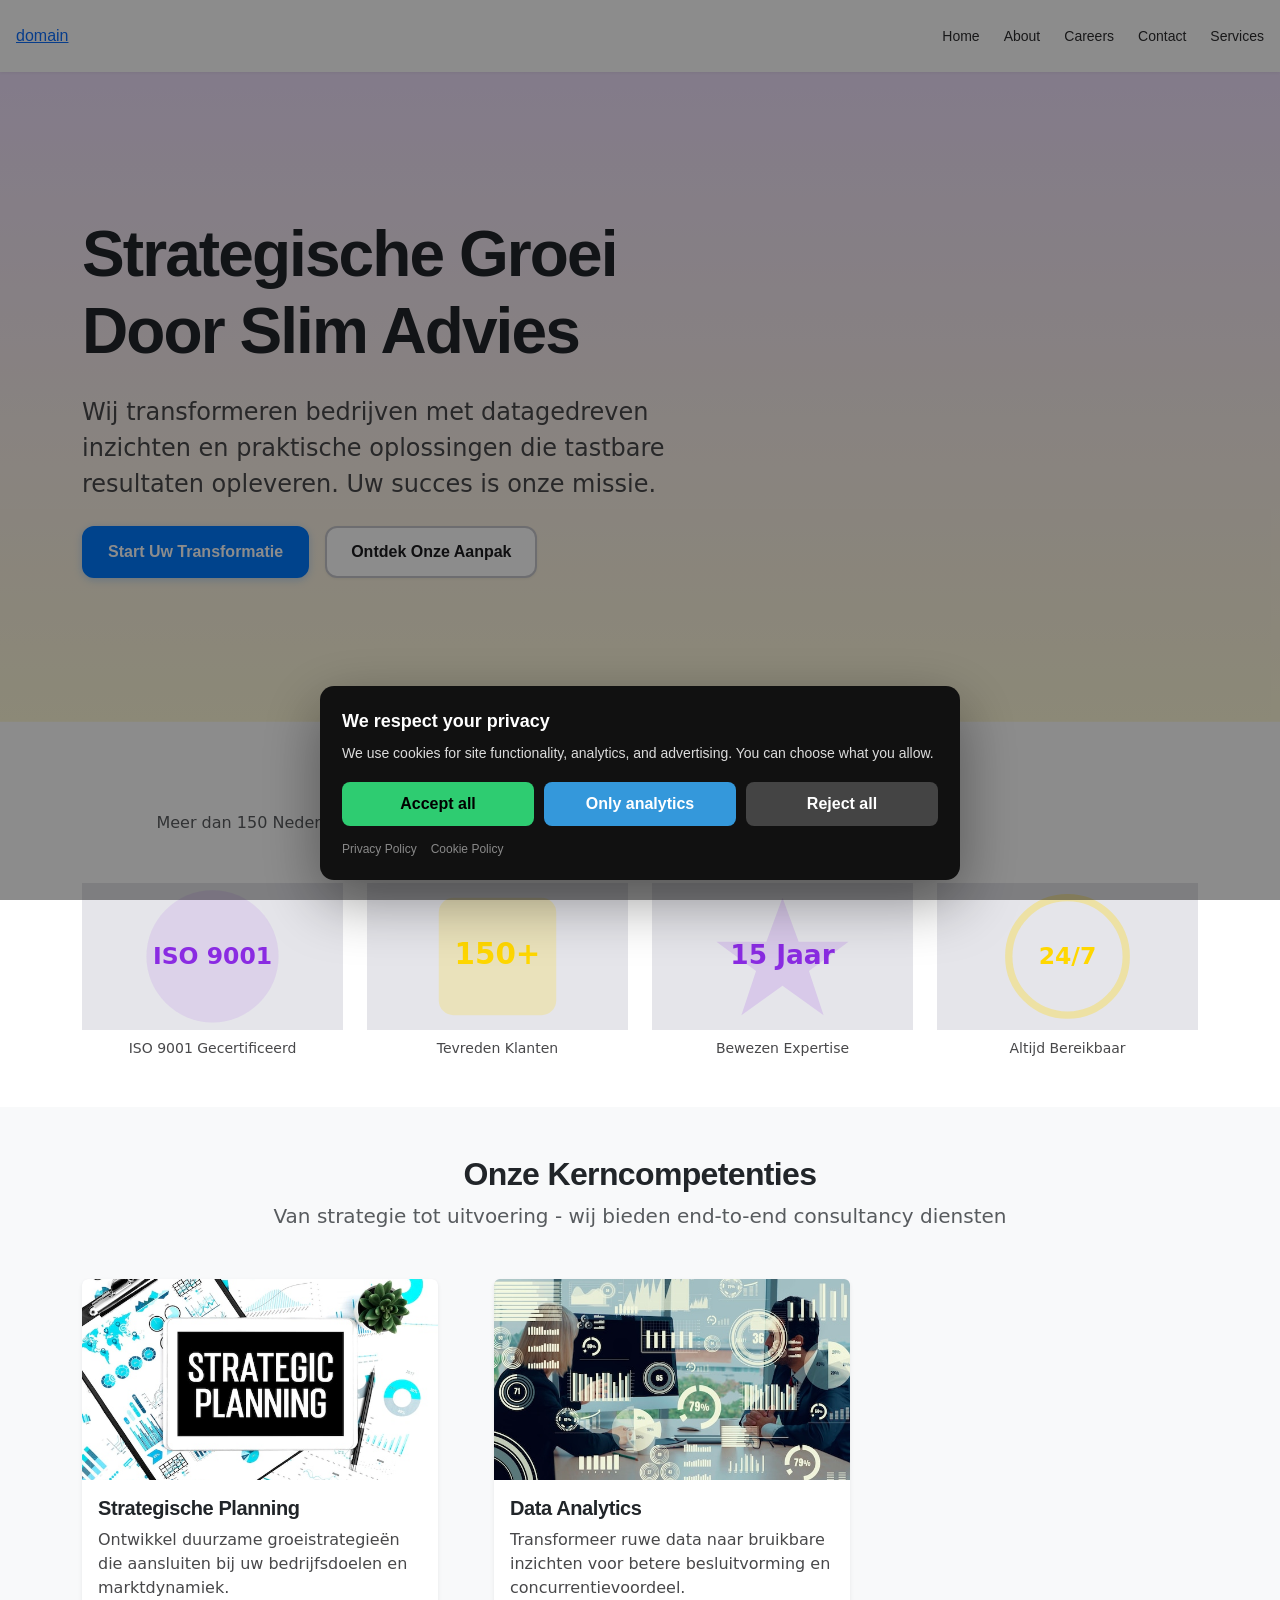
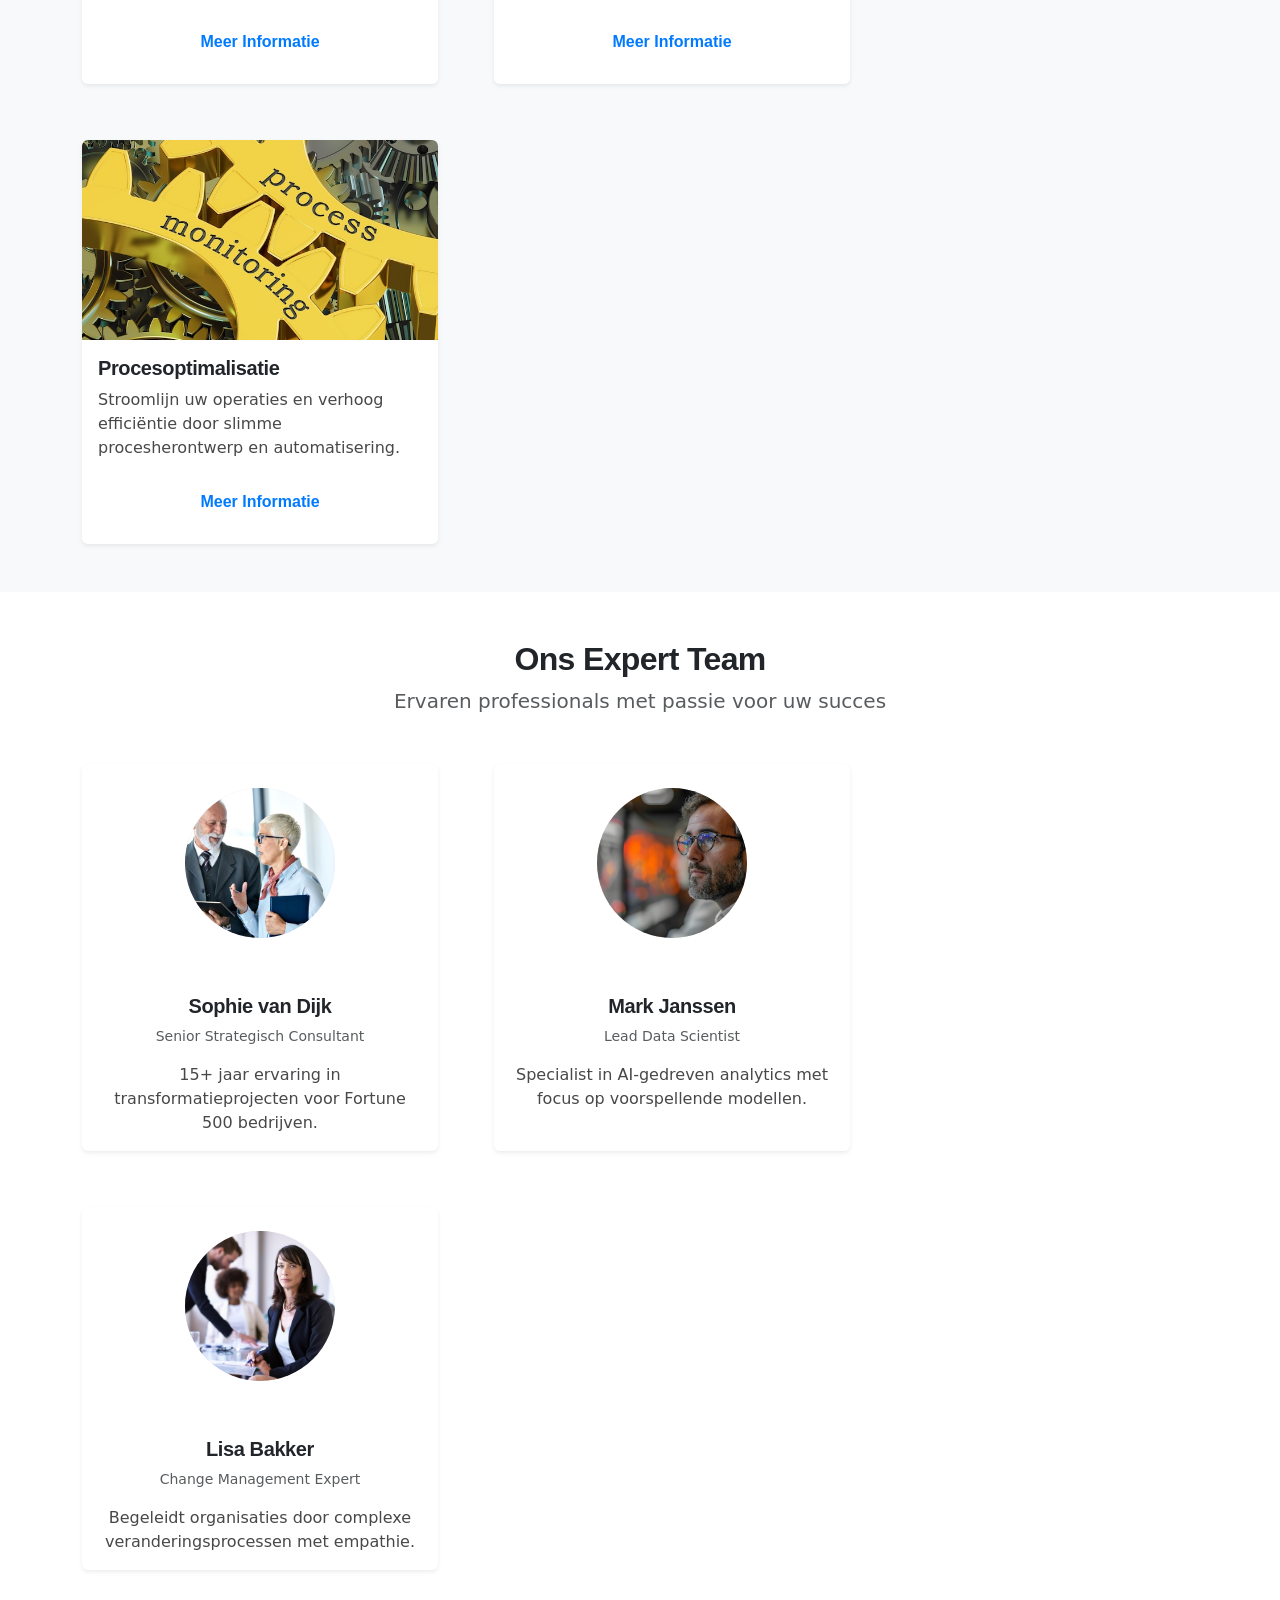
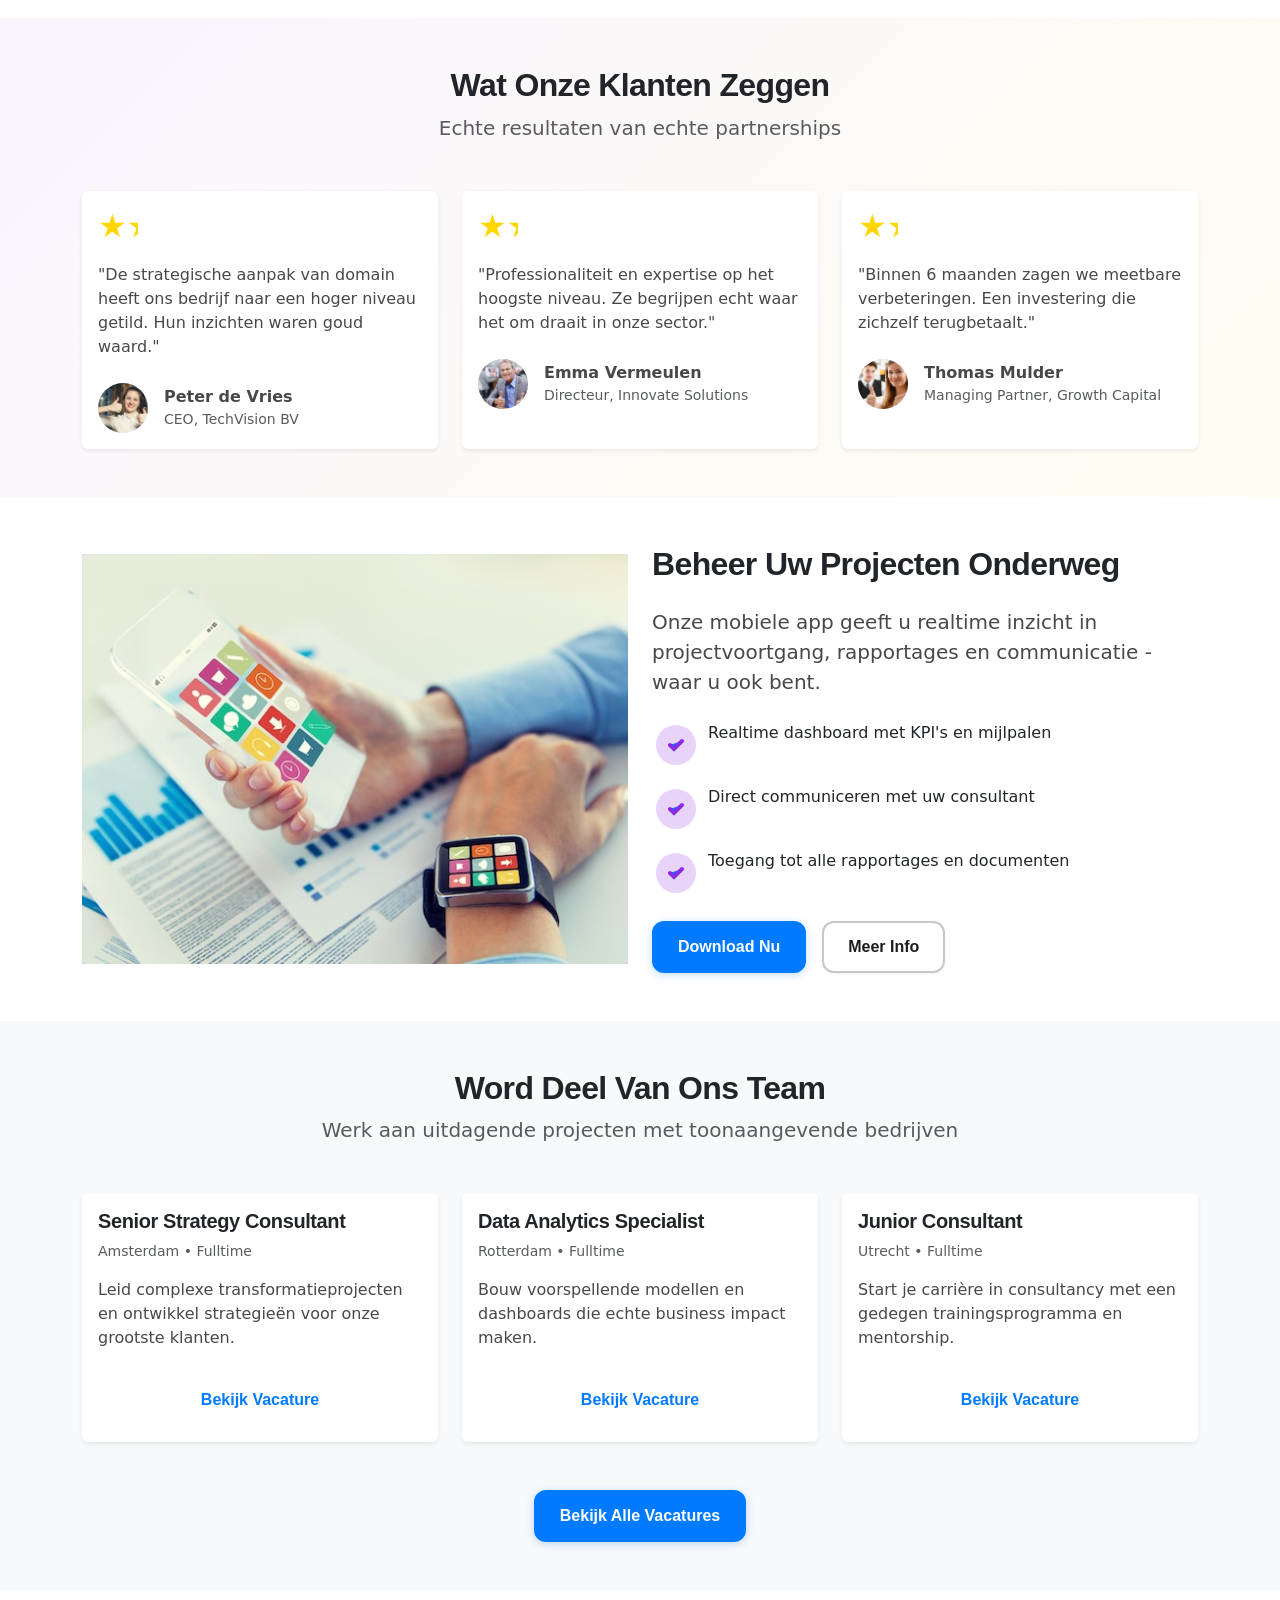
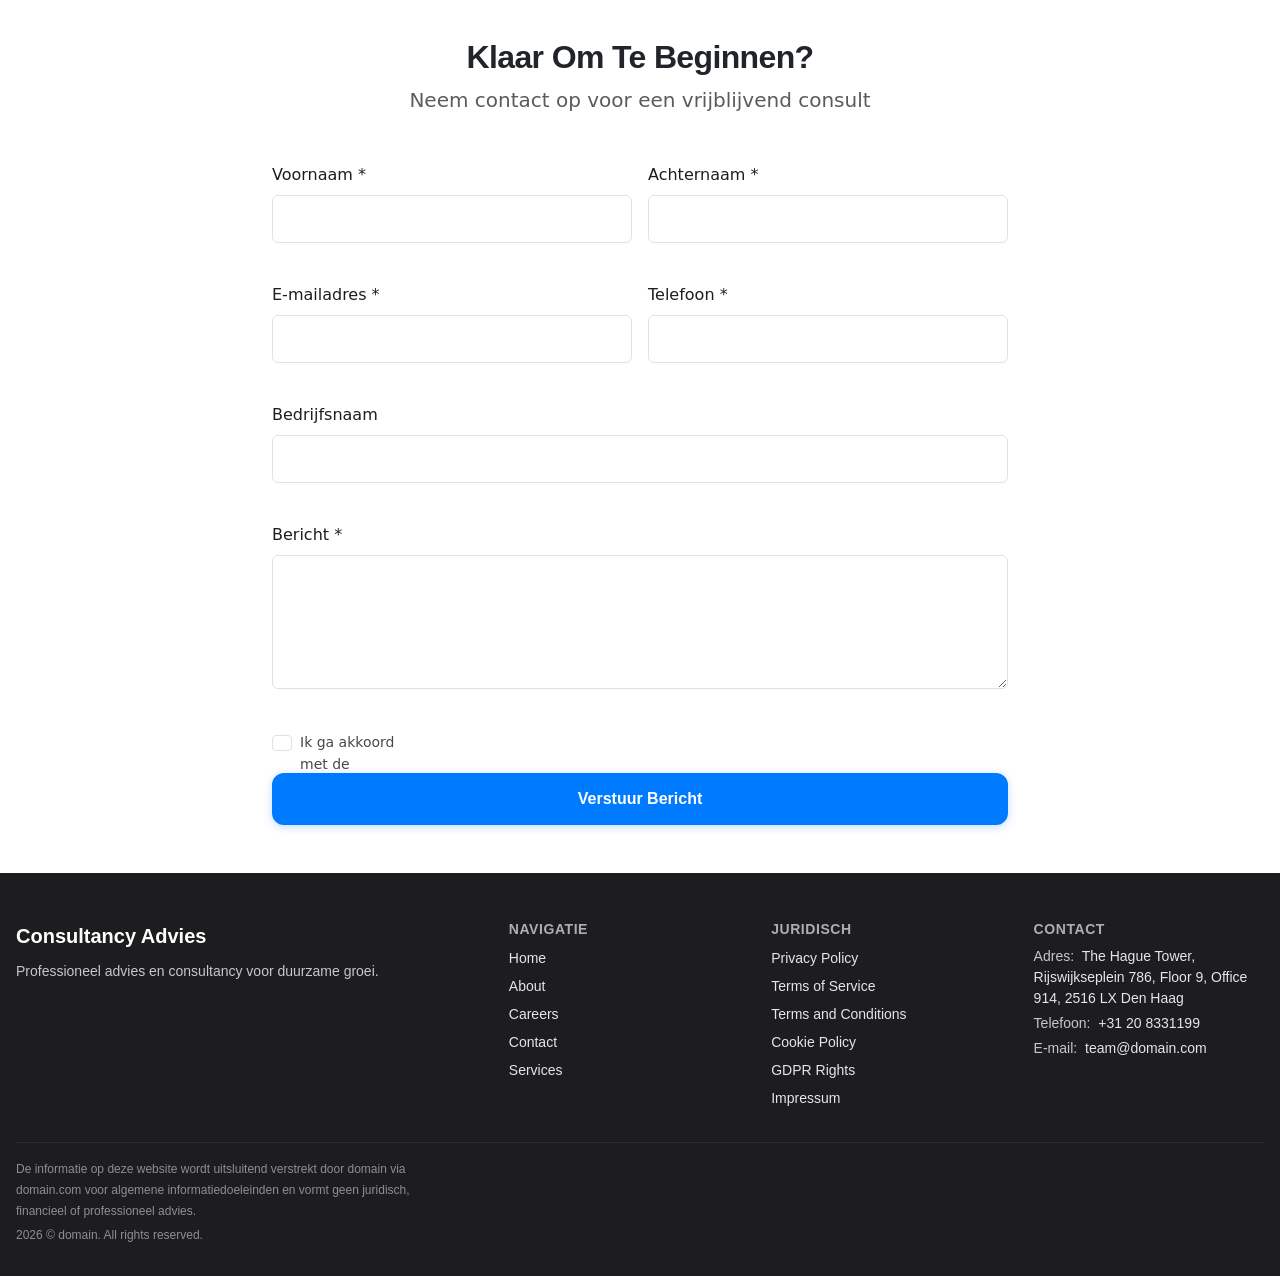
<file: index.html>
<!DOCTYPE html><html lang="nl"><head>
<script type="application/ld+json">
{
  "@context": "https://schema.org",
  "@graph": [
    {
      "@type": "Organization",
      "@id": "https://domain.com/#org",
      "name": "domain",
      "url": "https://domain.com",
      "email": "team@domain.com",
      "telephone": "+31 20 8331199",
      "address": {
        "@type": "PostalAddress",
        "streetAddress": "The Hague Tower, Rijswijkseplein 786, Floor 9, Office 914, 2516 LX Den Haag"
      },
      "contactPoint": {
        "@type": "ContactPoint",
        "contactType": "customer support",
        "email": "team@domain.com",
        "telephone": "+31 20 8331199"
      }
    },
    {
      "@type": "WebSite",
      "@id": "https://domain.com/#website",
      "url": "https://domain.com",
      "name": "domain",
      "publisher": {
        "@id": "https://domain.com/#org"
      }
    },
    {
      "@type": "WebPage",
      "@id": "https://domain.com#webpage",
      "url": "https://domain.com",
      "name": "domain | Professionele Bedrijfsconsultancy Nederland",
      "isPartOf": {
        "@id": "https://domain.com/#website"
      },
      "about": {
        "@id": "https://domain.com/#org"
      },
      "inLanguage": "nl",
      "description": "Specialist in bedrijfsconsultancy met focus op strategische groei en operationele excellentie. Bewezen resultaten voor Nederlandse bedrijven."
    },
    {
      "@type": "BreadcrumbList",
      "@id": "https://domain.com#breadcrumbs",
      "itemListElement": [
        {
          "@type": "ListItem",
          "position": 1,
          "name": "Home",
          "item": "https://domain.com"
        }
      ]
    }
  ]
}
</script>
  <meta charset="UTF-8">
  <meta name="viewport" content="width=device-width, initial-scale=1.0">
  <title>domain | Professionele Bedrijfsconsultancy Nederland</title>
  <meta name="description" content="Specialist in bedrijfsconsultancy met focus op strategische groei en operationele excellentie. Bewezen resultaten voor Nederlandse bedrijven.">
  <link rel="canonical" href="https://domain.com/">
  <meta property="og:type" content="website">
  <meta property="og:title" content="domain | Professionele Bedrijfsconsultancy Nederland">
  <meta property="og:description" content="Specialist in bedrijfsconsultancy met focus op strategische groei en operationele excellentie. Bewezen resultaten voor Nederlandse bedrijven.">
  <meta property="og:url" content="https://domain.com/">
  <meta property="og:image" content="https://images.unsplash.com/photo-1551434678-e076c223a692?w=1200&amp;h=630&amp;fit=crop">
  <link rel="stylesheet" href="style.css">
  <link rel="icon" type="image/png" href="/favicon.png">
  <link rel="apple-touch-icon" href="/apple-touch-icon.png">
   <link rel="stylesheet" href="https://cdn.jsdelivr.net/npm/bootstrap@5.3.3/dist/css/bootstrap.min.css" integrity="sha384-QWTKZyjpPEjISv5WaRU9OFeRpok6YctnYmDr5pNlyT2bRjXh0JMhjY6hW+ALEwIH" crossorigin="anonymous">
  <link rel="stylesheet" href="https://unpkg.com/aos@2.3.4/dist/aos.css">
<link rel="stylesheet" href="./header-footer.css">
<link rel="stylesheet" href="./consent.css">
<script src="./consent.js"></script>
</head>
 <body>
<header class="dr-header" data-dr-variant="v1">
  <div class="dr-header-inner">
    <a class="dr-logo" href="./index.html" aria-label="domain">domain</a>

    <nav class="dr-nav" aria-label="Primary navigation">
      <ul class="dr-nav-list">
        <li class="dr-nav-item"><a class="dr-nav-link" href="./index.html">Home</a></li><li class="dr-nav-item"><a class="dr-nav-link" href="./about.html">About</a></li><li class="dr-nav-item"><a class="dr-nav-link" href="./careers.html">Careers</a></li><li class="dr-nav-item"><a class="dr-nav-link" href="./contact.html">Contact</a></li><li class="dr-nav-item"><a class="dr-nav-link" href="./services.html">Services</a></li>
      </ul>
    </nav>

    <button class="dr-burger" type="button" aria-label="Toggle menu" aria-expanded="false" aria-controls="dr-mobile-menu">
      <span></span><span></span><span></span>
    </button>
  </div>
</header>
<nav class="dr-mobile-menu" id="dr-mobile-menu" aria-label="Mobile navigation">
  <ul class="dr-mobile-nav-list">
    <li class="dr-nav-item"><a class="dr-nav-link" href="./index.html">Home</a></li><li class="dr-nav-item"><a class="dr-nav-link" href="./about.html">About</a></li><li class="dr-nav-item"><a class="dr-nav-link" href="./careers.html">Careers</a></li><li class="dr-nav-item"><a class="dr-nav-link" href="./contact.html">Contact</a></li><li class="dr-nav-item"><a class="dr-nav-link" href="./services.html">Services</a></li>
  </ul>
</nav>

  <a href="#main-content" class="u-visually-hidden">Spring naar hoofdinhoud</a>
  <main id="main-content">
   <section class="c-hero py-5" style="background-image: linear-gradient(rgba(138, 43, 226, 0.15), rgba(255, 215, 0, 0.15)), url('https://images.unsplash.com/photo-1542744173-8e7e53415bb0?w=1920&amp;h=1080&amp;fit=crop'); background-size: cover; background-position: center; background-repeat: no-repeat;" data-aos="fade-in">
    <div class="container py-5">
     <div class="row align-items-center py-md-5">
      <div class="col-lg-7">
       <h1 class="display-3 fw-bold mb-4">Strategische Groei Door Slim Advies</h1>
       <p class="fs-4 mb-4 u-max-w-content">Wij transformeren bedrijven met datagedreven inzichten en praktische oplossingen die tastbare resultaten opleveren. Uw succes is onze missie.</p>
       <div class="d-flex flex-column flex-sm-row gap-3">
        <a href="contact.html" class="c-button c-button--primary">Start Uw Transformatie</a> <a href="services.html" class="c-button c-button--secondary">Ontdek Onze Aanpak</a>
       </div>
      </div>
     </div>
    </div>
   </section>
   <section class="l-section py-4 py-md-5 bg-white" id="trust-badges" data-aos="fade-up">
    <div class="container">
     <div class="text-center mb-5">
      <h2 class="h3 fw-bold">Vertrouwd Door Toonaangevende Organisaties</h2>
      <p class="text-muted">Meer dan 150 Nederlandse bedrijven kozen voor onze expertise</p>
     </div>
     <div class="row g-4 align-items-center justify-content-center">
      <div class="col-6 col-md-3 text-center" data-aos="zoom-in" data-aos-delay="100">
       <div class="ratio ratio-16x9 mb-2">
        <svg viewBox="0 0 100 100" xmlns="http://www.w3.org/2000/svg" aria-label="ISO 9001 Certificering">
         <circle cx="50" cy="50" r="45" fill="#8A2BE2" opacity="0.1"></circle> <text x="50" y="55" font-size="16" fill="#8A2BE2" text-anchor="middle" font-weight="bold">ISO 9001</text>
        </svg>
       </div>
       <p class="small fw-medium">ISO 9001 Gecertificeerd</p>
      </div>
      <div class="col-6 col-md-3 text-center" data-aos="zoom-in" data-aos-delay="200">
       <div class="ratio ratio-16x9 mb-2">
        <svg viewBox="0 0 100 100" xmlns="http://www.w3.org/2000/svg" aria-label="150+ Tevreden Klanten">
         <rect x="10" y="10" width="80" height="80" rx="10" fill="#FFD700" opacity="0.2"></rect> <text x="50" y="55" font-size="20" fill="#FFD700" text-anchor="middle" font-weight="bold">150+</text>
        </svg>
       </div>
       <p class="small fw-medium">Tevreden Klanten</p>
      </div>
      <div class="col-6 col-md-3 text-center" data-aos="zoom-in" data-aos-delay="300">
       <div class="ratio ratio-16x9 mb-2">
        <svg viewBox="0 0 100 100" xmlns="http://www.w3.org/2000/svg" aria-label="15 Jaar Expertise">
         <polygon points="50,10 61,40 95,40 68,60 78,90 50,70 22,90 32,60 5,40 39,40" fill="#8A2BE2" opacity="0.15"></polygon> <text x="50" y="55" font-size="18" fill="#8A2BE2" text-anchor="middle" font-weight="bold">15 Jaar</text>
        </svg>
       </div>
       <p class="small fw-medium">Bewezen Expertise</p>
      </div>
      <div class="col-6 col-md-3 text-center" data-aos="zoom-in" data-aos-delay="400">
       <div class="ratio ratio-16x9 mb-2">
        <svg viewBox="0 0 100 100" xmlns="http://www.w3.org/2000/svg" aria-label="24/7 Ondersteuning">
         <circle cx="50" cy="50" r="40" stroke="#FFD700" stroke-width="5" fill="none" opacity="0.3"></circle> <text x="50" y="55" font-size="16" fill="#FFD700" text-anchor="middle" font-weight="bold">24/7</text>
        </svg>
       </div>
       <p class="small fw-medium">Altijd Bereikbaar</p>
      </div>
     </div>
    </div>
   </section>
   <section class="l-section py-4 py-md-5" id="services-overview" style="background-color: #f8f9fa;" data-aos="fade-up">
    <div class="container">
     <div class="text-center mb-5">
      <h2 class="h2 fw-bold">Onze Kerncompetenties</h2>
      <p class="fs-5 text-muted u-max-w-content mx-auto">Van strategie tot uitvoering - wij bieden end-to-end consultancy diensten</p>
     </div>
     <div class="l-grid l-grid--3col row g-4">
      <div class="col-12 col-md-6 col-lg-4" data-aos="fade-up" data-aos-delay="100">
       <div class="c-card card h-100 d-flex flex-column border-0 shadow-sm">
        <div class="ratio ratio-16x9">
         <img src="img/218.jpg" alt="strategische planning, business strategie, bedrijfsontwikkeling, consultancy" class="c-card__image card-img-top" loading="lazy" width="800" height="600" style="object-fit: cover;">
        </div>
        <div class="c-card__content card-body d-flex flex-column">
         <h3 class="h5 card-title fw-bold">Strategische Planning</h3>
         <p class="card-text">Ontwikkel duurzame groeistrategieën die aansluiten bij uw bedrijfsdoelen en marktdynamiek.</p>
         <a href="services.html" class="c-button c-button--ghost mt-auto">Meer Informatie</a>
        </div>
       </div>
      </div>
      <div class="col-12 col-md-6 col-lg-4" data-aos="fade-up" data-aos-delay="200">
       <div class="c-card card h-100 d-flex flex-column border-0 shadow-sm">
        <div class="ratio ratio-16x9">
         <img src="img/17166.jpg" alt="data analyse, business intelligence, analytics, rapportage" class="c-card__image card-img-top" loading="lazy" width="800" height="600" style="object-fit: cover;">
        </div>
        <div class="c-card__content card-body d-flex flex-column">
         <h3 class="h5 card-title fw-bold">Data Analytics</h3>
         <p class="card-text">Transformeer ruwe data naar bruikbare inzichten voor betere besluitvorming en concurrentievoordeel.</p>
         <a href="services.html" class="c-button c-button--ghost mt-auto">Meer Informatie</a>
        </div>
       </div>
      </div>
      <div class="col-12 col-md-6 col-lg-4" data-aos="fade-up" data-aos-delay="300">
       <div class="c-card card h-100 d-flex flex-column border-0 shadow-sm">
        <div class="ratio ratio-16x9">
         <img src="img/15439.jpg" alt="procesoptimalisatie, efficiency, workflow verbetering, operationele excellentie" class="c-card__image card-img-top" loading="lazy" width="800" height="600" style="object-fit: cover;">
        </div>
        <div class="c-card__content card-body d-flex flex-column">
         <h3 class="h5 card-title fw-bold">Procesoptimalisatie</h3>
         <p class="card-text">Stroomlijn uw operaties en verhoog efficiëntie door slimme procesherontwerp en automatisering.</p>
         <a href="services.html" class="c-button c-button--ghost mt-auto">Meer Informatie</a>
        </div>
       </div>
      </div>
     </div>
    </div>
   </section>
   <section class="l-section py-4 py-md-5 bg-white" id="team-intro" data-aos="fade-up">
    <div class="container">
     <div class="text-center mb-5">
      <h2 class="h2 fw-bold">Ons Expert Team</h2>
      <p class="fs-5 text-muted u-max-w-content mx-auto">Ervaren professionals met passie voor uw succes</p>
     </div>
     <div class="l-grid l-grid--3col row g-4">
      <div class="col-12 col-md-6 col-lg-4" data-aos="fade-up" data-aos-delay="100">
       <div class="c-card card h-100 d-flex flex-column border-0 shadow-sm text-center">
        <div class="p-4">
         <div class="ratio ratio-1x1 mx-auto mb-3" style="max-width: 150px; border-radius: 50%; overflow: hidden;">
          <img src="img/112.jpg" alt="senior consultant, business expert, strategisch adviseur" class="c-card__image" loading="lazy" width="300" height="300" style="object-fit: cover;">
         </div>
        </div>
        <div class="c-card__content card-body d-flex flex-column">
         <h3 class="h5 card-title fw-bold">Sophie van Dijk</h3>
         <p class="text-muted small mb-3">Senior Strategisch Consultant</p>
         <p class="card-text">15+ jaar ervaring in transformatieprojecten voor Fortune 500 bedrijven.</p>
        </div>
       </div>
      </div>
      <div class="col-12 col-md-6 col-lg-4" data-aos="fade-up" data-aos-delay="200">
       <div class="c-card card h-100 d-flex flex-column border-0 shadow-sm text-center">
        <div class="p-4">
         <div class="ratio ratio-1x1 mx-auto mb-3" style="max-width: 150px; border-radius: 50%; overflow: hidden;">
          <img src="img/25827.jpg" alt="data scientist, analytics expert, technisch adviseur" class="c-card__image" loading="lazy" width="300" height="300" style="object-fit: cover;">
         </div>
        </div>
        <div class="c-card__content card-body d-flex flex-column">
         <h3 class="h5 card-title fw-bold">Mark Janssen</h3>
         <p class="text-muted small mb-3">Lead Data Scientist</p>
         <p class="card-text">Specialist in AI-gedreven analytics met focus op voorspellende modellen.</p>
        </div>
       </div>
      </div>
      <div class="col-12 col-md-6 col-lg-4" data-aos="fade-up" data-aos-delay="300">
       <div class="c-card card h-100 d-flex flex-column border-0 shadow-sm text-center">
        <div class="p-4">
         <div class="ratio ratio-1x1 mx-auto mb-3" style="max-width: 150px; border-radius: 50%; overflow: hidden;">
          <img src="img/315486.jpg" alt="change management expert, organisatie adviseur, HR consultant" class="c-card__image" loading="lazy" width="300" height="300" style="object-fit: cover;">
         </div>
        </div>
        <div class="c-card__content card-body d-flex flex-column">
         <h3 class="h5 card-title fw-bold">Lisa Bakker</h3>
         <p class="text-muted small mb-3">Change Management Expert</p>
         <p class="card-text">Begeleidt organisaties door complexe veranderingsprocessen met empathie.</p>
        </div>
       </div>
      </div>
     </div>
    </div>
   </section>
   <section class="l-section py-4 py-md-5" id="testimonials" style="background: linear-gradient(135deg, rgba(138, 43, 226, 0.05) 0%, rgba(255, 215, 0, 0.05) 100%);" data-aos="fade-up">
    <div class="container">
     <div class="text-center mb-5">
      <h2 class="h2 fw-bold">Wat Onze Klanten Zeggen</h2>
      <p class="fs-5 text-muted u-max-w-content mx-auto">Echte resultaten van echte partnerships</p>
     </div>
     <div class="row g-4">
      <div class="col-12 col-lg-4" data-aos="fade-up" data-aos-delay="100">
       <div class="c-card card h-100 border-0 shadow-sm">
        <div class="c-card__content card-body">
         <div class="mb-3">
          <svg width="40" height="40" viewBox="0 0 40 40" xmlns="http://www.w3.org/2000/svg" aria-label="Vijf sterren beoordeling">
           <text x="0" y="30" font-size="32" fill="#FFD700">★★★★★</text>
          </svg>
         </div>
         <p class="card-text mb-4">"De strategische aanpak van domain heeft ons bedrijf naar een hoger niveau getild. Hun inzichten waren goud waard."</p>
         <div class="d-flex align-items-center">
          <div class="ratio ratio-1x1 me-3" style="width: 50px; border-radius: 50%; overflow: hidden;">
           <img src="img/1008.jpg" alt="klant testimonial, tevreden klant, business owner" loading="lazy" width="100" height="100" style="object-fit: cover;">
          </div>
          <div>
           <p class="fw-bold mb-0">Peter de Vries</p>
           <p class="small text-muted mb-0">CEO, TechVision BV</p>
          </div>
         </div>
        </div>
       </div>
      </div>
      <div class="col-12 col-lg-4" data-aos="fade-up" data-aos-delay="200">
       <div class="c-card card h-100 border-0 shadow-sm">
        <div class="c-card__content card-body">
         <div class="mb-3">
          <svg width="40" height="40" viewBox="0 0 40 40" xmlns="http://www.w3.org/2000/svg" aria-label="Vijf sterren beoordeling">
           <text x="0" y="30" font-size="32" fill="#FFD700">★★★★★</text>
          </svg>
         </div>
         <p class="card-text mb-4">"Professionaliteit en expertise op het hoogste niveau. Ze begrijpen echt waar het om draait in onze sector."</p>
         <div class="d-flex align-items-center">
          <div class="ratio ratio-1x1 me-3" style="width: 50px; border-radius: 50%; overflow: hidden;">
           <img src="img/281376.jpg" alt="klant testimonial, tevreden klant, directeur" loading="lazy" width="100" height="100" style="object-fit: cover;">
          </div>
          <div>
           <p class="fw-bold mb-0">Emma Vermeulen</p>
           <p class="small text-muted mb-0">Directeur, Innovate Solutions</p>
          </div>
         </div>
        </div>
       </div>
      </div>
      <div class="col-12 col-lg-4" data-aos="fade-up" data-aos-delay="300">
       <div class="c-card card h-100 border-0 shadow-sm">
        <div class="c-card__content card-body">
         <div class="mb-3">
          <svg width="40" height="40" viewBox="0 0 40 40" xmlns="http://www.w3.org/2000/svg" aria-label="Vijf sterren beoordeling">
           <text x="0" y="30" font-size="32" fill="#FFD700">★★★★★</text>
          </svg>
         </div>
         <p class="card-text mb-4">"Binnen 6 maanden zagen we meetbare verbeteringen. Een investering die zichzelf terugbetaalt."</p>
         <div class="d-flex align-items-center">
          <div class="ratio ratio-1x1 me-3" style="width: 50px; border-radius: 50%; overflow: hidden;">
           <img src="img/29477.jpg" alt="klant testimonial, tevreden klant, managing partner" loading="lazy" width="100" height="100" style="object-fit: cover;">
          </div>
          <div>
           <p class="fw-bold mb-0">Thomas Mulder</p>
           <p class="small text-muted mb-0">Managing Partner, Growth Capital</p>
          </div>
         </div>
        </div>
       </div>
      </div>
     </div>
    </div>
   </section>
   <section class="l-section py-4 py-md-5 bg-white" id="mobile-app-promo" data-aos="fade-up">
    <div class="container">
     <div class="row align-items-center g-4">
      <div class="col-lg-6" data-aos="fade-right">
       <div class="ratio ratio-4x3">
        <img src="img/155516.jpg" alt="mobiele app, business tools, digitale oplossingen, productiviteit" class="img-fluid rounded shadow" loading="lazy" width="800" height="600" style="object-fit: cover;">
       </div>
      </div>
      <div class="col-lg-6" data-aos="fade-left">
       <h2 class="h2 fw-bold mb-4">Beheer Uw Projecten Onderweg</h2>
       <p class="fs-5 mb-4">Onze mobiele app geeft u realtime inzicht in projectvoortgang, rapportages en communicatie - waar u ook bent.</p>
       <ul class="list-unstyled mb-4">
        <li class="d-flex align-items-start mb-3">
         <svg width="24" height="24" viewBox="0 0 24 24" fill="none" xmlns="http://www.w3.org/2000/svg" class="me-2 flex-shrink-0" aria-hidden="true">
          <circle cx="12" cy="12" r="10" fill="#8A2BE2" opacity="0.2"></circle> <path d="M9 12l2 2 4-4" stroke="#8A2BE2" stroke-width="2" stroke-linecap="round"></path>
         </svg>
         <span>Realtime dashboard met KPI's en mijlpalen</span>
        </li>
        <li class="d-flex align-items-start mb-3">
         <svg width="24" height="24" viewBox="0 0 24 24" fill="none" xmlns="http://www.w3.org/2000/svg" class="me-2 flex-shrink-0" aria-hidden="true">
          <circle cx="12" cy="12" r="10" fill="#8A2BE2" opacity="0.2"></circle> <path d="M9 12l2 2 4-4" stroke="#8A2BE2" stroke-width="2" stroke-linecap="round"></path>
         </svg>
         <span>Direct communiceren met uw consultant</span>
        </li>
        <li class="d-flex align-items-start mb-3">
         <svg width="24" height="24" viewBox="0 0 24 24" fill="none" xmlns="http://www.w3.org/2000/svg" class="me-2 flex-shrink-0" aria-hidden="true">
          <circle cx="12" cy="12" r="10" fill="#8A2BE2" opacity="0.2"></circle> <path d="M9 12l2 2 4-4" stroke="#8A2BE2" stroke-width="2" stroke-linecap="round"></path>
         </svg>
         <span>Toegang tot alle rapportages en documenten</span>
        </li>
       </ul>
       <div class="d-flex flex-column flex-sm-row gap-3">
        <a href="contact.html" class="c-button c-button--primary">Download Nu</a> <a href="about.html" class="c-button c-button--secondary">Meer Info</a>
       </div>
      </div>
     </div>
    </div>
   </section>
   <section class="l-section py-4 py-md-5" id="job-openings" style="background-color: #f8f9fa;" data-aos="fade-up">
    <div class="container">
     <div class="text-center mb-5">
      <h2 class="h2 fw-bold">Word Deel Van Ons Team</h2>
      <p class="fs-5 text-muted u-max-w-content mx-auto">Werk aan uitdagende projecten met toonaangevende bedrijven</p>
     </div>
     <div class="row g-4 justify-content-center">
      <div class="col-12 col-md-6 col-lg-4" data-aos="fade-up" data-aos-delay="100">
       <div class="c-card card h-100 d-flex flex-column border-0 shadow-sm">
        <div class="c-card__content card-body d-flex flex-column">
         <h3 class="h5 card-title fw-bold">Senior Strategy Consultant</h3>
         <p class="text-muted small mb-3">Amsterdam • Fulltime</p>
         <p class="card-text mb-4">Leid complexe transformatieprojecten en ontwikkel strategieën voor onze grootste klanten.</p>
         <a href="careers.html" class="c-button c-button--ghost mt-auto">Bekijk Vacature</a>
        </div>
       </div>
      </div>
      <div class="col-12 col-md-6 col-lg-4" data-aos="fade-up" data-aos-delay="200">
       <div class="c-card card h-100 d-flex flex-column border-0 shadow-sm">
        <div class="c-card__content card-body d-flex flex-column">
         <h3 class="h5 card-title fw-bold">Data Analytics Specialist</h3>
         <p class="text-muted small mb-3">Rotterdam • Fulltime</p>
         <p class="card-text mb-4">Bouw voorspellende modellen en dashboards die echte business impact maken.</p>
         <a href="careers.html" class="c-button c-button--ghost mt-auto">Bekijk Vacature</a>
        </div>
       </div>
      </div>
      <div class="col-12 col-md-6 col-lg-4" data-aos="fade-up" data-aos-delay="300">
       <div class="c-card card h-100 d-flex flex-column border-0 shadow-sm">
        <div class="c-card__content card-body d-flex flex-column">
         <h3 class="h5 card-title fw-bold">Junior Consultant</h3>
         <p class="text-muted small mb-3">Utrecht • Fulltime</p>
         <p class="card-text mb-4">Start je carrière in consultancy met een gedegen trainingsprogramma en mentorship.</p>
         <a href="careers.html" class="c-button c-button--ghost mt-auto">Bekijk Vacature</a>
        </div>
       </div>
      </div>
     </div>
     <div class="text-center mt-5">
      <a href="careers.html" class="c-button c-button--primary">Bekijk Alle Vacatures</a>
     </div>
    </div>
   </section>
   <section class="l-section py-4 py-md-5 bg-white" id="contact-form" data-aos="fade-up">
    <div class="container">
     <div class="row justify-content-center">
      <div class="col-lg-8">
       <div class="text-center mb-5">
        <h2 class="h2 fw-bold">Klaar Om Te Beginnen?</h2>
        <p class="fs-5 text-muted u-max-w-content mx-auto">Neem contact op voor een vrijblijvend consult</p>
       </div>
       <form class="c-form" method="POST" action="thank_you.html" novalidate="">
        <div class="row g-3">
         <div class="col-12 col-md-6">
          <div class="c-form__group">
           <label for="firstName" class="c-form__label form-label">Voornaam *</label> <input type="text" class="c-form__input form-control" id="firstName" name="firstName" required="">
           <div class="c-form__error invalid-feedback">Voer uw voornaam in</div>
          </div>
         </div>
         <div class="col-12 col-md-6">
          <div class="c-form__group">
           <label for="lastName" class="c-form__label form-label">Achternaam *</label> <input type="text" class="c-form__input form-control" id="lastName" name="lastName" required="">
           <div class="c-form__error invalid-feedback">Voer uw achternaam in</div>
          </div>
         </div>
         <div class="col-12 col-md-6">
          <div class="c-form__group">
           <label for="email" class="c-form__label form-label">E-mailadres *</label> <input type="email" class="c-form__input form-control" id="email" name="email" required="">
           <div class="c-form__error invalid-feedback">Voer een geldig e-mailadres in</div>
          </div>
         </div>
         <div class="col-12 col-md-6">
          <div class="c-form__group">
           <label for="phone" class="c-form__label form-label">Telefoon *</label> <input type="tel" class="c-form__input form-control" id="phone" name="phone" required="">
           <div class="c-form__error invalid-feedback">Voer een geldig telefoonnummer in</div>
          </div>
         </div>
         <div class="col-12">
          <div class="c-form__group">
           <label for="company" class="c-form__label form-label">Bedrijfsnaam</label> <input type="text" class="c-form__input form-control" id="company" name="company">
          </div>
         </div>
         <div class="col-12">
          <div class="c-form__group">
           <label for="message" class="c-form__label form-label">Bericht *</label> <textarea class="c-form__textarea form-control" id="message" name="message" rows="5" required=""></textarea>
           <div class="c-form__error invalid-feedback">Voer uw bericht in</div>
          </div>
         </div>
         <div class="col-12">
          <div class="c-form__checkbox form-check">
           <input class="form-check-input" type="checkbox" id="privacy" name="privacy" required=""> <label class="form-check-label" for="privacy"> Ik ga akkoord met de <a href="privacy.html" class="text-decoration-underline">privacyverklaring</a> * </label>
           <div class="c-form__error invalid-feedback">U moet akkoord gaan met de privacyverklaring</div>
          </div>
         </div>
         <div class="col-12">
          <button type="submit" class="c-button c-button--primary w-100">Verstuur Bericht</button>
         </div>
        </div>
       </form>
      </div>
     </div>
    </div>
   </section>
  </main>
  <footer class="dr-footer" aria-label="Website footer">
  <div class="dr-footer-inner">
    <div class="dr-footer-top">
      <div class="dr-footer-brand-block">
        <div class="dr-footer-logo" aria-label="domain">
          <span class="dr-footer-logo-text">Consultancy Advies</span>
        </div>
        <p class="dr-footer-tagline">Professioneel advies en consultancy voor duurzame groei.</p>
      </div>
      <nav class="dr-footer-nav" aria-label="Hoofdnavigatie">
        <h2 class="dr-footer-heading">Navigatie</h2>
        <ul class="dr-footer-nav-list">
          <li class="dr-footer-nav-item"><a href="./index.html" class="dr-footer-link">Home</a></li>
          <li class="dr-footer-nav-item"><a href="./about.html" class="dr-footer-link">About</a></li>
          <li class="dr-footer-nav-item"><a href="./careers.html" class="dr-footer-link">Careers</a></li>
          <li class="dr-footer-nav-item"><a href="./contact.html" class="dr-footer-link">Contact</a></li>
          <li class="dr-footer-nav-item"><a href="./services.html" class="dr-footer-link">Services</a></li>
        </ul>
      </nav>
      <nav class="dr-footer-legal" aria-label="Juridische informatie">
        <h2 class="dr-footer-heading">Juridisch</h2>
        <ul class="dr-footer-legal-list">
          <li class="dr-footer-legal-item"><a href="./privacy.html" class="dr-footer-link">Privacy Policy</a></li>
          <li class="dr-footer-legal-item"><a href="./terms_of_services.html" class="dr-footer-link">Terms of Service</a></li>
          <li class="dr-footer-legal-item"><a href="./terms_and_conditions.html" class="dr-footer-link">Terms and Conditions</a></li>
          <li class="dr-footer-legal-item"><a href="./cookie_policy.html" class="dr-footer-link">Cookie Policy</a></li>
          <li class="dr-footer-legal-item"><a href="./gdpr-rights.html" class="dr-footer-link">GDPR Rights</a></li>
          <li class="dr-footer-legal-item"><a href="./impressum.html" class="dr-footer-link">Impressum</a></li>
        </ul>
      </nav>
      <section class="dr-footer-contact" aria-label="Contactgegevens">
        <h2 class="dr-footer-heading">Contact</h2>
        <div class="dr-footer-contact-block">
          <p class="dr-footer-contact-item dr-footer-contact-address"><span class="dr-footer-contact-label">Adres:</span> The Hague Tower, Rijswijkseplein 786, Floor 9, Office 914, 2516 LX Den Haag</p>
          <p class="dr-footer-contact-item"><span class="dr-footer-contact-label">Telefoon:</span> <a href="tel:+31 20 8331199" class="dr-footer-link">+31 20 8331199</a></p>
          <p class="dr-footer-contact-item"><span class="dr-footer-contact-label">E-mail:</span> <a href="mailto:team@domain.com" class="dr-footer-link">team@domain.com</a></p>
        </div>
      </section>
    </div>
    <div class="dr-footer-bottom">
      <p class="dr-footer-disclaimer">De informatie op deze website wordt uitsluitend verstrekt door domain via domain.com voor algemene informatiedoeleinden en vormt geen juridisch, financieel of professioneel advies.</p>
      <p class="dr-footer-meta"><span class="dr-year"></span> © domain. All rights reserved.</p>
    </div>
  </div>
</footer>
  
 
  
  

<script src="script.js" defer=""></script>
<script src="https://unpkg.com/aos@2.3.4/dist/aos.js"></script>
<script>
if (typeof AOS !== "undefined" && !window.__AOS_INITIALIZED__) {
  AOS.init({ once: true, duration: 700, easing: "ease-out-cubic" });
  window.__AOS_INITIALIZED__ = true;
}
</script>
<script src="./header-footer.js"></script>
</body></html>
</file>
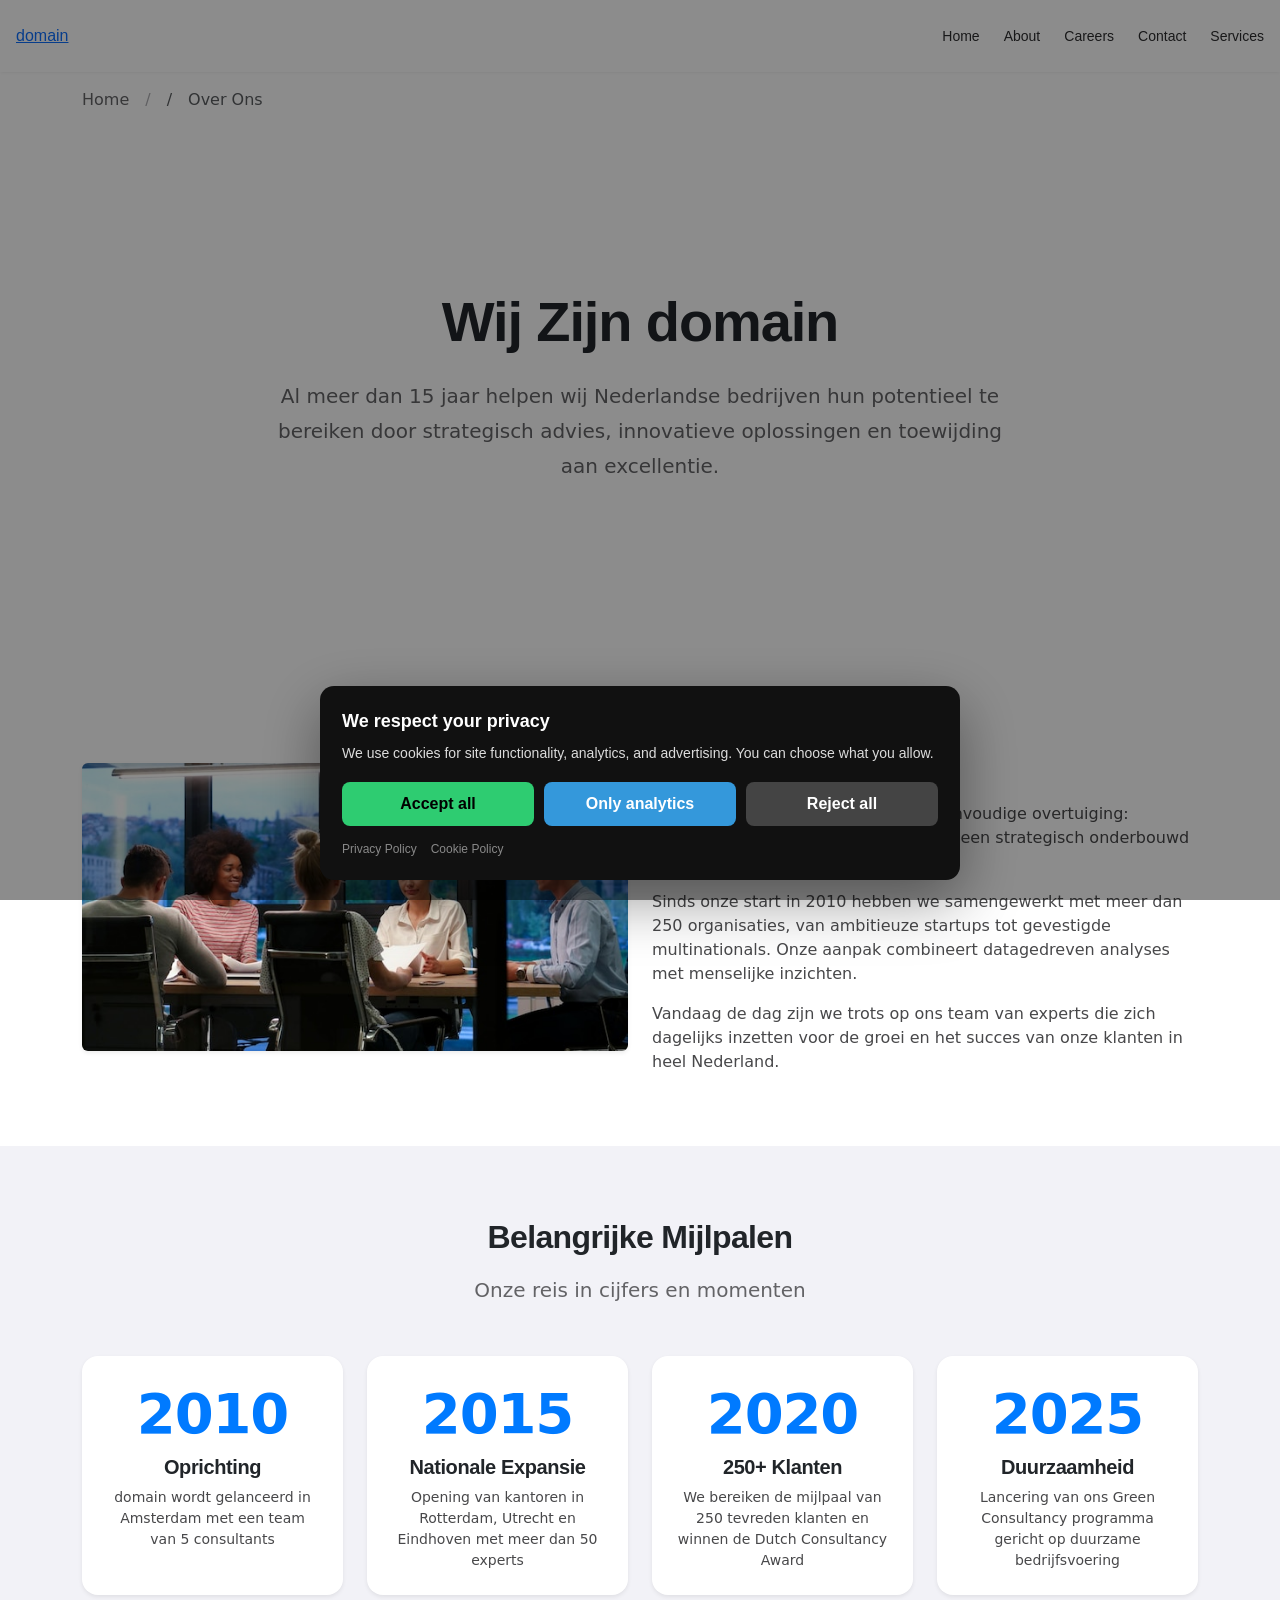
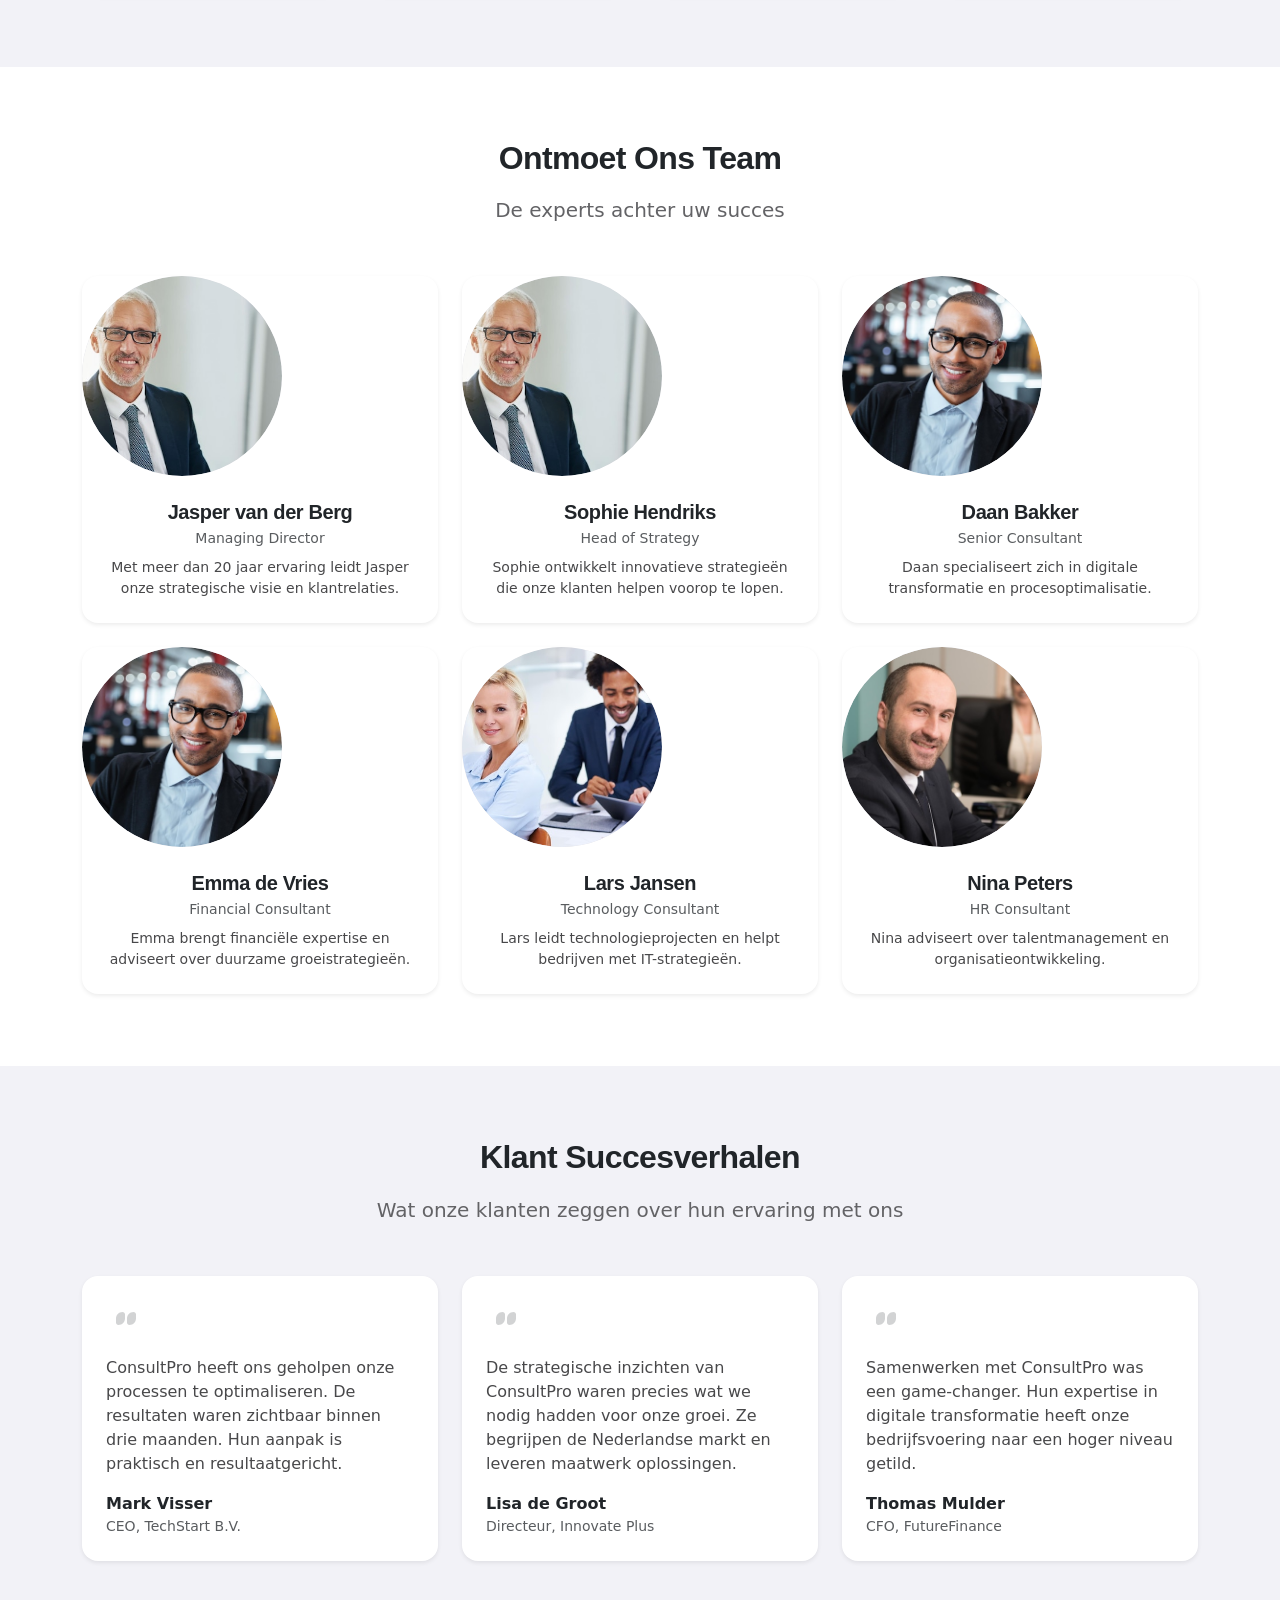
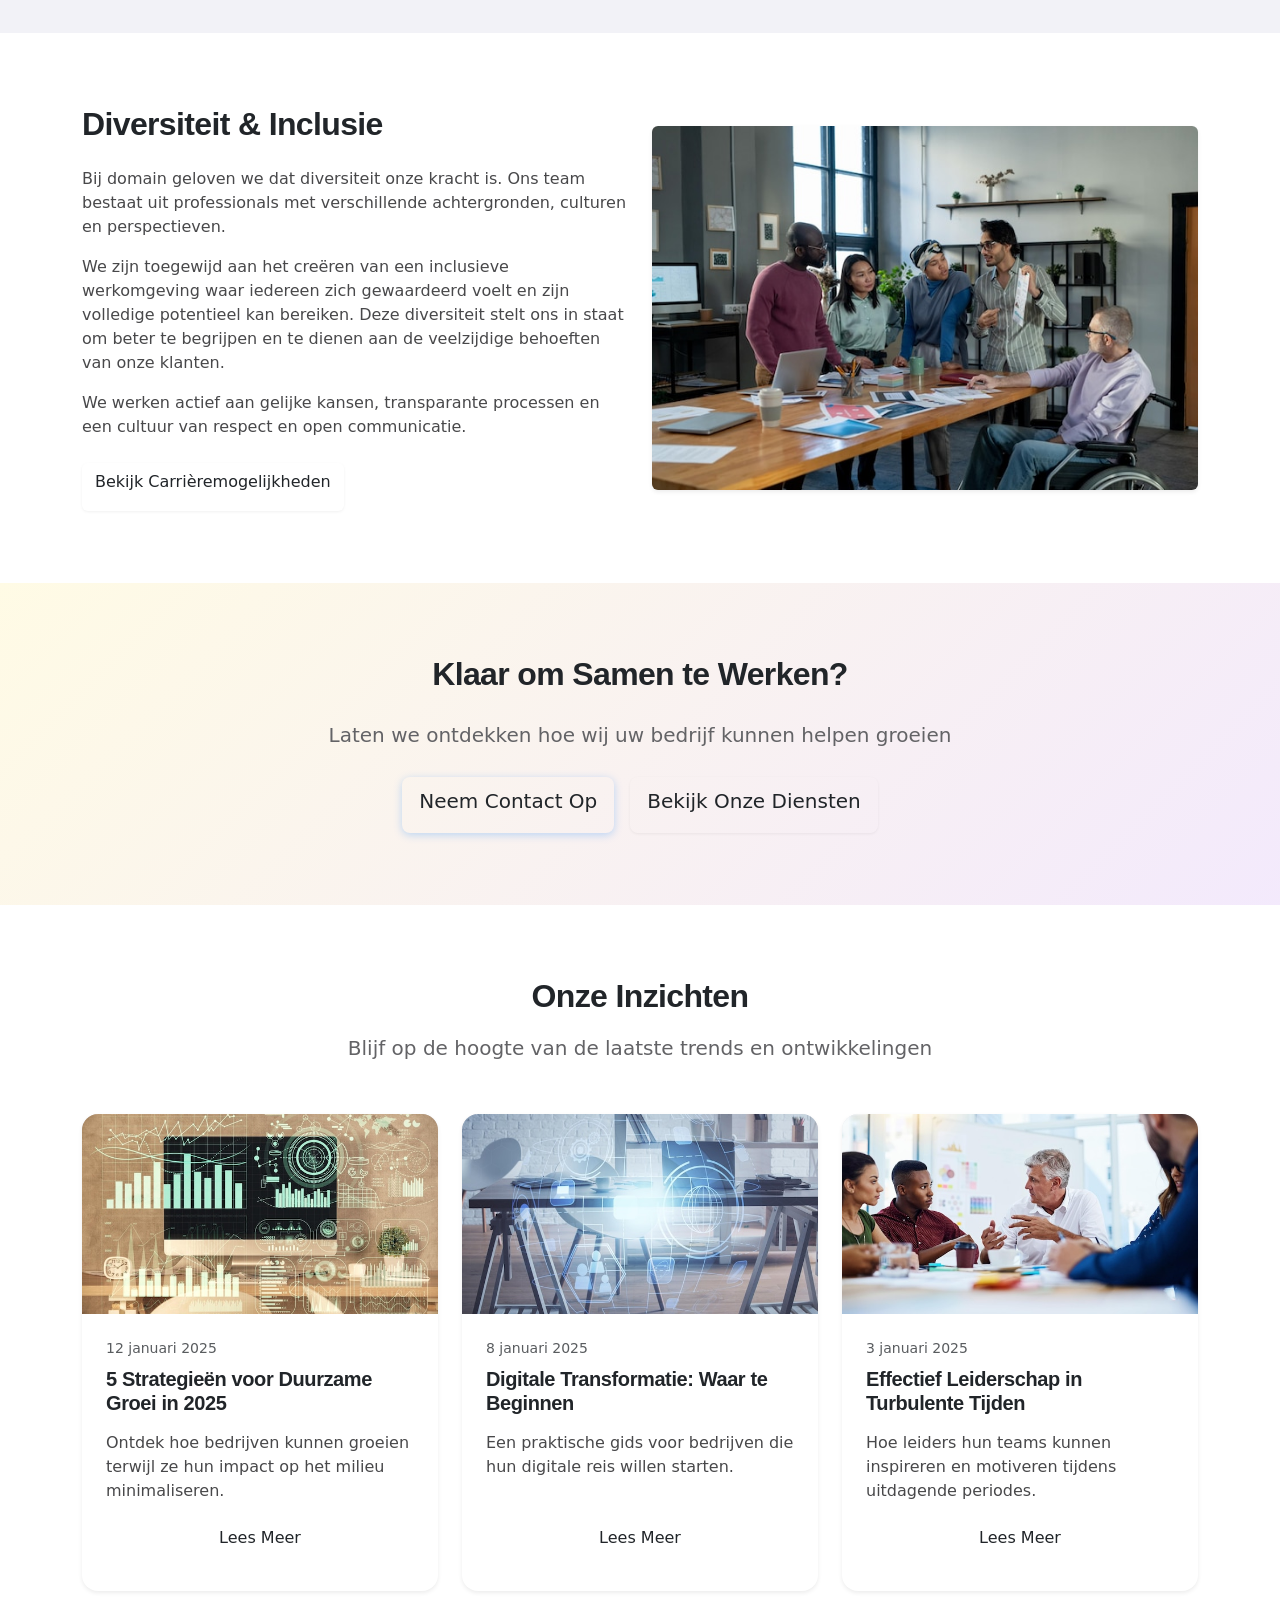
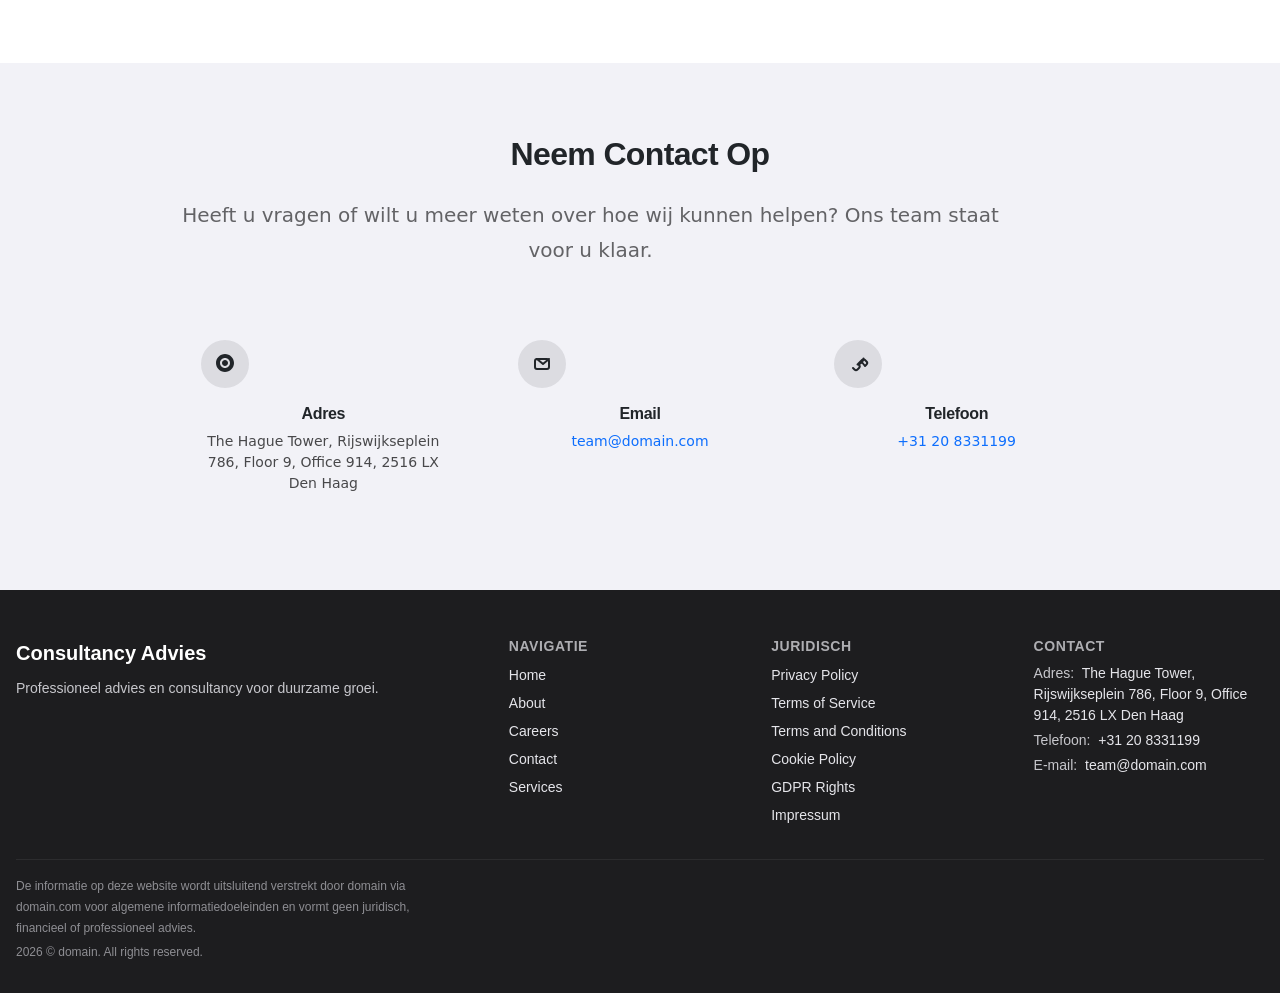
<file: about.html>
<!DOCTYPE html><html lang="nl"><head>
<script type="application/ld+json">
{
  "@context": "https://schema.org",
  "@graph": [
    {
      "@type": "Organization",
      "@id": "https://domain.com/#org",
      "name": "domain",
      "url": "https://domain.com",
      "email": "team@domain.com",
      "telephone": "+31 20 8331199",
      "address": {
        "@type": "PostalAddress",
        "streetAddress": "The Hague Tower, Rijswijkseplein 786, Floor 9, Office 914, 2516 LX Den Haag"
      },
      "contactPoint": {
        "@type": "ContactPoint",
        "contactType": "customer support",
        "email": "team@domain.com",
        "telephone": "+31 20 8331199"
      }
    },
    {
      "@type": "WebSite",
      "@id": "https://domain.com/#website",
      "url": "https://domain.com",
      "name": "domain",
      "publisher": {
        "@id": "https://domain.com/#org"
      }
    },
    {
      "@type": "WebPage",
      "@id": "https://domain.com/about.html#webpage",
      "url": "https://domain.com/about.html",
      "name": "Over Ons - Onze Expertise in Consultancy | domain.com",
      "isPartOf": {
        "@id": "https://domain.com/#website"
      },
      "about": {
        "@id": "https://domain.com/#org"
      },
      "inLanguage": "nl",
      "description": "Ontdek ons verhaal, ontmoet ons team van experts en leer meer over onze missie in consultancy. Wij helpen bedrijven groeien met strategisch advies."
    },
    {
      "@type": "BreadcrumbList",
      "@id": "https://domain.com/about.html#breadcrumbs",
      "itemListElement": [
        {
          "@type": "ListItem",
          "position": 1,
          "name": "Home",
          "item": "https://domain.com"
        },
        {
          "@type": "ListItem",
          "position": 2,
          "name": "About.Html",
          "item": "https://domain.com/about.html"
        }
      ]
    }
  ]
}
</script>
  <meta charset="UTF-8">
  <meta name="viewport" content="width=device-width, initial-scale=1.0">
  <title>Over Ons - Onze Expertise in Consultancy | domain.com</title>
  <meta name="description" content="Ontdek ons verhaal, ontmoet ons team van experts en leer meer over onze missie in consultancy. Wij helpen bedrijven groeien met strategisch advies.">
  <link rel="canonical" href="https://domain.com/about.html">
  <meta property="og:title" content="Over Ons - Onze Expertise in Consultancy">
  <meta property="og:description" content="Ontdek ons verhaal, ontmoet ons team van experts en leer meer over onze missie in consultancy.">
  <meta property="og:type" content="website">
  <meta property="og:url" content="https://domain.com/about.html">
  <meta property="og:image" content="https://images.unsplash.com/photo-1522071820081-009f0129c71c?w=1200&amp;h=630&amp;fit=crop">
  <link rel="stylesheet" href="style.css">
  <link rel="icon" type="image/png" href="/favicon.png">
  <link rel="apple-touch-icon" href="/apple-touch-icon.png">
   <link rel="stylesheet" href="https://cdn.jsdelivr.net/npm/bootstrap@5.3.3/dist/css/bootstrap.min.css" integrity="sha384-QWTKZyjpPEjISv5WaRU9OFeRpok6YctnYmDr5pNlyT2bRjXh0JMhjY6hW+ALEwIH" crossorigin="anonymous">
  <link rel="stylesheet" href="https://unpkg.com/aos@2.3.4/dist/aos.css">
<link rel="stylesheet" href="./header-footer.css">
<link rel="stylesheet" href="./consent.css">
<script src="./consent.js"></script>
</head>
 <body>
<header class="dr-header" data-dr-variant="v1">
  <div class="dr-header-inner">
    <a class="dr-logo" href="./index.html" aria-label="domain">domain</a>

    <nav class="dr-nav" aria-label="Primary navigation">
      <ul class="dr-nav-list">
        <li class="dr-nav-item"><a class="dr-nav-link" href="./index.html">Home</a></li><li class="dr-nav-item"><a class="dr-nav-link" href="./about.html">About</a></li><li class="dr-nav-item"><a class="dr-nav-link" href="./careers.html">Careers</a></li><li class="dr-nav-item"><a class="dr-nav-link" href="./contact.html">Contact</a></li><li class="dr-nav-item"><a class="dr-nav-link" href="./services.html">Services</a></li>
      </ul>
    </nav>

    <button class="dr-burger" type="button" aria-label="Toggle menu" aria-expanded="false" aria-controls="dr-mobile-menu">
      <span></span><span></span><span></span>
    </button>
  </div>
</header>
<nav class="dr-mobile-menu" id="dr-mobile-menu" aria-label="Mobile navigation">
  <ul class="dr-mobile-nav-list">
    <li class="dr-nav-item"><a class="dr-nav-link" href="./index.html">Home</a></li><li class="dr-nav-item"><a class="dr-nav-link" href="./about.html">About</a></li><li class="dr-nav-item"><a class="dr-nav-link" href="./careers.html">Careers</a></li><li class="dr-nav-item"><a class="dr-nav-link" href="./contact.html">Contact</a></li><li class="dr-nav-item"><a class="dr-nav-link" href="./services.html">Services</a></li>
  </ul>
</nav>

  <a href="#main-content" class="u-visually-hidden">Spring naar hoofdinhoud</a>
  <main id="main-content">
   <nav aria-label="breadcrumb" class="py-3">
    <div class="container">
     <ol class="breadcrumb mb-0">
      <li class="breadcrumb-item"><a href="index.html">Home</a></li>
      <li class="breadcrumb-item active" aria-current="page">Over Ons</li>
     </ol>
    </div>
   </nav>
   <section class="c-hero py-5" style="background-image: linear-gradient(rgba(255, 255, 255, 0.9), rgba(255, 255, 255, 0.85)), url('https://images.unsplash.com/photo-1497366216548-37526070297c?w=1600&amp;h=900&amp;fit=crop'); background-size: cover; background-position: center;">
    <div class="container py-md-5">
     <div class="row align-items-center">
      <div class="col-lg-8 mx-auto text-center" data-aos="fade-up">
       <h1 class="display-4 fw-bold mb-4">Wij Zijn domain</h1>
       <p class="lead mb-4 u-max-w-content mx-auto">Al meer dan 15 jaar helpen wij Nederlandse bedrijven hun potentieel te bereiken door strategisch advies, innovatieve oplossingen en toewijding aan excellentie.</p>
      </div>
     </div>
    </div>
   </section>
   <section class="l-section py-5 bg-white">
    <div class="container py-md-4">
     <div class="row align-items-center g-4">
      <div class="col-lg-6" data-aos="fade-right">
       <img src="img/41618.jpg" alt="modern office, team collaboration, business meeting, professional environment" class="img-fluid rounded shadow-sm" loading="lazy" width="800" height="600">
      </div>
      <div class="col-lg-6" data-aos="fade-left">
       <h2 class="fw-bold mb-4">Ons Verhaal</h2>
       <p class="mb-3">domain werd opgericht vanuit een eenvoudige overtuiging: bedrijven verdienen advies dat niet alleen strategisch onderbouwd is, maar ook praktisch toepasbaar.</p>
       <p class="mb-3">Sinds onze start in 2010 hebben we samengewerkt met meer dan 250 organisaties, van ambitieuze startups tot gevestigde multinationals. Onze aanpak combineert datagedreven analyses met menselijke inzichten.</p>
       <p class="mb-0">Vandaag de dag zijn we trots op ons team van experts die zich dagelijks inzetten voor de groei en het succes van onze klanten in heel Nederland.</p>
      </div>
     </div>
    </div>
   </section>
   <section class="l-section py-5" style="background-color: var(--color-neutral-50);">
    <div class="container py-md-4">
     <div class="text-center mb-5" data-aos="fade-up">
      <h2 class="fw-bold mb-3">Belangrijke Mijlpalen</h2>
      <p class="lead u-max-w-content mx-auto">Onze reis in cijfers en momenten</p>
     </div>
     <div class="row g-4">
      <div class="col-md-6 col-lg-3" data-aos="fade-up" data-aos-delay="100">
       <div class="c-card text-center p-4 h-100 bg-white border-0 shadow-sm">
        <div class="display-4 fw-bold mb-2" style="color: var(--color-primary);">2010</div>
        <h3 class="h5 fw-bold mb-2">Oprichting</h3>
        <p class="mb-0 small">domain wordt gelanceerd in Amsterdam met een team van 5 consultants</p>
       </div>
      </div>
      <div class="col-md-6 col-lg-3" data-aos="fade-up" data-aos-delay="200">
       <div class="c-card text-center p-4 h-100 bg-white border-0 shadow-sm">
        <div class="display-4 fw-bold mb-2" style="color: var(--color-primary);">2015</div>
        <h3 class="h5 fw-bold mb-2">Nationale Expansie</h3>
        <p class="mb-0 small">Opening van kantoren in Rotterdam, Utrecht en Eindhoven met meer dan 50 experts</p>
       </div>
      </div>
      <div class="col-md-6 col-lg-3" data-aos="fade-up" data-aos-delay="300">
       <div class="c-card text-center p-4 h-100 bg-white border-0 shadow-sm">
        <div class="display-4 fw-bold mb-2" style="color: var(--color-primary);">2020</div>
        <h3 class="h5 fw-bold mb-2">250+ Klanten</h3>
        <p class="mb-0 small">We bereiken de mijlpaal van 250 tevreden klanten en winnen de Dutch Consultancy Award</p>
       </div>
      </div>
      <div class="col-md-6 col-lg-3" data-aos="fade-up" data-aos-delay="400">
       <div class="c-card text-center p-4 h-100 bg-white border-0 shadow-sm">
        <div class="display-4 fw-bold mb-2" style="color: var(--color-primary);">2025</div>
        <h3 class="h5 fw-bold mb-2">Duurzaamheid</h3>
        <p class="mb-0 small">Lancering van ons Green Consultancy programma gericht op duurzame bedrijfsvoering</p>
       </div>
      </div>
     </div>
    </div>
   </section>
   <section class="l-section py-5 bg-white">
    <div class="container py-md-4">
     <div class="text-center mb-5" data-aos="fade-up">
      <h2 class="fw-bold mb-3">Ontmoet Ons Team</h2>
      <p class="lead u-max-w-content mx-auto">De experts achter uw succes</p>
     </div>
     <div class="row g-4">
      <div class="col-sm-6 col-lg-4" data-aos="fade-up" data-aos-delay="100">
       <div class="c-card h-100 border-0 shadow-sm">
        <div class="ratio ratio-1x1">
         <img src="img/358974.jpg" alt="senior consultant, business professional, leadership portrait" class="c-card__image" style="object-fit: cover; border-radius: 50%;" loading="lazy" width="400" height="400">
        </div>
        <div class="c-card__content p-4 text-center">
         <h3 class="h5 fw-bold mb-1">Jasper van der Berg</h3>
         <p class="text-muted small mb-2">Managing Director</p>
         <p class="small mb-0">Met meer dan 20 jaar ervaring leidt Jasper onze strategische visie en klantrelaties.</p>
        </div>
       </div>
      </div>
      <div class="col-sm-6 col-lg-4" data-aos="fade-up" data-aos-delay="200">
       <div class="c-card h-100 border-0 shadow-sm">
        <div class="ratio ratio-1x1">
         <img src="img/358974.jpg" alt="senior consultant, business expert, professional portrait" class="c-card__image" style="object-fit: cover; border-radius: 50%;" loading="lazy" width="400" height="400">
        </div>
        <div class="c-card__content p-4 text-center">
         <h3 class="h5 fw-bold mb-1">Sophie Hendriks</h3>
         <p class="text-muted small mb-2">Head of Strategy</p>
         <p class="small mb-0">Sophie ontwikkelt innovatieve strategieën die onze klanten helpen voorop te lopen.</p>
        </div>
       </div>
      </div>
      <div class="col-sm-6 col-lg-4" data-aos="fade-up" data-aos-delay="300">
       <div class="c-card h-100 border-0 shadow-sm">
        <div class="ratio ratio-1x1">
         <img src="img/79244.jpg" alt="consultant, business advisor, professional headshot" class="c-card__image" style="object-fit: cover; border-radius: 50%;" loading="lazy" width="400" height="400">
        </div>
        <div class="c-card__content p-4 text-center">
         <h3 class="h5 fw-bold mb-1">Daan Bakker</h3>
         <p class="text-muted small mb-2">Senior Consultant</p>
         <p class="small mb-0">Daan specialiseert zich in digitale transformatie en procesoptimalisatie.</p>
        </div>
       </div>
      </div>
      <div class="col-sm-6 col-lg-4" data-aos="fade-up" data-aos-delay="400">
       <div class="c-card h-100 border-0 shadow-sm">
        <div class="ratio ratio-1x1">
         <img src="img/79244.jpg" alt="consultant, business professional, team member portrait" class="c-card__image" style="object-fit: cover; border-radius: 50%;" loading="lazy" width="400" height="400">
        </div>
        <div class="c-card__content p-4 text-center">
         <h3 class="h5 fw-bold mb-1">Emma de Vries</h3>
         <p class="text-muted small mb-2">Financial Consultant</p>
         <p class="small mb-0">Emma brengt financiële expertise en adviseert over duurzame groeistrategieën.</p>
        </div>
       </div>
      </div>
      <div class="col-sm-6 col-lg-4" data-aos="fade-up" data-aos-delay="500">
       <div class="c-card h-100 border-0 shadow-sm">
        <div class="ratio ratio-1x1">
         <img src="img/459877.jpg" alt="business consultant, professional advisor, team expert" class="c-card__image" style="object-fit: cover; border-radius: 50%;" loading="lazy" width="400" height="400">
        </div>
        <div class="c-card__content p-4 text-center">
         <h3 class="h5 fw-bold mb-1">Lars Jansen</h3>
         <p class="text-muted small mb-2">Technology Consultant</p>
         <p class="small mb-0">Lars leidt technologieprojecten en helpt bedrijven met IT-strategieën.</p>
        </div>
       </div>
      </div>
      <div class="col-sm-6 col-lg-4" data-aos="fade-up" data-aos-delay="600">
       <div class="c-card h-100 border-0 shadow-sm">
        <div class="ratio ratio-1x1">
         <img src="img/3912.jpg" alt="consultant, business expert, professional team member" class="c-card__image" style="object-fit: cover; border-radius: 50%;" loading="lazy" width="400" height="400">
        </div>
        <div class="c-card__content p-4 text-center">
         <h3 class="h5 fw-bold mb-1">Nina Peters</h3>
         <p class="text-muted small mb-2">HR Consultant</p>
         <p class="small mb-0">Nina adviseert over talentmanagement en organisatieontwikkeling.</p>
        </div>
       </div>
      </div>
     </div>
    </div>
   </section>
   <section class="l-section py-5" style="background-color: var(--color-neutral-50);">
    <div class="container py-md-4">
     <div class="text-center mb-5" data-aos="fade-up">
      <h2 class="fw-bold mb-3">Klant Succesverhalen</h2>
      <p class="lead u-max-w-content mx-auto">Wat onze klanten zeggen over hun ervaring met ons</p>
     </div>
     <div class="row g-4">
      <div class="col-md-6 col-lg-4" data-aos="fade-up" data-aos-delay="100">
       <div class="c-card p-4 h-100 bg-white border-0 shadow-sm">
        <div class="mb-3">
         <svg width="40" height="40" viewBox="0 0 40 40" fill="none" xmlns="http://www.w3.org/2000/svg">
          <path d="M10 18.5C10 14.9101 12.9101 12 16.5 12C17.8807 12 19 13.1193 19 14.5V18.5C19 22.0899 16.0899 25 12.5 25C11.1193 25 10 23.8807 10 22.5V18.5ZM21 18.5C21 14.9101 23.9101 12 27.5 12C28.8807 12 30 13.1193 30 14.5V18.5C30 22.0899 27.0899 25 23.5 25C22.1193 25 21 23.8807 21 22.5V18.5Z" fill="currentColor" opacity="0.2"></path>
         </svg>
        </div>
        <p class="mb-3">ConsultPro heeft ons geholpen onze processen te optimaliseren. De resultaten waren zichtbaar binnen drie maanden. Hun aanpak is praktisch en resultaatgericht.</p>
        <div class="d-flex align-items-center mt-auto">
         <div>
          <div class="fw-bold">Mark Visser</div>
          <div class="small text-muted">CEO, TechStart B.V.</div>
         </div>
        </div>
       </div>
      </div>
      <div class="col-md-6 col-lg-4" data-aos="fade-up" data-aos-delay="200">
       <div class="c-card p-4 h-100 bg-white border-0 shadow-sm">
        <div class="mb-3">
         <svg width="40" height="40" viewBox="0 0 40 40" fill="none" xmlns="http://www.w3.org/2000/svg">
          <path d="M10 18.5C10 14.9101 12.9101 12 16.5 12C17.8807 12 19 13.1193 19 14.5V18.5C19 22.0899 16.0899 25 12.5 25C11.1193 25 10 23.8807 10 22.5V18.5ZM21 18.5C21 14.9101 23.9101 12 27.5 12C28.8807 12 30 13.1193 30 14.5V18.5C30 22.0899 27.0899 25 23.5 25C22.1193 25 21 23.8807 21 22.5V18.5Z" fill="currentColor" opacity="0.2"></path>
         </svg>
        </div>
        <p class="mb-3">De strategische inzichten van ConsultPro waren precies wat we nodig hadden voor onze groei. Ze begrijpen de Nederlandse markt en leveren maatwerk oplossingen.</p>
        <div class="d-flex align-items-center mt-auto">
         <div>
          <div class="fw-bold">Lisa de Groot</div>
          <div class="small text-muted">Directeur, Innovate Plus</div>
         </div>
        </div>
       </div>
      </div>
      <div class="col-md-6 col-lg-4" data-aos="fade-up" data-aos-delay="300">
       <div class="c-card p-4 h-100 bg-white border-0 shadow-sm">
        <div class="mb-3">
         <svg width="40" height="40" viewBox="0 0 40 40" fill="none" xmlns="http://www.w3.org/2000/svg">
          <path d="M10 18.5C10 14.9101 12.9101 12 16.5 12C17.8807 12 19 13.1193 19 14.5V18.5C19 22.0899 16.0899 25 12.5 25C11.1193 25 10 23.8807 10 22.5V18.5ZM21 18.5C21 14.9101 23.9101 12 27.5 12C28.8807 12 30 13.1193 30 14.5V18.5C30 22.0899 27.0899 25 23.5 25C22.1193 25 21 23.8807 21 22.5V18.5Z" fill="currentColor" opacity="0.2"></path>
         </svg>
        </div>
        <p class="mb-3">Samenwerken met ConsultPro was een game-changer. Hun expertise in digitale transformatie heeft onze bedrijfsvoering naar een hoger niveau getild.</p>
        <div class="d-flex align-items-center mt-auto">
         <div>
          <div class="fw-bold">Thomas Mulder</div>
          <div class="small text-muted">CFO, FutureFinance</div>
         </div>
        </div>
       </div>
      </div>
     </div>
    </div>
   </section>
   <section class="l-section py-5 bg-white">
    <div class="container py-md-4">
     <div class="row align-items-center g-4">
      <div class="col-lg-6 order-lg-2" data-aos="fade-left">
       <img src="img/33379.jpg" alt="diverse team, inclusive workplace, multicultural business environment, collaboration" class="img-fluid rounded shadow-sm" loading="lazy" width="800" height="600">
      </div>
      <div class="col-lg-6 order-lg-1" data-aos="fade-right">
       <h2 class="fw-bold mb-4">Diversiteit &amp; Inclusie</h2>
       <p class="mb-3">Bij domain geloven we dat diversiteit onze kracht is. Ons team bestaat uit professionals met verschillende achtergronden, culturen en perspectieven.</p>
       <p class="mb-3">We zijn toegewijd aan het creëren van een inclusieve werkomgeving waar iedereen zich gewaardeerd voelt en zijn volledige potentieel kan bereiken. Deze diversiteit stelt ons in staat om beter te begrijpen en te dienen aan de veelzijdige behoeften van onze klanten.</p>
       <p class="mb-4">We werken actief aan gelijke kansen, transparante processen en een cultuur van respect en open communicatie.</p>
       <a href="careers.html" class="btn c-button c-button--secondary">Bekijk Carrièremogelijkheden</a>
      </div>
     </div>
    </div>
   </section>
   <section class="l-section py-5" style="background: linear-gradient(135deg, rgba(255, 215, 0, 0.1) 0%, rgba(138, 43, 226, 0.1) 100%);">
    <div class="container py-md-4">
     <div class="row align-items-center">
      <div class="col-lg-8 mx-auto text-center" data-aos="fade-up">
       <h2 class="fw-bold mb-4">Klaar om Samen te Werken?</h2>
       <p class="lead mb-4">Laten we ontdekken hoe wij uw bedrijf kunnen helpen groeien</p>
       <div class="d-flex flex-column flex-sm-row gap-3 justify-content-center">
        <a href="contact.html" class="btn c-button c-button--primary btn-lg">Neem Contact Op</a> <a href="services.html" class="btn c-button c-button--secondary btn-lg">Bekijk Onze Diensten</a>
       </div>
      </div>
     </div>
    </div>
   </section>
   <section class="l-section py-5 bg-white">
    <div class="container py-md-4">
     <div class="text-center mb-5" data-aos="fade-up">
      <h2 class="fw-bold mb-3">Onze Inzichten</h2>
      <p class="lead u-max-w-content mx-auto">Blijf op de hoogte van de laatste trends en ontwikkelingen</p>
     </div>
     <div class="row g-4">
      <div class="col-md-6 col-lg-4" data-aos="fade-up" data-aos-delay="100">
       <article class="c-card h-100 border-0 shadow-sm">
        <div class="ratio ratio-16x9">
         <img src="img/62569.jpg" alt="business analytics, data visualization, charts, strategic planning" class="c-card__image" style="object-fit: cover;" loading="lazy" width="600" height="400">
        </div>
        <div class="c-card__content p-4">
         <div class="small text-muted mb-2">12 januari 2025</div>
         <h3 class="h5 fw-bold mb-3">5 Strategieën voor Duurzame Groei in 2025</h3>
         <p class="mb-3">Ontdek hoe bedrijven kunnen groeien terwijl ze hun impact op het milieu minimaliseren.</p>
         <a href="#" class="btn c-button c-button--ghost mt-auto">Lees Meer</a>
        </div>
       </article>
      </div>
      <div class="col-md-6 col-lg-4" data-aos="fade-up" data-aos-delay="200">
       <article class="c-card h-100 border-0 shadow-sm">
        <div class="ratio ratio-16x9">
         <img src="img/46521.jpg" alt="digital transformation, technology, innovation, modern workspace" class="c-card__image" style="object-fit: cover;" loading="lazy" width="600" height="400">
        </div>
        <div class="c-card__content p-4">
         <div class="small text-muted mb-2">8 januari 2025</div>
         <h3 class="h5 fw-bold mb-3">Digitale Transformatie: Waar te Beginnen</h3>
         <p class="mb-3">Een praktische gids voor bedrijven die hun digitale reis willen starten.</p>
         <a href="#" class="btn c-button c-button--ghost mt-auto">Lees Meer</a>
        </div>
       </article>
      </div>
      <div class="col-md-6 col-lg-4" data-aos="fade-up" data-aos-delay="300">
       <article class="c-card h-100 border-0 shadow-sm">
        <div class="ratio ratio-16x9">
         <img src="img/395648.jpg" alt="team leadership, business meeting, collaboration, strategy session" class="c-card__image" style="object-fit: cover;" loading="lazy" width="600" height="400">
        </div>
        <div class="c-card__content p-4">
         <div class="small text-muted mb-2">3 januari 2025</div>
         <h3 class="h5 fw-bold mb-3">Effectief Leiderschap in Turbulente Tijden</h3>
         <p class="mb-3">Hoe leiders hun teams kunnen inspireren en motiveren tijdens uitdagende periodes.</p>
         <a href="#" class="btn c-button c-button--ghost mt-auto">Lees Meer</a>
        </div>
       </article>
      </div>
     </div>
    </div>
   </section>
   <section class="l-section py-5" style="background-color: var(--color-neutral-50);">
    <div class="container py-md-4">
     <div class="row align-items-center">
      <div class="col-lg-10 mx-auto text-center" data-aos="fade-up">
       <h2 class="fw-bold mb-4">Neem Contact Op</h2>
       <p class="lead mb-4">Heeft u vragen of wilt u meer weten over hoe wij kunnen helpen? Ons team staat voor u klaar.</p>
       <div class="row g-4 mt-4">
        <div class="col-md-4">
         <div class="p-4">
          <svg width="48" height="48" viewBox="0 0 48 48" fill="none" xmlns="http://www.w3.org/2000/svg" class="mb-3">
           <rect width="48" height="48" rx="24" fill="currentColor" opacity="0.1"></rect> <path d="M24 14C19.0294 14 15 18.0294 15 23C15 27.9706 19.0294 32 24 32C28.9706 32 33 27.9706 33 23C33 18.0294 28.9706 14 24 14ZM24 28C21.2386 28 19 25.7614 19 23C19 20.2386 21.2386 18 24 18C26.7614 18 29 20.2386 29 23C29 25.7614 26.7614 28 24 28ZM24 20C22.3431 20 21 21.3431 21 23C21 24.6569 22.3431 26 24 26C25.6569 26 27 24.6569 27 23C27 21.3431 25.6569 20 24 20Z" fill="currentColor"></path>
          </svg>
          <h3 class="h6 fw-bold mb-2">Adres</h3>
          <p class="mb-0 small">The Hague Tower, Rijswijkseplein 786, Floor 9, Office 914, 2516 LX Den Haag</p>
         </div>
        </div>
        <div class="col-md-4">
         <div class="p-4">
          <svg width="48" height="48" viewBox="0 0 48 48" fill="none" xmlns="http://www.w3.org/2000/svg" class="mb-3">
           <rect width="48" height="48" rx="24" fill="currentColor" opacity="0.1"></rect> <path d="M31 19L25 24L19 19M19 29H29C30.1046 29 31 28.1046 31 27V21C31 19.8954 30.1046 19 29 19H19C17.8954 19 17 19.8954 17 21V27C17 28.1046 17.8954 29 19 29Z" stroke="currentColor" stroke-width="2" stroke-linecap="round" stroke-linejoin="round"></path>
          </svg>
          <h3 class="h6 fw-bold mb-2">Email</h3>
          <p class="mb-0 small"><a href="mailto:team@domain.com" class="text-decoration-none">team@domain.com</a></p>
         </div>
        </div>
        <div class="col-md-4">
         <div class="p-4">
          <svg width="48" height="48" viewBox="0 0 48 48" fill="none" xmlns="http://www.w3.org/2000/svg" class="mb-3">
           <rect width="48" height="48" rx="24" fill="currentColor" opacity="0.1"></rect> <path d="M29.5 18.5C29.5 18.5 29.5 20.5 27.5 22.5C25.5 24.5 23.5 24.5 23.5 24.5M19 28L20.5 29.5C21.3284 30.3284 22.6716 30.3284 23.5 29.5L25 28C25.8284 27.1716 25.8284 25.8284 25 25L24 24M24 24L27 21M27 21L28 20C28.8284 19.1716 30.1716 19.1716 31 20L32.5 21.5C33.3284 22.3284 33.3284 23.6716 32.5 24.5L31 26M27 21L31 26" stroke="currentColor" stroke-width="2" stroke-linecap="round" stroke-linejoin="round"></path>
          </svg>
          <h3 class="h6 fw-bold mb-2">Telefoon</h3>
          <p class="mb-0 small"><a href="tel:+31 20 8331199" class="text-decoration-none">+31 20 8331199</a></p>
         </div>
        </div>
       </div>
      </div>
     </div>
    </div>
   </section>
  </main>
  <footer class="dr-footer" aria-label="Website footer">
  <div class="dr-footer-inner">
    <div class="dr-footer-top">
      <div class="dr-footer-brand-block">
        <div class="dr-footer-logo" aria-label="domain">
          <span class="dr-footer-logo-text">Consultancy Advies</span>
        </div>
        <p class="dr-footer-tagline">Professioneel advies en consultancy voor duurzame groei.</p>
      </div>
      <nav class="dr-footer-nav" aria-label="Hoofdnavigatie">
        <h2 class="dr-footer-heading">Navigatie</h2>
        <ul class="dr-footer-nav-list">
          <li class="dr-footer-nav-item"><a href="./index.html" class="dr-footer-link">Home</a></li>
          <li class="dr-footer-nav-item"><a href="./about.html" class="dr-footer-link">About</a></li>
          <li class="dr-footer-nav-item"><a href="./careers.html" class="dr-footer-link">Careers</a></li>
          <li class="dr-footer-nav-item"><a href="./contact.html" class="dr-footer-link">Contact</a></li>
          <li class="dr-footer-nav-item"><a href="./services.html" class="dr-footer-link">Services</a></li>
        </ul>
      </nav>
      <nav class="dr-footer-legal" aria-label="Juridische informatie">
        <h2 class="dr-footer-heading">Juridisch</h2>
        <ul class="dr-footer-legal-list">
          <li class="dr-footer-legal-item"><a href="./privacy.html" class="dr-footer-link">Privacy Policy</a></li>
          <li class="dr-footer-legal-item"><a href="./terms_of_services.html" class="dr-footer-link">Terms of Service</a></li>
          <li class="dr-footer-legal-item"><a href="./terms_and_conditions.html" class="dr-footer-link">Terms and Conditions</a></li>
          <li class="dr-footer-legal-item"><a href="./cookie_policy.html" class="dr-footer-link">Cookie Policy</a></li>
          <li class="dr-footer-legal-item"><a href="./gdpr-rights.html" class="dr-footer-link">GDPR Rights</a></li>
          <li class="dr-footer-legal-item"><a href="./impressum.html" class="dr-footer-link">Impressum</a></li>
        </ul>
      </nav>
      <section class="dr-footer-contact" aria-label="Contactgegevens">
        <h2 class="dr-footer-heading">Contact</h2>
        <div class="dr-footer-contact-block">
          <p class="dr-footer-contact-item dr-footer-contact-address"><span class="dr-footer-contact-label">Adres:</span> The Hague Tower, Rijswijkseplein 786, Floor 9, Office 914, 2516 LX Den Haag</p>
          <p class="dr-footer-contact-item"><span class="dr-footer-contact-label">Telefoon:</span> <a href="tel:+31 20 8331199" class="dr-footer-link">+31 20 8331199</a></p>
          <p class="dr-footer-contact-item"><span class="dr-footer-contact-label">E-mail:</span> <a href="mailto:team@domain.com" class="dr-footer-link">team@domain.com</a></p>
        </div>
      </section>
    </div>
    <div class="dr-footer-bottom">
      <p class="dr-footer-disclaimer">De informatie op deze website wordt uitsluitend verstrekt door domain via domain.com voor algemene informatiedoeleinden en vormt geen juridisch, financieel of professioneel advies.</p>
      <p class="dr-footer-meta"><span class="dr-year"></span> © domain. All rights reserved.</p>
    </div>
  </div>
</footer>
  
 
  
  

<script src="script.js" defer=""></script>
<script src="https://unpkg.com/aos@2.3.4/dist/aos.js"></script>
<script>
if (typeof AOS !== "undefined" && !window.__AOS_INITIALIZED__) {
  AOS.init({ once: true, duration: 700, easing: "ease-out-cubic" });
  window.__AOS_INITIALIZED__ = true;
}
</script>
<script src="./header-footer.js"></script>
</body></html>
</file>
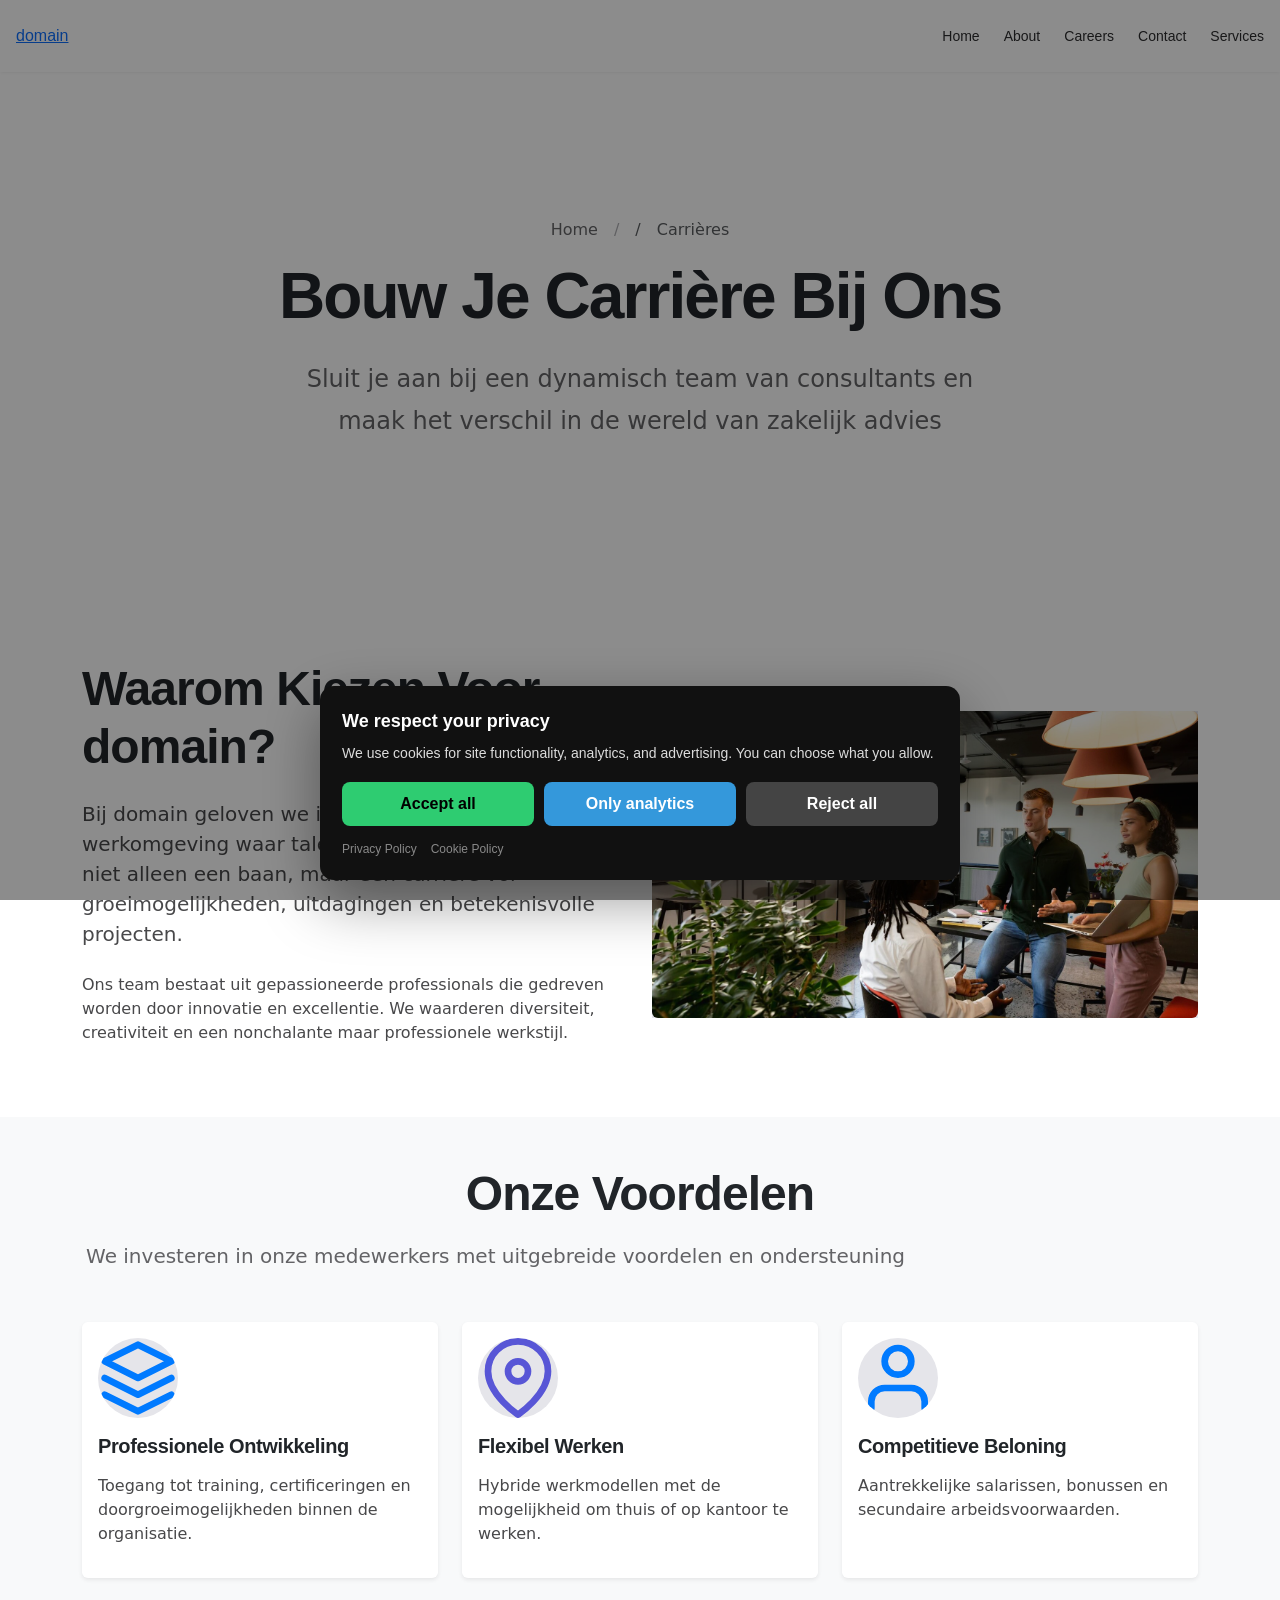
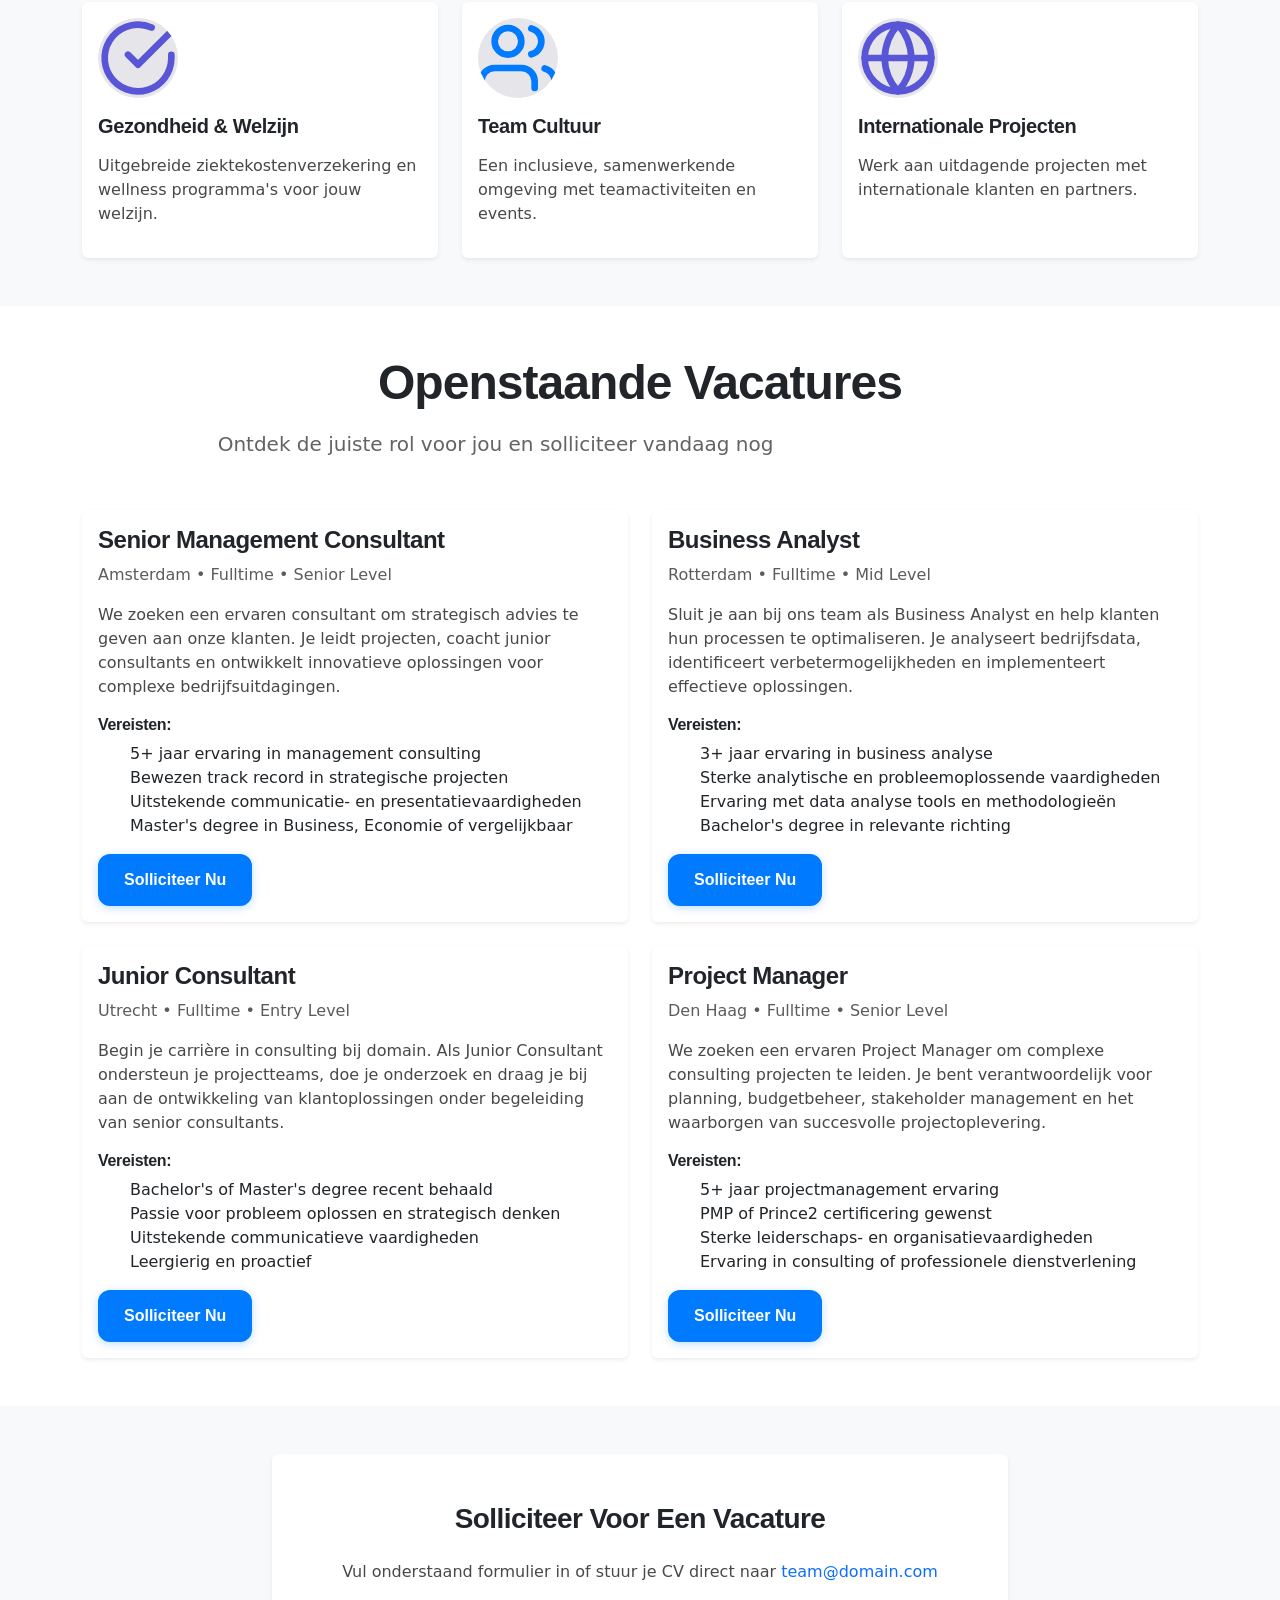
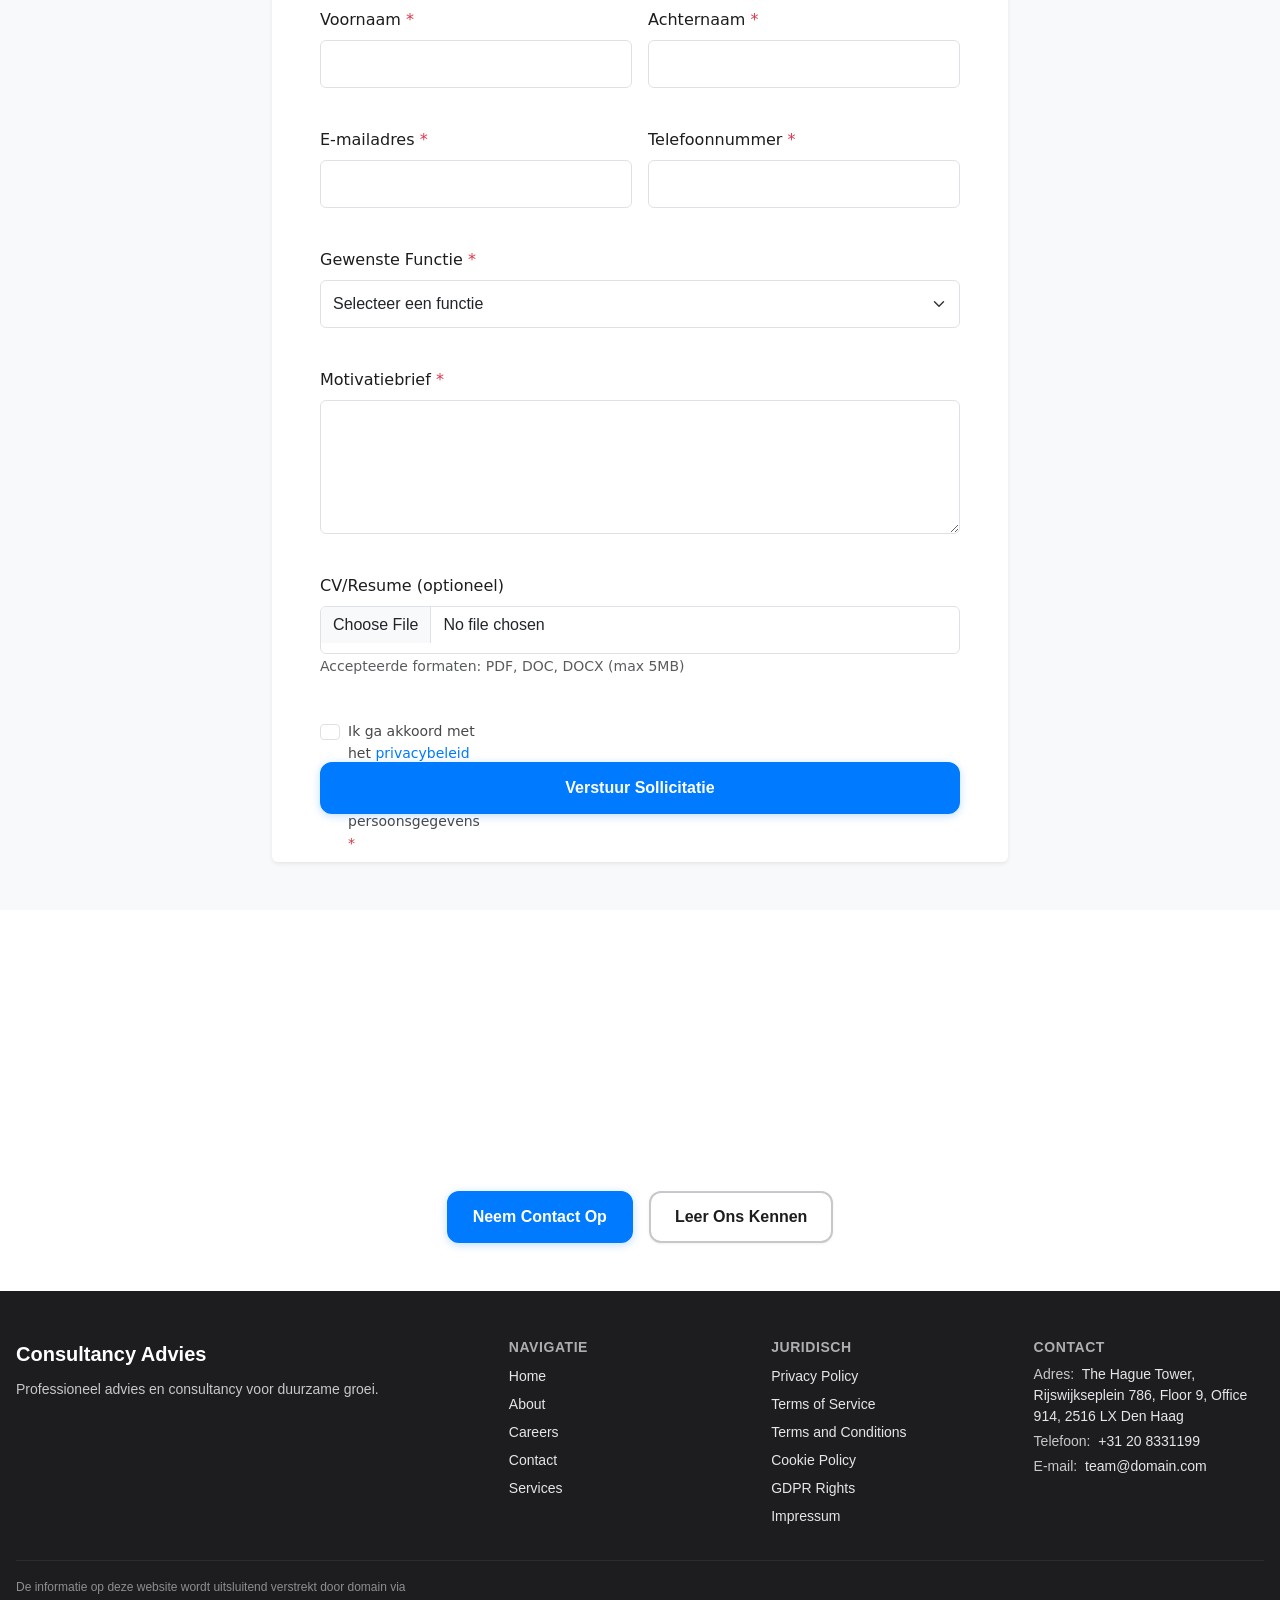
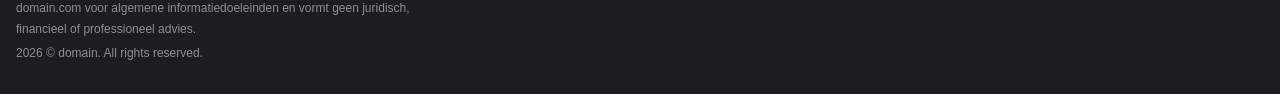
<file: careers.html>
<!DOCTYPE html><html lang="nl"><head>
<script type="application/ld+json">
{
  "@context": "https://schema.org",
  "@graph": [
    {
      "@type": "Organization",
      "@id": "https://domain.com/#org",
      "name": "domain",
      "url": "https://domain.com",
      "email": "team@domain.com",
      "telephone": "+31 20 8331199",
      "address": {
        "@type": "PostalAddress",
        "streetAddress": "The Hague Tower, Rijswijkseplein 786, Floor 9, Office 914, 2516 LX Den Haag"
      },
      "contactPoint": {
        "@type": "ContactPoint",
        "contactType": "customer support",
        "email": "team@domain.com",
        "telephone": "+31 20 8331199"
      }
    },
    {
      "@type": "WebSite",
      "@id": "https://domain.com/#website",
      "url": "https://domain.com",
      "name": "domain",
      "publisher": {
        "@id": "https://domain.com/#org"
      }
    },
    {
      "@type": "WebPage",
      "@id": "https://domain.com/careers.html#webpage",
      "url": "https://domain.com/careers.html",
      "name": "Carrières - Sluit je aan bij ons team | domain",
      "isPartOf": {
        "@id": "https://domain.com/#website"
      },
      "about": {
        "@id": "https://domain.com/#org"
      },
      "inLanguage": "nl",
      "description": "Ontdek carrièremogelijkheden bij domain. Bekijk onze openstaande vacatures en word onderdeel van ons dynamische team van consultants."
    },
    {
      "@type": "BreadcrumbList",
      "@id": "https://domain.com/careers.html#breadcrumbs",
      "itemListElement": [
        {
          "@type": "ListItem",
          "position": 1,
          "name": "Home",
          "item": "https://domain.com"
        },
        {
          "@type": "ListItem",
          "position": 2,
          "name": "Careers.Html",
          "item": "https://domain.com/careers.html"
        }
      ]
    }
  ]
}
</script>
  <meta charset="UTF-8">
  <meta name="viewport" content="width=device-width, initial-scale=1.0">
  <title>Carrières - Sluit je aan bij ons team | domain</title>
  <meta name="description" content="Ontdek carrièremogelijkheden bij domain. Bekijk onze openstaande vacatures en word onderdeel van ons dynamische team van consultants.">
  <link rel="canonical" href="https://domain.com/careers.html">
  <!-- Open Graph -->
  <meta property="og:title" content="Carrières - Sluit je aan bij ons team | domain">
  <meta property="og:description" content="Ontdek carrièremogelijkheden bij domain. Bekijk onze openstaande vacatures en word onderdeel van ons dynamische team.">
  <meta property="og:type" content="website">
  <meta property="og:url" content="https://domain.com/careers.html">
  <meta property="og:image" content="https://images.unsplash.com/photo-1522071820081-009f0129c71c?w=1200&amp;h=630&amp;fit=crop">
  <!-- Bootstrap 5 CSS -->
  <!-- AOS Animation -->
  <!-- Custom CSS -->
  <!-- JSON-LD Structured Data -->
  <link rel="stylesheet" href="style.css">
  <link rel="icon" type="image/png" href="/favicon.png">
  <link rel="apple-touch-icon" href="/apple-touch-icon.png">
   <link rel="stylesheet" href="https://cdn.jsdelivr.net/npm/bootstrap@5.3.3/dist/css/bootstrap.min.css" integrity="sha384-QWTKZyjpPEjISv5WaRU9OFeRpok6YctnYmDr5pNlyT2bRjXh0JMhjY6hW+ALEwIH" crossorigin="anonymous">
  <link rel="stylesheet" href="https://unpkg.com/aos@2.3.4/dist/aos.css">
<link rel="stylesheet" href="./header-footer.css">
<link rel="stylesheet" href="./consent.css">
<script src="./consent.js"></script>
</head>
 <body>
<header class="dr-header" data-dr-variant="v1">
  <div class="dr-header-inner">
    <a class="dr-logo" href="./index.html" aria-label="domain">domain</a>

    <nav class="dr-nav" aria-label="Primary navigation">
      <ul class="dr-nav-list">
        <li class="dr-nav-item"><a class="dr-nav-link" href="./index.html">Home</a></li><li class="dr-nav-item"><a class="dr-nav-link" href="./about.html">About</a></li><li class="dr-nav-item"><a class="dr-nav-link" href="./careers.html">Careers</a></li><li class="dr-nav-item"><a class="dr-nav-link" href="./contact.html">Contact</a></li><li class="dr-nav-item"><a class="dr-nav-link" href="./services.html">Services</a></li>
      </ul>
    </nav>

    <button class="dr-burger" type="button" aria-label="Toggle menu" aria-expanded="false" aria-controls="dr-mobile-menu">
      <span></span><span></span><span></span>
    </button>
  </div>
</header>
<nav class="dr-mobile-menu" id="dr-mobile-menu" aria-label="Mobile navigation">
  <ul class="dr-mobile-nav-list">
    <li class="dr-nav-item"><a class="dr-nav-link" href="./index.html">Home</a></li><li class="dr-nav-item"><a class="dr-nav-link" href="./about.html">About</a></li><li class="dr-nav-item"><a class="dr-nav-link" href="./careers.html">Careers</a></li><li class="dr-nav-item"><a class="dr-nav-link" href="./contact.html">Contact</a></li><li class="dr-nav-item"><a class="dr-nav-link" href="./services.html">Services</a></li>
  </ul>
</nav>

  <a href="#main-content" class="u-visually-hidden">Spring naar hoofdinhoud</a> <!-- Header -->
  <!-- Main Content -->
  <main id="main-content">
   <!-- Hero Section -->
   <section class="c-hero l-section py-5" style="background-image: url('https://images.unsplash.com/photo-1522071820081-009f0129c71c?w=1600&amp;h=800&amp;fit=crop'); background-size: cover; background-position: center; background-repeat: no-repeat;">
    <div class="container">
     <div class="row align-items-center min-vh-50">
      <div class="col-lg-8 mx-auto text-center" data-aos="fade-up">
       <nav aria-label="breadcrumb">
        <ol class="breadcrumb justify-content-center">
         <li class="breadcrumb-item"><a href="index.html">Home</a></li>
         <li class="breadcrumb-item active" aria-current="page">Carrières</li>
        </ol>
       </nav>
       <h1 class="display-3 fw-bold mb-4">Bouw Je Carrière Bij Ons</h1>
       <p class="lead fs-4 mb-4">Sluit je aan bij een dynamisch team van consultants en maak het verschil in de wereld van zakelijk advies</p>
      </div>
     </div>
    </div>
    <div class="hero-overlay"></div>
   </section>
   <!-- Company Culture Section -->
   <section class="l-section py-5">
    <div class="container">
     <div class="row align-items-center gy-4">
      <div class="col-lg-6" data-aos="fade-right">
       <h2 class="display-5 fw-bold mb-4">Waarom Kiezen Voor domain?</h2>
       <p class="fs-5 mb-4">Bij domain geloven we in het creëren van een werkomgeving waar talent kan floreren. We bieden niet alleen een baan, maar een carrière vol groeimogelijkheden, uitdagingen en betekenisvolle projecten.</p>
       <p class="mb-4">Ons team bestaat uit gepassioneerde professionals die gedreven worden door innovatie en excellentie. We waarderen diversiteit, creativiteit en een nonchalante maar professionele werkstijl.</p>
      </div>
      <div class="col-lg-6" data-aos="fade-left">
       <div class="ratio ratio-16x9">
        <img src="img/caucasian-manager-discussing-with-multiracial-colleagues-meeting-office_13339.jpg" alt="team collaboration, modern office, workplace culture, professional environment" class="img-fluid rounded" loading="lazy">
       </div>
      </div>
     </div>
    </div>
   </section>
   <!-- Benefits Section -->
   <section class="l-section py-5 bg-light">
    <div class="container">
     <div class="text-center mb-5" data-aos="fade-up">
      <h2 class="display-5 fw-bold mb-3">Onze Voordelen</h2>
      <p class="lead">We investeren in onze medewerkers met uitgebreide voordelen en ondersteuning</p>
     </div>
     <div class="row g-4">
      <div class="col-md-6 col-lg-4" data-aos="fade-up" data-aos-delay="100">
       <div class="c-card card h-100 border-0 shadow-sm">
        <div class="card-body d-flex flex-column">
         <div class="ratio ratio-1x1 mb-3" style="max-width: 80px;">
          <svg viewBox="0 0 24 24" fill="none" xmlns="http://www.w3.org/2000/svg">
           <path d="M12 2L2 7L12 12L22 7L12 2Z" stroke="var(--color-primary)" stroke-width="2" stroke-linecap="round" stroke-linejoin="round"></path> <path d="M2 17L12 22L22 17" stroke="var(--color-primary)" stroke-width="2" stroke-linecap="round" stroke-linejoin="round"></path> <path d="M2 12L12 17L22 12" stroke="var(--color-primary)" stroke-width="2" stroke-linecap="round" stroke-linejoin="round"></path>
          </svg>
         </div>
         <h3 class="h5 fw-bold mb-3">Professionele Ontwikkeling</h3>
         <p class="mb-3">Toegang tot training, certificeringen en doorgroeimogelijkheden binnen de organisatie.</p>
        </div>
       </div>
      </div>
      <div class="col-md-6 col-lg-4" data-aos="fade-up" data-aos-delay="200">
       <div class="c-card card h-100 border-0 shadow-sm">
        <div class="card-body d-flex flex-column">
         <div class="ratio ratio-1x1 mb-3" style="max-width: 80px;">
          <svg viewBox="0 0 24 24" fill="none" xmlns="http://www.w3.org/2000/svg">
           <path d="M21 10C21 17 12 23 12 23C12 23 3 17 3 10C3 7.61305 3.94821 5.32387 5.63604 3.63604C7.32387 1.94821 9.61305 1 12 1C14.3869 1 16.6761 1.94821 18.364 3.63604C20.0518 5.32387 21 7.61305 21 10Z" stroke="var(--color-secondary)" stroke-width="2" stroke-linecap="round" stroke-linejoin="round"></path> <circle cx="12" cy="10" r="3" stroke="var(--color-secondary)" stroke-width="2"></circle>
          </svg>
         </div>
         <h3 class="h5 fw-bold mb-3">Flexibel Werken</h3>
         <p class="mb-3">Hybride werkmodellen met de mogelijkheid om thuis of op kantoor te werken.</p>
        </div>
       </div>
      </div>
      <div class="col-md-6 col-lg-4" data-aos="fade-up" data-aos-delay="300">
       <div class="c-card card h-100 border-0 shadow-sm">
        <div class="card-body d-flex flex-column">
         <div class="ratio ratio-1x1 mb-3" style="max-width: 80px;">
          <svg viewBox="0 0 24 24" fill="none" xmlns="http://www.w3.org/2000/svg">
           <path d="M20 21V19C20 17.9391 19.5786 16.9217 18.8284 16.1716C18.0783 15.4214 17.0609 15 16 15H8C6.93913 15 5.92172 15.4214 5.17157 16.1716C4.42143 16.9217 4 17.9391 4 19V21" stroke="var(--color-primary)" stroke-width="2" stroke-linecap="round" stroke-linejoin="round"></path> <circle cx="12" cy="7" r="4" stroke="var(--color-primary)" stroke-width="2"></circle>
          </svg>
         </div>
         <h3 class="h5 fw-bold mb-3">Competitieve Beloning</h3>
         <p class="mb-3">Aantrekkelijke salarissen, bonussen en secundaire arbeidsvoorwaarden.</p>
        </div>
       </div>
      </div>
      <div class="col-md-6 col-lg-4" data-aos="fade-up" data-aos-delay="100">
       <div class="c-card card h-100 border-0 shadow-sm">
        <div class="card-body d-flex flex-column">
         <div class="ratio ratio-1x1 mb-3" style="max-width: 80px;">
          <svg viewBox="0 0 24 24" fill="none" xmlns="http://www.w3.org/2000/svg">
           <path d="M22 11.08V12C21.9988 14.1564 21.3005 16.2547 20.0093 17.9818C18.7182 19.7088 16.9033 20.9725 14.8354 21.5839C12.7674 22.1953 10.5573 22.1219 8.53447 21.3746C6.51168 20.6273 4.78465 19.2461 3.61096 17.4371C2.43727 15.628 1.87979 13.4881 2.02168 11.3363C2.16356 9.18455 2.99721 7.13631 4.39828 5.49706C5.79935 3.85781 7.69279 2.71537 9.79619 2.24013C11.8996 1.7649 14.1003 1.98232 16.07 2.85999" stroke="var(--color-secondary)" stroke-width="2" stroke-linecap="round" stroke-linejoin="round"></path> <path d="M22 4L12 14.01L9 11.01" stroke="var(--color-secondary)" stroke-width="2" stroke-linecap="round" stroke-linejoin="round"></path>
          </svg>
         </div>
         <h3 class="h5 fw-bold mb-3">Gezondheid &amp; Welzijn</h3>
         <p class="mb-3">Uitgebreide ziektekostenverzekering en wellness programma's voor jouw welzijn.</p>
        </div>
       </div>
      </div>
      <div class="col-md-6 col-lg-4" data-aos="fade-up" data-aos-delay="200">
       <div class="c-card card h-100 border-0 shadow-sm">
        <div class="card-body d-flex flex-column">
         <div class="ratio ratio-1x1 mb-3" style="max-width: 80px;">
          <svg viewBox="0 0 24 24" fill="none" xmlns="http://www.w3.org/2000/svg">
           <path d="M17 21V19C17 17.9391 16.5786 16.9217 15.8284 16.1716C15.0783 15.4214 14.0609 15 13 15H5C3.93913 15 2.92172 15.4214 2.17157 16.1716C1.42143 16.9217 1 17.9391 1 19V21" stroke="var(--color-primary)" stroke-width="2" stroke-linecap="round" stroke-linejoin="round"></path> <circle cx="9" cy="7" r="4" stroke="var(--color-primary)" stroke-width="2"></circle> <path d="M23 21V19C22.9993 18.1137 22.7044 17.2528 22.1614 16.5523C21.6184 15.8519 20.8581 15.3516 20 15.13" stroke="var(--color-primary)" stroke-width="2" stroke-linecap="round" stroke-linejoin="round"></path> <path d="M16 3.13C16.8604 3.35031 17.623 3.85071 18.1676 4.55232C18.7122 5.25392 19.0078 6.11683 19.0078 7.005C19.0078 7.89318 18.7122 8.75608 18.1676 9.45769C17.623 10.1593 16.8604 10.6597 16 10.88" stroke="var(--color-primary)" stroke-width="2" stroke-linecap="round" stroke-linejoin="round"></path>
          </svg>
         </div>
         <h3 class="h5 fw-bold mb-3">Team Cultuur</h3>
         <p class="mb-3">Een inclusieve, samenwerkende omgeving met teamactiviteiten en events.</p>
        </div>
       </div>
      </div>
      <div class="col-md-6 col-lg-4" data-aos="fade-up" data-aos-delay="300">
       <div class="c-card card h-100 border-0 shadow-sm">
        <div class="card-body d-flex flex-column">
         <div class="ratio ratio-1x1 mb-3" style="max-width: 80px;">
          <svg viewBox="0 0 24 24" fill="none" xmlns="http://www.w3.org/2000/svg">
           <path d="M12 22C17.5228 22 22 17.5228 22 12C22 6.47715 17.5228 2 12 2C6.47715 2 2 6.47715 2 12C2 17.5228 6.47715 22 12 22Z" stroke="var(--color-secondary)" stroke-width="2" stroke-linecap="round" stroke-linejoin="round"></path> <path d="M2 12H22" stroke="var(--color-secondary)" stroke-width="2" stroke-linecap="round" stroke-linejoin="round"></path> <path d="M12 2C14.5013 4.73835 15.9228 8.29203 16 12C15.9228 15.708 14.5013 19.2616 12 22C9.49872 19.2616 8.07725 15.708 8 12C8.07725 8.29203 9.49872 4.73835 12 2Z" stroke="var(--color-secondary)" stroke-width="2" stroke-linecap="round" stroke-linejoin="round"></path>
          </svg>
         </div>
         <h3 class="h5 fw-bold mb-3">Internationale Projecten</h3>
         <p class="mb-3">Werk aan uitdagende projecten met internationale klanten en partners.</p>
        </div>
       </div>
      </div>
     </div>
    </div>
   </section>
   <!-- Job Listings Section -->
   <section class="l-section py-5">
    <div class="container">
     <div class="text-center mb-5" data-aos="fade-up">
      <h2 class="display-5 fw-bold mb-3">Openstaande Vacatures</h2>
      <p class="lead">Ontdek de juiste rol voor jou en solliciteer vandaag nog</p>
     </div>
     <div class="row g-4">
      <div class="col-lg-6" data-aos="fade-up" data-aos-delay="100">
       <div class="c-card card h-100 border-0 shadow-sm">
        <div class="card-body d-flex flex-column">
         <div class="d-flex justify-content-between align-items-start mb-3">
          <div>
           <h3 class="h4 fw-bold mb-2">Senior Management Consultant</h3>
           <p class="text-muted mb-0">Amsterdam • Fulltime • Senior Level</p>
          </div>
         </div>
         <p class="mb-3">We zoeken een ervaren consultant om strategisch advies te geven aan onze klanten. Je leidt projecten, coacht junior consultants en ontwikkelt innovatieve oplossingen voor complexe bedrijfsuitdagingen.</p>
         <div class="mb-3">
          <h4 class="h6 fw-bold mb-2">Vereisten:</h4>
          <ul class="mb-0">
           <li>5+ jaar ervaring in management consulting</li>
           <li>Bewezen track record in strategische projecten</li>
           <li>Uitstekende communicatie- en presentatievaardigheden</li>
           <li>Master's degree in Business, Economie of vergelijkbaar</li>
          </ul>
         </div>
         <a href="#application-form" class="c-button c-button--primary mt-auto align-self-start">Solliciteer Nu</a>
        </div>
       </div>
      </div>
      <div class="col-lg-6" data-aos="fade-up" data-aos-delay="200">
       <div class="c-card card h-100 border-0 shadow-sm">
        <div class="card-body d-flex flex-column">
         <div class="d-flex justify-content-between align-items-start mb-3">
          <div>
           <h3 class="h4 fw-bold mb-2">Business Analyst</h3>
           <p class="text-muted mb-0">Rotterdam • Fulltime • Mid Level</p>
          </div>
         </div>
         <p class="mb-3">Sluit je aan bij ons team als Business Analyst en help klanten hun processen te optimaliseren. Je analyseert bedrijfsdata, identificeert verbetermogelijkheden en implementeert effectieve oplossingen.</p>
         <div class="mb-3">
          <h4 class="h6 fw-bold mb-2">Vereisten:</h4>
          <ul class="mb-0">
           <li>3+ jaar ervaring in business analyse</li>
           <li>Sterke analytische en probleemoplossende vaardigheden</li>
           <li>Ervaring met data analyse tools en methodologieën</li>
           <li>Bachelor's degree in relevante richting</li>
          </ul>
         </div>
         <a href="#application-form" class="c-button c-button--primary mt-auto align-self-start">Solliciteer Nu</a>
        </div>
       </div>
      </div>
      <div class="col-lg-6" data-aos="fade-up" data-aos-delay="100">
       <div class="c-card card h-100 border-0 shadow-sm">
        <div class="card-body d-flex flex-column">
         <div class="d-flex justify-content-between align-items-start mb-3">
          <div>
           <h3 class="h4 fw-bold mb-2">Junior Consultant</h3>
           <p class="text-muted mb-0">Utrecht • Fulltime • Entry Level</p>
          </div>
         </div>
         <p class="mb-3">Begin je carrière in consulting bij domain. Als Junior Consultant ondersteun je projectteams, doe je onderzoek en draag je bij aan de ontwikkeling van klantoplossingen onder begeleiding van senior consultants.</p>
         <div class="mb-3">
          <h4 class="h6 fw-bold mb-2">Vereisten:</h4>
          <ul class="mb-0">
           <li>Bachelor's of Master's degree recent behaald</li>
           <li>Passie voor probleem oplossen en strategisch denken</li>
           <li>Uitstekende communicatieve vaardigheden</li>
           <li>Leergierig en proactief</li>
          </ul>
         </div>
         <a href="#application-form" class="c-button c-button--primary mt-auto align-self-start">Solliciteer Nu</a>
        </div>
       </div>
      </div>
      <div class="col-lg-6" data-aos="fade-up" data-aos-delay="200">
       <div class="c-card card h-100 border-0 shadow-sm">
        <div class="card-body d-flex flex-column">
         <div class="d-flex justify-content-between align-items-start mb-3">
          <div>
           <h3 class="h4 fw-bold mb-2">Project Manager</h3>
           <p class="text-muted mb-0">Den Haag • Fulltime • Senior Level</p>
          </div>
         </div>
         <p class="mb-3">We zoeken een ervaren Project Manager om complexe consulting projecten te leiden. Je bent verantwoordelijk voor planning, budgetbeheer, stakeholder management en het waarborgen van succesvolle projectoplevering.</p>
         <div class="mb-3">
          <h4 class="h6 fw-bold mb-2">Vereisten:</h4>
          <ul class="mb-0">
           <li>5+ jaar projectmanagement ervaring</li>
           <li>PMP of Prince2 certificering gewenst</li>
           <li>Sterke leiderschaps- en organisatievaardigheden</li>
           <li>Ervaring in consulting of professionele dienstverlening</li>
          </ul>
         </div>
         <a href="#application-form" class="c-button c-button--primary mt-auto align-self-start">Solliciteer Nu</a>
        </div>
       </div>
      </div>
     </div>
    </div>
   </section>
   <!-- Application Form Section -->
   <section id="application-form" class="l-section py-5 bg-light" style="scroll-margin-top: var(--header-h);">
    <div class="container">
     <div class="row justify-content-center">
      <div class="col-lg-8" data-aos="fade-up">
       <div class="c-card card border-0 shadow-sm">
        <div class="card-body p-4 p-md-5">
         <h2 class="h3 fw-bold mb-4 text-center">Solliciteer Voor Een Vacature</h2>
         <p class="text-center mb-4">Vul onderstaand formulier in of stuur je CV direct naar <a href="mailto:team@domain.com" class="text-decoration-none">team@domain.com</a></p>
         <form class="c-form" method="POST" action="thank_you.html" novalidate="">
          <div class="row g-3">
           <div class="col-md-6">
            <div class="c-form__group">
             <label for="firstName" class="c-form__label form-label">Voornaam <span class="text-danger">*</span></label> <input type="text" class="c-form__input form-control" id="firstName" name="firstName" required="">
             <div class="c-form__error invalid-feedback">Vul alstublieft uw voornaam in</div>
            </div>
           </div>
           <div class="col-md-6">
            <div class="c-form__group">
             <label for="lastName" class="c-form__label form-label">Achternaam <span class="text-danger">*</span></label> <input type="text" class="c-form__input form-control" id="lastName" name="lastName" required="">
             <div class="c-form__error invalid-feedback">Vul alstublieft uw achternaam in</div>
            </div>
           </div>
           <div class="col-md-6">
            <div class="c-form__group">
             <label for="email" class="c-form__label form-label">E-mailadres <span class="text-danger">*</span></label> <input type="email" class="c-form__input form-control" id="email" name="email" required="">
             <div class="c-form__error invalid-feedback">Vul alstublieft een geldig e-mailadres in</div>
            </div>
           </div>
           <div class="col-md-6">
            <div class="c-form__group">
             <label for="phone" class="c-form__label form-label">Telefoonnummer <span class="text-danger">*</span></label> <input type="tel" class="c-form__input form-control" id="phone" name="phone" required="">
             <div class="c-form__error invalid-feedback">Vul alstublieft een geldig telefoonnummer in</div>
            </div>
           </div>
           <div class="col-12">
            <div class="c-form__group">
             <label for="position" class="c-form__label form-label">Gewenste Functie <span class="text-danger">*</span></label> <select class="c-form__input form-select" id="position" name="position" required=""> <option value="" selected="">Selecteer een functie</option> <option value="senior-consultant">Senior Management Consultant</option> <option value="business-analyst">Business Analyst</option> <option value="junior-consultant">Junior Consultant</option> <option value="project-manager">Project Manager</option> <option value="other">Andere</option> </select>
             <div class="c-form__error invalid-feedback">Selecteer alstublieft een functie</div>
            </div>
           </div>
           <div class="col-12">
            <div class="c-form__group">
             <label for="coverLetter" class="c-form__label form-label">Motivatiebrief <span class="text-danger">*</span></label> <textarea class="c-form__input form-control" id="coverLetter" name="coverLetter" rows="5" required=""></textarea>
             <div class="c-form__error invalid-feedback">Vul alstublieft uw motivatiebrief in</div>
            </div>
           </div>
           <div class="col-12">
            <div class="c-form__group">
             <label for="cv" class="c-form__label form-label">CV/Resume (optioneel)</label> <input type="file" class="c-form__input form-control" id="cv" name="cv" accept=".pdf,.doc,.docx"> <small class="form-text text-muted">Accepteerde formaten: PDF, DOC, DOCX (max 5MB)</small>
            </div>
           </div>
           <div class="col-12">
            <div class="c-form__checkbox form-check">
             <input class="form-check-input" type="checkbox" id="privacy" name="privacy" required=""> <label class="form-check-label" for="privacy"> Ik ga akkoord met het <a href="privacy.html" class="text-decoration-none" target="_blank">privacybeleid</a> en de verwerking van mijn persoonsgegevens <span class="text-danger">*</span> </label>
             <div class="c-form__error invalid-feedback">U moet akkoord gaan met het privacybeleid</div>
            </div>
           </div>
           <div class="col-12">
            <button type="submit" class="c-button c-button--primary w-100">Verstuur Sollicitatie</button>
           </div>
          </div>
         </form>
        </div>
       </div>
      </div>
     </div>
    </div>
   </section>
   <!-- CTA Section -->
   <section class="l-section py-5" style="background-image: url('https://images.unsplash.com/photo-1542744173-8e7e53415bb0?w=1600&amp;h=600&amp;fit=crop'); background-size: cover; background-position: center; background-repeat: no-repeat;">
    <div class="container">
     <div class="row justify-content-center">
      <div class="col-lg-8 text-center" data-aos="fade-up">
       <h2 class="display-5 fw-bold mb-4 text-white">Klaar Om Je Carrière Een Boost Te Geven?</h2>
       <p class="lead mb-4 text-white">Neem contact op met ons team voor meer informatie over werkgelegenheid en carrièremogelijkheden</p>
       <div class="d-flex flex-column flex-sm-row gap-3 justify-content-center">
        <a href="contact.html" class="c-button c-button--primary">Neem Contact Op</a> <a href="about.html" class="c-button c-button--secondary">Leer Ons Kennen</a>
       </div>
      </div>
     </div>
    </div>
    <div class="hero-overlay"></div>
   </section>
  </main>
  <!-- Footer -->
  <!-- Bootstrap JS -->
  <!-- AOS Animation -->
  <!-- Custom JS -->
  <footer class="dr-footer" aria-label="Website footer">
  <div class="dr-footer-inner">
    <div class="dr-footer-top">
      <div class="dr-footer-brand-block">
        <div class="dr-footer-logo" aria-label="domain">
          <span class="dr-footer-logo-text">Consultancy Advies</span>
        </div>
        <p class="dr-footer-tagline">Professioneel advies en consultancy voor duurzame groei.</p>
      </div>
      <nav class="dr-footer-nav" aria-label="Hoofdnavigatie">
        <h2 class="dr-footer-heading">Navigatie</h2>
        <ul class="dr-footer-nav-list">
          <li class="dr-footer-nav-item"><a href="./index.html" class="dr-footer-link">Home</a></li>
          <li class="dr-footer-nav-item"><a href="./about.html" class="dr-footer-link">About</a></li>
          <li class="dr-footer-nav-item"><a href="./careers.html" class="dr-footer-link">Careers</a></li>
          <li class="dr-footer-nav-item"><a href="./contact.html" class="dr-footer-link">Contact</a></li>
          <li class="dr-footer-nav-item"><a href="./services.html" class="dr-footer-link">Services</a></li>
        </ul>
      </nav>
      <nav class="dr-footer-legal" aria-label="Juridische informatie">
        <h2 class="dr-footer-heading">Juridisch</h2>
        <ul class="dr-footer-legal-list">
          <li class="dr-footer-legal-item"><a href="./privacy.html" class="dr-footer-link">Privacy Policy</a></li>
          <li class="dr-footer-legal-item"><a href="./terms_of_services.html" class="dr-footer-link">Terms of Service</a></li>
          <li class="dr-footer-legal-item"><a href="./terms_and_conditions.html" class="dr-footer-link">Terms and Conditions</a></li>
          <li class="dr-footer-legal-item"><a href="./cookie_policy.html" class="dr-footer-link">Cookie Policy</a></li>
          <li class="dr-footer-legal-item"><a href="./gdpr-rights.html" class="dr-footer-link">GDPR Rights</a></li>
          <li class="dr-footer-legal-item"><a href="./impressum.html" class="dr-footer-link">Impressum</a></li>
        </ul>
      </nav>
      <section class="dr-footer-contact" aria-label="Contactgegevens">
        <h2 class="dr-footer-heading">Contact</h2>
        <div class="dr-footer-contact-block">
          <p class="dr-footer-contact-item dr-footer-contact-address"><span class="dr-footer-contact-label">Adres:</span> The Hague Tower, Rijswijkseplein 786, Floor 9, Office 914, 2516 LX Den Haag</p>
          <p class="dr-footer-contact-item"><span class="dr-footer-contact-label">Telefoon:</span> <a href="tel:+31 20 8331199" class="dr-footer-link">+31 20 8331199</a></p>
          <p class="dr-footer-contact-item"><span class="dr-footer-contact-label">E-mail:</span> <a href="mailto:team@domain.com" class="dr-footer-link">team@domain.com</a></p>
        </div>
      </section>
    </div>
    <div class="dr-footer-bottom">
      <p class="dr-footer-disclaimer">De informatie op deze website wordt uitsluitend verstrekt door domain via domain.com voor algemene informatiedoeleinden en vormt geen juridisch, financieel of professioneel advies.</p>
      <p class="dr-footer-meta"><span class="dr-year"></span> © domain. All rights reserved.</p>
    </div>
  </div>
</footer>
  
 
  
  

<script src="script.js" defer=""></script>
<script src="https://unpkg.com/aos@2.3.4/dist/aos.js"></script>
<script>
if (typeof AOS !== "undefined" && !window.__AOS_INITIALIZED__) {
  AOS.init({ once: true, duration: 700, easing: "ease-out-cubic" });
  window.__AOS_INITIALIZED__ = true;
}
</script>
<script src="./header-footer.js"></script>
</body></html>
</file>
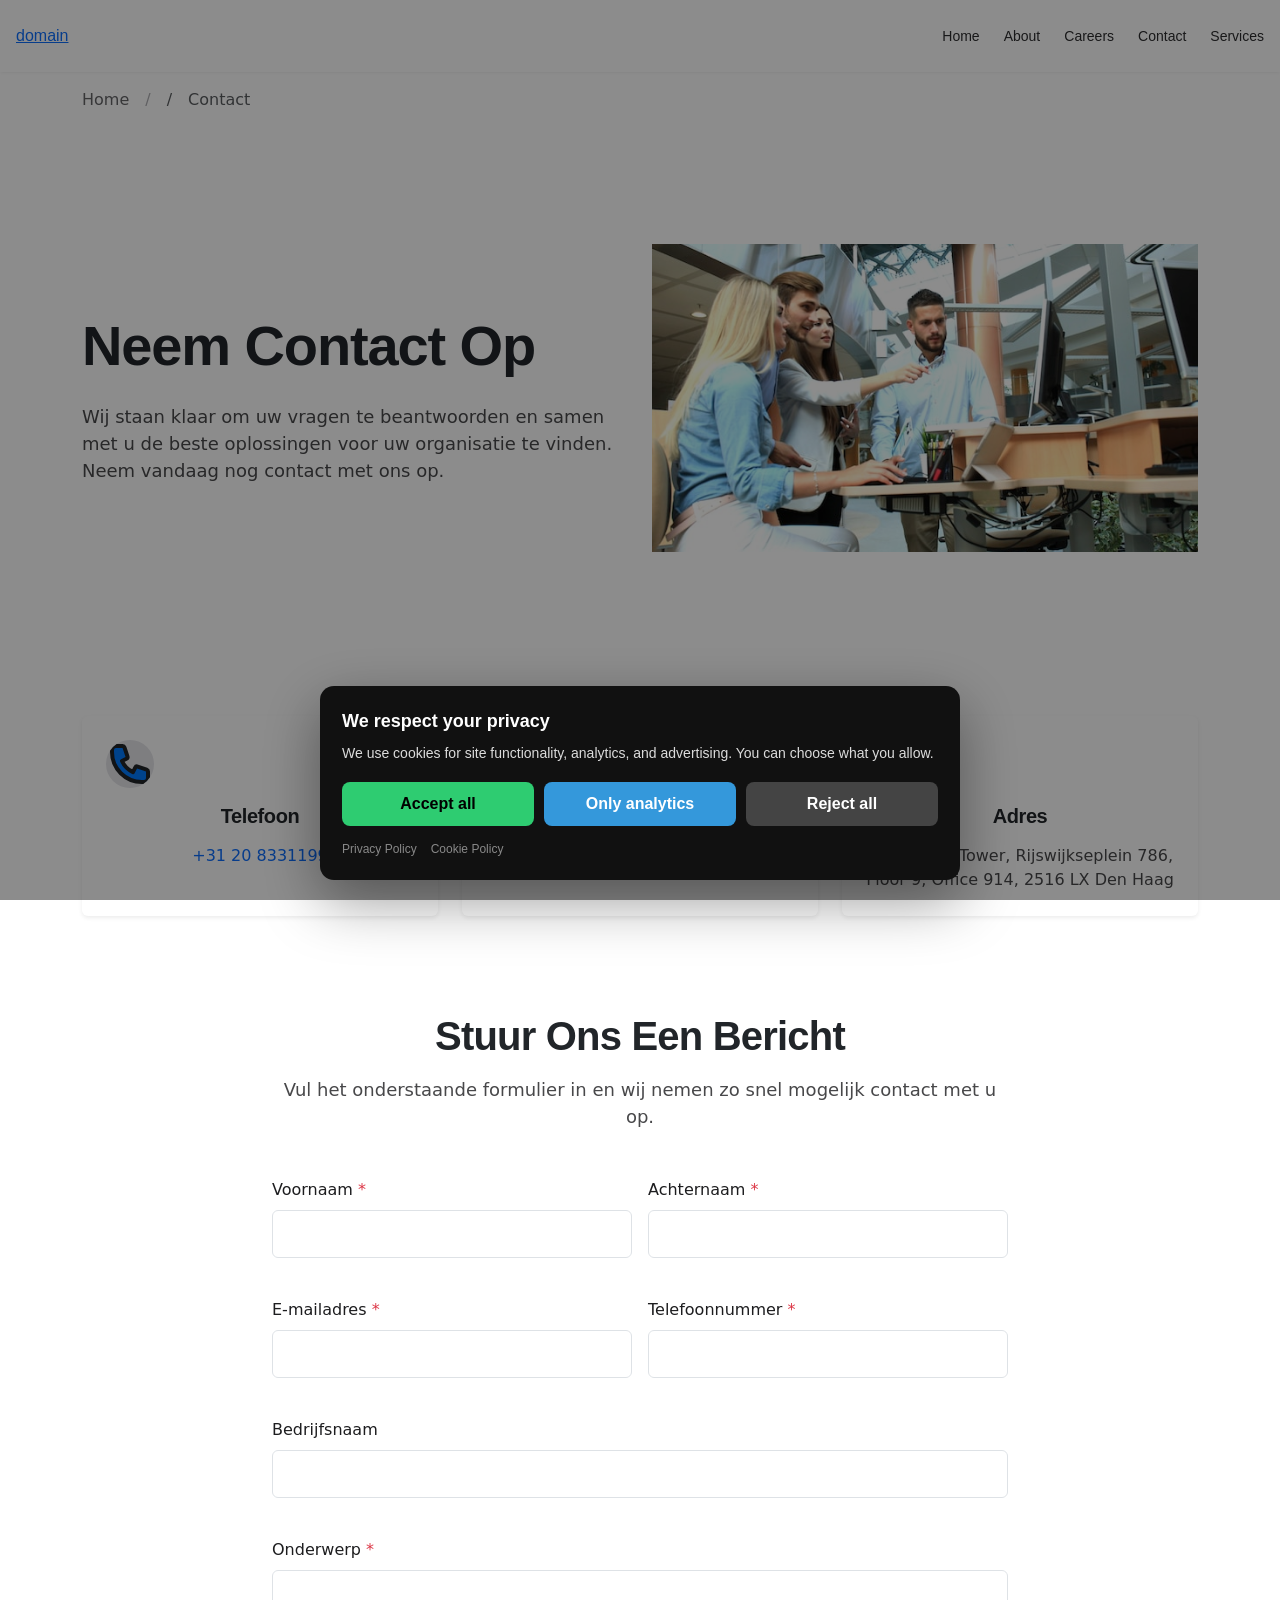
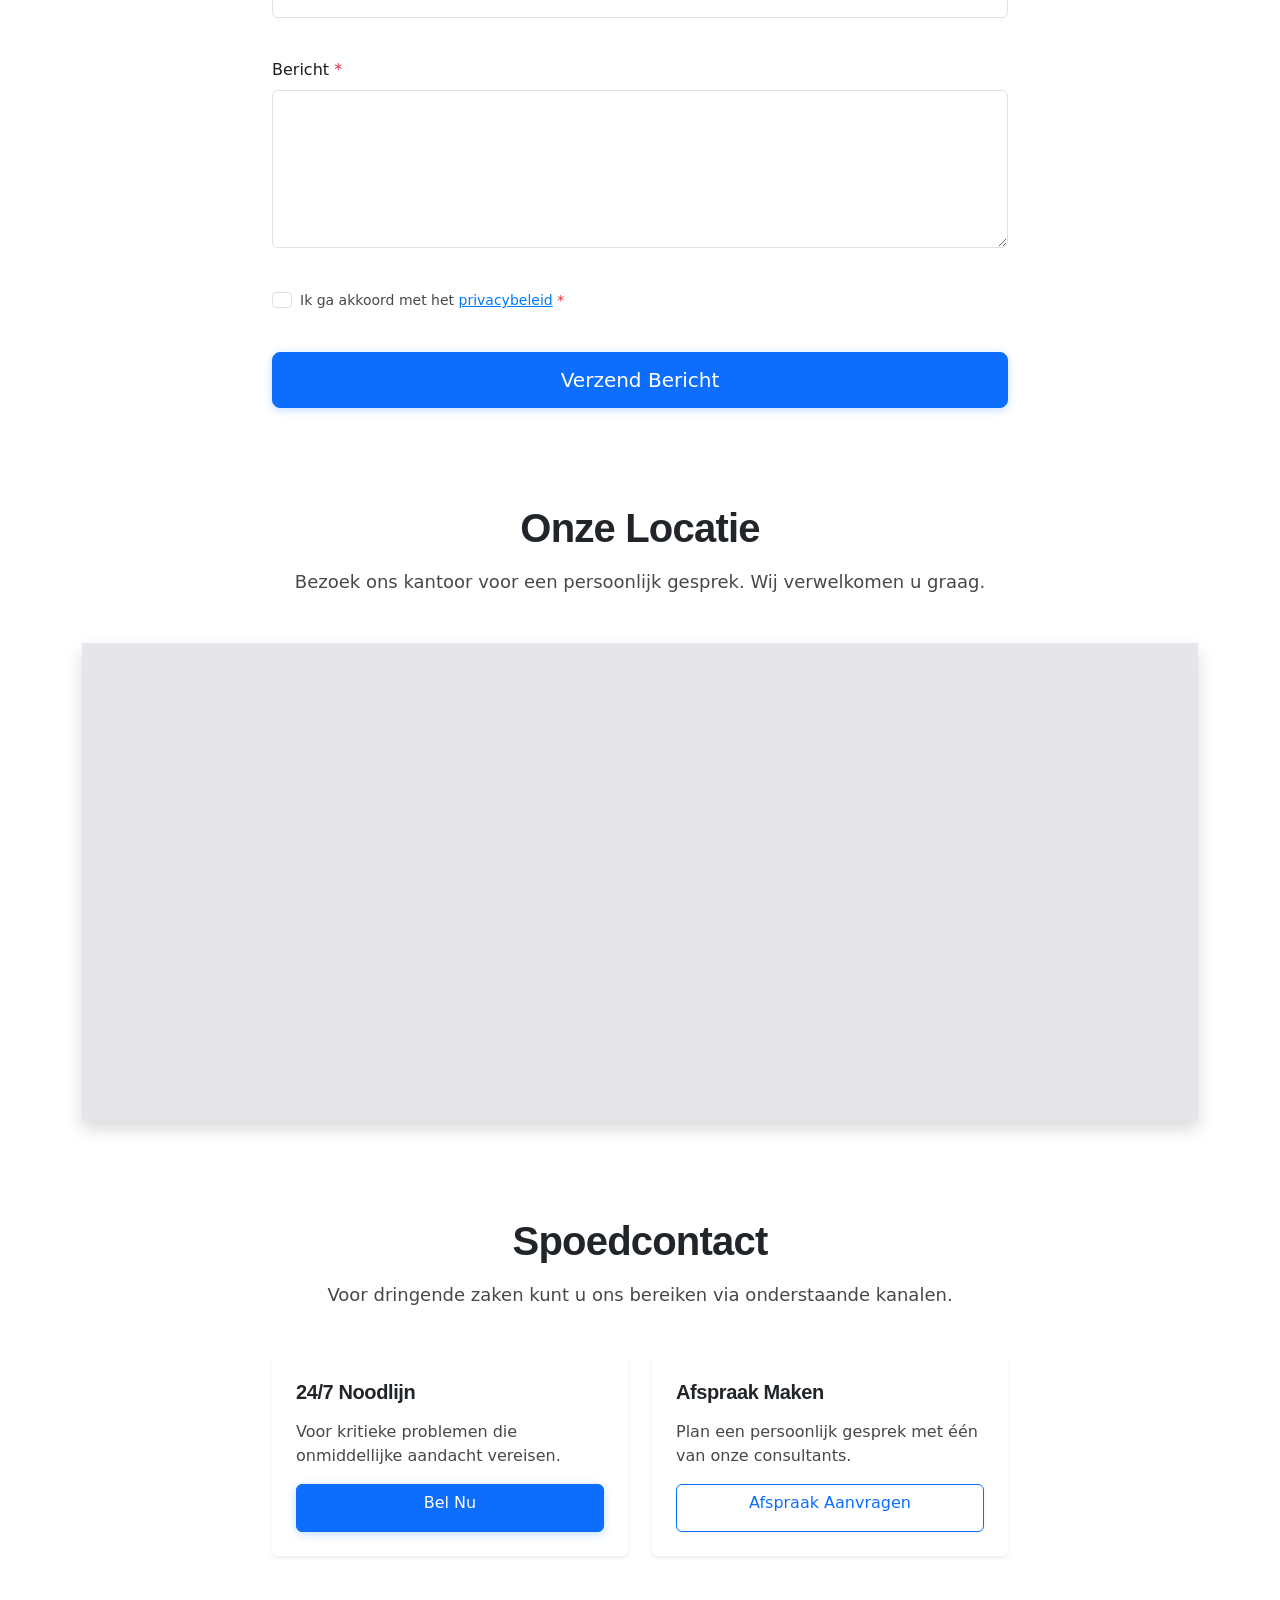
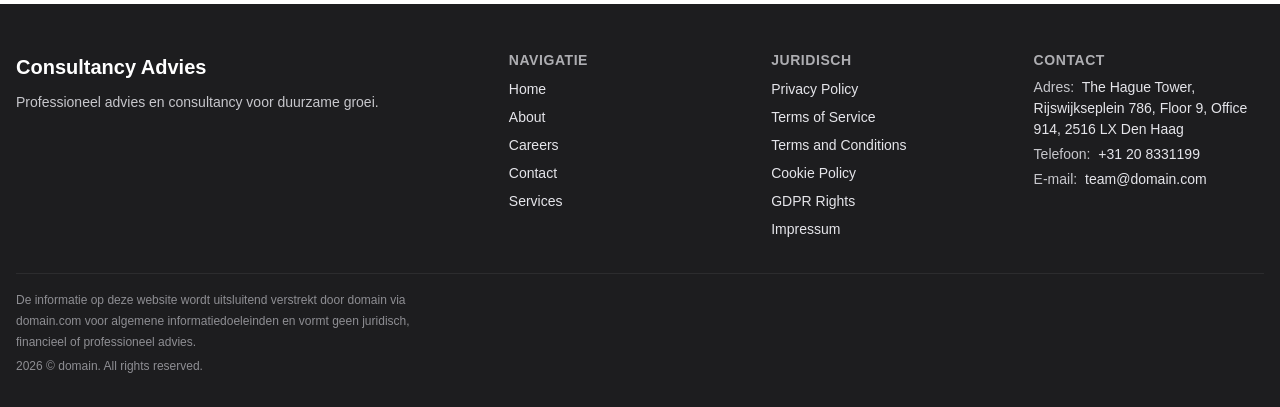
<file: contact.html>
<!DOCTYPE html><html lang="nl"><head>
<script type="application/ld+json">
{
  "@context": "https://schema.org",
  "@graph": [
    {
      "@type": "Organization",
      "@id": "https://domain.com/#org",
      "name": "domain",
      "url": "https://domain.com",
      "email": "team@domain.com",
      "telephone": "+31 20 8331199",
      "address": {
        "@type": "PostalAddress",
        "streetAddress": "The Hague Tower, Rijswijkseplein 786, Floor 9, Office 914, 2516 LX Den Haag"
      },
      "contactPoint": {
        "@type": "ContactPoint",
        "contactType": "customer support",
        "email": "team@domain.com",
        "telephone": "+31 20 8331199"
      }
    },
    {
      "@type": "WebSite",
      "@id": "https://domain.com/#website",
      "url": "https://domain.com",
      "name": "domain",
      "publisher": {
        "@id": "https://domain.com/#org"
      }
    },
    {
      "@type": "WebPage",
      "@id": "https://domain.com/contact.html#webpage",
      "url": "https://domain.com/contact.html",
      "name": "Contact - domain",
      "isPartOf": {
        "@id": "https://domain.com/#website"
      },
      "about": {
        "@id": "https://domain.com/#org"
      },
      "inLanguage": "nl",
      "description": "Neem contact op met onze experts. Wij beantwoorden al uw vragen over onze consultingdiensten en adviseren u graag over de beste oplossingen voor uw organisatie.",
      "mainEntity": {
        "@id": "https://domain.com/#org"
      }
    },
    {
      "@type": "BreadcrumbList",
      "@id": "https://domain.com/contact.html#breadcrumbs",
      "itemListElement": [
        {
          "@type": "ListItem",
          "position": 1,
          "name": "Home",
          "item": "https://domain.com"
        },
        {
          "@type": "ListItem",
          "position": 2,
          "name": "Contact.Html",
          "item": "https://domain.com/contact.html"
        }
      ]
    }
  ]
}
</script>
  <meta charset="UTF-8">
  <meta name="viewport" content="width=device-width, initial-scale=1.0">
  <meta name="description" content="Neem contact op met onze experts. Wij beantwoorden al uw vragen over onze consultingdiensten en adviseren u graag over de beste oplossingen voor uw organisatie.">
  <meta property="og:title" content="Contact - domain">
  <meta property="og:description" content="Neem contact op met onze experts. Wij beantwoorden al uw vragen over onze consultingdiensten en adviseren u graag over de beste oplossingen voor uw organisatie.">
  <meta property="og:type" content="website">
  <meta property="og:url" content="https://domain.com/contact.html">
  <link rel="canonical" href="https://domain.com/contact.html">
  <title>Contact - domain</title>
  <link rel="stylesheet" href="style.css">
  <link rel="icon" type="image/png" href="/favicon.png">
  <link rel="apple-touch-icon" href="/apple-touch-icon.png">
   <link rel="stylesheet" href="https://cdn.jsdelivr.net/npm/bootstrap@5.3.3/dist/css/bootstrap.min.css" integrity="sha384-QWTKZyjpPEjISv5WaRU9OFeRpok6YctnYmDr5pNlyT2bRjXh0JMhjY6hW+ALEwIH" crossorigin="anonymous">
  <link rel="stylesheet" href="https://unpkg.com/aos@2.3.4/dist/aos.css">
<link rel="stylesheet" href="./header-footer.css">
<link rel="stylesheet" href="./consent.css">
<script src="./consent.js"></script>
</head>
 <body>
<header class="dr-header" data-dr-variant="v1">
  <div class="dr-header-inner">
    <a class="dr-logo" href="./index.html" aria-label="domain">domain</a>

    <nav class="dr-nav" aria-label="Primary navigation">
      <ul class="dr-nav-list">
        <li class="dr-nav-item"><a class="dr-nav-link" href="./index.html">Home</a></li><li class="dr-nav-item"><a class="dr-nav-link" href="./about.html">About</a></li><li class="dr-nav-item"><a class="dr-nav-link" href="./careers.html">Careers</a></li><li class="dr-nav-item"><a class="dr-nav-link" href="./contact.html">Contact</a></li><li class="dr-nav-item"><a class="dr-nav-link" href="./services.html">Services</a></li>
      </ul>
    </nav>

    <button class="dr-burger" type="button" aria-label="Toggle menu" aria-expanded="false" aria-controls="dr-mobile-menu">
      <span></span><span></span><span></span>
    </button>
  </div>
</header>
<nav class="dr-mobile-menu" id="dr-mobile-menu" aria-label="Mobile navigation">
  <ul class="dr-mobile-nav-list">
    <li class="dr-nav-item"><a class="dr-nav-link" href="./index.html">Home</a></li><li class="dr-nav-item"><a class="dr-nav-link" href="./about.html">About</a></li><li class="dr-nav-item"><a class="dr-nav-link" href="./careers.html">Careers</a></li><li class="dr-nav-item"><a class="dr-nav-link" href="./contact.html">Contact</a></li><li class="dr-nav-item"><a class="dr-nav-link" href="./services.html">Services</a></li>
  </ul>
</nav>

  <a href="#main-content" class="u-visually-hidden">Spring naar hoofdinhoud</a>
  <main id="main-content">
   <nav aria-label="breadcrumb" class="py-3">
    <div class="container">
     <ol class="breadcrumb mb-0">
      <li class="breadcrumb-item"><a href="index.html">Home</a></li>
      <li class="breadcrumb-item active" aria-current="page">Contact</li>
     </ol>
    </div>
   </nav>
   <section class="c-hero py-4 py-md-5">
    <div class="container">
     <div class="row align-items-center">
      <div class="col-lg-6" data-aos="fade-right">
       <h1 class="display-4 fw-bold mb-4">Neem Contact Op</h1>
       <p class="fs-lg u-max-w-content">Wij staan klaar om uw vragen te beantwoorden en samen met u de beste oplossingen voor uw organisatie te vinden. Neem vandaag nog contact met ons op.</p>
      </div>
      <div class="col-lg-6" data-aos="fade-left">
       <div class="ratio ratio-16x9">
        <img src="img/12970.jpg" alt="zakelijk team, professionele werkplek, moderne kantooromgeving, samenwerking" class="img-fluid" style="object-fit: cover;" loading="lazy" width="800" height="600">
       </div>
      </div>
     </div>
    </div>
   </section>
   <section class="l-section py-4 py-md-5" aria-labelledby="contact-info-heading">
    <div class="container">
     <div class="row g-4">
      <div class="col-md-4" data-aos="fade-up" data-aos-delay="0">
       <div class="c-card card h-100 border-0 shadow-sm">
        <div class="c-card__content card-body text-center p-4">
         <div class="mb-3">
          <svg class="ratio ratio-1x1" width="48" height="48" viewBox="0 0 24 24" fill="none" xmlns="http://www.w3.org/2000/svg" aria-hidden="true">
           <path d="M3 5a2 2 0 0 1 2-2h3.28a1 1 0 0 1 .948.684l1.498 4.493a1 1 0 0 1-.502 1.21l-2.257 1.13a11.042 11.042 0 0 0 5.516 5.516l1.13-2.257a1 1 0 0 1 1.21-.502l4.493 1.498a1 1 0 0 1 .684.949V19a2 2 0 0 1-2 2h-1C9.716 21 3 14.284 3 6V5z" stroke="currentColor" stroke-width="2" stroke-linecap="round" stroke-linejoin="round"></path>
          </svg>
         </div>
         <h2 class="h5 fw-bold mb-3">Telefoon</h2>
         <p class="mb-0"><a href="tel:+31 20 8331199" class="text-decoration-none">+31 20 8331199</a></p>
        </div>
       </div>
      </div>
      <div class="col-md-4" data-aos="fade-up" data-aos-delay="100">
       <div class="c-card card h-100 border-0 shadow-sm">
        <div class="c-card__content card-body text-center p-4">
         <div class="mb-3">
          <svg class="ratio ratio-1x1" width="48" height="48" viewBox="0 0 24 24" fill="none" xmlns="http://www.w3.org/2000/svg" aria-hidden="true">
           <path d="M3 8l7.89 5.26a2 2 0 0 0 2.22 0L21 8M5 19h14a2 2 0 0 0 2-2V7a2 2 0 0 0-2-2H5a2 2 0 0 0-2 2v10a2 2 0 0 0 2 2z" stroke="currentColor" stroke-width="2" stroke-linecap="round" stroke-linejoin="round"></path>
          </svg>
         </div>
         <h2 class="h5 fw-bold mb-3">E-mail</h2>
         <p class="mb-0"><a href="mailto:team@domain.com" class="text-decoration-none">team@domain.com</a></p>
        </div>
       </div>
      </div>
      <div class="col-md-4" data-aos="fade-up" data-aos-delay="200">
       <div class="c-card card h-100 border-0 shadow-sm">
        <div class="c-card__content card-body text-center p-4">
         <div class="mb-3">
          <svg class="ratio ratio-1x1" width="48" height="48" viewBox="0 0 24 24" fill="none" xmlns="http://www.w3.org/2000/svg" aria-hidden="true">
           <path d="M17.657 16.657L13.414 20.9a1.998 1.998 0 0 1-2.827 0l-4.244-4.243a8 8 0 1 1 11.314 0z" stroke="currentColor" stroke-width="2" stroke-linecap="round" stroke-linejoin="round"></path> <path d="M15 11a3 3 0 1 1-6 0 3 3 0 0 1 6 0z" stroke="currentColor" stroke-width="2" stroke-linecap="round" stroke-linejoin="round"></path>
          </svg>
         </div>
         <h2 class="h5 fw-bold mb-3">Adres</h2>
         <p class="mb-0">The Hague Tower, Rijswijkseplein 786, Floor 9, Office 914, 2516 LX Den Haag</p>
        </div>
       </div>
      </div>
     </div>
    </div>
   </section>
   <section class="l-section py-4 py-md-5 bg-white" aria-labelledby="contact-form-heading">
    <div class="container">
     <div class="row justify-content-center">
      <div class="col-lg-8">
       <div class="text-center mb-5" data-aos="fade-up">
        <h2 id="contact-form-heading" class="display-6 fw-bold mb-3">Stuur Ons Een Bericht</h2>
        <p class="fs-lg u-max-w-content mx-auto">Vul het onderstaande formulier in en wij nemen zo snel mogelijk contact met u op.</p>
       </div>
       <form class="c-form" id="contactForm" method="POST" action="thank_you.html" novalidate="" data-aos="fade-up">
        <div class="row g-3">
         <div class="col-md-6">
          <div class="c-form__group">
           <label for="firstName" class="c-form__label form-label">Voornaam <span class="text-danger">*</span></label> <input type="text" class="c-form__input form-control" id="firstName" name="firstName" required="" aria-required="true">
           <div class="c-form__error invalid-feedback">Vul alstublieft uw voornaam in.</div>
          </div>
         </div>
         <div class="col-md-6">
          <div class="c-form__group">
           <label for="lastName" class="c-form__label form-label">Achternaam <span class="text-danger">*</span></label> <input type="text" class="c-form__input form-control" id="lastName" name="lastName" required="" aria-required="true">
           <div class="c-form__error invalid-feedback">Vul alstublieft uw achternaam in.</div>
          </div>
         </div>
         <div class="col-md-6">
          <div class="c-form__group">
           <label for="email" class="c-form__label form-label">E-mailadres <span class="text-danger">*</span></label> <input type="email" class="c-form__input form-control" id="email" name="email" required="" aria-required="true">
           <div class="c-form__error invalid-feedback">Vul alstublieft een geldig e-mailadres in.</div>
          </div>
         </div>
         <div class="col-md-6">
          <div class="c-form__group">
           <label for="phone" class="c-form__label form-label">Telefoonnummer <span class="text-danger">*</span></label> <input type="tel" class="c-form__input form-control" id="phone" name="phone" required="" aria-required="true">
           <div class="c-form__error invalid-feedback">Vul alstublieft een geldig telefoonnummer in.</div>
          </div>
         </div>
         <div class="col-12">
          <div class="c-form__group">
           <label for="company" class="c-form__label form-label">Bedrijfsnaam</label> <input type="text" class="c-form__input form-control" id="company" name="company">
          </div>
         </div>
         <div class="col-12">
          <div class="c-form__group">
           <label for="subject" class="c-form__label form-label">Onderwerp <span class="text-danger">*</span></label> <input type="text" class="c-form__input form-control" id="subject" name="subject" required="" aria-required="true">
           <div class="c-form__error invalid-feedback">Vul alstublieft een onderwerp in.</div>
          </div>
         </div>
         <div class="col-12">
          <div class="c-form__group">
           <label for="message" class="c-form__label form-label">Bericht <span class="text-danger">*</span></label> <textarea class="c-form__textarea form-control" id="message" name="message" rows="6" required="" aria-required="true"></textarea>
           <div class="c-form__error invalid-feedback">Vul alstublieft uw bericht in.</div>
          </div>
         </div>
         <div class="col-12">
          <div class="c-form__group">
           <div class="form-check">
            <input class="c-form__checkbox form-check-input" type="checkbox" id="privacyConsent" name="privacyConsent" required="" aria-required="true"> <label class="form-check-label" for="privacyConsent"> Ik ga akkoord met het <a href="privacy.html" class="text-decoration-underline">privacybeleid</a> <span class="text-danger">*</span> </label>
            <div class="c-form__error invalid-feedback">U moet akkoord gaan met het privacybeleid.</div>
           </div>
          </div>
         </div>
         <div class="col-12">
          <button type="submit" class="c-button c-button--primary btn btn-primary btn-lg w-100 w-md-auto">Verzend Bericht</button>
         </div>
        </div>
       </form>
      </div>
     </div>
    </div>
   </section>
   <section class="l-section py-4 py-md-5" aria-labelledby="location-heading">
    <div class="container">
     <div class="text-center mb-5" data-aos="fade-up">
      <h2 id="location-heading" class="display-6 fw-bold mb-3">Onze Locatie</h2>
      <p class="fs-lg u-max-w-content mx-auto">Bezoek ons kantoor voor een persoonlijk gesprek. Wij verwelkomen u graag.</p>
     </div>
     <div class="row" data-aos="fade-up">
      <div class="col-12">
       <div class="ratio ratio-21x9 shadow">
        <iframe src="https://www.openstreetmap.org/export/embed.html?bbox=4.8%2C52.3%2C4.95%2C52.4&amp;layer=mapnik" style="border: 0;" allowfullscreen="" loading="lazy" referrerpolicy="no-referrer-when-downgrade" title="Kaart van onze locatie" aria-label="Interactieve kaart met onze kantoorlocatie"></iframe>
       </div>
      </div>
     </div>
    </div>
   </section>
   <section class="l-section py-4 py-md-5 bg-white" aria-labelledby="support-heading">
    <div class="container">
     <div class="text-center mb-5" data-aos="fade-up">
      <h2 id="support-heading" class="display-6 fw-bold mb-3">Spoedcontact</h2>
      <p class="fs-lg u-max-w-content mx-auto">Voor dringende zaken kunt u ons bereiken via onderstaande kanalen.</p>
     </div>
     <div class="row g-4 justify-content-center">
      <div class="col-md-6 col-lg-4" data-aos="fade-up" data-aos-delay="0">
       <div class="c-card card h-100 border-0 shadow-sm">
        <div class="c-card__content card-body p-4">
         <h3 class="h5 fw-bold mb-3">24/7 Noodlijn</h3>
         <p class="mb-3">Voor kritieke problemen die onmiddellijke aandacht vereisen.</p>
         <a href="tel:+31 20 8331199" class="c-button c-button--primary btn btn-primary">Bel Nu</a>
        </div>
       </div>
      </div>
      <div class="col-md-6 col-lg-4" data-aos="fade-up" data-aos-delay="100">
       <div class="c-card card h-100 border-0 shadow-sm">
        <div class="c-card__content card-body p-4">
         <h3 class="h5 fw-bold mb-3">Afspraak Maken</h3>
         <p class="mb-3">Plan een persoonlijk gesprek met één van onze consultants.</p>
         <a href="#contactForm" class="c-button c-button--secondary btn btn-outline-primary">Afspraak Aanvragen</a>
        </div>
       </div>
      </div>
     </div>
    </div>
   </section>
  </main>
  <footer class="dr-footer" aria-label="Website footer">
  <div class="dr-footer-inner">
    <div class="dr-footer-top">
      <div class="dr-footer-brand-block">
        <div class="dr-footer-logo" aria-label="domain">
          <span class="dr-footer-logo-text">Consultancy Advies</span>
        </div>
        <p class="dr-footer-tagline">Professioneel advies en consultancy voor duurzame groei.</p>
      </div>
      <nav class="dr-footer-nav" aria-label="Hoofdnavigatie">
        <h2 class="dr-footer-heading">Navigatie</h2>
        <ul class="dr-footer-nav-list">
          <li class="dr-footer-nav-item"><a href="./index.html" class="dr-footer-link">Home</a></li>
          <li class="dr-footer-nav-item"><a href="./about.html" class="dr-footer-link">About</a></li>
          <li class="dr-footer-nav-item"><a href="./careers.html" class="dr-footer-link">Careers</a></li>
          <li class="dr-footer-nav-item"><a href="./contact.html" class="dr-footer-link">Contact</a></li>
          <li class="dr-footer-nav-item"><a href="./services.html" class="dr-footer-link">Services</a></li>
        </ul>
      </nav>
      <nav class="dr-footer-legal" aria-label="Juridische informatie">
        <h2 class="dr-footer-heading">Juridisch</h2>
        <ul class="dr-footer-legal-list">
          <li class="dr-footer-legal-item"><a href="./privacy.html" class="dr-footer-link">Privacy Policy</a></li>
          <li class="dr-footer-legal-item"><a href="./terms_of_services.html" class="dr-footer-link">Terms of Service</a></li>
          <li class="dr-footer-legal-item"><a href="./terms_and_conditions.html" class="dr-footer-link">Terms and Conditions</a></li>
          <li class="dr-footer-legal-item"><a href="./cookie_policy.html" class="dr-footer-link">Cookie Policy</a></li>
          <li class="dr-footer-legal-item"><a href="./gdpr-rights.html" class="dr-footer-link">GDPR Rights</a></li>
          <li class="dr-footer-legal-item"><a href="./impressum.html" class="dr-footer-link">Impressum</a></li>
        </ul>
      </nav>
      <section class="dr-footer-contact" aria-label="Contactgegevens">
        <h2 class="dr-footer-heading">Contact</h2>
        <div class="dr-footer-contact-block">
          <p class="dr-footer-contact-item dr-footer-contact-address"><span class="dr-footer-contact-label">Adres:</span> The Hague Tower, Rijswijkseplein 786, Floor 9, Office 914, 2516 LX Den Haag</p>
          <p class="dr-footer-contact-item"><span class="dr-footer-contact-label">Telefoon:</span> <a href="tel:+31 20 8331199" class="dr-footer-link">+31 20 8331199</a></p>
          <p class="dr-footer-contact-item"><span class="dr-footer-contact-label">E-mail:</span> <a href="mailto:team@domain.com" class="dr-footer-link">team@domain.com</a></p>
        </div>
      </section>
    </div>
    <div class="dr-footer-bottom">
      <p class="dr-footer-disclaimer">De informatie op deze website wordt uitsluitend verstrekt door domain via domain.com voor algemene informatiedoeleinden en vormt geen juridisch, financieel of professioneel advies.</p>
      <p class="dr-footer-meta"><span class="dr-year"></span> © domain. All rights reserved.</p>
    </div>
  </div>
</footer>
  
 
  
  

<script src="script.js" defer=""></script>
<script src="https://unpkg.com/aos@2.3.4/dist/aos.js"></script>
<script>
if (typeof AOS !== "undefined" && !window.__AOS_INITIALIZED__) {
  AOS.init({ once: true, duration: 700, easing: "ease-out-cubic" });
  window.__AOS_INITIALIZED__ = true;
}
</script>
<script src="./header-footer.js"></script>
</body></html>
</file>
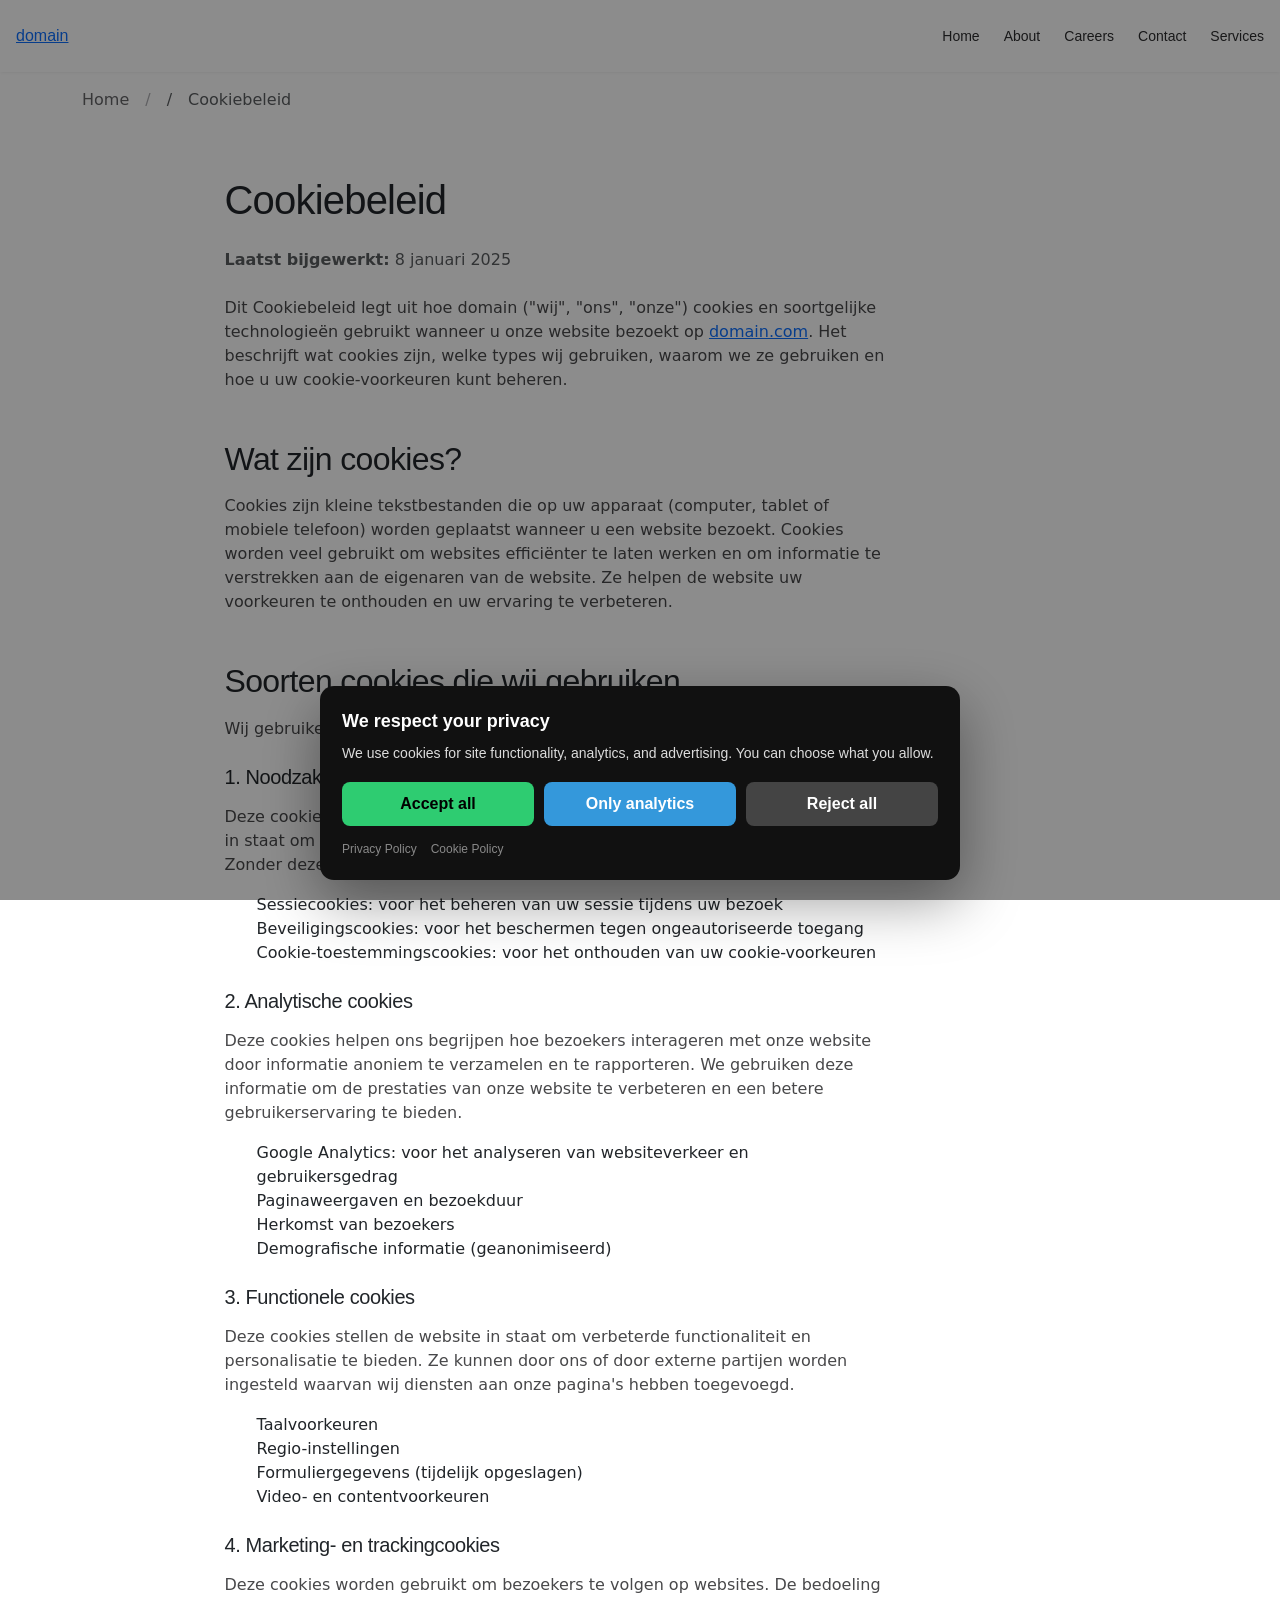
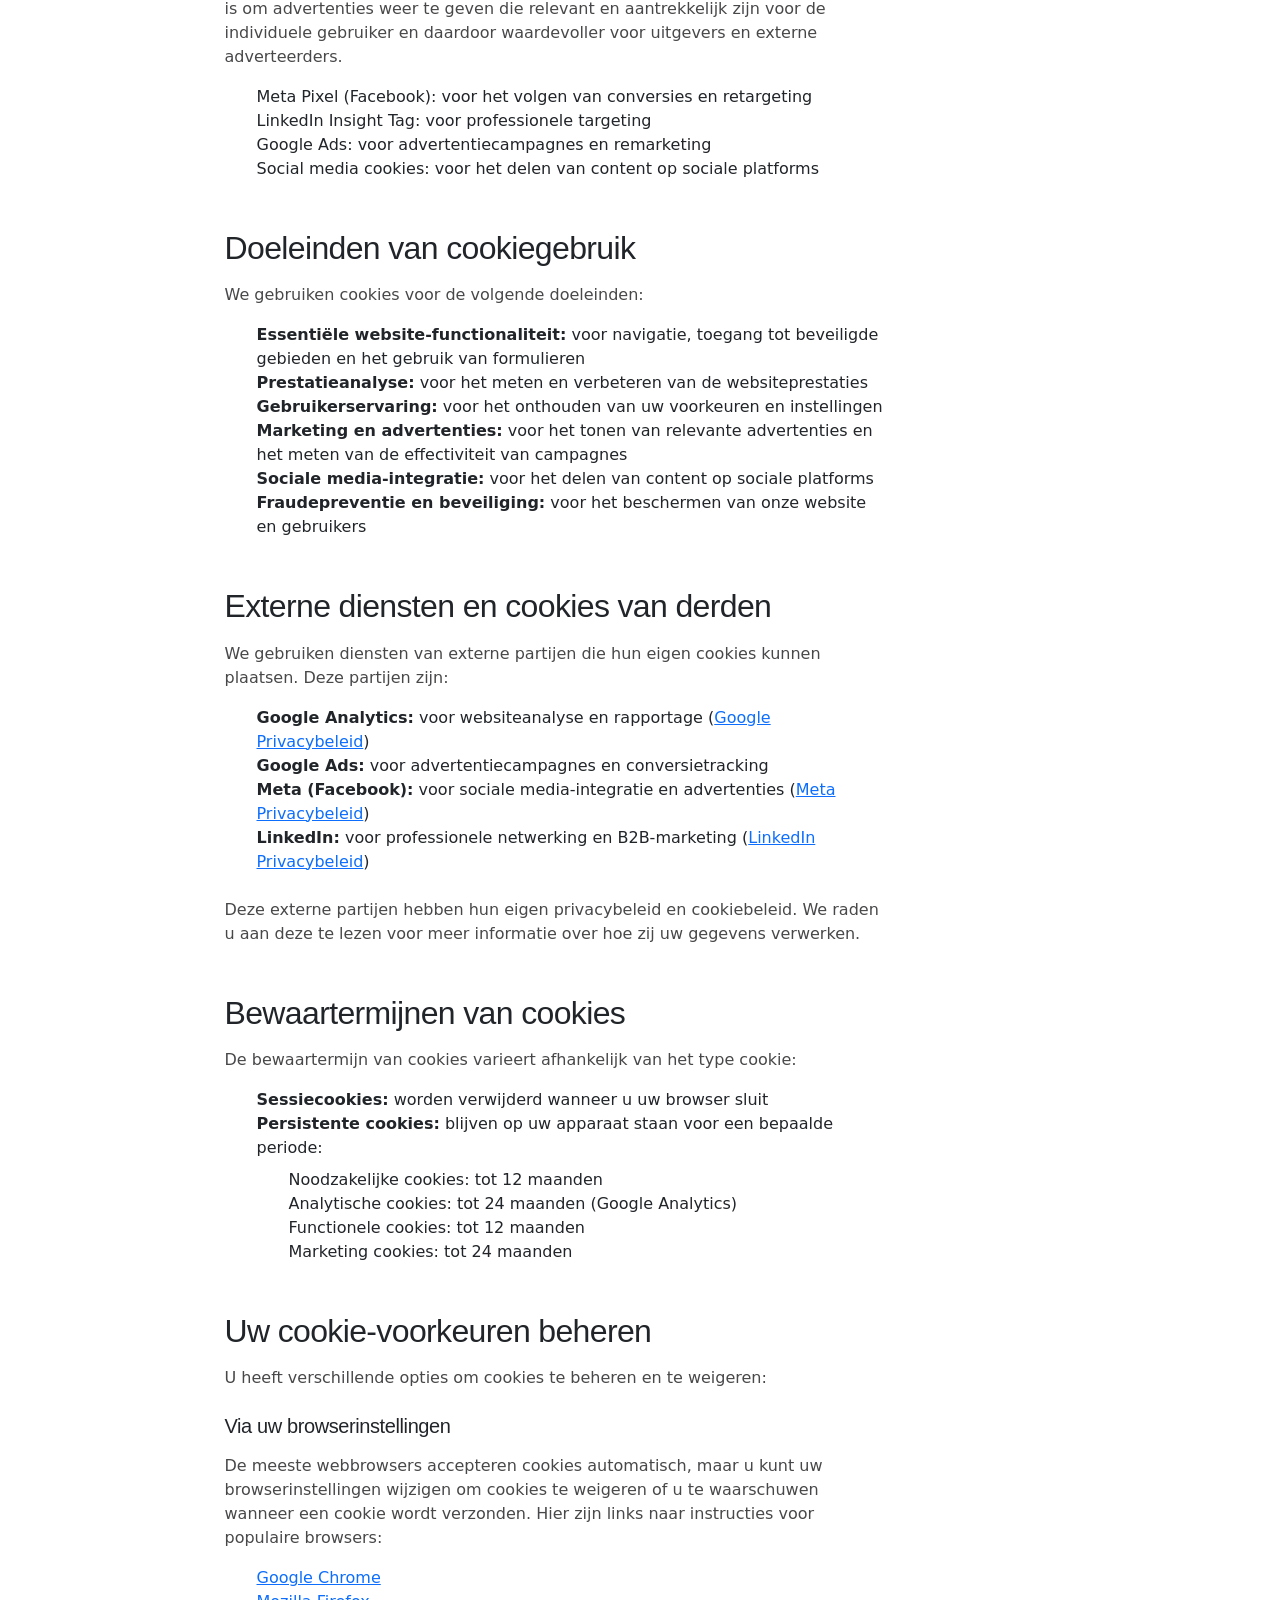
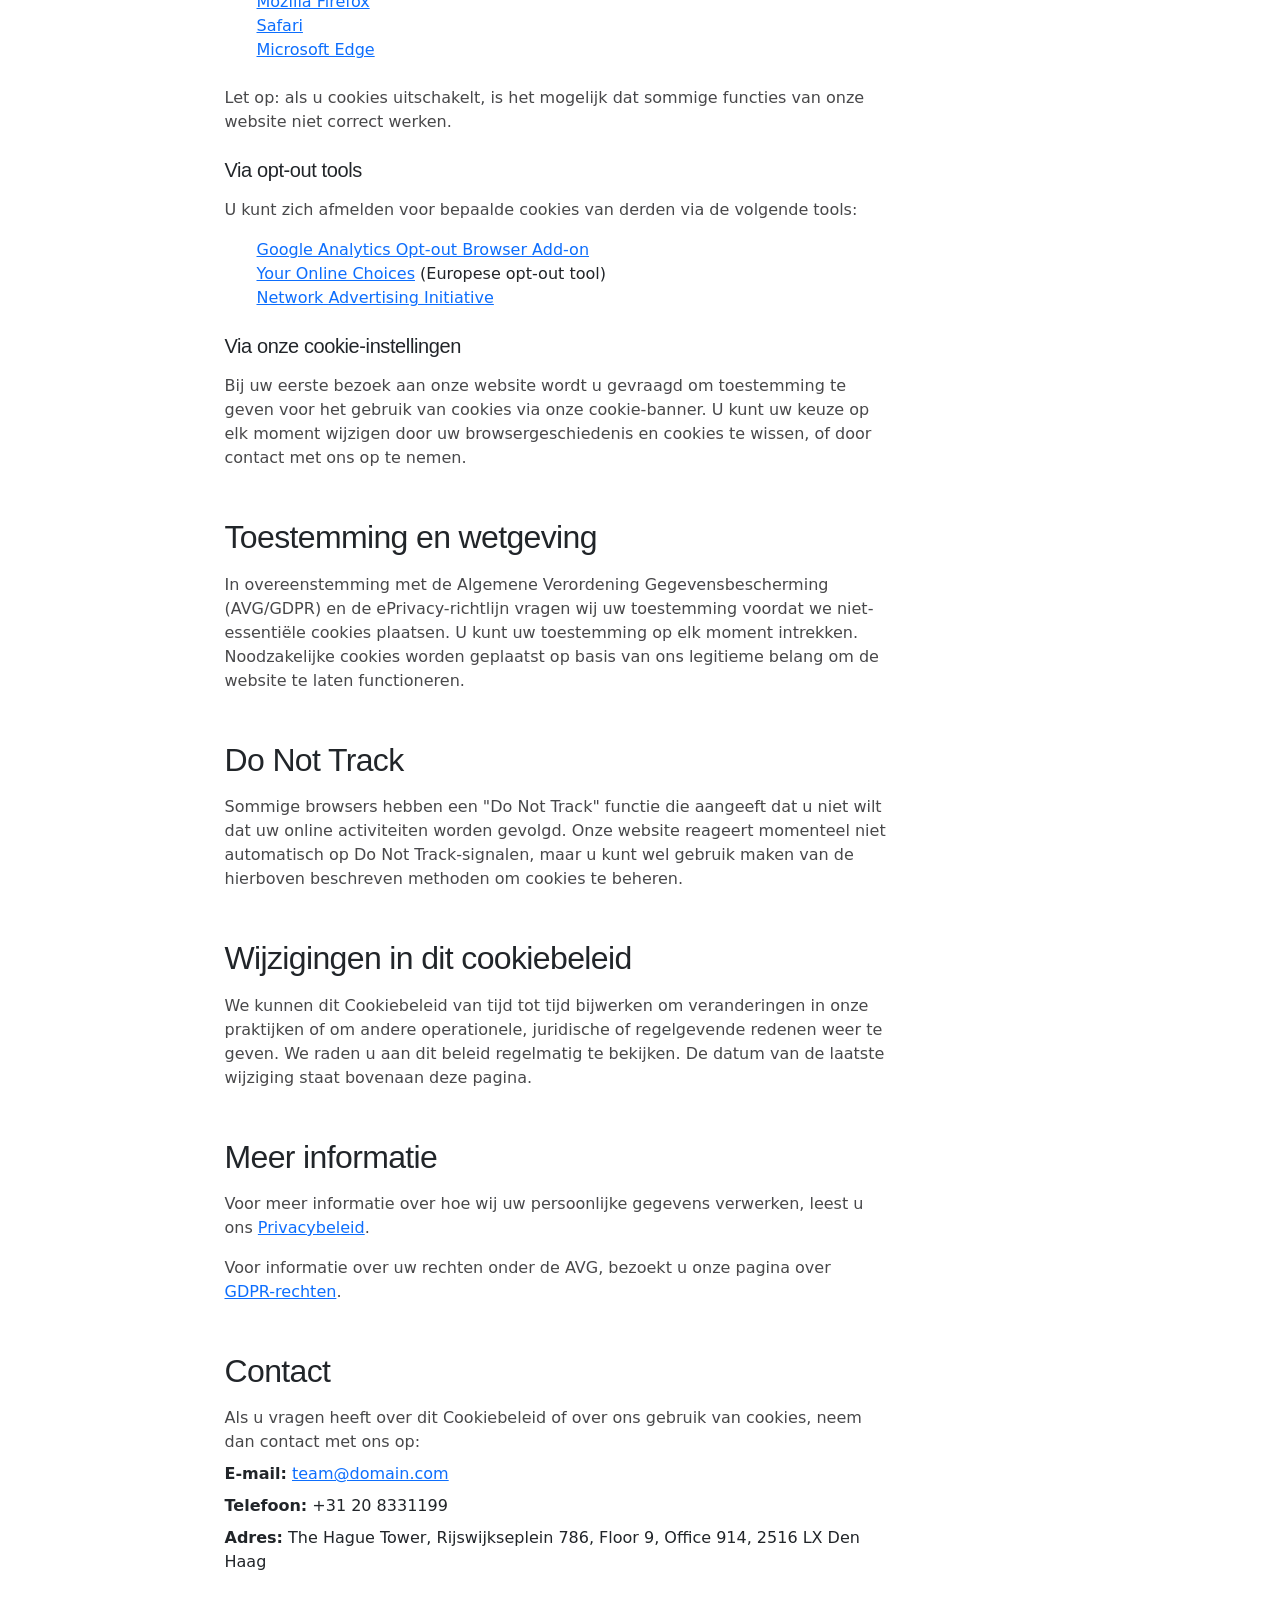
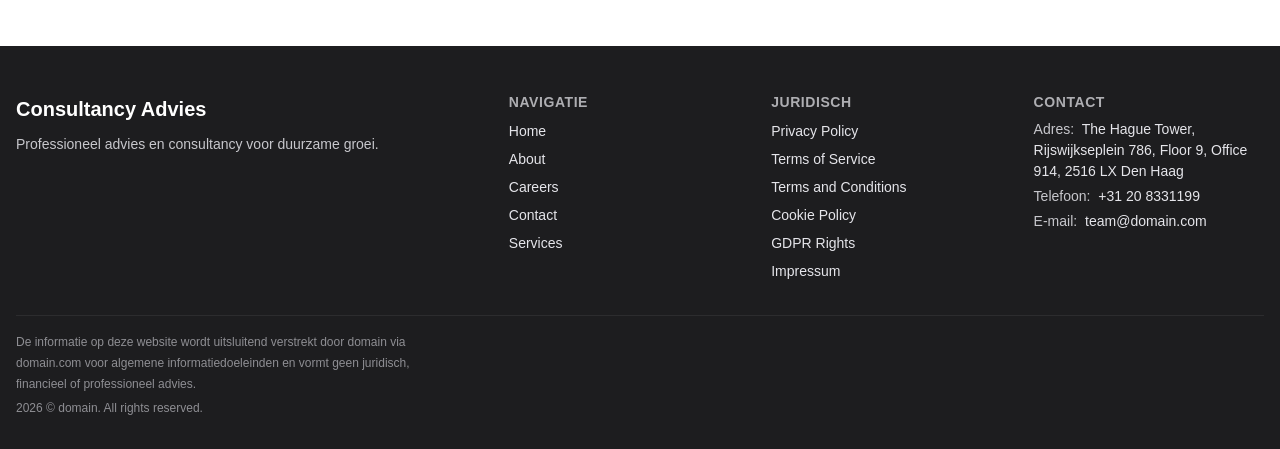
<file: cookie_policy.html>
<!DOCTYPE html><html lang="nl"><head>
<script type="application/ld+json">
{
  "@context": "https://schema.org",
  "@graph": [
    {
      "@type": "Organization",
      "@id": "https://domain.com/#org",
      "name": "domain",
      "url": "https://domain.com",
      "email": "team@domain.com",
      "telephone": "+31 20 8331199",
      "address": {
        "@type": "PostalAddress",
        "streetAddress": "The Hague Tower, Rijswijkseplein 786, Floor 9, Office 914, 2516 LX Den Haag"
      },
      "contactPoint": {
        "@type": "ContactPoint",
        "contactType": "customer support",
        "email": "team@domain.com",
        "telephone": "+31 20 8331199"
      }
    },
    {
      "@type": "WebSite",
      "@id": "https://domain.com/#website",
      "url": "https://domain.com",
      "name": "domain",
      "publisher": {
        "@id": "https://domain.com/#org"
      }
    },
    {
      "@type": "WebPage",
      "@id": "https://domain.com/cookie_policy.html#webpage",
      "url": "https://domain.com/cookie_policy.html",
      "name": "Cookiebeleid | domain",
      "isPartOf": {
        "@id": "https://domain.com/#website"
      },
      "about": {
        "@id": "https://domain.com/#org"
      },
      "inLanguage": "nl",
      "description": "Lees ons cookiebeleid om te begrijpen hoe domain cookies gebruikt op onze website, welke types cookies we gebruiken en hoe u uw cookie-voorkeuren kunt beheren."
    },
    {
      "@type": "BreadcrumbList",
      "@id": "https://domain.com/cookie_policy.html#breadcrumbs",
      "itemListElement": [
        {
          "@type": "ListItem",
          "position": 1,
          "name": "Home",
          "item": "https://domain.com"
        },
        {
          "@type": "ListItem",
          "position": 2,
          "name": "Cookie Policy.Html",
          "item": "https://domain.com/cookie_policy.html"
        }
      ]
    }
  ]
}
</script>
  <meta charset="UTF-8">
  <meta name="viewport" content="width=device-width, initial-scale=1.0">
  <title>Cookiebeleid | domain</title>
  <meta name="description" content="Lees ons cookiebeleid om te begrijpen hoe domain cookies gebruikt op onze website, welke types cookies we gebruiken en hoe u uw cookie-voorkeuren kunt beheren.">
  <meta property="og:title" content="Cookiebeleid | domain">
  <meta property="og:description" content="Lees ons cookiebeleid om te begrijpen hoe domain cookies gebruikt op onze website, welke types cookies we gebruiken en hoe u uw cookie-voorkeuren kunt beheren.">
  <meta property="og:type" content="website">
  <meta property="og:url" content="https://domain.com/cookie_policy.html">
  <link rel="canonical" href="https://domain.com/cookie_policy.html">
  <link rel="stylesheet" href="style.css">
  <link rel="icon" type="image/png" href="/favicon.png">
  <link rel="apple-touch-icon" href="/apple-touch-icon.png">
   <link rel="stylesheet" href="https://cdn.jsdelivr.net/npm/bootstrap@5.3.3/dist/css/bootstrap.min.css" integrity="sha384-QWTKZyjpPEjISv5WaRU9OFeRpok6YctnYmDr5pNlyT2bRjXh0JMhjY6hW+ALEwIH" crossorigin="anonymous">
  <link rel="stylesheet" href="https://unpkg.com/aos@2.3.4/dist/aos.css">
<link rel="stylesheet" href="./header-footer.css">
<link rel="stylesheet" href="./consent.css">
<script src="./consent.js"></script>
</head>
 <body>
<header class="dr-header" data-dr-variant="v1">
  <div class="dr-header-inner">
    <a class="dr-logo" href="./index.html" aria-label="domain">domain</a>

    <nav class="dr-nav" aria-label="Primary navigation">
      <ul class="dr-nav-list">
        <li class="dr-nav-item"><a class="dr-nav-link" href="./index.html">Home</a></li><li class="dr-nav-item"><a class="dr-nav-link" href="./about.html">About</a></li><li class="dr-nav-item"><a class="dr-nav-link" href="./careers.html">Careers</a></li><li class="dr-nav-item"><a class="dr-nav-link" href="./contact.html">Contact</a></li><li class="dr-nav-item"><a class="dr-nav-link" href="./services.html">Services</a></li>
      </ul>
    </nav>

    <button class="dr-burger" type="button" aria-label="Toggle menu" aria-expanded="false" aria-controls="dr-mobile-menu">
      <span></span><span></span><span></span>
    </button>
  </div>
</header>
<nav class="dr-mobile-menu" id="dr-mobile-menu" aria-label="Mobile navigation">
  <ul class="dr-mobile-nav-list">
    <li class="dr-nav-item"><a class="dr-nav-link" href="./index.html">Home</a></li><li class="dr-nav-item"><a class="dr-nav-link" href="./about.html">About</a></li><li class="dr-nav-item"><a class="dr-nav-link" href="./careers.html">Careers</a></li><li class="dr-nav-item"><a class="dr-nav-link" href="./contact.html">Contact</a></li><li class="dr-nav-item"><a class="dr-nav-link" href="./services.html">Services</a></li>
  </ul>
</nav>

  <a href="#main-content" class="u-visually-hidden">Spring naar hoofdinhoud</a>
  <main id="main-content">
   <nav aria-label="breadcrumb" class="py-3">
    <div class="container">
     <ol class="breadcrumb mb-0">
      <li class="breadcrumb-item"><a href="index.html">Home</a></li>
      <li class="breadcrumb-item active" aria-current="page">Cookiebeleid</li>
     </ol>
    </div>
   </nav>
   <section class="l-section py-4 py-md-5">
    <div class="container">
     <div class="row justify-content-center">
      <div class="col-12 col-lg-10 col-xl-9">
       <h1 class="mb-4">Cookiebeleid</h1>
       <p class="text-muted mb-4"><strong>Laatst bijgewerkt:</strong> 8 januari 2025</p>
       <div class="u-max-w-content">
        <p class="mb-4">Dit Cookiebeleid legt uit hoe domain ("wij", "ons", "onze") cookies en soortgelijke technologieën gebruikt wanneer u onze website bezoekt op <a href="https://domain.com">domain.com</a>. Het beschrijft wat cookies zijn, welke types wij gebruiken, waarom we ze gebruiken en hoe u uw cookie-voorkeuren kunt beheren.</p>
        <h2 class="mt-5 mb-3">Wat zijn cookies?</h2>
        <p class="mb-4">Cookies zijn kleine tekstbestanden die op uw apparaat (computer, tablet of mobiele telefoon) worden geplaatst wanneer u een website bezoekt. Cookies worden veel gebruikt om websites efficiënter te laten werken en om informatie te verstrekken aan de eigenaren van de website. Ze helpen de website uw voorkeuren te onthouden en uw ervaring te verbeteren.</p>
        <h2 class="mt-5 mb-3">Soorten cookies die wij gebruiken</h2>
        <p class="mb-3">Wij gebruiken verschillende soorten cookies op onze website:</p>
        <h3 class="h5 mt-4 mb-3">1. Noodzakelijke cookies</h3>
        <p class="mb-3">Deze cookies zijn essentieel voor het functioneren van onze website. Ze stellen u in staat om door de website te navigeren en gebruik te maken van de functies. Zonder deze cookies kunnen bepaalde diensten niet worden aangeboden.</p>
        <ul class="mb-4">
         <li>Sessiecookies: voor het beheren van uw sessie tijdens uw bezoek</li>
         <li>Beveiligingscookies: voor het beschermen tegen ongeautoriseerde toegang</li>
         <li>Cookie-toestemmingscookies: voor het onthouden van uw cookie-voorkeuren</li>
        </ul>
        <h3 class="h5 mt-4 mb-3">2. Analytische cookies</h3>
        <p class="mb-3">Deze cookies helpen ons begrijpen hoe bezoekers interageren met onze website door informatie anoniem te verzamelen en te rapporteren. We gebruiken deze informatie om de prestaties van onze website te verbeteren en een betere gebruikerservaring te bieden.</p>
        <ul class="mb-4">
         <li>Google Analytics: voor het analyseren van websiteverkeer en gebruikersgedrag</li>
         <li>Paginaweergaven en bezoekduur</li>
         <li>Herkomst van bezoekers</li>
         <li>Demografische informatie (geanonimiseerd)</li>
        </ul>
        <h3 class="h5 mt-4 mb-3">3. Functionele cookies</h3>
        <p class="mb-3">Deze cookies stellen de website in staat om verbeterde functionaliteit en personalisatie te bieden. Ze kunnen door ons of door externe partijen worden ingesteld waarvan wij diensten aan onze pagina's hebben toegevoegd.</p>
        <ul class="mb-4">
         <li>Taalvoorkeuren</li>
         <li>Regio-instellingen</li>
         <li>Formuliergegevens (tijdelijk opgeslagen)</li>
         <li>Video- en contentvoorkeuren</li>
        </ul>
        <h3 class="h5 mt-4 mb-3">4. Marketing- en trackingcookies</h3>
        <p class="mb-3">Deze cookies worden gebruikt om bezoekers te volgen op websites. De bedoeling is om advertenties weer te geven die relevant en aantrekkelijk zijn voor de individuele gebruiker en daardoor waardevoller voor uitgevers en externe adverteerders.</p>
        <ul class="mb-4">
         <li>Meta Pixel (Facebook): voor het volgen van conversies en retargeting</li>
         <li>LinkedIn Insight Tag: voor professionele targeting</li>
         <li>Google Ads: voor advertentiecampagnes en remarketing</li>
         <li>Social media cookies: voor het delen van content op sociale platforms</li>
        </ul>
        <h2 class="mt-5 mb-3">Doeleinden van cookiegebruik</h2>
        <p class="mb-3">We gebruiken cookies voor de volgende doeleinden:</p>
        <ul class="mb-4">
         <li><strong>Essentiële website-functionaliteit:</strong> voor navigatie, toegang tot beveiligde gebieden en het gebruik van formulieren</li>
         <li><strong>Prestatieanalyse:</strong> voor het meten en verbeteren van de websiteprestaties</li>
         <li><strong>Gebruikerservaring:</strong> voor het onthouden van uw voorkeuren en instellingen</li>
         <li><strong>Marketing en advertenties:</strong> voor het tonen van relevante advertenties en het meten van de effectiviteit van campagnes</li>
         <li><strong>Sociale media-integratie:</strong> voor het delen van content op sociale platforms</li>
         <li><strong>Fraudepreventie en beveiliging:</strong> voor het beschermen van onze website en gebruikers</li>
        </ul>
        <h2 class="mt-5 mb-3">Externe diensten en cookies van derden</h2>
        <p class="mb-3">We gebruiken diensten van externe partijen die hun eigen cookies kunnen plaatsen. Deze partijen zijn:</p>
        <ul class="mb-4">
         <li><strong>Google Analytics:</strong> voor websiteanalyse en rapportage (<a href="https://policies.google.com/privacy" target="_blank" rel="noopener noreferrer">Google Privacybeleid</a>)</li>
         <li><strong>Google Ads:</strong> voor advertentiecampagnes en conversietracking</li>
         <li><strong>Meta (Facebook):</strong> voor sociale media-integratie en advertenties (<a href="https://www.facebook.com/privacy/policy/" target="_blank" rel="noopener noreferrer">Meta Privacybeleid</a>)</li>
         <li><strong>LinkedIn:</strong> voor professionele netwerking en B2B-marketing (<a href="https://www.linkedin.com/legal/privacy-policy" target="_blank" rel="noopener noreferrer">LinkedIn Privacybeleid</a>)</li>
        </ul>
        <p class="mb-4">Deze externe partijen hebben hun eigen privacybeleid en cookiebeleid. We raden u aan deze te lezen voor meer informatie over hoe zij uw gegevens verwerken.</p>
        <h2 class="mt-5 mb-3">Bewaartermijnen van cookies</h2>
        <p class="mb-3">De bewaartermijn van cookies varieert afhankelijk van het type cookie:</p>
        <ul class="mb-4">
         <li><strong>Sessiecookies:</strong> worden verwijderd wanneer u uw browser sluit</li>
         <li><strong>Persistente cookies:</strong> blijven op uw apparaat staan voor een bepaalde periode:
          <ul class="mt-2">
           <li>Noodzakelijke cookies: tot 12 maanden</li>
           <li>Analytische cookies: tot 24 maanden (Google Analytics)</li>
           <li>Functionele cookies: tot 12 maanden</li>
           <li>Marketing cookies: tot 24 maanden</li>
          </ul></li>
        </ul>
        <h2 class="mt-5 mb-3">Uw cookie-voorkeuren beheren</h2>
        <p class="mb-3">U heeft verschillende opties om cookies te beheren en te weigeren:</p>
        <h3 class="h5 mt-4 mb-3">Via uw browserinstellingen</h3>
        <p class="mb-3">De meeste webbrowsers accepteren cookies automatisch, maar u kunt uw browserinstellingen wijzigen om cookies te weigeren of u te waarschuwen wanneer een cookie wordt verzonden. Hier zijn links naar instructies voor populaire browsers:</p>
        <ul class="mb-4">
         <li><a href="https://support.google.com/chrome/answer/95647" target="_blank" rel="noopener noreferrer">Google Chrome</a></li>
         <li><a href="https://support.mozilla.org/nl/kb/cookies-verwijderen-gegevens-wissen-websites-opgeslagen" target="_blank" rel="noopener noreferrer">Mozilla Firefox</a></li>
         <li><a href="https://support.apple.com/nl-nl/guide/safari/sfri11471/mac" target="_blank" rel="noopener noreferrer">Safari</a></li>
         <li><a href="https://support.microsoft.com/nl-nl/microsoft-edge/cookies-verwijderen-in-microsoft-edge-63947406-40ac-c3b8-57b9-2a946a29ae09" target="_blank" rel="noopener noreferrer">Microsoft Edge</a></li>
        </ul>
        <p class="mb-4">Let op: als u cookies uitschakelt, is het mogelijk dat sommige functies van onze website niet correct werken.</p>
        <h3 class="h5 mt-4 mb-3">Via opt-out tools</h3>
        <p class="mb-3">U kunt zich afmelden voor bepaalde cookies van derden via de volgende tools:</p>
        <ul class="mb-4">
         <li><a href="https://tools.google.com/dlpage/gaoptout" target="_blank" rel="noopener noreferrer">Google Analytics Opt-out Browser Add-on</a></li>
         <li><a href="https://www.youronlinechoices.com/nl/" target="_blank" rel="noopener noreferrer">Your Online Choices</a> (Europese opt-out tool)</li>
         <li><a href="https://www.networkadvertising.org/choices/" target="_blank" rel="noopener noreferrer">Network Advertising Initiative</a></li>
        </ul>
        <h3 class="h5 mt-4 mb-3">Via onze cookie-instellingen</h3>
        <p class="mb-4">Bij uw eerste bezoek aan onze website wordt u gevraagd om toestemming te geven voor het gebruik van cookies via onze cookie-banner. U kunt uw keuze op elk moment wijzigen door uw browsergeschiedenis en cookies te wissen, of door contact met ons op te nemen.</p>
        <h2 class="mt-5 mb-3">Toestemming en wetgeving</h2>
        <p class="mb-4">In overeenstemming met de Algemene Verordening Gegevensbescherming (AVG/GDPR) en de ePrivacy-richtlijn vragen wij uw toestemming voordat we niet-essentiële cookies plaatsen. U kunt uw toestemming op elk moment intrekken. Noodzakelijke cookies worden geplaatst op basis van ons legitieme belang om de website te laten functioneren.</p>
        <h2 class="mt-5 mb-3">Do Not Track</h2>
        <p class="mb-4">Sommige browsers hebben een "Do Not Track" functie die aangeeft dat u niet wilt dat uw online activiteiten worden gevolgd. Onze website reageert momenteel niet automatisch op Do Not Track-signalen, maar u kunt wel gebruik maken van de hierboven beschreven methoden om cookies te beheren.</p>
        <h2 class="mt-5 mb-3">Wijzigingen in dit cookiebeleid</h2>
        <p class="mb-4">We kunnen dit Cookiebeleid van tijd tot tijd bijwerken om veranderingen in onze praktijken of om andere operationele, juridische of regelgevende redenen weer te geven. We raden u aan dit beleid regelmatig te bekijken. De datum van de laatste wijziging staat bovenaan deze pagina.</p>
        <h2 class="mt-5 mb-3">Meer informatie</h2>
        <p class="mb-3">Voor meer informatie over hoe wij uw persoonlijke gegevens verwerken, leest u ons <a href="privacy.html">Privacybeleid</a>.</p>
        <p class="mb-4">Voor informatie over uw rechten onder de AVG, bezoekt u onze pagina over <a href="gdpr-rights.html">GDPR-rechten</a>.</p>
        <h2 class="mt-5 mb-3">Contact</h2>
        <p class="mb-2">Als u vragen heeft over dit Cookiebeleid of over ons gebruik van cookies, neem dan contact met ons op:</p>
        <ul class="list-unstyled mb-4">
         <li class="mb-2"><strong>E-mail:</strong> <a href="mailto:team@domain.com">team@domain.com</a></li>
         <li class="mb-2"><strong>Telefoon:</strong> +31 20 8331199</li>
         <li class="mb-2"><strong>Adres:</strong> The Hague Tower, Rijswijkseplein 786, Floor 9, Office 914, 2516 LX Den Haag</li>
        </ul>
       </div>
      </div>
     </div>
    </div>
   </section>
  </main>
  <footer class="dr-footer" aria-label="Website footer">
  <div class="dr-footer-inner">
    <div class="dr-footer-top">
      <div class="dr-footer-brand-block">
        <div class="dr-footer-logo" aria-label="domain">
          <span class="dr-footer-logo-text">Consultancy Advies</span>
        </div>
        <p class="dr-footer-tagline">Professioneel advies en consultancy voor duurzame groei.</p>
      </div>
      <nav class="dr-footer-nav" aria-label="Hoofdnavigatie">
        <h2 class="dr-footer-heading">Navigatie</h2>
        <ul class="dr-footer-nav-list">
          <li class="dr-footer-nav-item"><a href="./index.html" class="dr-footer-link">Home</a></li>
          <li class="dr-footer-nav-item"><a href="./about.html" class="dr-footer-link">About</a></li>
          <li class="dr-footer-nav-item"><a href="./careers.html" class="dr-footer-link">Careers</a></li>
          <li class="dr-footer-nav-item"><a href="./contact.html" class="dr-footer-link">Contact</a></li>
          <li class="dr-footer-nav-item"><a href="./services.html" class="dr-footer-link">Services</a></li>
        </ul>
      </nav>
      <nav class="dr-footer-legal" aria-label="Juridische informatie">
        <h2 class="dr-footer-heading">Juridisch</h2>
        <ul class="dr-footer-legal-list">
          <li class="dr-footer-legal-item"><a href="./privacy.html" class="dr-footer-link">Privacy Policy</a></li>
          <li class="dr-footer-legal-item"><a href="./terms_of_services.html" class="dr-footer-link">Terms of Service</a></li>
          <li class="dr-footer-legal-item"><a href="./terms_and_conditions.html" class="dr-footer-link">Terms and Conditions</a></li>
          <li class="dr-footer-legal-item"><a href="./cookie_policy.html" class="dr-footer-link">Cookie Policy</a></li>
          <li class="dr-footer-legal-item"><a href="./gdpr-rights.html" class="dr-footer-link">GDPR Rights</a></li>
          <li class="dr-footer-legal-item"><a href="./impressum.html" class="dr-footer-link">Impressum</a></li>
        </ul>
      </nav>
      <section class="dr-footer-contact" aria-label="Contactgegevens">
        <h2 class="dr-footer-heading">Contact</h2>
        <div class="dr-footer-contact-block">
          <p class="dr-footer-contact-item dr-footer-contact-address"><span class="dr-footer-contact-label">Adres:</span> The Hague Tower, Rijswijkseplein 786, Floor 9, Office 914, 2516 LX Den Haag</p>
          <p class="dr-footer-contact-item"><span class="dr-footer-contact-label">Telefoon:</span> <a href="tel:+31 20 8331199" class="dr-footer-link">+31 20 8331199</a></p>
          <p class="dr-footer-contact-item"><span class="dr-footer-contact-label">E-mail:</span> <a href="mailto:team@domain.com" class="dr-footer-link">team@domain.com</a></p>
        </div>
      </section>
    </div>
    <div class="dr-footer-bottom">
      <p class="dr-footer-disclaimer">De informatie op deze website wordt uitsluitend verstrekt door domain via domain.com voor algemene informatiedoeleinden en vormt geen juridisch, financieel of professioneel advies.</p>
      <p class="dr-footer-meta"><span class="dr-year"></span> © domain. All rights reserved.</p>
    </div>
  </div>
</footer>
  
 
  
  

<script src="script.js" defer=""></script>
<script src="https://unpkg.com/aos@2.3.4/dist/aos.js"></script>
<script>
if (typeof AOS !== "undefined" && !window.__AOS_INITIALIZED__) {
  AOS.init({ once: true, duration: 700, easing: "ease-out-cubic" });
  window.__AOS_INITIALIZED__ = true;
}
</script>
<script src="./header-footer.js"></script>
</body></html>
</file>
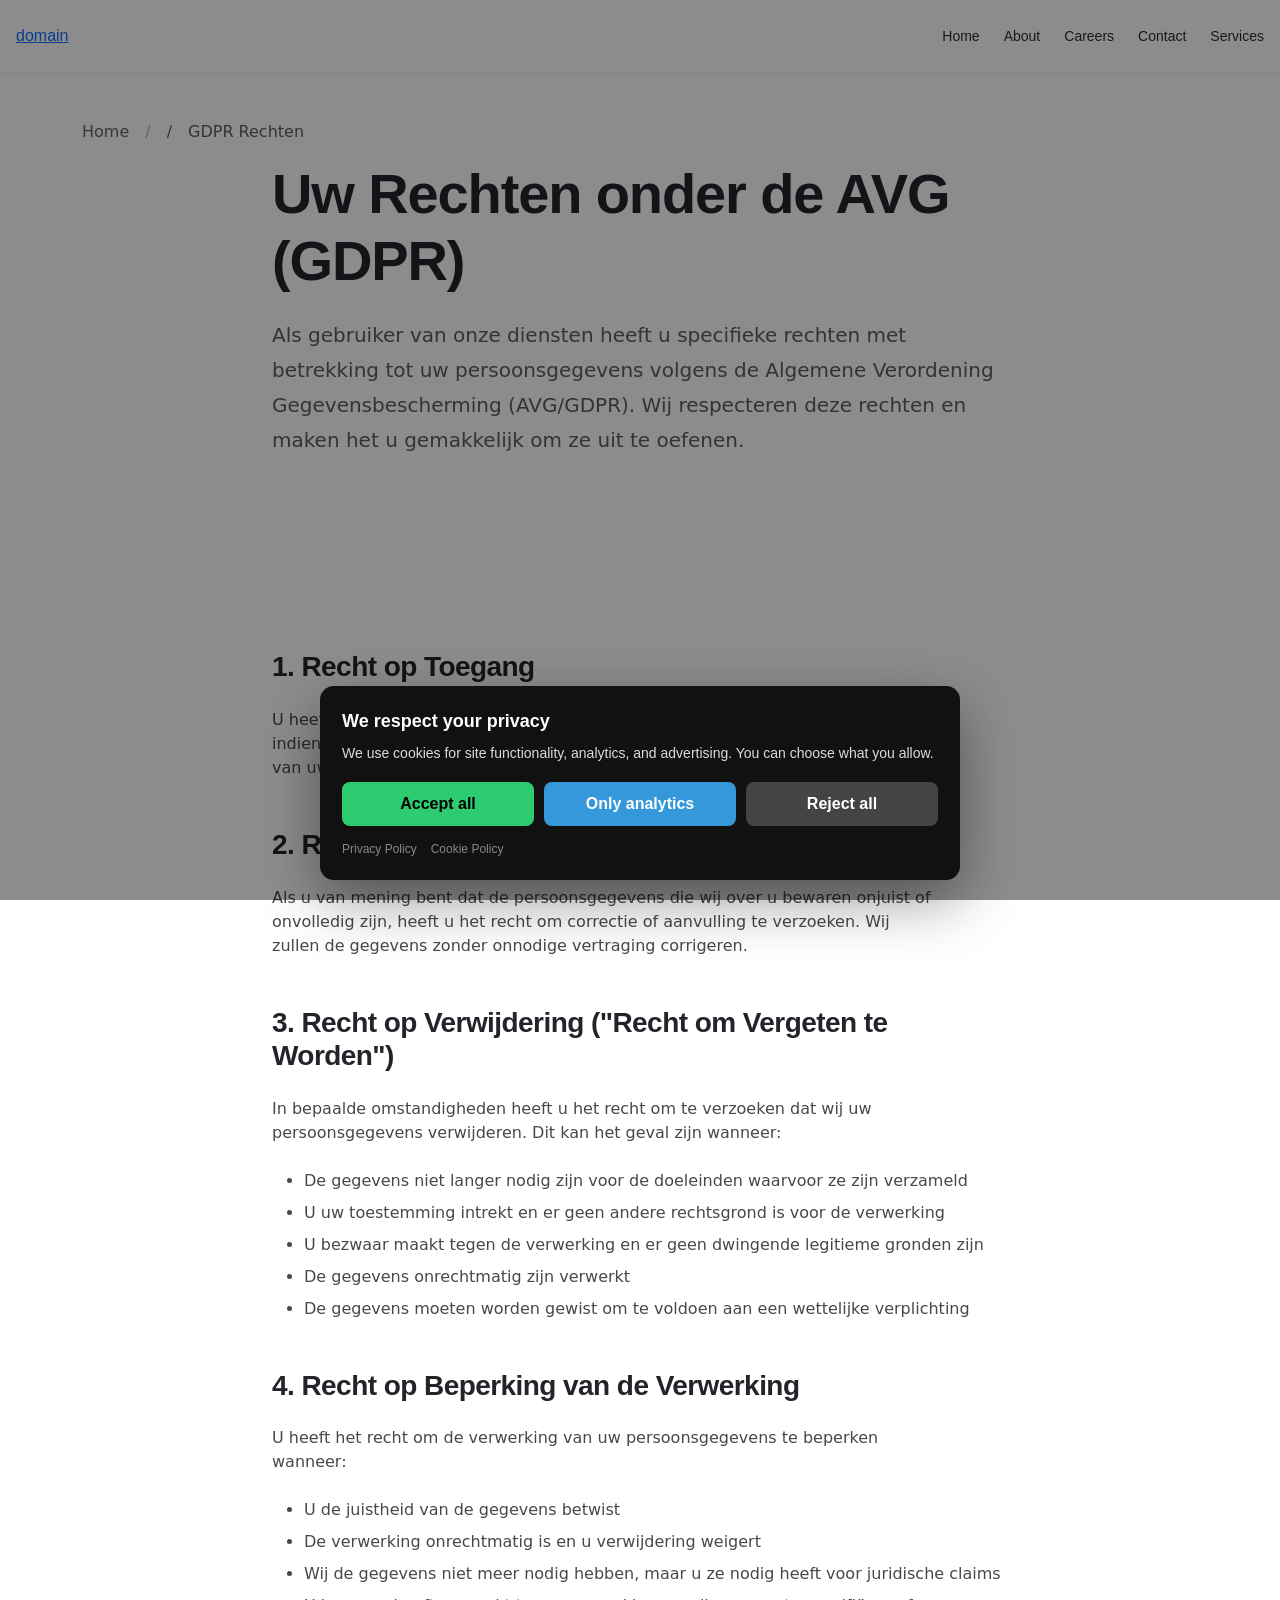
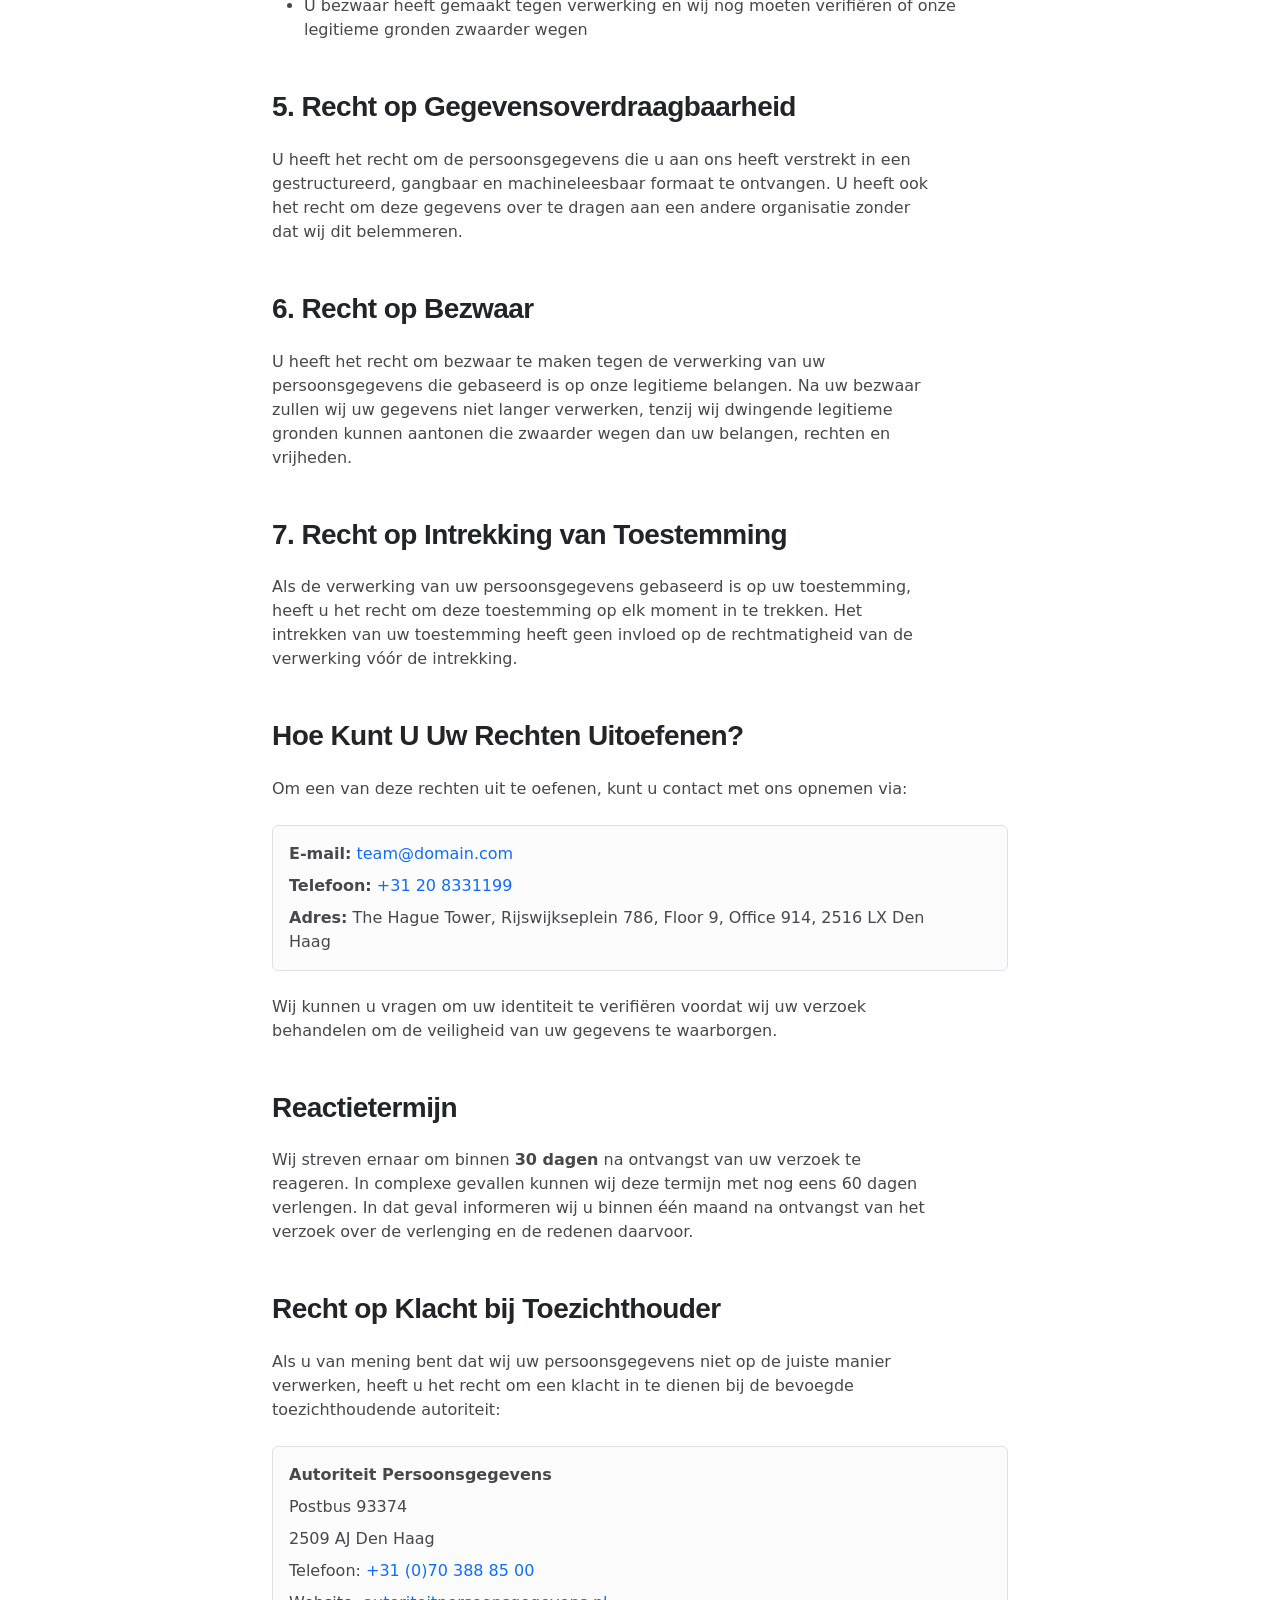
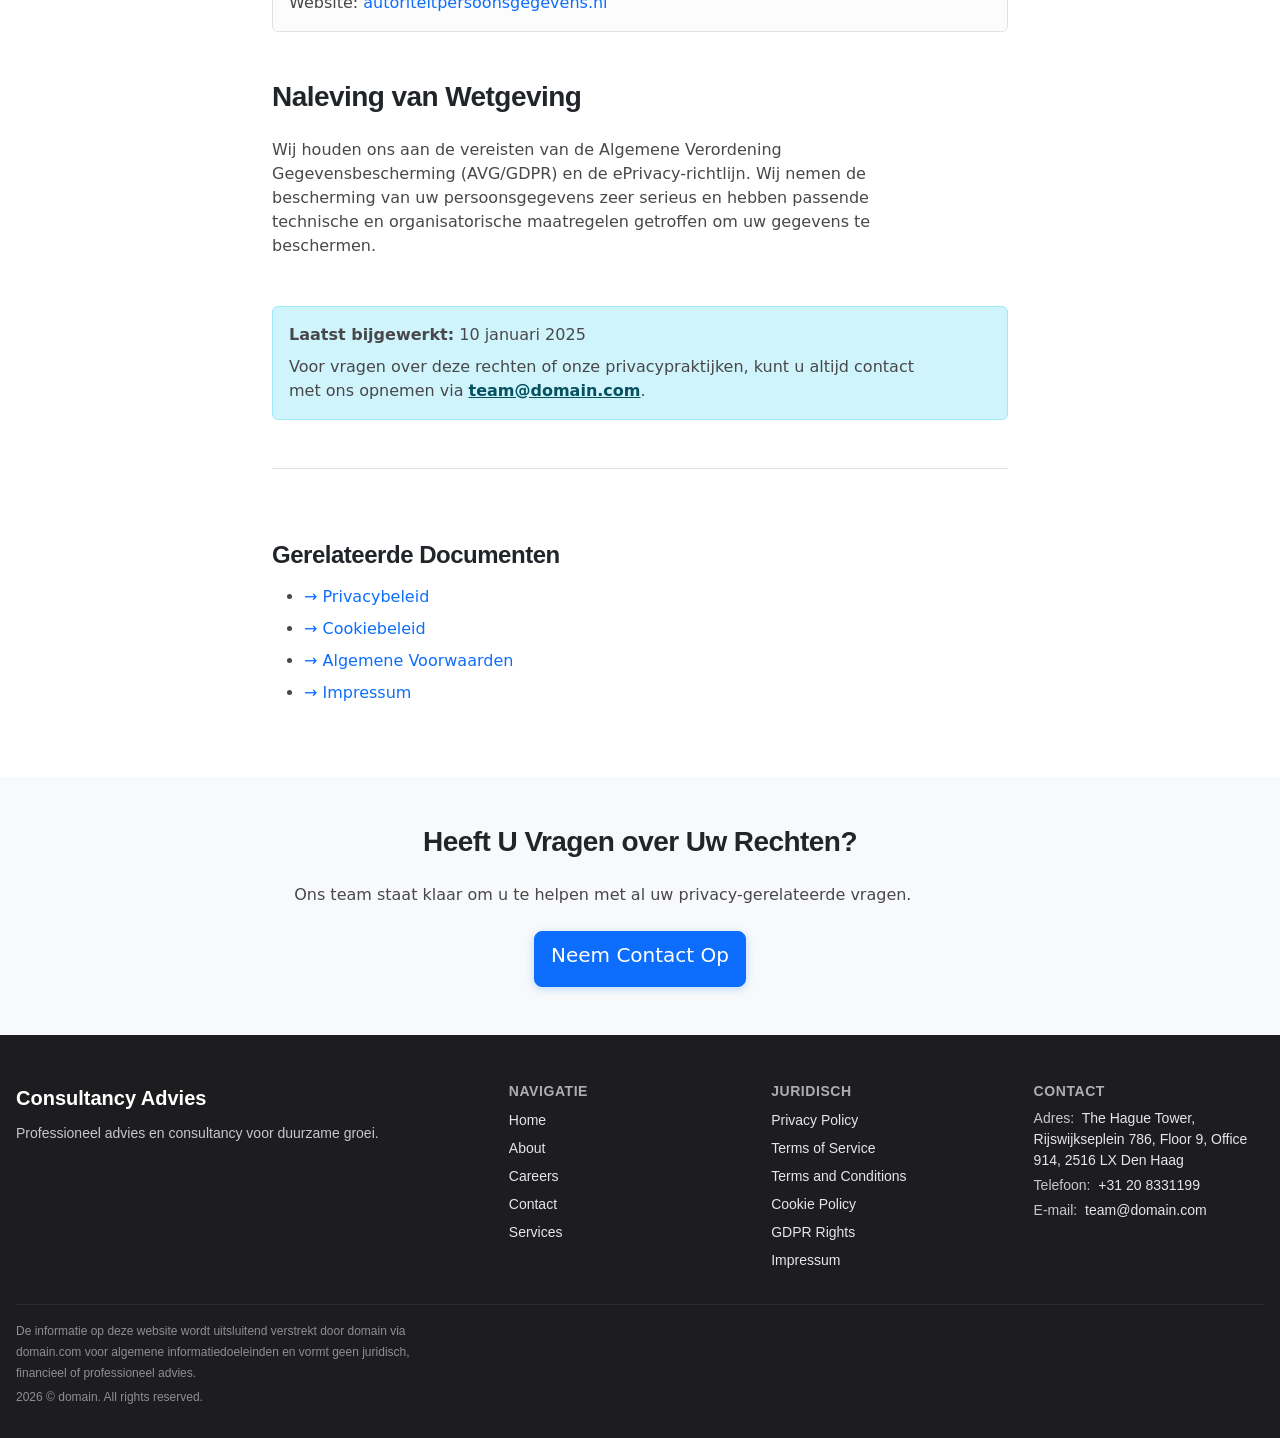
<file: gdpr-rights.html>
<!DOCTYPE html><html lang="nl"><head>
<script type="application/ld+json">
{
  "@context": "https://schema.org",
  "@graph": [
    {
      "@type": "Organization",
      "@id": "https://domain.com/#org",
      "name": "domain",
      "url": "https://domain.com",
      "email": "team@domain.com",
      "telephone": "+31 20 8331199",
      "address": {
        "@type": "PostalAddress",
        "streetAddress": "The Hague Tower, Rijswijkseplein 786, Floor 9, Office 914, 2516 LX Den Haag"
      },
      "contactPoint": {
        "@type": "ContactPoint",
        "contactType": "customer support",
        "email": "team@domain.com",
        "telephone": "+31 20 8331199"
      }
    },
    {
      "@type": "WebSite",
      "@id": "https://domain.com/#website",
      "url": "https://domain.com",
      "name": "domain",
      "publisher": {
        "@id": "https://domain.com/#org"
      }
    },
    {
      "@type": "WebPage",
      "@id": "https://domain.com/gdpr-rights.html#webpage",
      "url": "https://domain.com/gdpr-rights.html",
      "name": "GDPR Rechten - Uw Privacy Rechten | domain.com",
      "isPartOf": {
        "@id": "https://domain.com/#website"
      },
      "about": {
        "@id": "https://domain.com/#org"
      },
      "inLanguage": "nl",
      "description": "Leer meer over uw rechten onder de Algemene Verordening Gegevensbescherming (AVG/GDPR). Toegang, correctie, verwijdering en meer."
    },
    {
      "@type": "BreadcrumbList",
      "@id": "https://domain.com/gdpr-rights.html#breadcrumbs",
      "itemListElement": [
        {
          "@type": "ListItem",
          "position": 1,
          "name": "Home",
          "item": "https://domain.com"
        },
        {
          "@type": "ListItem",
          "position": 2,
          "name": "Gdpr Rights.Html",
          "item": "https://domain.com/gdpr-rights.html"
        }
      ]
    }
  ]
}
</script>
  <meta charset="UTF-8">
  <meta name="viewport" content="width=device-width, initial-scale=1.0">
  <title>GDPR Rechten - Uw Privacy Rechten | domain.com</title>
  <meta name="description" content="Leer meer over uw rechten onder de Algemene Verordening Gegevensbescherming (AVG/GDPR). Toegang, correctie, verwijdering en meer.">
  <meta property="og:title" content="GDPR Rechten - Uw Privacy Rechten">
  <meta property="og:description" content="Ontdek uw rechten onder de AVG/GDPR en hoe u deze kunt uitoefenen.">
  <meta property="og:type" content="website">
  <meta property="og:url" content="https://domain.com/gdpr-rights.html">
  <link rel="canonical" href="https://domain.com/gdpr-rights.html">
  <link rel="stylesheet" href="style.css">
  <link rel="icon" type="image/png" href="/favicon.png">
  <link rel="apple-touch-icon" href="/apple-touch-icon.png">
   <link rel="stylesheet" href="https://cdn.jsdelivr.net/npm/bootstrap@5.3.3/dist/css/bootstrap.min.css" integrity="sha384-QWTKZyjpPEjISv5WaRU9OFeRpok6YctnYmDr5pNlyT2bRjXh0JMhjY6hW+ALEwIH" crossorigin="anonymous">
  <link rel="stylesheet" href="https://unpkg.com/aos@2.3.4/dist/aos.css">
<link rel="stylesheet" href="./header-footer.css">
<link rel="stylesheet" href="./consent.css">
<script src="./consent.js"></script>
</head>
 <body>
<header class="dr-header" data-dr-variant="v1">
  <div class="dr-header-inner">
    <a class="dr-logo" href="./index.html" aria-label="domain">domain</a>

    <nav class="dr-nav" aria-label="Primary navigation">
      <ul class="dr-nav-list">
        <li class="dr-nav-item"><a class="dr-nav-link" href="./index.html">Home</a></li><li class="dr-nav-item"><a class="dr-nav-link" href="./about.html">About</a></li><li class="dr-nav-item"><a class="dr-nav-link" href="./careers.html">Careers</a></li><li class="dr-nav-item"><a class="dr-nav-link" href="./contact.html">Contact</a></li><li class="dr-nav-item"><a class="dr-nav-link" href="./services.html">Services</a></li>
      </ul>
    </nav>

    <button class="dr-burger" type="button" aria-label="Toggle menu" aria-expanded="false" aria-controls="dr-mobile-menu">
      <span></span><span></span><span></span>
    </button>
  </div>
</header>
<nav class="dr-mobile-menu" id="dr-mobile-menu" aria-label="Mobile navigation">
  <ul class="dr-mobile-nav-list">
    <li class="dr-nav-item"><a class="dr-nav-link" href="./index.html">Home</a></li><li class="dr-nav-item"><a class="dr-nav-link" href="./about.html">About</a></li><li class="dr-nav-item"><a class="dr-nav-link" href="./careers.html">Careers</a></li><li class="dr-nav-item"><a class="dr-nav-link" href="./contact.html">Contact</a></li><li class="dr-nav-item"><a class="dr-nav-link" href="./services.html">Services</a></li>
  </ul>
</nav>

  <a href="#main-content" class="u-visually-hidden">Spring naar hoofdinhoud</a>
  <main id="main-content">
   <section class="l-section py-4 py-md-5" style="scroll-margin-top: 64px;">
    <div class="container">
     <nav aria-label="breadcrumb">
      <ol class="breadcrumb">
       <li class="breadcrumb-item"><a href="index.html">Home</a></li>
       <li class="breadcrumb-item active" aria-current="page">GDPR Rechten</li>
      </ol>
     </nav>
     <div class="row">
      <div class="col-lg-8 mx-auto">
       <h1 class="display-4 fw-bold mb-4">Uw Rechten onder de AVG (GDPR)</h1>
       <p class="lead text-muted mb-5">Als gebruiker van onze diensten heeft u specifieke rechten met betrekking tot uw persoonsgegevens volgens de Algemene Verordening Gegevensbescherming (AVG/GDPR). Wij respecteren deze rechten en maken het u gemakkelijk om ze uit te oefenen.</p>
      </div>
     </div>
    </div>
   </section>
   <section class="l-section py-4 py-md-5 bg-white">
    <div class="container">
     <div class="row">
      <div class="col-lg-8 mx-auto">
       <article class="gdpr-rights-content">
        <h2 class="h3 fw-bold mb-4">1. Recht op Toegang</h2>
        <p class="mb-4">U heeft het recht om te weten of wij persoonsgegevens van u verwerken en, indien dit het cas is, om toegang te krijgen tot deze gegevens. U kunt een kopie van uw persoonsgegevens opvragen die wij over u bewaren.</p>
        <h2 class="h3 fw-bold mb-4 mt-5">2. Recht op Rectificatie</h2>
        <p class="mb-4">Als u van mening bent dat de persoonsgegevens die wij over u bewaren onjuist of onvolledig zijn, heeft u het recht om correctie of aanvulling te verzoeken. Wij zullen de gegevens zonder onnodige vertraging corrigeren.</p>
        <h2 class="h3 fw-bold mb-4 mt-5">3. Recht op Verwijdering ("Recht om Vergeten te Worden")</h2>
        <p class="mb-4">In bepaalde omstandigheden heeft u het recht om te verzoeken dat wij uw persoonsgegevens verwijderen. Dit kan het geval zijn wanneer:</p>
        <ul class="mb-4">
         <li>De gegevens niet langer nodig zijn voor de doeleinden waarvoor ze zijn verzameld</li>
         <li>U uw toestemming intrekt en er geen andere rechtsgrond is voor de verwerking</li>
         <li>U bezwaar maakt tegen de verwerking en er geen dwingende legitieme gronden zijn</li>
         <li>De gegevens onrechtmatig zijn verwerkt</li>
         <li>De gegevens moeten worden gewist om te voldoen aan een wettelijke verplichting</li>
        </ul>
        <h2 class="h3 fw-bold mb-4 mt-5">4. Recht op Beperking van de Verwerking</h2>
        <p class="mb-4">U heeft het recht om de verwerking van uw persoonsgegevens te beperken wanneer:</p>
        <ul class="mb-4">
         <li>U de juistheid van de gegevens betwist</li>
         <li>De verwerking onrechtmatig is en u verwijdering weigert</li>
         <li>Wij de gegevens niet meer nodig hebben, maar u ze nodig heeft voor juridische claims</li>
         <li>U bezwaar heeft gemaakt tegen verwerking en wij nog moeten verifiëren of onze legitieme gronden zwaarder wegen</li>
        </ul>
        <h2 class="h3 fw-bold mb-4 mt-5">5. Recht op Gegevensoverdraagbaarheid</h2>
        <p class="mb-4">U heeft het recht om de persoonsgegevens die u aan ons heeft verstrekt in een gestructureerd, gangbaar en machineleesbaar formaat te ontvangen. U heeft ook het recht om deze gegevens over te dragen aan een andere organisatie zonder dat wij dit belemmeren.</p>
        <h2 class="h3 fw-bold mb-4 mt-5">6. Recht op Bezwaar</h2>
        <p class="mb-4">U heeft het recht om bezwaar te maken tegen de verwerking van uw persoonsgegevens die gebaseerd is op onze legitieme belangen. Na uw bezwaar zullen wij uw gegevens niet langer verwerken, tenzij wij dwingende legitieme gronden kunnen aantonen die zwaarder wegen dan uw belangen, rechten en vrijheden.</p>
        <h2 class="h3 fw-bold mb-4 mt-5">7. Recht op Intrekking van Toestemming</h2>
        <p class="mb-4">Als de verwerking van uw persoonsgegevens gebaseerd is op uw toestemming, heeft u het recht om deze toestemming op elk moment in te trekken. Het intrekken van uw toestemming heeft geen invloed op de rechtmatigheid van de verwerking vóór de intrekking.</p>
        <h2 class="h3 fw-bold mb-4 mt-5">Hoe Kunt U Uw Rechten Uitoefenen?</h2>
        <p class="mb-4">Om een van deze rechten uit te oefenen, kunt u contact met ons opnemen via:</p>
        <div class="alert alert-light border mb-4" role="complementary">
         <p class="mb-2"><strong>E-mail:</strong> <a href="mailto:team@domain.com" class="text-decoration-none">team@domain.com</a></p>
         <p class="mb-2"><strong>Telefoon:</strong> <a href="tel:+31 20 8331199" class="text-decoration-none">+31 20 8331199</a></p>
         <p class="mb-0"><strong>Adres:</strong> The Hague Tower, Rijswijkseplein 786, Floor 9, Office 914, 2516 LX Den Haag</p>
        </div>
        <p class="mb-4">Wij kunnen u vragen om uw identiteit te verifiëren voordat wij uw verzoek behandelen om de veiligheid van uw gegevens te waarborgen.</p>
        <h2 class="h3 fw-bold mb-4 mt-5">Reactietermijn</h2>
        <p class="mb-4">Wij streven ernaar om binnen <strong>30 dagen</strong> na ontvangst van uw verzoek te reageren. In complexe gevallen kunnen wij deze termijn met nog eens 60 dagen verlengen. In dat geval informeren wij u binnen één maand na ontvangst van het verzoek over de verlenging en de redenen daarvoor.</p>
        <h2 class="h3 fw-bold mb-4 mt-5">Recht op Klacht bij Toezichthouder</h2>
        <p class="mb-4">Als u van mening bent dat wij uw persoonsgegevens niet op de juiste manier verwerken, heeft u het recht om een klacht in te dienen bij de bevoegde toezichthoudende autoriteit:</p>
        <div class="alert alert-light border mb-4" role="complementary">
         <p class="mb-2"><strong>Autoriteit Persoonsgegevens</strong></p>
         <p class="mb-2">Postbus 93374</p>
         <p class="mb-2">2509 AJ Den Haag</p>
         <p class="mb-2">Telefoon: <a href="tel:+31703888500" class="text-decoration-none">+31 (0)70 388 85 00</a></p>
         <p class="mb-0">Website: <a href="https://autoriteitpersoonsgegevens.nl" target="_blank" rel="noopener noreferrer" class="text-decoration-none">autoriteitpersoonsgegevens.nl</a></p>
        </div>
        <h2 class="h3 fw-bold mb-4 mt-5">Naleving van Wetgeving</h2>
        <p class="mb-4">Wij houden ons aan de vereisten van de Algemene Verordening Gegevensbescherming (AVG/GDPR) en de ePrivacy-richtlijn. Wij nemen de bescherming van uw persoonsgegevens zeer serieus en hebben passende technische en organisatorische maatregelen getroffen om uw gegevens te beschermen.</p>
        <div class="alert alert-info mt-5" role="note">
         <p class="mb-2"><strong>Laatst bijgewerkt:</strong> 10 januari 2025</p>
         <p class="mb-0">Voor vragen over deze rechten of onze privacypraktijken, kunt u altijd contact met ons opnemen via <a href="mailto:team@domain.com" class="alert-link">team@domain.com</a>.</p>
        </div>
        <div class="mt-5 pt-4 border-top">
         <h2 class="h4 fw-bold mb-3">Gerelateerde Documenten</h2>
         <ul class="list-unstyled">
          <li class="mb-2"><a href="privacy.html" class="text-decoration-none">→ Privacybeleid</a></li>
          <li class="mb-2"><a href="cookie_policy.html" class="text-decoration-none">→ Cookiebeleid</a></li>
          <li class="mb-2"><a href="terms_and_conditions.html" class="text-decoration-none">→ Algemene Voorwaarden</a></li>
          <li class="mb-2"><a href="impressum.html" class="text-decoration-none">→ Impressum</a></li>
         </ul>
        </div>
       </article>
      </div>
     </div>
    </div>
   </section>
   <section class="l-section py-5 bg-light">
    <div class="container">
     <div class="row">
      <div class="col-lg-8 mx-auto text-center">
       <h2 class="h3 fw-bold mb-4">Heeft U Vragen over Uw Rechten?</h2>
       <p class="mb-4">Ons team staat klaar om u te helpen met al uw privacy-gerelateerde vragen.</p>
       <a href="contact.html" class="c-button c-button--primary btn btn-primary btn-lg">Neem Contact Op</a>
      </div>
     </div>
    </div>
   </section>
  </main>
  <footer class="dr-footer" aria-label="Website footer">
  <div class="dr-footer-inner">
    <div class="dr-footer-top">
      <div class="dr-footer-brand-block">
        <div class="dr-footer-logo" aria-label="domain">
          <span class="dr-footer-logo-text">Consultancy Advies</span>
        </div>
        <p class="dr-footer-tagline">Professioneel advies en consultancy voor duurzame groei.</p>
      </div>
      <nav class="dr-footer-nav" aria-label="Hoofdnavigatie">
        <h2 class="dr-footer-heading">Navigatie</h2>
        <ul class="dr-footer-nav-list">
          <li class="dr-footer-nav-item"><a href="./index.html" class="dr-footer-link">Home</a></li>
          <li class="dr-footer-nav-item"><a href="./about.html" class="dr-footer-link">About</a></li>
          <li class="dr-footer-nav-item"><a href="./careers.html" class="dr-footer-link">Careers</a></li>
          <li class="dr-footer-nav-item"><a href="./contact.html" class="dr-footer-link">Contact</a></li>
          <li class="dr-footer-nav-item"><a href="./services.html" class="dr-footer-link">Services</a></li>
        </ul>
      </nav>
      <nav class="dr-footer-legal" aria-label="Juridische informatie">
        <h2 class="dr-footer-heading">Juridisch</h2>
        <ul class="dr-footer-legal-list">
          <li class="dr-footer-legal-item"><a href="./privacy.html" class="dr-footer-link">Privacy Policy</a></li>
          <li class="dr-footer-legal-item"><a href="./terms_of_services.html" class="dr-footer-link">Terms of Service</a></li>
          <li class="dr-footer-legal-item"><a href="./terms_and_conditions.html" class="dr-footer-link">Terms and Conditions</a></li>
          <li class="dr-footer-legal-item"><a href="./cookie_policy.html" class="dr-footer-link">Cookie Policy</a></li>
          <li class="dr-footer-legal-item"><a href="./gdpr-rights.html" class="dr-footer-link">GDPR Rights</a></li>
          <li class="dr-footer-legal-item"><a href="./impressum.html" class="dr-footer-link">Impressum</a></li>
        </ul>
      </nav>
      <section class="dr-footer-contact" aria-label="Contactgegevens">
        <h2 class="dr-footer-heading">Contact</h2>
        <div class="dr-footer-contact-block">
          <p class="dr-footer-contact-item dr-footer-contact-address"><span class="dr-footer-contact-label">Adres:</span> The Hague Tower, Rijswijkseplein 786, Floor 9, Office 914, 2516 LX Den Haag</p>
          <p class="dr-footer-contact-item"><span class="dr-footer-contact-label">Telefoon:</span> <a href="tel:+31 20 8331199" class="dr-footer-link">+31 20 8331199</a></p>
          <p class="dr-footer-contact-item"><span class="dr-footer-contact-label">E-mail:</span> <a href="mailto:team@domain.com" class="dr-footer-link">team@domain.com</a></p>
        </div>
      </section>
    </div>
    <div class="dr-footer-bottom">
      <p class="dr-footer-disclaimer">De informatie op deze website wordt uitsluitend verstrekt door domain via domain.com voor algemene informatiedoeleinden en vormt geen juridisch, financieel of professioneel advies.</p>
      <p class="dr-footer-meta"><span class="dr-year"></span> © domain. All rights reserved.</p>
    </div>
  </div>
</footer>
  
 
  
  

<script src="script.js" defer=""></script>
<script src="https://unpkg.com/aos@2.3.4/dist/aos.js"></script>
<script>
if (typeof AOS !== "undefined" && !window.__AOS_INITIALIZED__) {
  AOS.init({ once: true, duration: 700, easing: "ease-out-cubic" });
  window.__AOS_INITIALIZED__ = true;
}
</script>
<script src="./header-footer.js"></script>
</body></html>
</file>
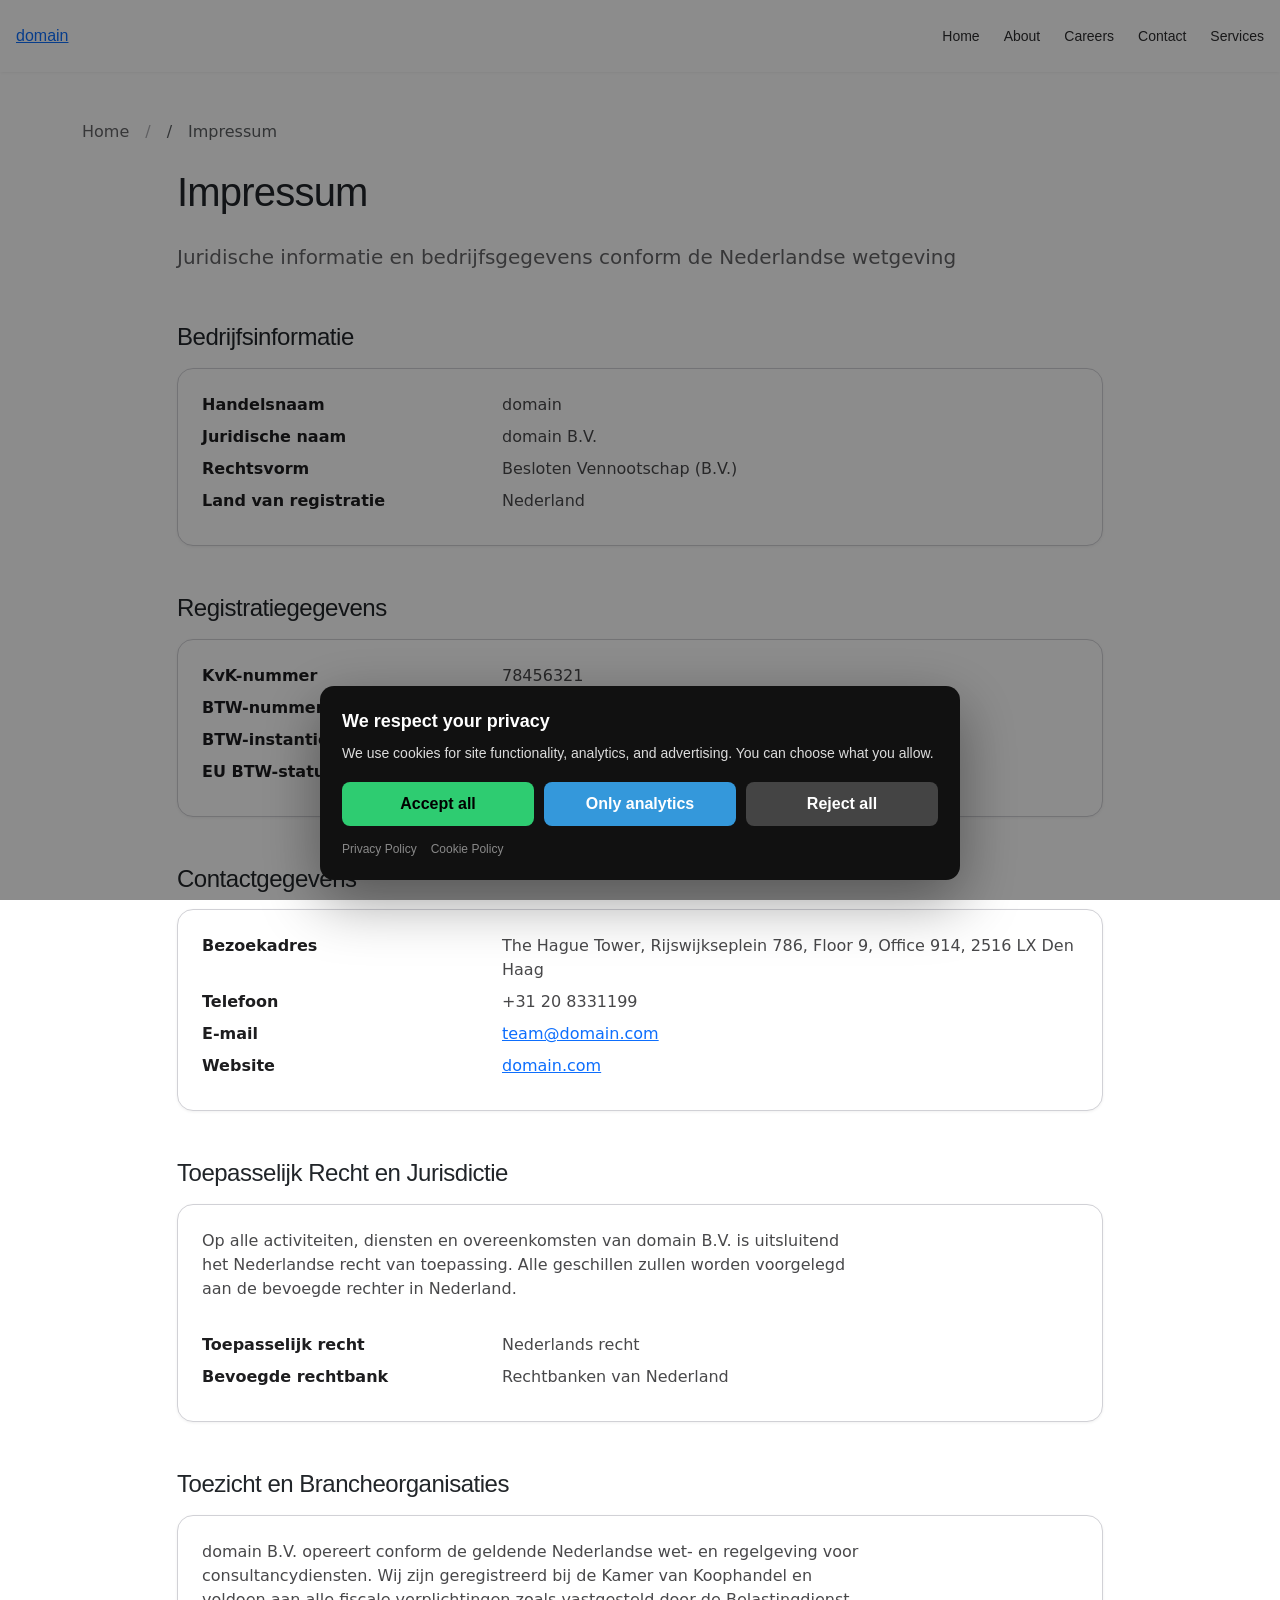
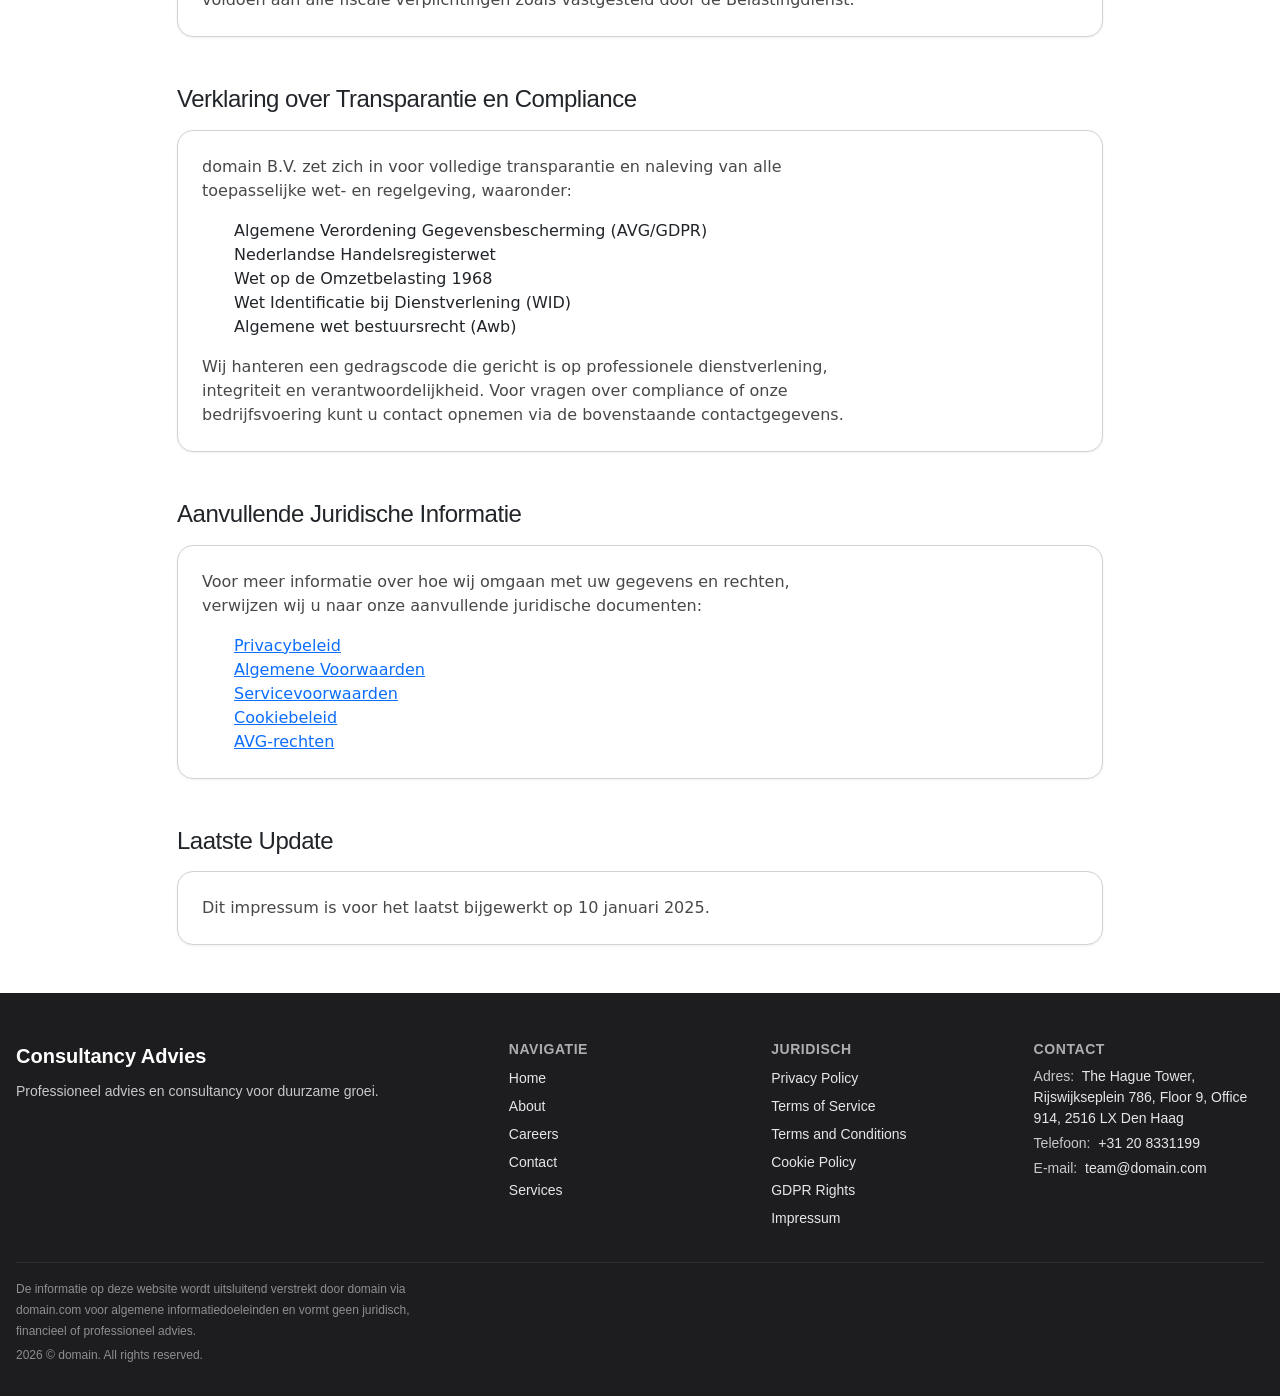
<file: impressum.html>
<!DOCTYPE html><html lang="nl"><head>
<script type="application/ld+json">
{
  "@context": "https://schema.org",
  "@graph": [
    {
      "@type": "Organization",
      "@id": "https://domain.com/#org",
      "name": "domain",
      "url": "https://domain.com",
      "email": "team@domain.com",
      "telephone": "+31 20 8331199",
      "address": {
        "@type": "PostalAddress",
        "streetAddress": "The Hague Tower, Rijswijkseplein 786, Floor 9, Office 914, 2516 LX Den Haag"
      },
      "contactPoint": {
        "@type": "ContactPoint",
        "contactType": "customer support",
        "email": "team@domain.com",
        "telephone": "+31 20 8331199"
      }
    },
    {
      "@type": "WebSite",
      "@id": "https://domain.com/#website",
      "url": "https://domain.com",
      "name": "domain",
      "publisher": {
        "@id": "https://domain.com/#org"
      }
    },
    {
      "@type": "WebPage",
      "@id": "https://domain.com/impressum.html#webpage",
      "url": "https://domain.com/impressum.html",
      "name": "Impressum - domain | Juridische Informatie",
      "isPartOf": {
        "@id": "https://domain.com/#website"
      },
      "about": {
        "@id": "https://domain.com/#org"
      },
      "inLanguage": "nl",
      "description": "Impressum en juridische informatie van domain. Volledige bedrijfsgegevens, registratie- en BTW-informatie conform Nederlandse wetgeving."
    },
    {
      "@type": "BreadcrumbList",
      "@id": "https://domain.com/impressum.html#breadcrumbs",
      "itemListElement": [
        {
          "@type": "ListItem",
          "position": 1,
          "name": "Home",
          "item": "https://domain.com"
        },
        {
          "@type": "ListItem",
          "position": 2,
          "name": "Impressum.Html",
          "item": "https://domain.com/impressum.html"
        }
      ]
    }
  ]
}
</script>
  <meta charset="UTF-8">
  <meta name="viewport" content="width=device-width, initial-scale=1.0">
  <title>Impressum - domain | Juridische Informatie</title>
  <meta name="description" content="Impressum en juridische informatie van domain. Volledige bedrijfsgegevens, registratie- en BTW-informatie conform Nederlandse wetgeving.">
  <meta property="og:title" content="Impressum - domain">
  <meta property="og:description" content="Juridische informatie en bedrijfsgegevens van domain conform Nederlandse wetgeving.">
  <meta property="og:type" content="website">
  <meta property="og:url" content="https://domain.com/impressum.html">
  <link rel="canonical" href="https://domain.com/impressum.html">
  <link rel="stylesheet" href="style.css">
  <link rel="icon" type="image/png" href="/favicon.png">
  <link rel="apple-touch-icon" href="/apple-touch-icon.png">
   <link rel="stylesheet" href="https://cdn.jsdelivr.net/npm/bootstrap@5.3.3/dist/css/bootstrap.min.css" integrity="sha384-QWTKZyjpPEjISv5WaRU9OFeRpok6YctnYmDr5pNlyT2bRjXh0JMhjY6hW+ALEwIH" crossorigin="anonymous">
  <link rel="stylesheet" href="https://unpkg.com/aos@2.3.4/dist/aos.css">
<link rel="stylesheet" href="./header-footer.css">
<link rel="stylesheet" href="./consent.css">
<script src="./consent.js"></script>
</head>
 <body>
<header class="dr-header" data-dr-variant="v1">
  <div class="dr-header-inner">
    <a class="dr-logo" href="./index.html" aria-label="domain">domain</a>

    <nav class="dr-nav" aria-label="Primary navigation">
      <ul class="dr-nav-list">
        <li class="dr-nav-item"><a class="dr-nav-link" href="./index.html">Home</a></li><li class="dr-nav-item"><a class="dr-nav-link" href="./about.html">About</a></li><li class="dr-nav-item"><a class="dr-nav-link" href="./careers.html">Careers</a></li><li class="dr-nav-item"><a class="dr-nav-link" href="./contact.html">Contact</a></li><li class="dr-nav-item"><a class="dr-nav-link" href="./services.html">Services</a></li>
      </ul>
    </nav>

    <button class="dr-burger" type="button" aria-label="Toggle menu" aria-expanded="false" aria-controls="dr-mobile-menu">
      <span></span><span></span><span></span>
    </button>
  </div>
</header>
<nav class="dr-mobile-menu" id="dr-mobile-menu" aria-label="Mobile navigation">
  <ul class="dr-mobile-nav-list">
    <li class="dr-nav-item"><a class="dr-nav-link" href="./index.html">Home</a></li><li class="dr-nav-item"><a class="dr-nav-link" href="./about.html">About</a></li><li class="dr-nav-item"><a class="dr-nav-link" href="./careers.html">Careers</a></li><li class="dr-nav-item"><a class="dr-nav-link" href="./contact.html">Contact</a></li><li class="dr-nav-item"><a class="dr-nav-link" href="./services.html">Services</a></li>
  </ul>
</nav>

  <a href="#main-content" class="u-visually-hidden">Spring naar hoofdinhoud</a>
  <main id="main-content" class="l-section py-5">
   <div class="container">
    <nav aria-label="breadcrumb" class="mb-4">
     <ol class="breadcrumb">
      <li class="breadcrumb-item"><a href="index.html">Home</a></li>
      <li class="breadcrumb-item active" aria-current="page">Impressum</li>
     </ol>
    </nav>
    <div class="row justify-content-center">
     <div class="col-12 col-lg-10">
      <h1 class="mb-4">Impressum</h1>
      <p class="lead mb-5">Juridische informatie en bedrijfsgegevens conform de Nederlandse wetgeving</p>
      <section class="mb-5">
       <h2 class="h4 mb-3">Bedrijfsinformatie</h2>
       <div class="c-card p-4">
        <dl class="row mb-0">
         <dt class="col-sm-4 mb-2">Handelsnaam</dt>
         <dd class="col-sm-8 mb-2">domain</dd>
         <dt class="col-sm-4 mb-2">Juridische naam</dt>
         <dd class="col-sm-8 mb-2">domain B.V.</dd>
         <dt class="col-sm-4 mb-2">Rechtsvorm</dt>
         <dd class="col-sm-8 mb-2">Besloten Vennootschap (B.V.)</dd>
         <dt class="col-sm-4 mb-2">Land van registratie</dt>
         <dd class="col-sm-8 mb-2">Nederland</dd>
        </dl>
       </div>
      </section>
      <section class="mb-5">
       <h2 class="h4 mb-3">Registratiegegevens</h2>
       <div class="c-card p-4">
        <dl class="row mb-0">
         <dt class="col-sm-4 mb-2">KvK-nummer</dt>
         <dd class="col-sm-8 mb-2">78456321</dd>
         <dt class="col-sm-4 mb-2">BTW-nummer</dt>
         <dd class="col-sm-8 mb-2">NL862147539B01</dd>
         <dt class="col-sm-4 mb-2">BTW-instantie</dt>
         <dd class="col-sm-8 mb-2">Belastingdienst Nederland</dd>
         <dt class="col-sm-4 mb-2">EU BTW-status</dt>
         <dd class="col-sm-8 mb-2">Actief geregistreerd</dd>
        </dl>
       </div>
      </section>
      <section class="mb-5">
       <h2 class="h4 mb-3">Contactgegevens</h2>
       <div class="c-card p-4">
        <dl class="row mb-0">
         <dt class="col-sm-4 mb-2">Bezoekadres</dt>
         <dd class="col-sm-8 mb-2">The Hague Tower, Rijswijkseplein 786, Floor 9, Office 914, 2516 LX Den Haag</dd>
         <dt class="col-sm-4 mb-2">Telefoon</dt>
         <dd class="col-sm-8 mb-2">+31 20 8331199</dd>
         <dt class="col-sm-4 mb-2">E-mail</dt>
         <dd class="col-sm-8 mb-2">
          <a href="mailto:team@domain.com">team@domain.com</a>
         </dd>
         <dt class="col-sm-4 mb-2">Website</dt>
         <dd class="col-sm-8 mb-2">
          <a href="https://domain.com">domain.com</a>
         </dd>
        </dl>
       </div>
      </section>
      <section class="mb-5">
       <h2 class="h4 mb-3">Toepasselijk Recht en Jurisdictie</h2>
       <div class="c-card p-4">
        <p>Op alle activiteiten, diensten en overeenkomsten van domain B.V. is uitsluitend het Nederlandse recht van toepassing. Alle geschillen zullen worden voorgelegd aan de bevoegde rechter in Nederland.</p>
        <dl class="row mb-0 mt-3">
         <dt class="col-sm-4 mb-2">Toepasselijk recht</dt>
         <dd class="col-sm-8 mb-2">Nederlands recht</dd>
         <dt class="col-sm-4 mb-2">Bevoegde rechtbank</dt>
         <dd class="col-sm-8 mb-2">Rechtbanken van Nederland</dd>
        </dl>
       </div>
      </section>
      <section class="mb-5">
       <h2 class="h4 mb-3">Toezicht en Brancheorganisaties</h2>
       <div class="c-card p-4">
        <p>domain B.V. opereert conform de geldende Nederlandse wet- en regelgeving voor consultancydiensten. Wij zijn geregistreerd bij de Kamer van Koophandel en voldoen aan alle fiscale verplichtingen zoals vastgesteld door de Belastingdienst.</p>
       </div>
      </section>
      <section class="mb-5">
       <h2 class="h4 mb-3">Verklaring over Transparantie en Compliance</h2>
       <div class="c-card p-4">
        <p class="mb-3">domain B.V. zet zich in voor volledige transparantie en naleving van alle toepasselijke wet- en regelgeving, waaronder:</p>
        <ul class="mb-3">
         <li>Algemene Verordening Gegevensbescherming (AVG/GDPR)</li>
         <li>Nederlandse Handelsregisterwet</li>
         <li>Wet op de Omzetbelasting 1968</li>
         <li>Wet Identificatie bij Dienstverlening (WID)</li>
         <li>Algemene wet bestuursrecht (Awb)</li>
        </ul>
        <p class="mb-0">Wij hanteren een gedragscode die gericht is op professionele dienstverlening, integriteit en verantwoordelijkheid. Voor vragen over compliance of onze bedrijfsvoering kunt u contact opnemen via de bovenstaande contactgegevens.</p>
       </div>
      </section>
      <section class="mb-5">
       <h2 class="h4 mb-3">Aanvullende Juridische Informatie</h2>
       <div class="c-card p-4">
        <p class="mb-3">Voor meer informatie over hoe wij omgaan met uw gegevens en rechten, verwijzen wij u naar onze aanvullende juridische documenten:</p>
        <ul class="mb-0">
         <li><a href="privacy.html">Privacybeleid</a></li>
         <li><a href="terms_and_conditions.html">Algemene Voorwaarden</a></li>
         <li><a href="terms_of_services.html">Servicevoorwaarden</a></li>
         <li><a href="cookie_policy.html">Cookiebeleid</a></li>
         <li><a href="gdpr-rights.html">AVG-rechten</a></li>
        </ul>
       </div>
      </section>
      <section>
       <h2 class="h4 mb-3">Laatste Update</h2>
       <div class="c-card p-4">
        <p class="mb-0">Dit impressum is voor het laatst bijgewerkt op <time datetime="2025-01-10">10 januari 2025</time>.</p>
       </div>
      </section>
     </div>
    </div>
   </div>
  </main>
  <footer class="dr-footer" aria-label="Website footer">
  <div class="dr-footer-inner">
    <div class="dr-footer-top">
      <div class="dr-footer-brand-block">
        <div class="dr-footer-logo" aria-label="domain">
          <span class="dr-footer-logo-text">Consultancy Advies</span>
        </div>
        <p class="dr-footer-tagline">Professioneel advies en consultancy voor duurzame groei.</p>
      </div>
      <nav class="dr-footer-nav" aria-label="Hoofdnavigatie">
        <h2 class="dr-footer-heading">Navigatie</h2>
        <ul class="dr-footer-nav-list">
          <li class="dr-footer-nav-item"><a href="./index.html" class="dr-footer-link">Home</a></li>
          <li class="dr-footer-nav-item"><a href="./about.html" class="dr-footer-link">About</a></li>
          <li class="dr-footer-nav-item"><a href="./careers.html" class="dr-footer-link">Careers</a></li>
          <li class="dr-footer-nav-item"><a href="./contact.html" class="dr-footer-link">Contact</a></li>
          <li class="dr-footer-nav-item"><a href="./services.html" class="dr-footer-link">Services</a></li>
        </ul>
      </nav>
      <nav class="dr-footer-legal" aria-label="Juridische informatie">
        <h2 class="dr-footer-heading">Juridisch</h2>
        <ul class="dr-footer-legal-list">
          <li class="dr-footer-legal-item"><a href="./privacy.html" class="dr-footer-link">Privacy Policy</a></li>
          <li class="dr-footer-legal-item"><a href="./terms_of_services.html" class="dr-footer-link">Terms of Service</a></li>
          <li class="dr-footer-legal-item"><a href="./terms_and_conditions.html" class="dr-footer-link">Terms and Conditions</a></li>
          <li class="dr-footer-legal-item"><a href="./cookie_policy.html" class="dr-footer-link">Cookie Policy</a></li>
          <li class="dr-footer-legal-item"><a href="./gdpr-rights.html" class="dr-footer-link">GDPR Rights</a></li>
          <li class="dr-footer-legal-item"><a href="./impressum.html" class="dr-footer-link">Impressum</a></li>
        </ul>
      </nav>
      <section class="dr-footer-contact" aria-label="Contactgegevens">
        <h2 class="dr-footer-heading">Contact</h2>
        <div class="dr-footer-contact-block">
          <p class="dr-footer-contact-item dr-footer-contact-address"><span class="dr-footer-contact-label">Adres:</span> The Hague Tower, Rijswijkseplein 786, Floor 9, Office 914, 2516 LX Den Haag</p>
          <p class="dr-footer-contact-item"><span class="dr-footer-contact-label">Telefoon:</span> <a href="tel:+31 20 8331199" class="dr-footer-link">+31 20 8331199</a></p>
          <p class="dr-footer-contact-item"><span class="dr-footer-contact-label">E-mail:</span> <a href="mailto:team@domain.com" class="dr-footer-link">team@domain.com</a></p>
        </div>
      </section>
    </div>
    <div class="dr-footer-bottom">
      <p class="dr-footer-disclaimer">De informatie op deze website wordt uitsluitend verstrekt door domain via domain.com voor algemene informatiedoeleinden en vormt geen juridisch, financieel of professioneel advies.</p>
      <p class="dr-footer-meta"><span class="dr-year"></span> © domain. All rights reserved.</p>
    </div>
  </div>
</footer>
  
 
  
  

<script src="script.js" defer=""></script>
<script src="https://unpkg.com/aos@2.3.4/dist/aos.js"></script>
<script>
if (typeof AOS !== "undefined" && !window.__AOS_INITIALIZED__) {
  AOS.init({ once: true, duration: 700, easing: "ease-out-cubic" });
  window.__AOS_INITIALIZED__ = true;
}
</script>
<script src="./header-footer.js"></script>
</body></html>
</file>
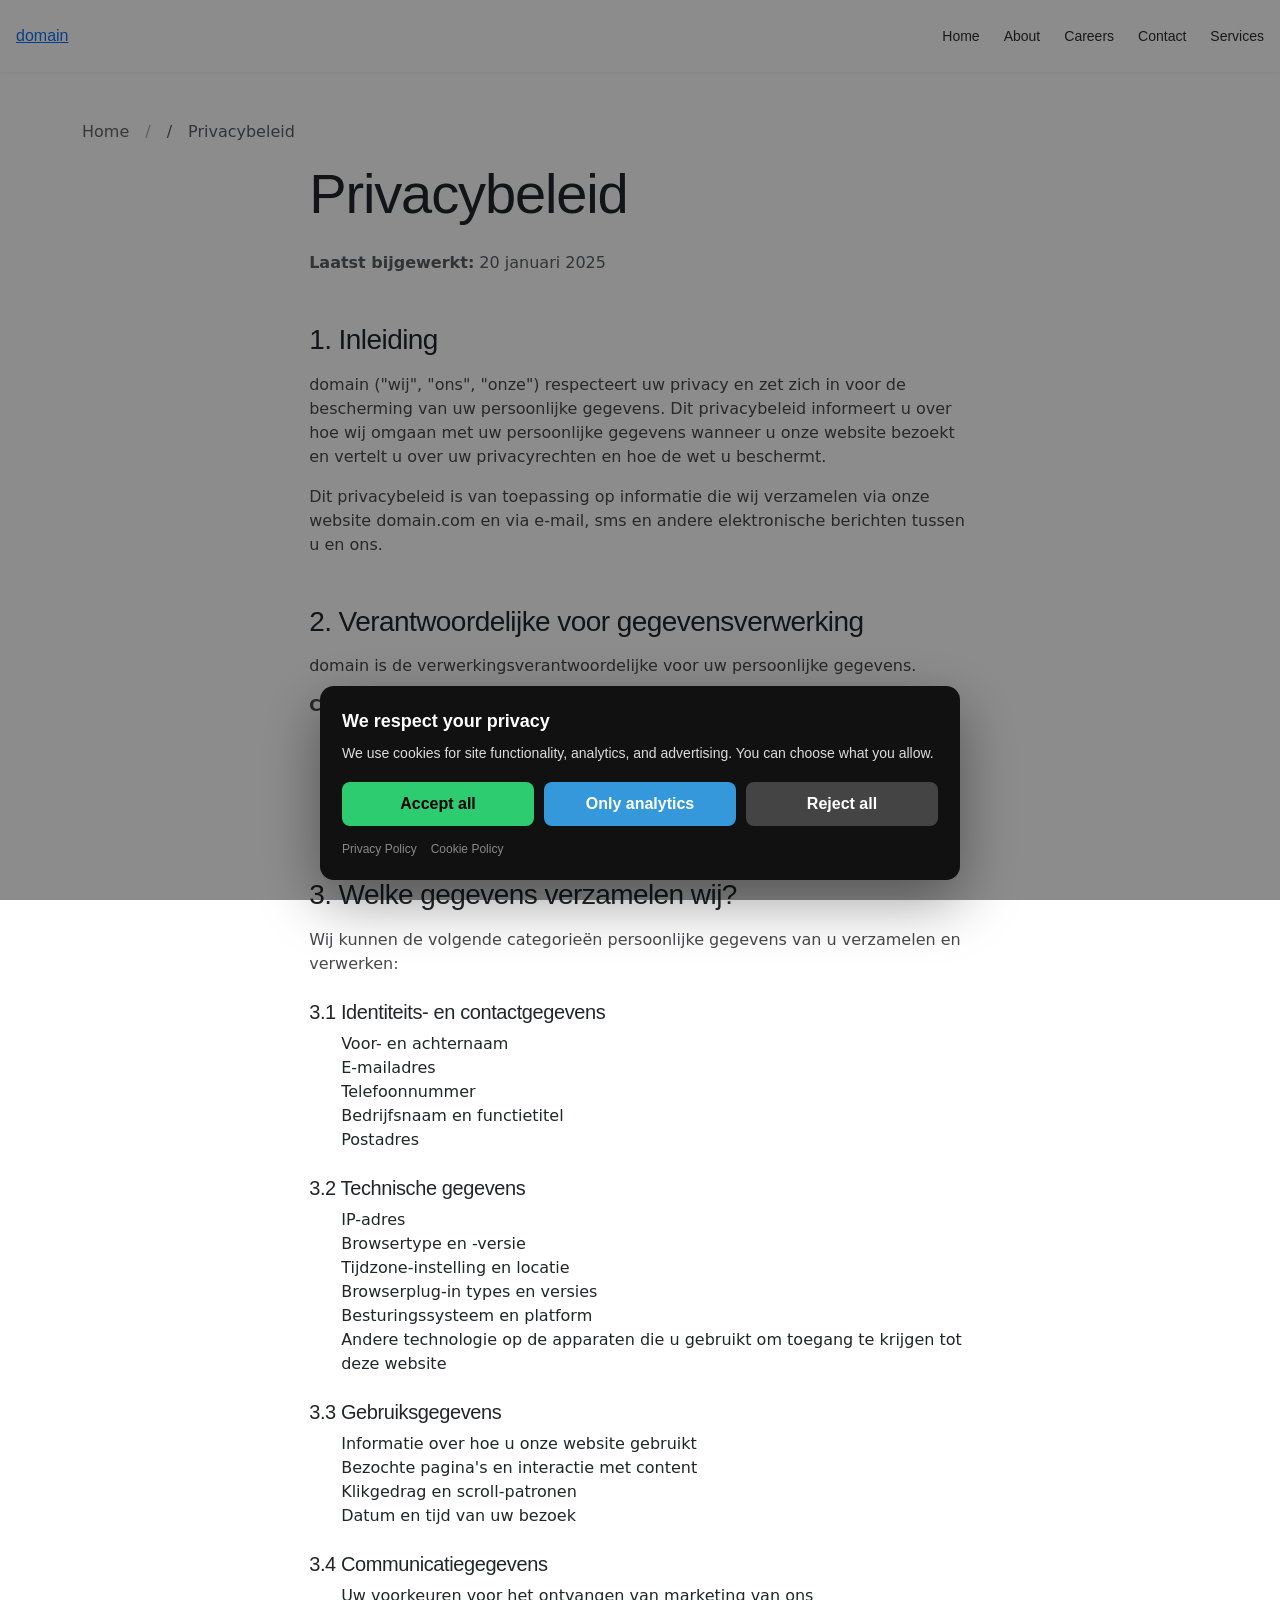
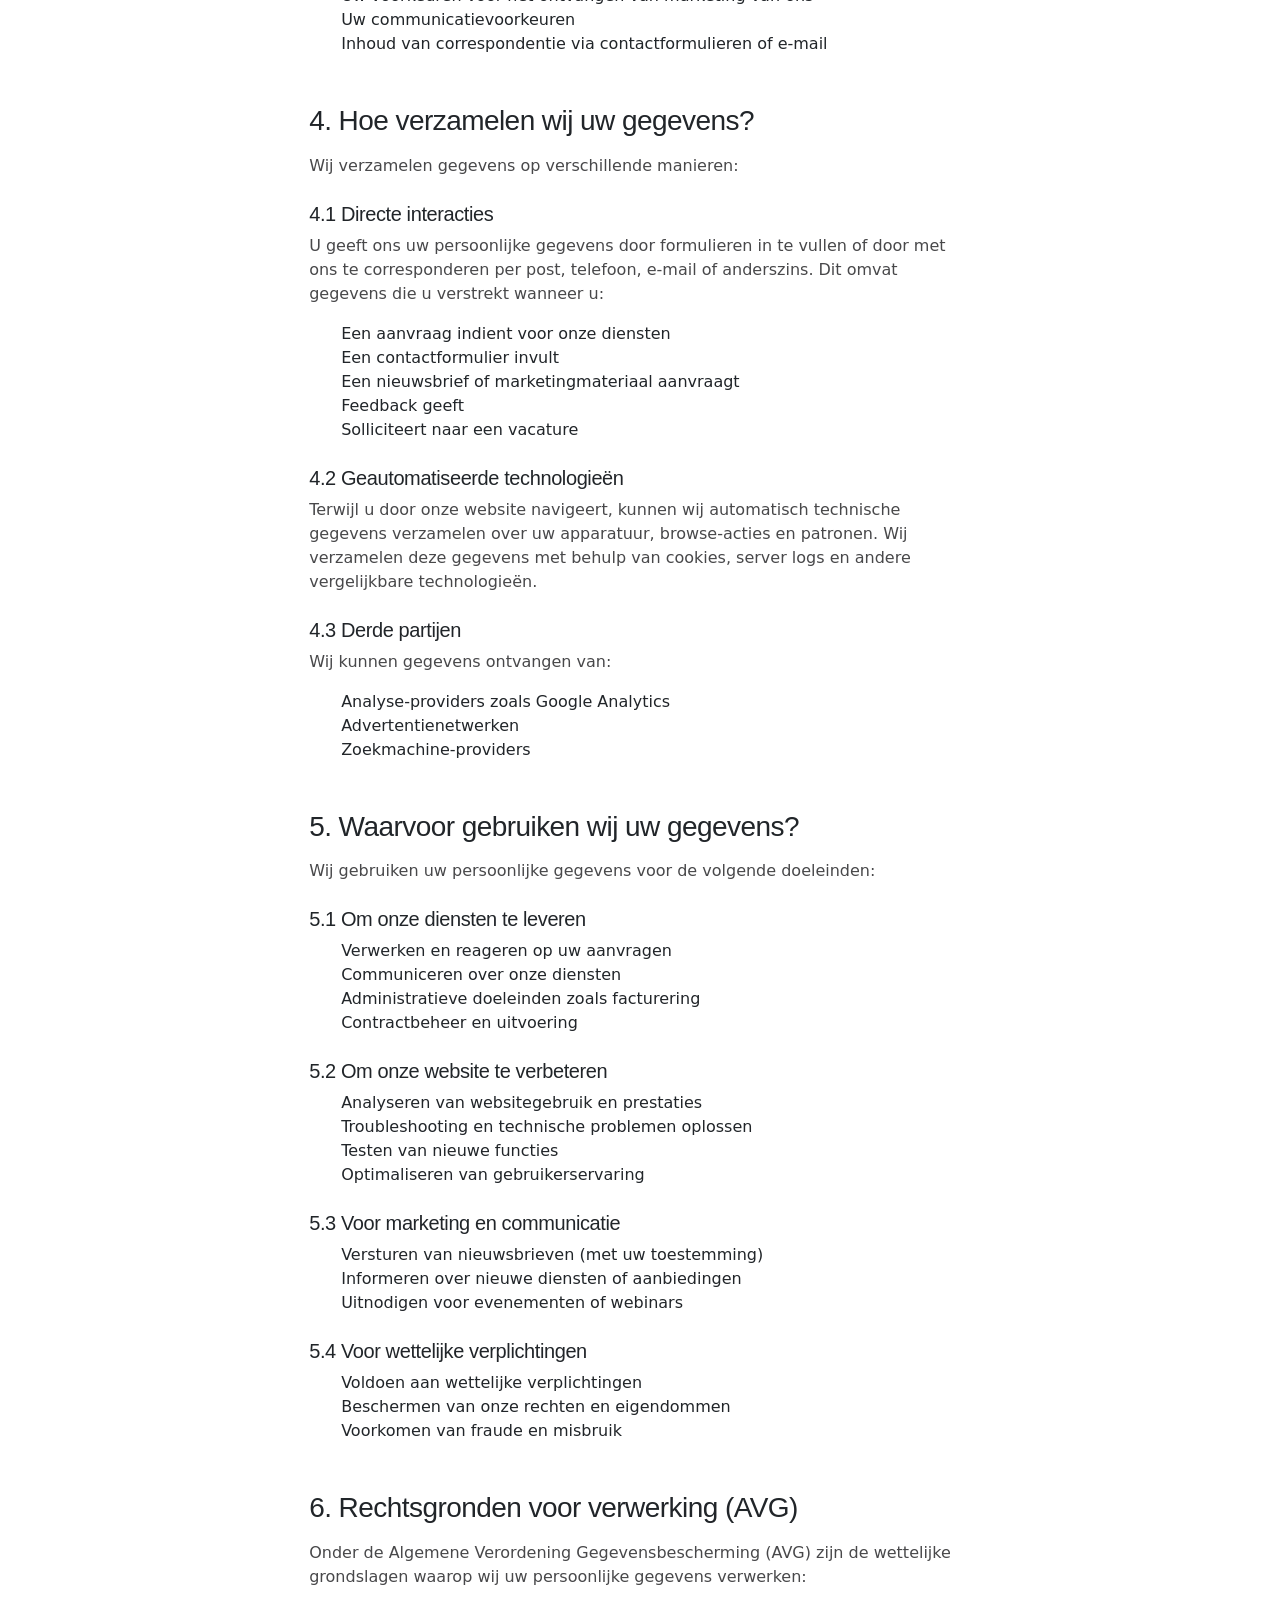
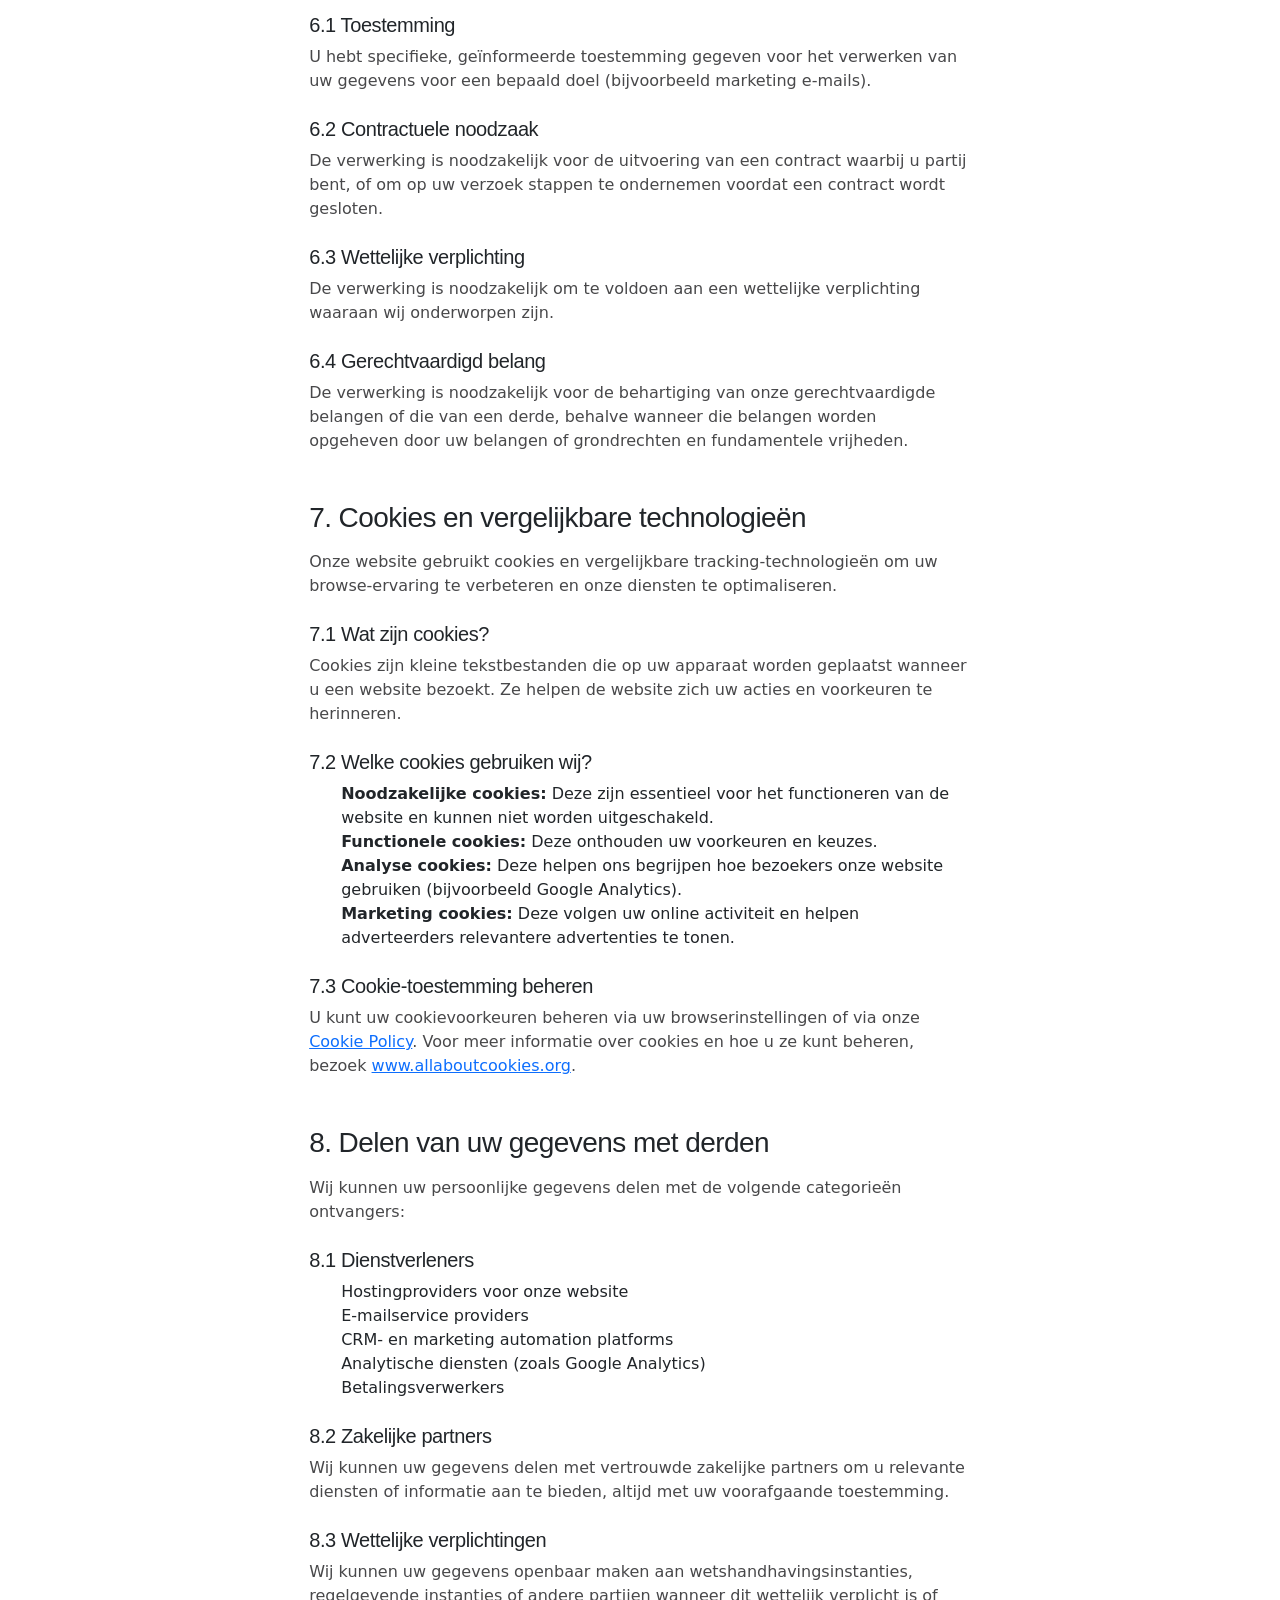
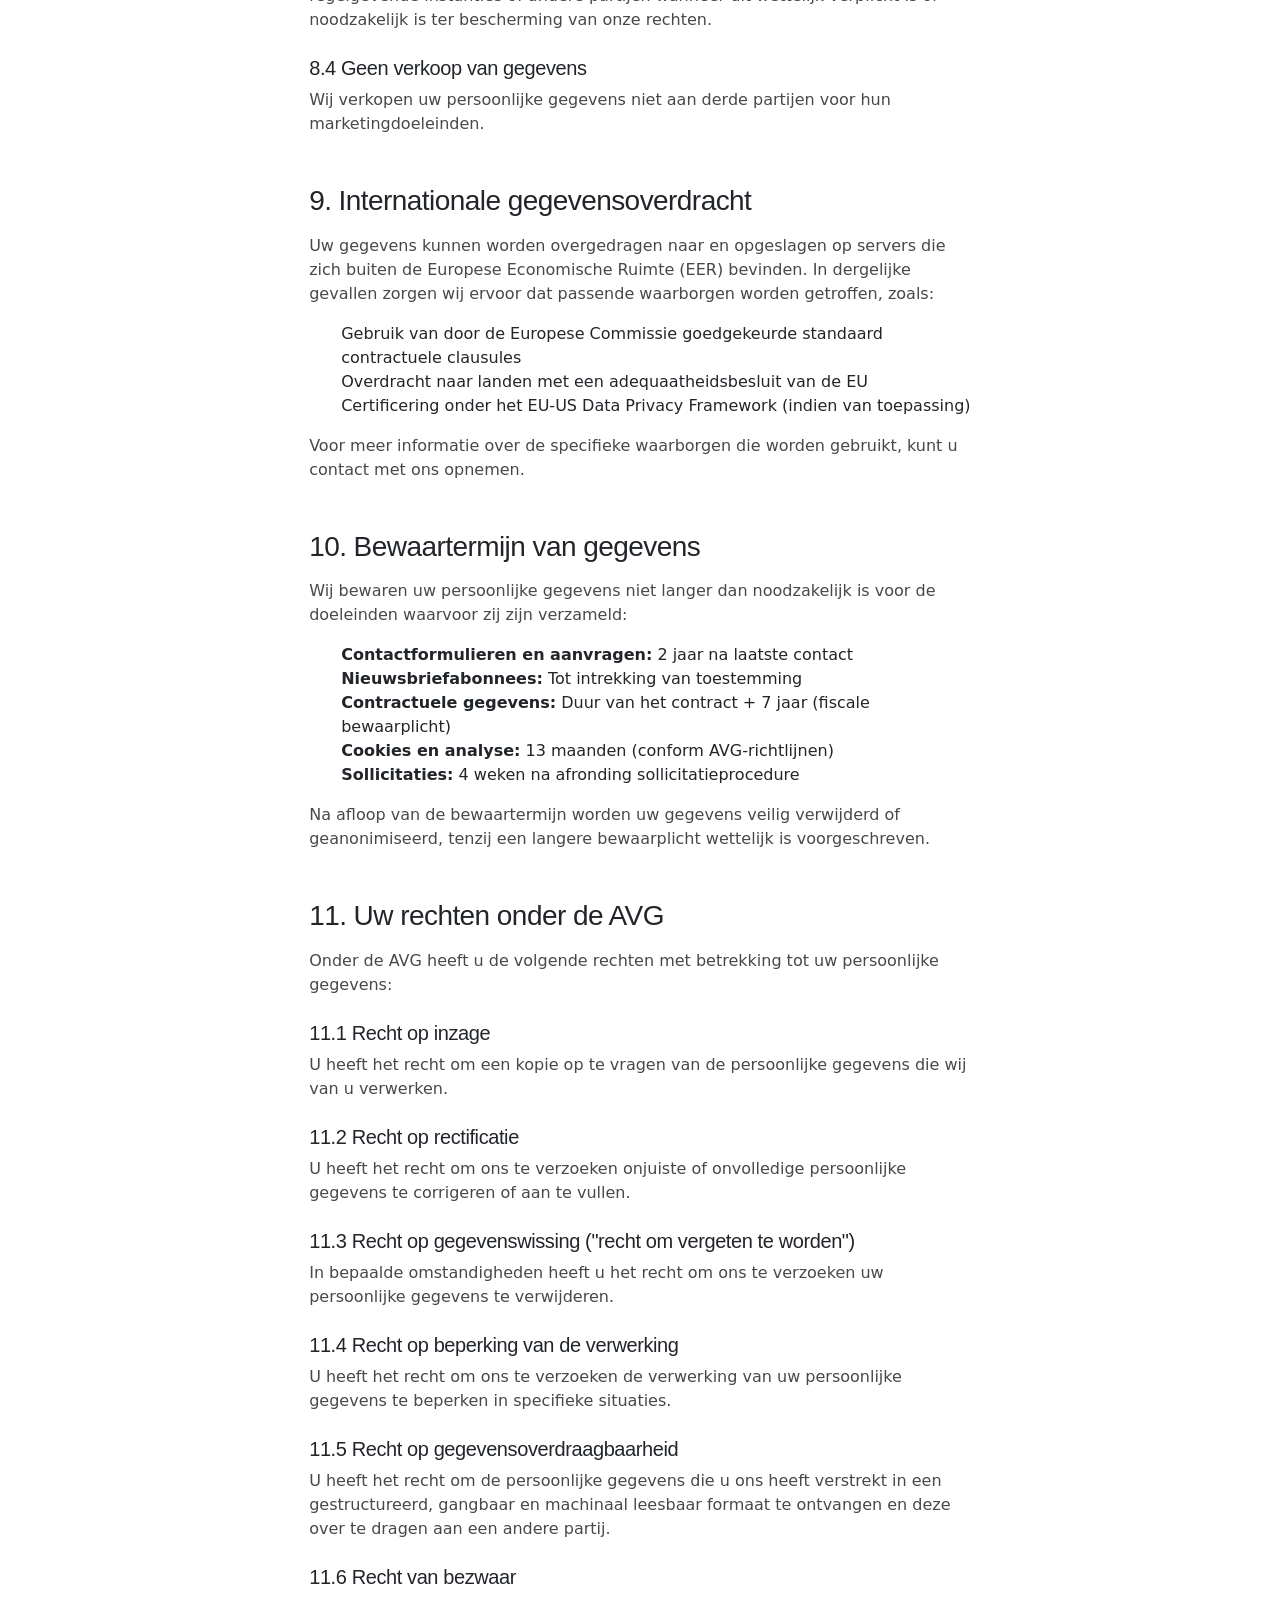
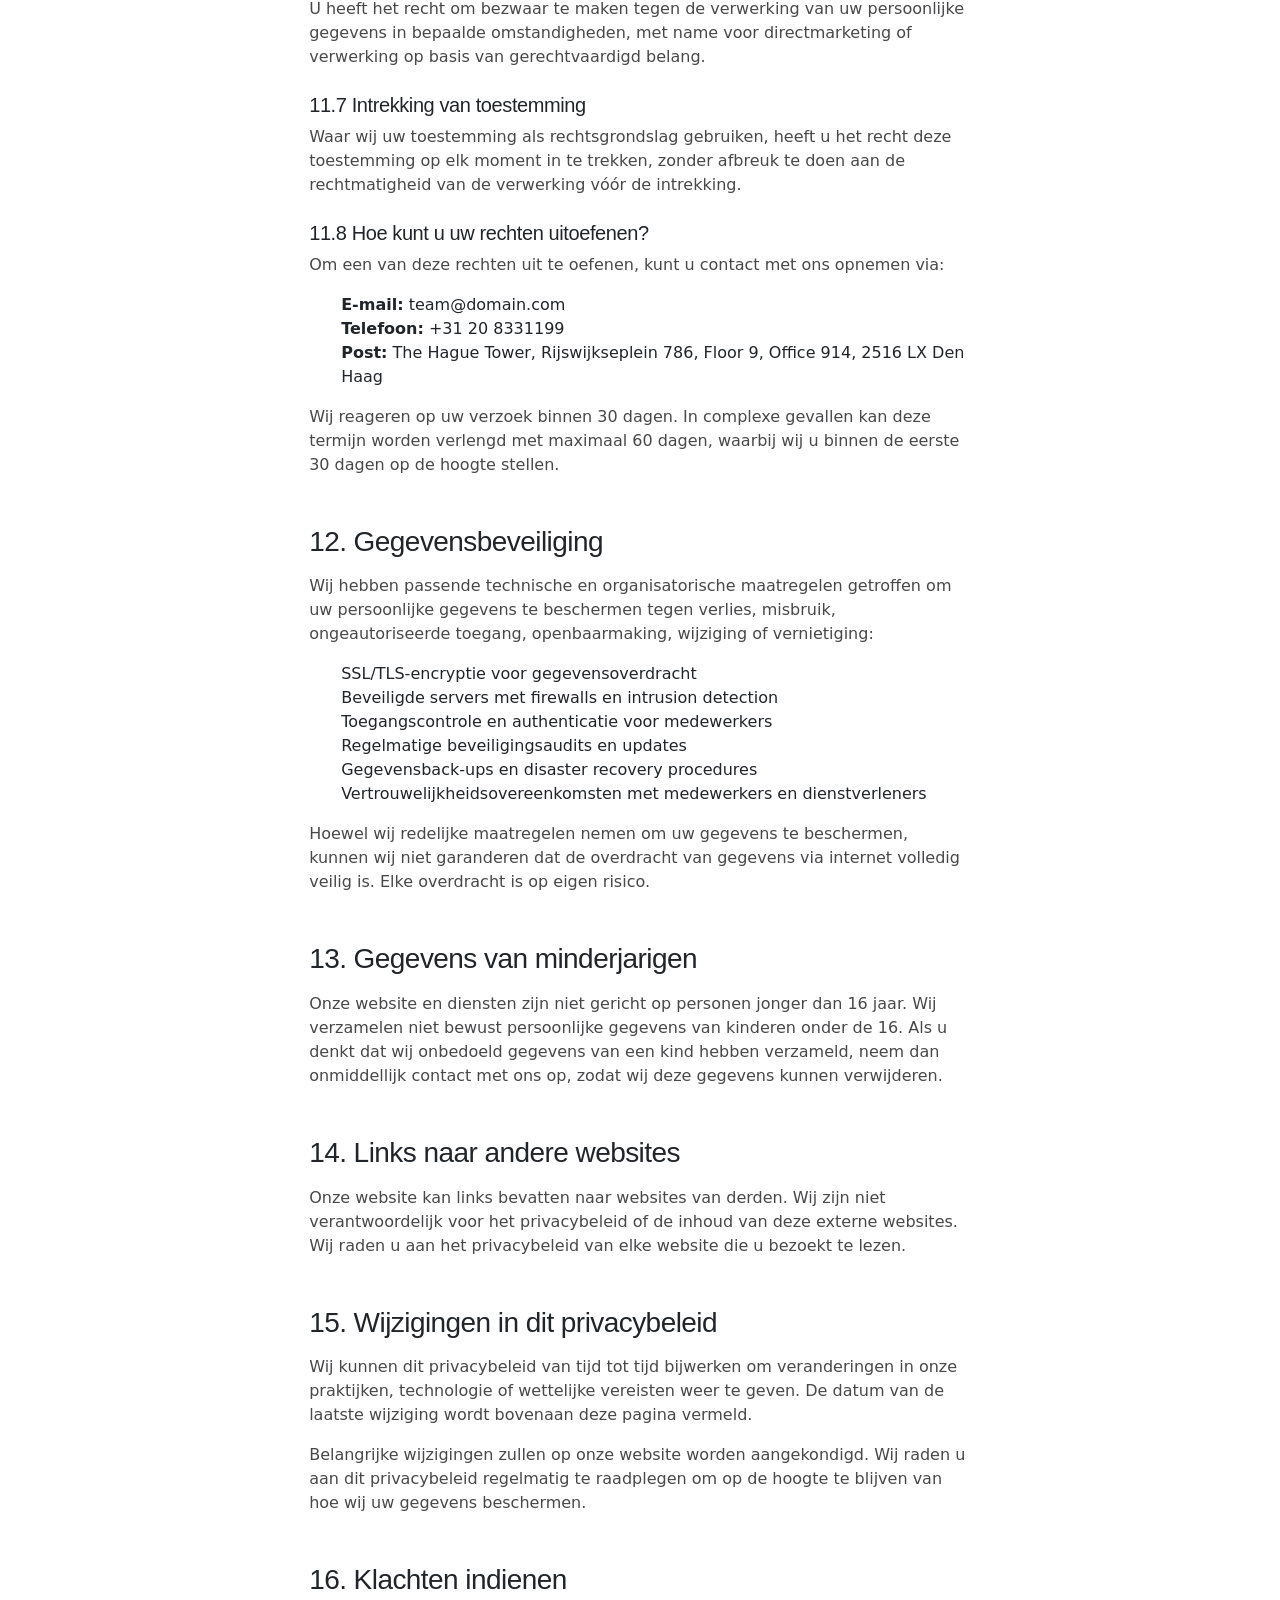
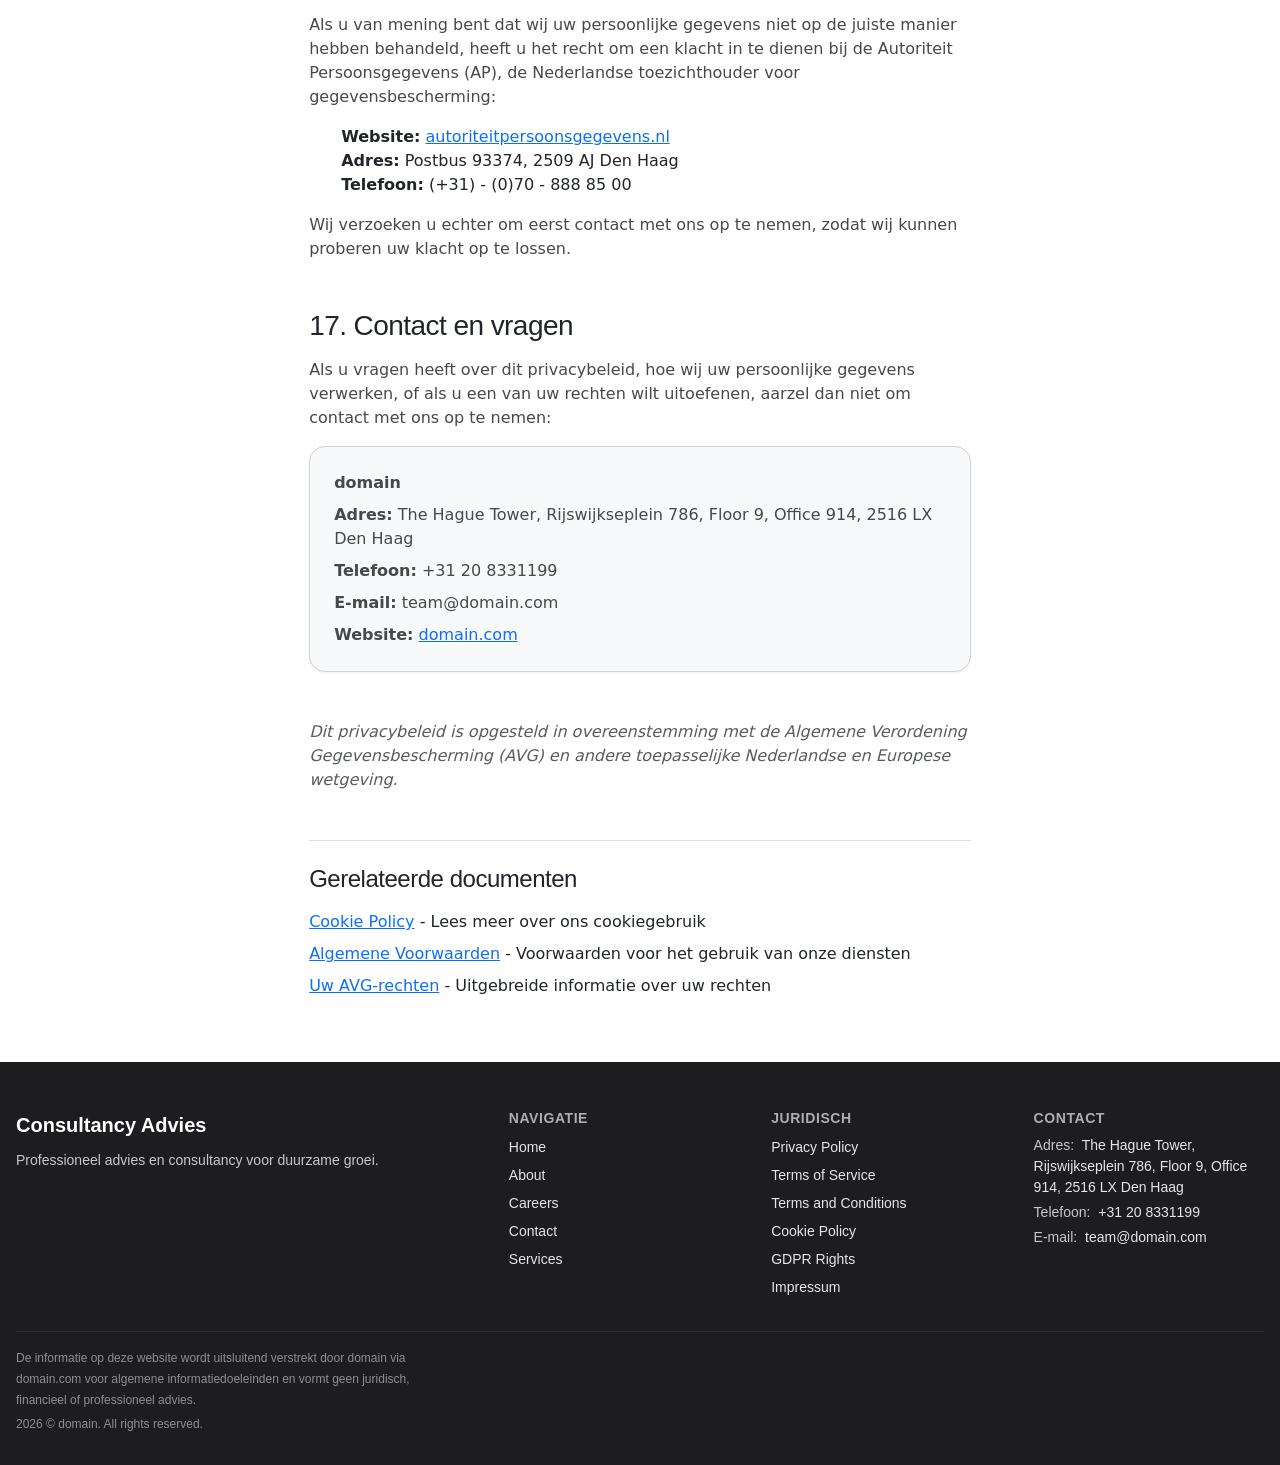
<file: privacy.html>
<!DOCTYPE html><html lang="nl"><head>
<script type="application/ld+json">
{
  "@context": "https://schema.org",
  "@graph": [
    {
      "@type": "Organization",
      "@id": "https://domain.com/#org",
      "name": "domain",
      "url": "https://domain.com",
      "email": "team@domain.com",
      "telephone": "+31 20 8331199",
      "address": {
        "@type": "PostalAddress",
        "streetAddress": "The Hague Tower, Rijswijkseplein 786, Floor 9, Office 914, 2516 LX Den Haag"
      },
      "contactPoint": {
        "@type": "ContactPoint",
        "contactType": "customer support",
        "email": "team@domain.com",
        "telephone": "+31 20 8331199"
      }
    },
    {
      "@type": "WebSite",
      "@id": "https://domain.com/#website",
      "url": "https://domain.com",
      "name": "domain",
      "publisher": {
        "@id": "https://domain.com/#org"
      }
    },
    {
      "@type": "WebPage",
      "@id": "https://domain.com/privacy.html#webpage",
      "url": "https://domain.com/privacy.html",
      "name": "Privacybeleid - domain",
      "isPartOf": {
        "@id": "https://domain.com/#website"
      },
      "about": {
        "@id": "https://domain.com/#org"
      },
      "inLanguage": "nl",
      "description": "Privacybeleid van domain. Lees hoe wij uw persoonlijke gegevens verzamelen, gebruiken en beschermen in overeenstemming met de AVG."
    },
    {
      "@type": "BreadcrumbList",
      "@id": "https://domain.com/privacy.html#breadcrumbs",
      "itemListElement": [
        {
          "@type": "ListItem",
          "position": 1,
          "name": "Home",
          "item": "https://domain.com"
        },
        {
          "@type": "ListItem",
          "position": 2,
          "name": "Privacy.Html",
          "item": "https://domain.com/privacy.html"
        }
      ]
    }
  ]
}
</script>
  <meta charset="UTF-8">
  <meta name="viewport" content="width=device-width, initial-scale=1.0">
  <title>Privacybeleid - domain</title>
  <meta name="description" content="Privacybeleid van domain. Lees hoe wij uw persoonlijke gegevens verzamelen, gebruiken en beschermen in overeenstemming met de AVG.">
  <meta property="og:title" content="Privacybeleid - domain">
  <meta property="og:description" content="Privacybeleid van domain. Lees hoe wij uw persoonlijke gegevens verzamelen, gebruiken en beschermen in overeenstemming met de AVG.">
  <meta property="og:type" content="website">
  <meta property="og:url" content="https://domain.com/privacy.html">
  <link rel="canonical" href="https://domain.com/privacy.html">
  <link rel="stylesheet" href="style.css">
  <link rel="icon" type="image/png" href="/favicon.png">
  <link rel="apple-touch-icon" href="/apple-touch-icon.png">
   <link rel="stylesheet" href="https://cdn.jsdelivr.net/npm/bootstrap@5.3.3/dist/css/bootstrap.min.css" integrity="sha384-QWTKZyjpPEjISv5WaRU9OFeRpok6YctnYmDr5pNlyT2bRjXh0JMhjY6hW+ALEwIH" crossorigin="anonymous">
  <link rel="stylesheet" href="https://unpkg.com/aos@2.3.4/dist/aos.css">
<link rel="stylesheet" href="./header-footer.css">
<link rel="stylesheet" href="./consent.css">
<script src="./consent.js"></script>
</head>
 <body>
<header class="dr-header" data-dr-variant="v1">
  <div class="dr-header-inner">
    <a class="dr-logo" href="./index.html" aria-label="domain">domain</a>

    <nav class="dr-nav" aria-label="Primary navigation">
      <ul class="dr-nav-list">
        <li class="dr-nav-item"><a class="dr-nav-link" href="./index.html">Home</a></li><li class="dr-nav-item"><a class="dr-nav-link" href="./about.html">About</a></li><li class="dr-nav-item"><a class="dr-nav-link" href="./careers.html">Careers</a></li><li class="dr-nav-item"><a class="dr-nav-link" href="./contact.html">Contact</a></li><li class="dr-nav-item"><a class="dr-nav-link" href="./services.html">Services</a></li>
      </ul>
    </nav>

    <button class="dr-burger" type="button" aria-label="Toggle menu" aria-expanded="false" aria-controls="dr-mobile-menu">
      <span></span><span></span><span></span>
    </button>
  </div>
</header>
<nav class="dr-mobile-menu" id="dr-mobile-menu" aria-label="Mobile navigation">
  <ul class="dr-mobile-nav-list">
    <li class="dr-nav-item"><a class="dr-nav-link" href="./index.html">Home</a></li><li class="dr-nav-item"><a class="dr-nav-link" href="./about.html">About</a></li><li class="dr-nav-item"><a class="dr-nav-link" href="./careers.html">Careers</a></li><li class="dr-nav-item"><a class="dr-nav-link" href="./contact.html">Contact</a></li><li class="dr-nav-item"><a class="dr-nav-link" href="./services.html">Services</a></li>
  </ul>
</nav>

  <a href="#main-content" class="u-visually-hidden">Ga naar hoofdinhoud</a>
  <main id="main-content">
   <div class="container py-4 py-md-5">
    <nav aria-label="breadcrumb">
     <ol class="breadcrumb">
      <li class="breadcrumb-item"><a href="index.html">Home</a></li>
      <li class="breadcrumb-item active" aria-current="page">Privacybeleid</li>
     </ol>
    </nav>
    <article class="u-max-w-content mx-auto">
     <h1 class="display-4 mb-4">Privacybeleid</h1>
     <p class="text-muted mb-5"><strong>Laatst bijgewerkt:</strong> 20 januari 2025</p>
     <section class="mb-5">
      <h2 class="h3 mb-3">1. Inleiding</h2>
      <p>domain ("wij", "ons", "onze") respecteert uw privacy en zet zich in voor de bescherming van uw persoonlijke gegevens. Dit privacybeleid informeert u over hoe wij omgaan met uw persoonlijke gegevens wanneer u onze website bezoekt en vertelt u over uw privacyrechten en hoe de wet u beschermt.</p>
      <p>Dit privacybeleid is van toepassing op informatie die wij verzamelen via onze website domain.com en via e-mail, sms en andere elektronische berichten tussen u en ons.</p>
     </section>
     <section class="mb-5">
      <h2 class="h3 mb-3">2. Verantwoordelijke voor gegevensverwerking</h2>
      <p>domain is de verwerkingsverantwoordelijke voor uw persoonlijke gegevens.</p>
      <p><strong>Contactgegevens:</strong></p>
      <ul>
       <li><strong>Adres:</strong> The Hague Tower, Rijswijkseplein 786, Floor 9, Office 914, 2516 LX Den Haag</li>
       <li><strong>Telefoon:</strong> +31 20 8331199</li>
       <li><strong>E-mail:</strong> team@domain.com</li>
      </ul>
     </section>
     <section class="mb-5">
      <h2 class="h3 mb-3">3. Welke gegevens verzamelen wij?</h2>
      <p>Wij kunnen de volgende categorieën persoonlijke gegevens van u verzamelen en verwerken:</p>
      <h3 class="h5 mt-4 mb-2">3.1 Identiteits- en contactgegevens</h3>
      <ul>
       <li>Voor- en achternaam</li>
       <li>E-mailadres</li>
       <li>Telefoonnummer</li>
       <li>Bedrijfsnaam en functietitel</li>
       <li>Postadres</li>
      </ul>
      <h3 class="h5 mt-4 mb-2">3.2 Technische gegevens</h3>
      <ul>
       <li>IP-adres</li>
       <li>Browsertype en -versie</li>
       <li>Tijdzone-instelling en locatie</li>
       <li>Browserplug-in types en versies</li>
       <li>Besturingssysteem en platform</li>
       <li>Andere technologie op de apparaten die u gebruikt om toegang te krijgen tot deze website</li>
      </ul>
      <h3 class="h5 mt-4 mb-2">3.3 Gebruiksgegevens</h3>
      <ul>
       <li>Informatie over hoe u onze website gebruikt</li>
       <li>Bezochte pagina's en interactie met content</li>
       <li>Klikgedrag en scroll-patronen</li>
       <li>Datum en tijd van uw bezoek</li>
      </ul>
      <h3 class="h5 mt-4 mb-2">3.4 Communicatiegegevens</h3>
      <ul>
       <li>Uw voorkeuren voor het ontvangen van marketing van ons</li>
       <li>Uw communicatievoorkeuren</li>
       <li>Inhoud van correspondentie via contactformulieren of e-mail</li>
      </ul>
     </section>
     <section class="mb-5">
      <h2 class="h3 mb-3">4. Hoe verzamelen wij uw gegevens?</h2>
      <p>Wij verzamelen gegevens op verschillende manieren:</p>
      <h3 class="h5 mt-4 mb-2">4.1 Directe interacties</h3>
      <p>U geeft ons uw persoonlijke gegevens door formulieren in te vullen of door met ons te corresponderen per post, telefoon, e-mail of anderszins. Dit omvat gegevens die u verstrekt wanneer u:</p>
      <ul>
       <li>Een aanvraag indient voor onze diensten</li>
       <li>Een contactformulier invult</li>
       <li>Een nieuwsbrief of marketingmateriaal aanvraagt</li>
       <li>Feedback geeft</li>
       <li>Solliciteert naar een vacature</li>
      </ul>
      <h3 class="h5 mt-4 mb-2">4.2 Geautomatiseerde technologieën</h3>
      <p>Terwijl u door onze website navigeert, kunnen wij automatisch technische gegevens verzamelen over uw apparatuur, browse-acties en patronen. Wij verzamelen deze gegevens met behulp van cookies, server logs en andere vergelijkbare technologieën.</p>
      <h3 class="h5 mt-4 mb-2">4.3 Derde partijen</h3>
      <p>Wij kunnen gegevens ontvangen van:</p>
      <ul>
       <li>Analyse-providers zoals Google Analytics</li>
       <li>Advertentienetwerken</li>
       <li>Zoekmachine-providers</li>
      </ul>
     </section>
     <section class="mb-5">
      <h2 class="h3 mb-3">5. Waarvoor gebruiken wij uw gegevens?</h2>
      <p>Wij gebruiken uw persoonlijke gegevens voor de volgende doeleinden:</p>
      <h3 class="h5 mt-4 mb-2">5.1 Om onze diensten te leveren</h3>
      <ul>
       <li>Verwerken en reageren op uw aanvragen</li>
       <li>Communiceren over onze diensten</li>
       <li>Administratieve doeleinden zoals facturering</li>
       <li>Contractbeheer en uitvoering</li>
      </ul>
      <h3 class="h5 mt-4 mb-2">5.2 Om onze website te verbeteren</h3>
      <ul>
       <li>Analyseren van websitegebruik en prestaties</li>
       <li>Troubleshooting en technische problemen oplossen</li>
       <li>Testen van nieuwe functies</li>
       <li>Optimaliseren van gebruikerservaring</li>
      </ul>
      <h3 class="h5 mt-4 mb-2">5.3 Voor marketing en communicatie</h3>
      <ul>
       <li>Versturen van nieuwsbrieven (met uw toestemming)</li>
       <li>Informeren over nieuwe diensten of aanbiedingen</li>
       <li>Uitnodigen voor evenementen of webinars</li>
      </ul>
      <h3 class="h5 mt-4 mb-2">5.4 Voor wettelijke verplichtingen</h3>
      <ul>
       <li>Voldoen aan wettelijke verplichtingen</li>
       <li>Beschermen van onze rechten en eigendommen</li>
       <li>Voorkomen van fraude en misbruik</li>
      </ul>
     </section>
     <section class="mb-5">
      <h2 class="h3 mb-3">6. Rechtsgronden voor verwerking (AVG)</h2>
      <p>Onder de Algemene Verordening Gegevensbescherming (AVG) zijn de wettelijke grondslagen waarop wij uw persoonlijke gegevens verwerken:</p>
      <h3 class="h5 mt-4 mb-2">6.1 Toestemming</h3>
      <p>U hebt specifieke, geïnformeerde toestemming gegeven voor het verwerken van uw gegevens voor een bepaald doel (bijvoorbeeld marketing e-mails).</p>
      <h3 class="h5 mt-4 mb-2">6.2 Contractuele noodzaak</h3>
      <p>De verwerking is noodzakelijk voor de uitvoering van een contract waarbij u partij bent, of om op uw verzoek stappen te ondernemen voordat een contract wordt gesloten.</p>
      <h3 class="h5 mt-4 mb-2">6.3 Wettelijke verplichting</h3>
      <p>De verwerking is noodzakelijk om te voldoen aan een wettelijke verplichting waaraan wij onderworpen zijn.</p>
      <h3 class="h5 mt-4 mb-2">6.4 Gerechtvaardigd belang</h3>
      <p>De verwerking is noodzakelijk voor de behartiging van onze gerechtvaardigde belangen of die van een derde, behalve wanneer die belangen worden opgeheven door uw belangen of grondrechten en fundamentele vrijheden.</p>
     </section>
     <section class="mb-5">
      <h2 class="h3 mb-3">7. Cookies en vergelijkbare technologieën</h2>
      <p>Onze website gebruikt cookies en vergelijkbare tracking-technologieën om uw browse-ervaring te verbeteren en onze diensten te optimaliseren.</p>
      <h3 class="h5 mt-4 mb-2">7.1 Wat zijn cookies?</h3>
      <p>Cookies zijn kleine tekstbestanden die op uw apparaat worden geplaatst wanneer u een website bezoekt. Ze helpen de website zich uw acties en voorkeuren te herinneren.</p>
      <h3 class="h5 mt-4 mb-2">7.2 Welke cookies gebruiken wij?</h3>
      <ul>
       <li><strong>Noodzakelijke cookies:</strong> Deze zijn essentieel voor het functioneren van de website en kunnen niet worden uitgeschakeld.</li>
       <li><strong>Functionele cookies:</strong> Deze onthouden uw voorkeuren en keuzes.</li>
       <li><strong>Analyse cookies:</strong> Deze helpen ons begrijpen hoe bezoekers onze website gebruiken (bijvoorbeeld Google Analytics).</li>
       <li><strong>Marketing cookies:</strong> Deze volgen uw online activiteit en helpen adverteerders relevantere advertenties te tonen.</li>
      </ul>
      <h3 class="h5 mt-4 mb-2">7.3 Cookie-toestemming beheren</h3>
      <p>U kunt uw cookievoorkeuren beheren via uw browserinstellingen of via onze <a href="cookie_policy.html">Cookie Policy</a>. Voor meer informatie over cookies en hoe u ze kunt beheren, bezoek <a href="https://www.allaboutcookies.org" target="_blank" rel="noopener noreferrer">www.allaboutcookies.org</a>.</p>
     </section>
     <section class="mb-5">
      <h2 class="h3 mb-3">8. Delen van uw gegevens met derden</h2>
      <p>Wij kunnen uw persoonlijke gegevens delen met de volgende categorieën ontvangers:</p>
      <h3 class="h5 mt-4 mb-2">8.1 Dienstverleners</h3>
      <ul>
       <li>Hostingproviders voor onze website</li>
       <li>E-mailservice providers</li>
       <li>CRM- en marketing automation platforms</li>
       <li>Analytische diensten (zoals Google Analytics)</li>
       <li>Betalingsverwerkers</li>
      </ul>
      <h3 class="h5 mt-4 mb-2">8.2 Zakelijke partners</h3>
      <p>Wij kunnen uw gegevens delen met vertrouwde zakelijke partners om u relevante diensten of informatie aan te bieden, altijd met uw voorafgaande toestemming.</p>
      <h3 class="h5 mt-4 mb-2">8.3 Wettelijke verplichtingen</h3>
      <p>Wij kunnen uw gegevens openbaar maken aan wetshandhavingsinstanties, regelgevende instanties of andere partijen wanneer dit wettelijk verplicht is of noodzakelijk is ter bescherming van onze rechten.</p>
      <h3 class="h5 mt-4 mb-2">8.4 Geen verkoop van gegevens</h3>
      <p>Wij verkopen uw persoonlijke gegevens niet aan derde partijen voor hun marketingdoeleinden.</p>
     </section>
     <section class="mb-5">
      <h2 class="h3 mb-3">9. Internationale gegevensoverdracht</h2>
      <p>Uw gegevens kunnen worden overgedragen naar en opgeslagen op servers die zich buiten de Europese Economische Ruimte (EER) bevinden. In dergelijke gevallen zorgen wij ervoor dat passende waarborgen worden getroffen, zoals:</p>
      <ul>
       <li>Gebruik van door de Europese Commissie goedgekeurde standaard contractuele clausules</li>
       <li>Overdracht naar landen met een adequaatheidsbesluit van de EU</li>
       <li>Certificering onder het EU-US Data Privacy Framework (indien van toepassing)</li>
      </ul>
      <p>Voor meer informatie over de specifieke waarborgen die worden gebruikt, kunt u contact met ons opnemen.</p>
     </section>
     <section class="mb-5">
      <h2 class="h3 mb-3">10. Bewaartermijn van gegevens</h2>
      <p>Wij bewaren uw persoonlijke gegevens niet langer dan noodzakelijk is voor de doeleinden waarvoor zij zijn verzameld:</p>
      <ul>
       <li><strong>Contactformulieren en aanvragen:</strong> 2 jaar na laatste contact</li>
       <li><strong>Nieuwsbriefabonnees:</strong> Tot intrekking van toestemming</li>
       <li><strong>Contractuele gegevens:</strong> Duur van het contract + 7 jaar (fiscale bewaarplicht)</li>
       <li><strong>Cookies en analyse:</strong> 13 maanden (conform AVG-richtlijnen)</li>
       <li><strong>Sollicitaties:</strong> 4 weken na afronding sollicitatieprocedure</li>
      </ul>
      <p>Na afloop van de bewaartermijn worden uw gegevens veilig verwijderd of geanonimiseerd, tenzij een langere bewaarplicht wettelijk is voorgeschreven.</p>
     </section>
     <section class="mb-5">
      <h2 class="h3 mb-3">11. Uw rechten onder de AVG</h2>
      <p>Onder de AVG heeft u de volgende rechten met betrekking tot uw persoonlijke gegevens:</p>
      <h3 class="h5 mt-4 mb-2">11.1 Recht op inzage</h3>
      <p>U heeft het recht om een kopie op te vragen van de persoonlijke gegevens die wij van u verwerken.</p>
      <h3 class="h5 mt-4 mb-2">11.2 Recht op rectificatie</h3>
      <p>U heeft het recht om ons te verzoeken onjuiste of onvolledige persoonlijke gegevens te corrigeren of aan te vullen.</p>
      <h3 class="h5 mt-4 mb-2">11.3 Recht op gegevenswissing ("recht om vergeten te worden")</h3>
      <p>In bepaalde omstandigheden heeft u het recht om ons te verzoeken uw persoonlijke gegevens te verwijderen.</p>
      <h3 class="h5 mt-4 mb-2">11.4 Recht op beperking van de verwerking</h3>
      <p>U heeft het recht om ons te verzoeken de verwerking van uw persoonlijke gegevens te beperken in specifieke situaties.</p>
      <h3 class="h5 mt-4 mb-2">11.5 Recht op gegevensoverdraagbaarheid</h3>
      <p>U heeft het recht om de persoonlijke gegevens die u ons heeft verstrekt in een gestructureerd, gangbaar en machinaal leesbaar formaat te ontvangen en deze over te dragen aan een andere partij.</p>
      <h3 class="h5 mt-4 mb-2">11.6 Recht van bezwaar</h3>
      <p>U heeft het recht om bezwaar te maken tegen de verwerking van uw persoonlijke gegevens in bepaalde omstandigheden, met name voor directmarketing of verwerking op basis van gerechtvaardigd belang.</p>
      <h3 class="h5 mt-4 mb-2">11.7 Intrekking van toestemming</h3>
      <p>Waar wij uw toestemming als rechtsgrondslag gebruiken, heeft u het recht deze toestemming op elk moment in te trekken, zonder afbreuk te doen aan de rechtmatigheid van de verwerking vóór de intrekking.</p>
      <h3 class="h5 mt-4 mb-2">11.8 Hoe kunt u uw rechten uitoefenen?</h3>
      <p>Om een van deze rechten uit te oefenen, kunt u contact met ons opnemen via:</p>
      <ul>
       <li><strong>E-mail:</strong> team@domain.com</li>
       <li><strong>Telefoon:</strong> +31 20 8331199</li>
       <li><strong>Post:</strong> The Hague Tower, Rijswijkseplein 786, Floor 9, Office 914, 2516 LX Den Haag</li>
      </ul>
      <p>Wij reageren op uw verzoek binnen 30 dagen. In complexe gevallen kan deze termijn worden verlengd met maximaal 60 dagen, waarbij wij u binnen de eerste 30 dagen op de hoogte stellen.</p>
     </section>
     <section class="mb-5">
      <h2 class="h3 mb-3">12. Gegevensbeveiliging</h2>
      <p>Wij hebben passende technische en organisatorische maatregelen getroffen om uw persoonlijke gegevens te beschermen tegen verlies, misbruik, ongeautoriseerde toegang, openbaarmaking, wijziging of vernietiging:</p>
      <ul>
       <li>SSL/TLS-encryptie voor gegevensoverdracht</li>
       <li>Beveiligde servers met firewalls en intrusion detection</li>
       <li>Toegangscontrole en authenticatie voor medewerkers</li>
       <li>Regelmatige beveiligingsaudits en updates</li>
       <li>Gegevensback-ups en disaster recovery procedures</li>
       <li>Vertrouwelijkheidsovereenkomsten met medewerkers en dienstverleners</li>
      </ul>
      <p>Hoewel wij redelijke maatregelen nemen om uw gegevens te beschermen, kunnen wij niet garanderen dat de overdracht van gegevens via internet volledig veilig is. Elke overdracht is op eigen risico.</p>
     </section>
     <section class="mb-5">
      <h2 class="h3 mb-3">13. Gegevens van minderjarigen</h2>
      <p>Onze website en diensten zijn niet gericht op personen jonger dan 16 jaar. Wij verzamelen niet bewust persoonlijke gegevens van kinderen onder de 16. Als u denkt dat wij onbedoeld gegevens van een kind hebben verzameld, neem dan onmiddellijk contact met ons op, zodat wij deze gegevens kunnen verwijderen.</p>
     </section>
     <section class="mb-5">
      <h2 class="h3 mb-3">14. Links naar andere websites</h2>
      <p>Onze website kan links bevatten naar websites van derden. Wij zijn niet verantwoordelijk voor het privacybeleid of de inhoud van deze externe websites. Wij raden u aan het privacybeleid van elke website die u bezoekt te lezen.</p>
     </section>
     <section class="mb-5">
      <h2 class="h3 mb-3">15. Wijzigingen in dit privacybeleid</h2>
      <p>Wij kunnen dit privacybeleid van tijd tot tijd bijwerken om veranderingen in onze praktijken, technologie of wettelijke vereisten weer te geven. De datum van de laatste wijziging wordt bovenaan deze pagina vermeld.</p>
      <p>Belangrijke wijzigingen zullen op onze website worden aangekondigd. Wij raden u aan dit privacybeleid regelmatig te raadplegen om op de hoogte te blijven van hoe wij uw gegevens beschermen.</p>
     </section>
     <section class="mb-5">
      <h2 class="h3 mb-3">16. Klachten indienen</h2>
      <p>Als u van mening bent dat wij uw persoonlijke gegevens niet op de juiste manier hebben behandeld, heeft u het recht om een klacht in te dienen bij de Autoriteit Persoonsgegevens (AP), de Nederlandse toezichthouder voor gegevensbescherming:</p>
      <ul>
       <li><strong>Website:</strong> <a href="https://autoriteitpersoonsgegevens.nl" target="_blank" rel="noopener noreferrer">autoriteitpersoonsgegevens.nl</a></li>
       <li><strong>Adres:</strong> Postbus 93374, 2509 AJ Den Haag</li>
       <li><strong>Telefoon:</strong> (+31) - (0)70 - 888 85 00</li>
      </ul>
      <p>Wij verzoeken u echter om eerst contact met ons op te nemen, zodat wij kunnen proberen uw klacht op te lossen.</p>
     </section>
     <section class="mb-5">
      <h2 class="h3 mb-3">17. Contact en vragen</h2>
      <p>Als u vragen heeft over dit privacybeleid, hoe wij uw persoonlijke gegevens verwerken, of als u een van uw rechten wilt uitoefenen, aarzel dan niet om contact met ons op te nemen:</p>
      <div class="c-card p-4 bg-light">
       <p class="mb-2"><strong>domain</strong></p>
       <p class="mb-2"><strong>Adres:</strong> The Hague Tower, Rijswijkseplein 786, Floor 9, Office 914, 2516 LX Den Haag</p>
       <p class="mb-2"><strong>Telefoon:</strong> +31 20 8331199</p>
       <p class="mb-2"><strong>E-mail:</strong> team@domain.com</p>
       <p class="mb-0"><strong>Website:</strong> <a href="https://domain.com">domain.com</a></p>
      </div>
     </section>
     <section class="mb-5">
      <p class="text-muted"><em>Dit privacybeleid is opgesteld in overeenstemming met de Algemene Verordening Gegevensbescherming (AVG) en andere toepasselijke Nederlandse en Europese wetgeving.</em></p>
     </section>
     <div class="border-top pt-4">
      <h2 class="h4 mb-3">Gerelateerde documenten</h2>
      <ul class="list-unstyled">
       <li class="mb-2"><a href="cookie_policy.html">Cookie Policy</a> - Lees meer over ons cookiegebruik</li>
       <li class="mb-2"><a href="terms_and_conditions.html">Algemene Voorwaarden</a> - Voorwaarden voor het gebruik van onze diensten</li>
       <li class="mb-2"><a href="gdpr-rights.html">Uw AVG-rechten</a> - Uitgebreide informatie over uw rechten</li>
      </ul>
     </div>
    </article>
   </div>
  </main>
  <footer class="dr-footer" aria-label="Website footer">
  <div class="dr-footer-inner">
    <div class="dr-footer-top">
      <div class="dr-footer-brand-block">
        <div class="dr-footer-logo" aria-label="domain">
          <span class="dr-footer-logo-text">Consultancy Advies</span>
        </div>
        <p class="dr-footer-tagline">Professioneel advies en consultancy voor duurzame groei.</p>
      </div>
      <nav class="dr-footer-nav" aria-label="Hoofdnavigatie">
        <h2 class="dr-footer-heading">Navigatie</h2>
        <ul class="dr-footer-nav-list">
          <li class="dr-footer-nav-item"><a href="./index.html" class="dr-footer-link">Home</a></li>
          <li class="dr-footer-nav-item"><a href="./about.html" class="dr-footer-link">About</a></li>
          <li class="dr-footer-nav-item"><a href="./careers.html" class="dr-footer-link">Careers</a></li>
          <li class="dr-footer-nav-item"><a href="./contact.html" class="dr-footer-link">Contact</a></li>
          <li class="dr-footer-nav-item"><a href="./services.html" class="dr-footer-link">Services</a></li>
        </ul>
      </nav>
      <nav class="dr-footer-legal" aria-label="Juridische informatie">
        <h2 class="dr-footer-heading">Juridisch</h2>
        <ul class="dr-footer-legal-list">
          <li class="dr-footer-legal-item"><a href="./privacy.html" class="dr-footer-link">Privacy Policy</a></li>
          <li class="dr-footer-legal-item"><a href="./terms_of_services.html" class="dr-footer-link">Terms of Service</a></li>
          <li class="dr-footer-legal-item"><a href="./terms_and_conditions.html" class="dr-footer-link">Terms and Conditions</a></li>
          <li class="dr-footer-legal-item"><a href="./cookie_policy.html" class="dr-footer-link">Cookie Policy</a></li>
          <li class="dr-footer-legal-item"><a href="./gdpr-rights.html" class="dr-footer-link">GDPR Rights</a></li>
          <li class="dr-footer-legal-item"><a href="./impressum.html" class="dr-footer-link">Impressum</a></li>
        </ul>
      </nav>
      <section class="dr-footer-contact" aria-label="Contactgegevens">
        <h2 class="dr-footer-heading">Contact</h2>
        <div class="dr-footer-contact-block">
          <p class="dr-footer-contact-item dr-footer-contact-address"><span class="dr-footer-contact-label">Adres:</span> The Hague Tower, Rijswijkseplein 786, Floor 9, Office 914, 2516 LX Den Haag</p>
          <p class="dr-footer-contact-item"><span class="dr-footer-contact-label">Telefoon:</span> <a href="tel:+31 20 8331199" class="dr-footer-link">+31 20 8331199</a></p>
          <p class="dr-footer-contact-item"><span class="dr-footer-contact-label">E-mail:</span> <a href="mailto:team@domain.com" class="dr-footer-link">team@domain.com</a></p>
        </div>
      </section>
    </div>
    <div class="dr-footer-bottom">
      <p class="dr-footer-disclaimer">De informatie op deze website wordt uitsluitend verstrekt door domain via domain.com voor algemene informatiedoeleinden en vormt geen juridisch, financieel of professioneel advies.</p>
      <p class="dr-footer-meta"><span class="dr-year"></span> © domain. All rights reserved.</p>
    </div>
  </div>
</footer>
  
 
  
  

<script src="script.js" defer=""></script>
<script src="https://unpkg.com/aos@2.3.4/dist/aos.js"></script>
<script>
if (typeof AOS !== "undefined" && !window.__AOS_INITIALIZED__) {
  AOS.init({ once: true, duration: 700, easing: "ease-out-cubic" });
  window.__AOS_INITIALIZED__ = true;
}
</script>
<script src="./header-footer.js"></script>
</body></html>
</file>
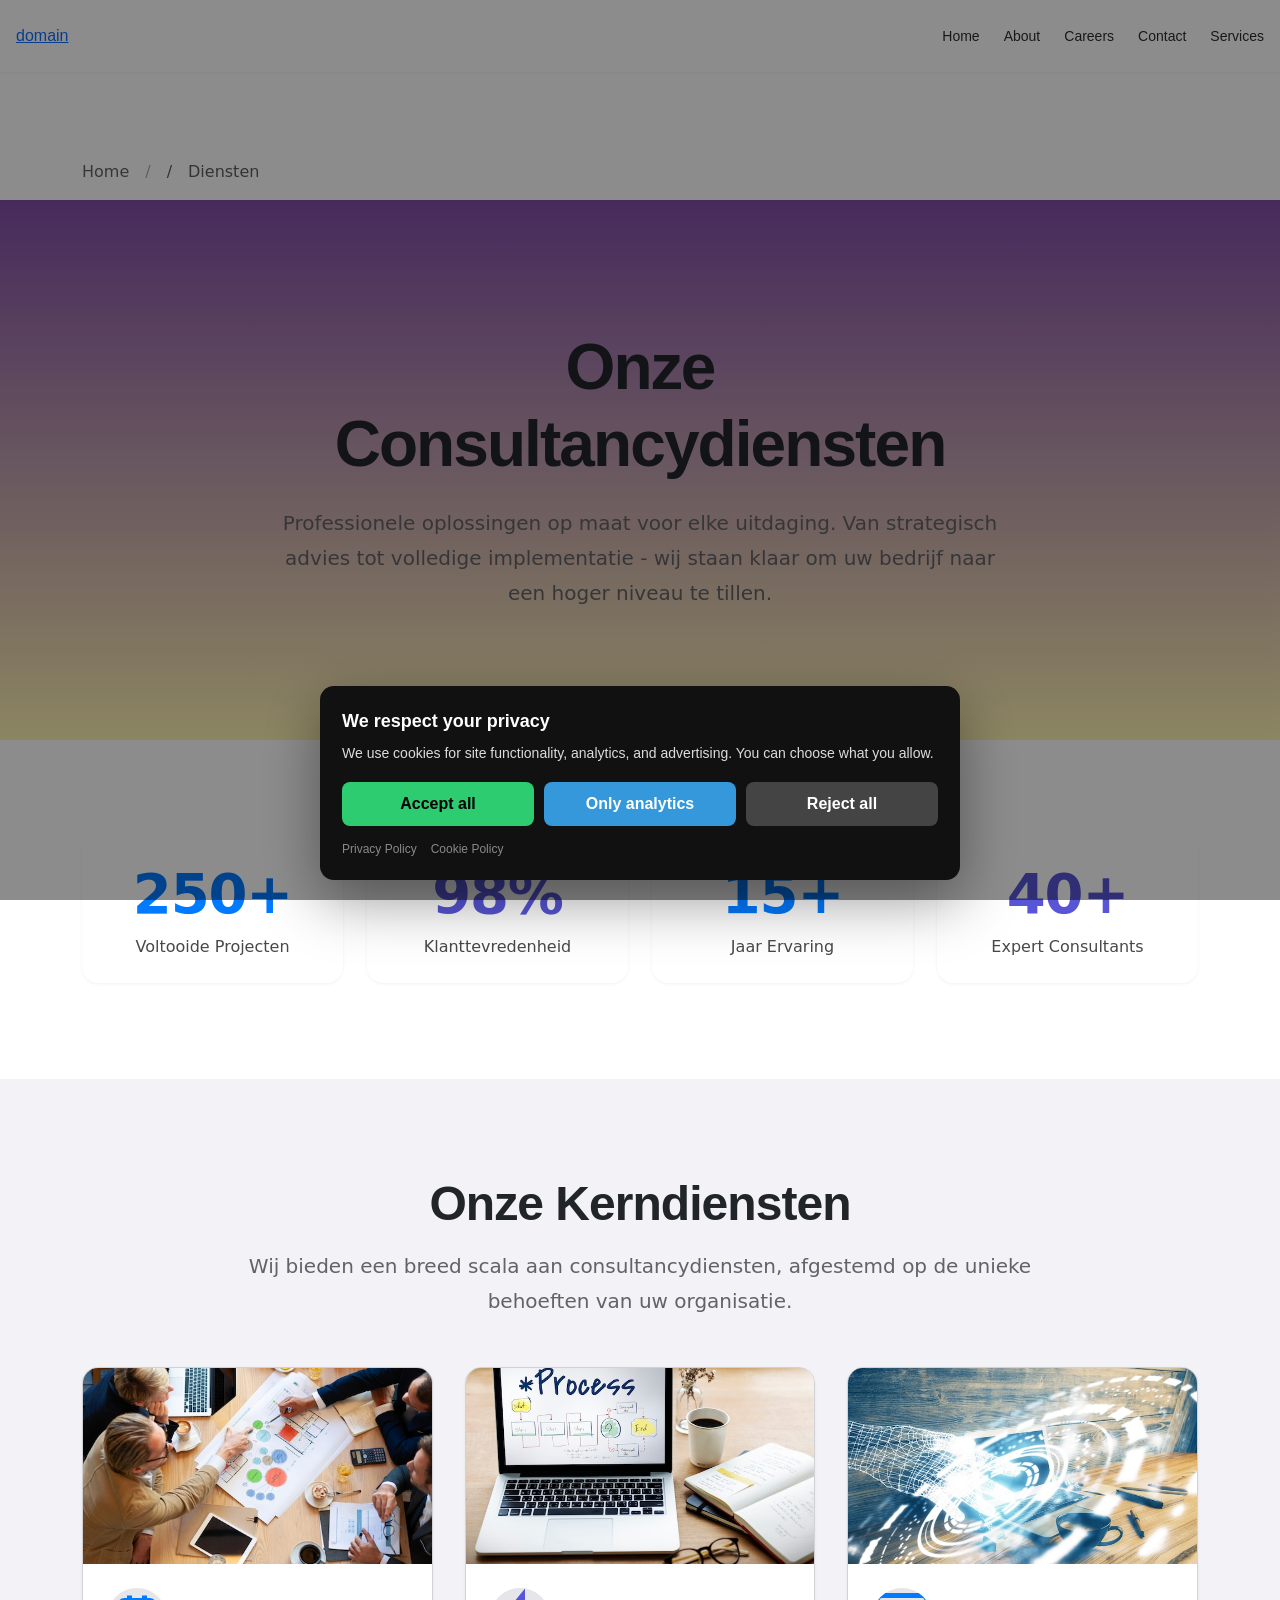
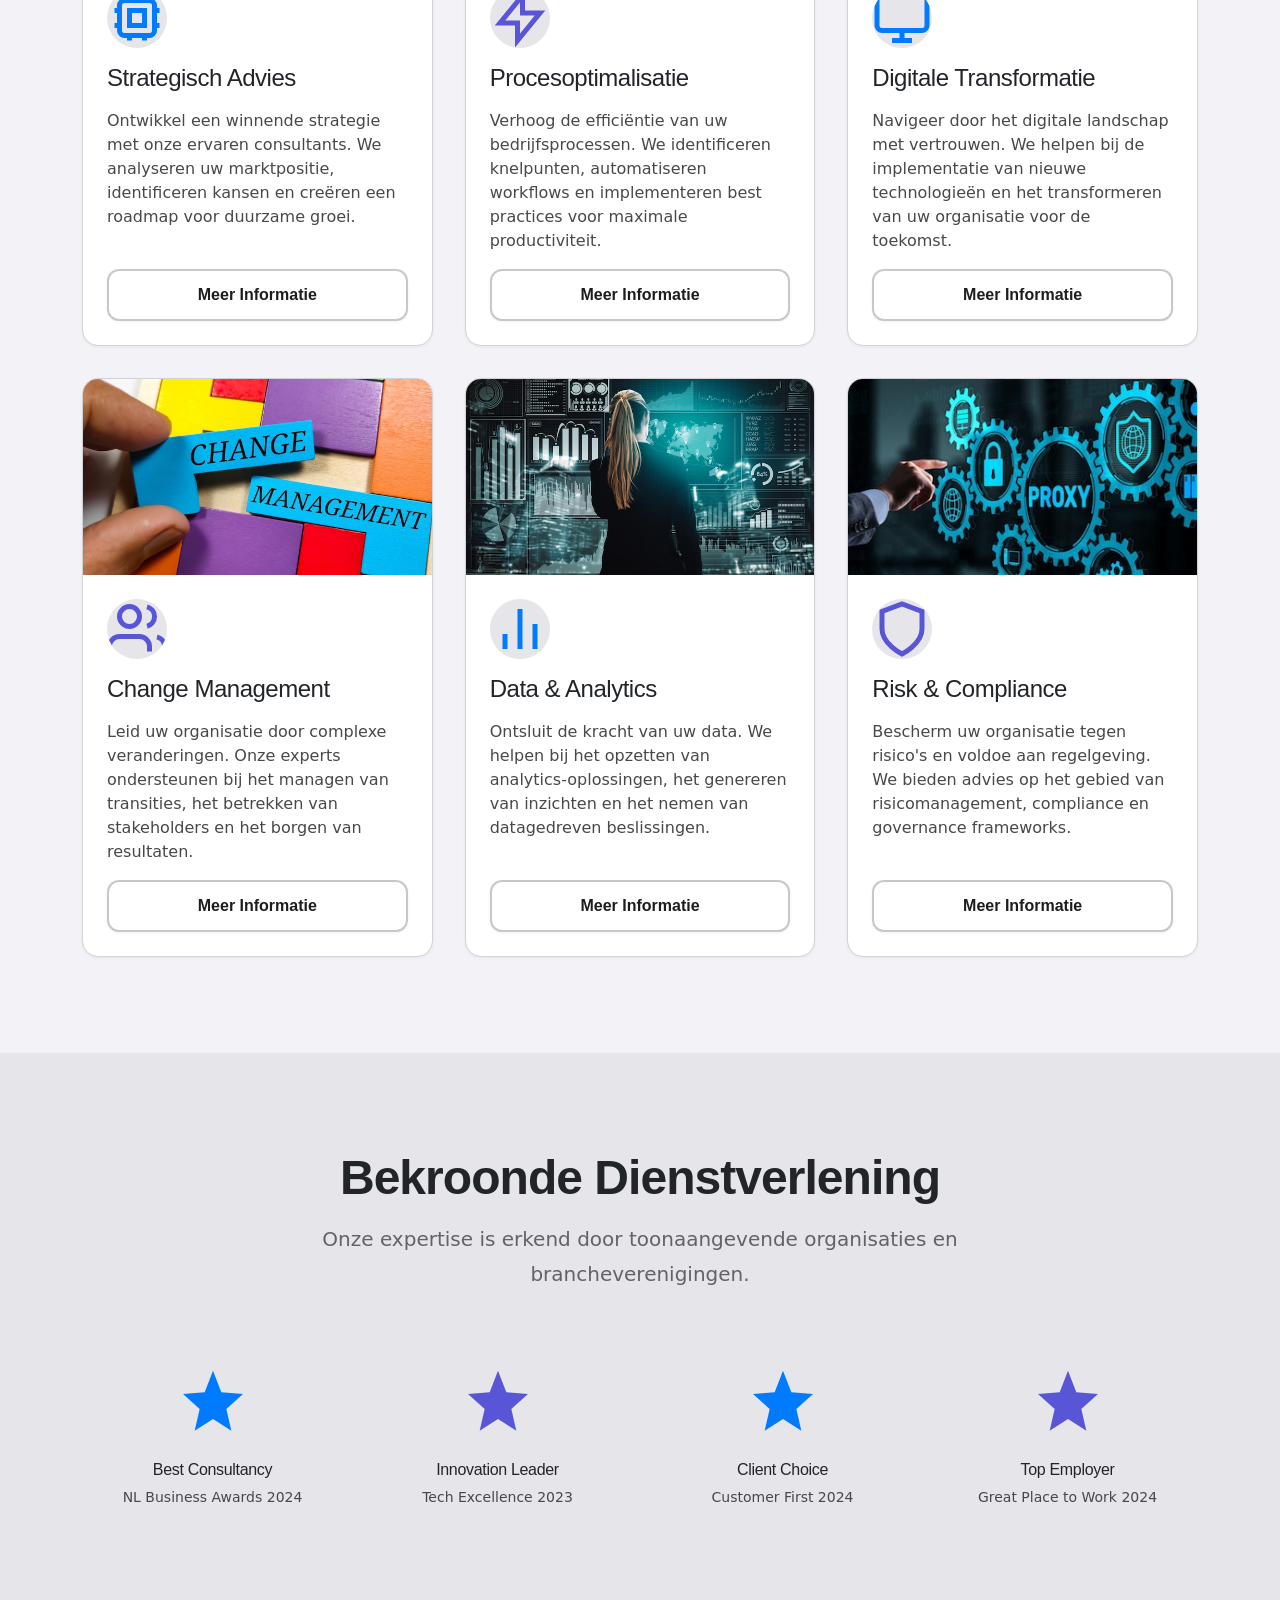
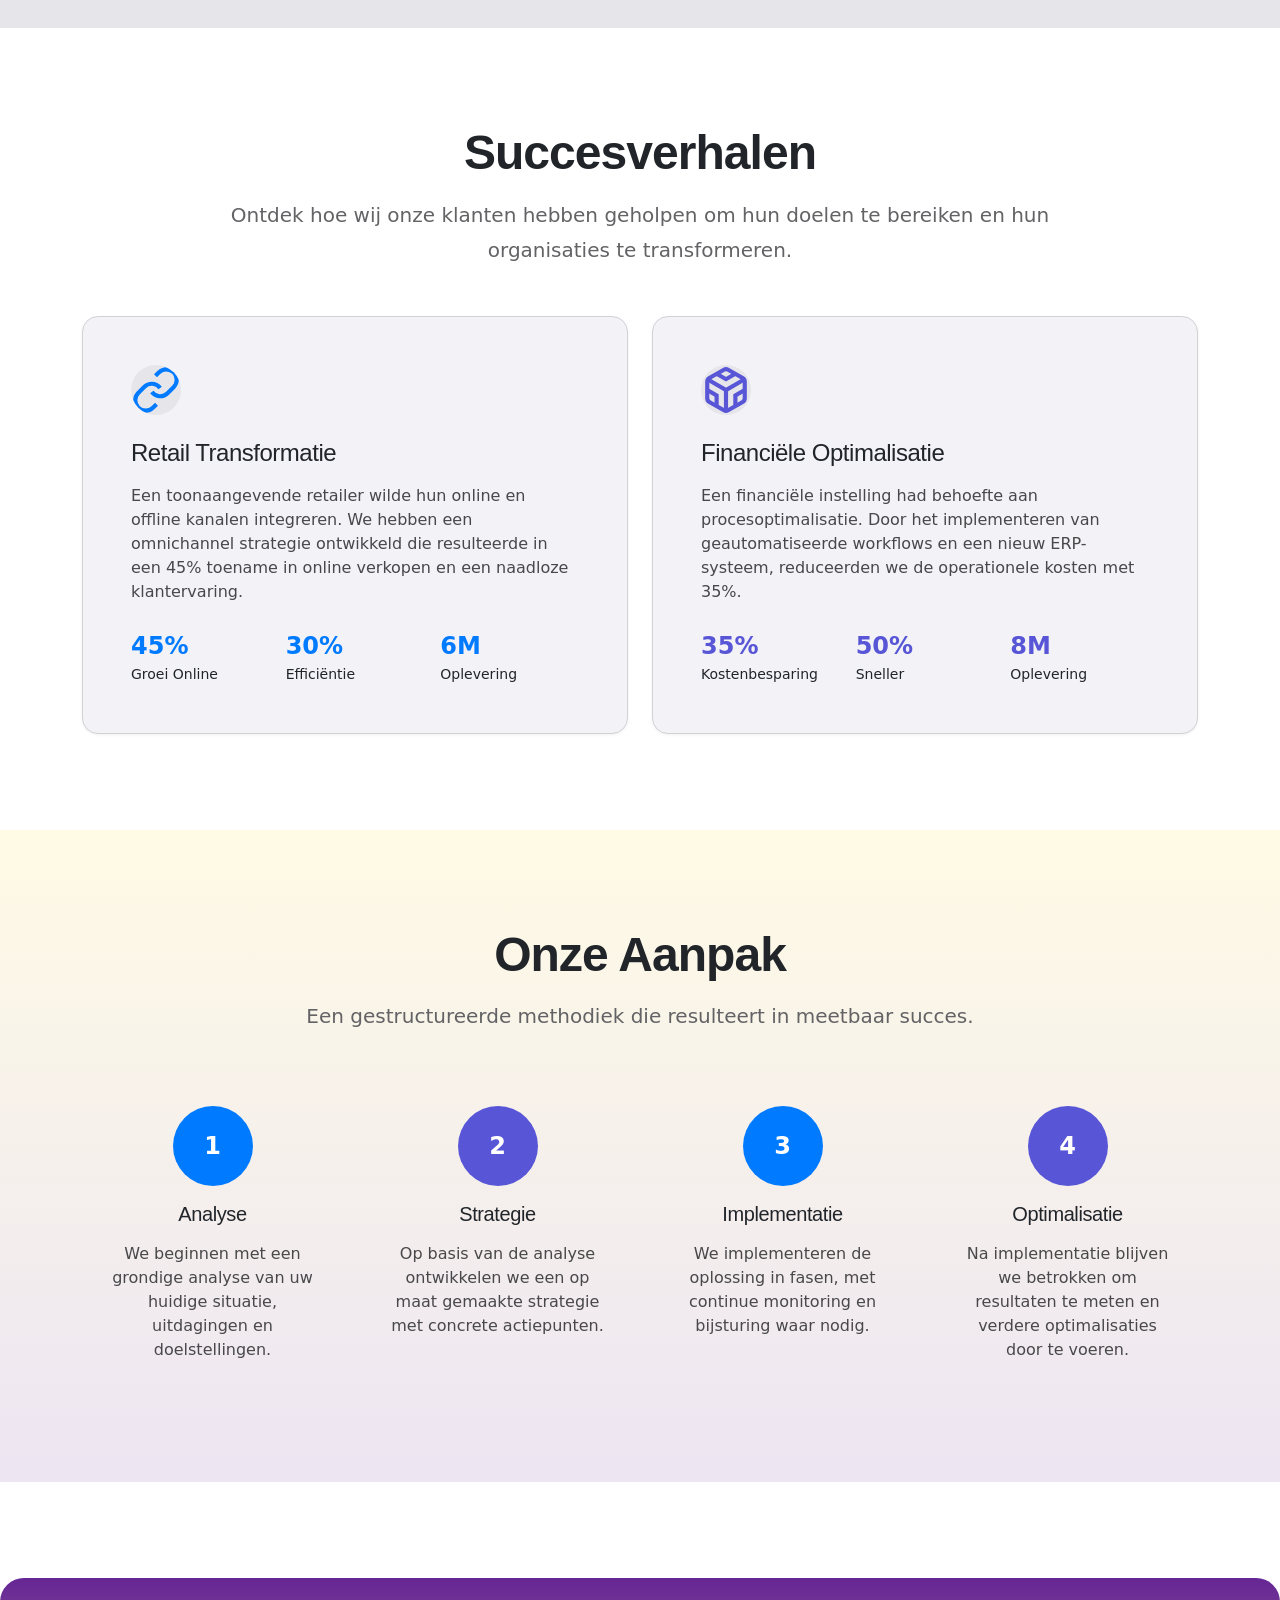
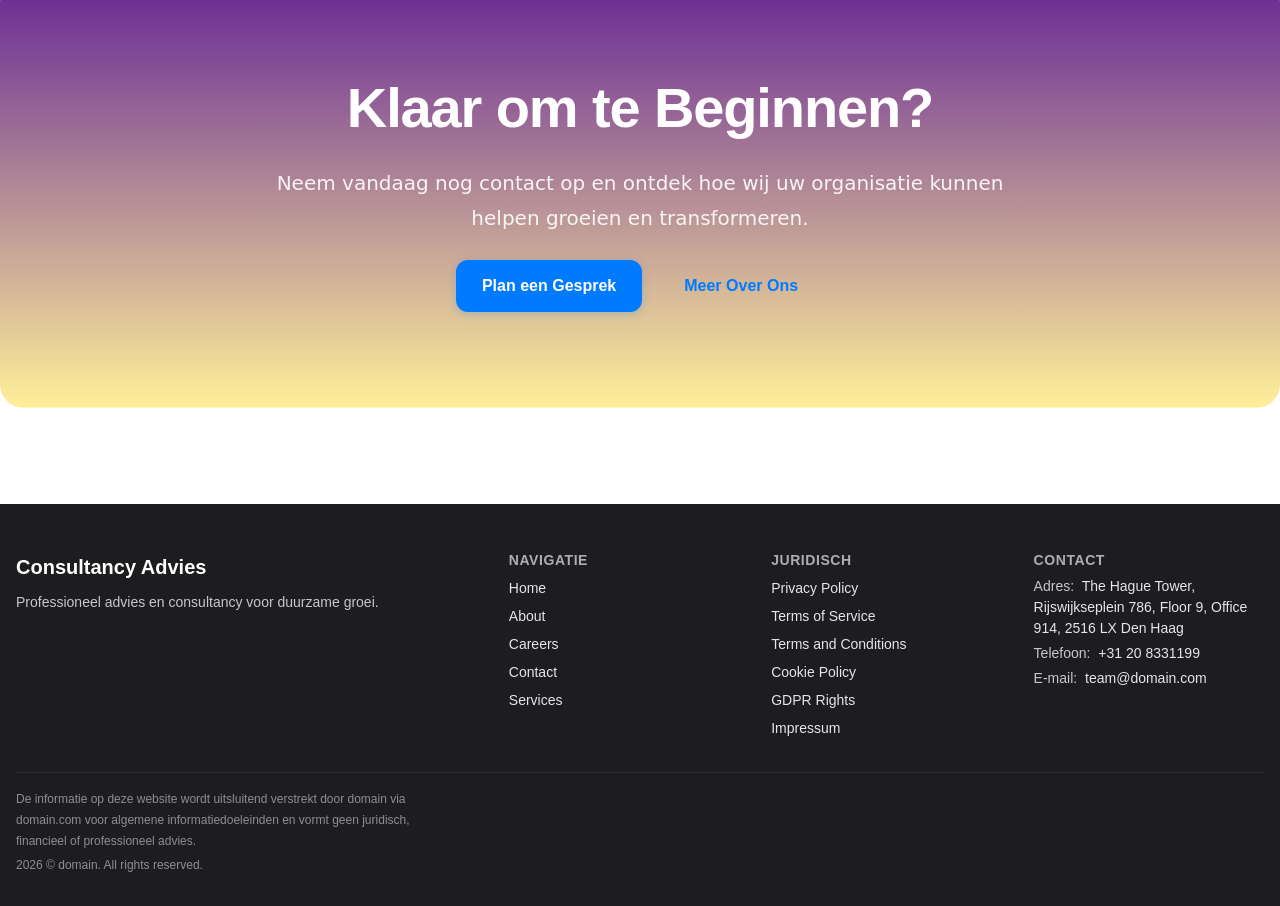
<file: services.html>
<!DOCTYPE html><html lang="nl"><head>
<script type="application/ld+json">
{
  "@context": "https://schema.org",
  "@graph": [
    {
      "@type": "Organization",
      "@id": "https://domain.com/#org",
      "name": "domain",
      "url": "https://domain.com",
      "email": "team@domain.com",
      "telephone": "+31 20 8331199",
      "address": {
        "@type": "PostalAddress",
        "streetAddress": "The Hague Tower, Rijswijkseplein 786, Floor 9, Office 914, 2516 LX Den Haag"
      },
      "contactPoint": {
        "@type": "ContactPoint",
        "contactType": "customer support",
        "email": "team@domain.com",
        "telephone": "+31 20 8331199"
      }
    },
    {
      "@type": "WebSite",
      "@id": "https://domain.com/#website",
      "url": "https://domain.com",
      "name": "domain",
      "publisher": {
        "@id": "https://domain.com/#org"
      }
    },
    {
      "@type": "WebPage",
      "@id": "https://domain.com/services.html#webpage",
      "url": "https://domain.com/services.html",
      "name": "Onze Diensten - Professioneel Advies &amp; Consultancy | domain",
      "isPartOf": {
        "@id": "https://domain.com/#website"
      },
      "about": {
        "@id": "https://domain.com/#org"
      },
      "inLanguage": "nl",
      "description": "Ontdek onze uitgebreide consultancydiensten in Nederland. Van strategisch advies tot implementatie - wij bieden oplossingen op maat voor uw bedrijf.",
      "mainEntity": {
        "@type": "Service",
        "name": "Onze Diensten - Professioneel Advies &amp; Consultancy | domain",
        "provider": {
          "@id": "https://domain.com/#org"
        }
      }
    },
    {
      "@type": "BreadcrumbList",
      "@id": "https://domain.com/services.html#breadcrumbs",
      "itemListElement": [
        {
          "@type": "ListItem",
          "position": 1,
          "name": "Home",
          "item": "https://domain.com"
        },
        {
          "@type": "ListItem",
          "position": 2,
          "name": "Services.Html",
          "item": "https://domain.com/services.html"
        }
      ]
    }
  ]
}
</script>
  <meta charset="UTF-8">
  <meta name="viewport" content="width=device-width, initial-scale=1.0">
  <title>Onze Diensten - Professioneel Advies &amp; Consultancy | domain</title>
  <meta name="description" content="Ontdek onze uitgebreide consultancydiensten in Nederland. Van strategisch advies tot implementatie - wij bieden oplossingen op maat voor uw bedrijf.">
  <link rel="canonical" href="https://domain.com/services.html">
  <meta property="og:title" content="Onze Diensten - Professioneel Advies &amp; Consultancy">
  <meta property="og:description" content="Ontdek onze uitgebreide consultancydiensten in Nederland. Van strategisch advies tot implementatie.">
  <meta property="og:type" content="website">
  <meta property="og:url" content="https://domain.com/services.html">
  <meta property="og:image" content="https://images.unsplash.com/photo-1557804506-669a67965ba0?w=1200&amp;h=630&amp;fit=crop">
  <link rel="stylesheet" href="style.css">
  <link rel="icon" type="image/png" href="/favicon.png">
  <link rel="apple-touch-icon" href="/apple-touch-icon.png">
   <link rel="stylesheet" href="https://cdn.jsdelivr.net/npm/bootstrap@5.3.3/dist/css/bootstrap.min.css" integrity="sha384-QWTKZyjpPEjISv5WaRU9OFeRpok6YctnYmDr5pNlyT2bRjXh0JMhjY6hW+ALEwIH" crossorigin="anonymous">
  <link rel="stylesheet" href="https://unpkg.com/aos@2.3.4/dist/aos.css">
<link rel="stylesheet" href="./header-footer.css">
<link rel="stylesheet" href="./consent.css">
<script src="./consent.js"></script>
</head>
 <body>
<header class="dr-header" data-dr-variant="v1">
  <div class="dr-header-inner">
    <a class="dr-logo" href="./index.html" aria-label="domain">domain</a>

    <nav class="dr-nav" aria-label="Primary navigation">
      <ul class="dr-nav-list">
        <li class="dr-nav-item"><a class="dr-nav-link" href="./index.html">Home</a></li><li class="dr-nav-item"><a class="dr-nav-link" href="./about.html">About</a></li><li class="dr-nav-item"><a class="dr-nav-link" href="./careers.html">Careers</a></li><li class="dr-nav-item"><a class="dr-nav-link" href="./contact.html">Contact</a></li><li class="dr-nav-item"><a class="dr-nav-link" href="./services.html">Services</a></li>
      </ul>
    </nav>

    <button class="dr-burger" type="button" aria-label="Toggle menu" aria-expanded="false" aria-controls="dr-mobile-menu">
      <span></span><span></span><span></span>
    </button>
  </div>
</header>
<nav class="dr-mobile-menu" id="dr-mobile-menu" aria-label="Mobile navigation">
  <ul class="dr-mobile-nav-list">
    <li class="dr-nav-item"><a class="dr-nav-link" href="./index.html">Home</a></li><li class="dr-nav-item"><a class="dr-nav-link" href="./about.html">About</a></li><li class="dr-nav-item"><a class="dr-nav-link" href="./careers.html">Careers</a></li><li class="dr-nav-item"><a class="dr-nav-link" href="./contact.html">Contact</a></li><li class="dr-nav-item"><a class="dr-nav-link" href="./services.html">Services</a></li>
  </ul>
</nav>

  <a href="#main-content" class="u-visually-hidden">Spring naar hoofdinhoud</a>
  <main id="main-content">
   <nav aria-label="breadcrumb" class="container" style="margin-top: calc(var(--header-h) + var(--space-md));">
    <ol class="breadcrumb">
     <li class="breadcrumb-item"><a href="index.html">Home</a></li>
     <li class="breadcrumb-item active" aria-current="page">Diensten</li>
    </ol>
   </nav>
   <section class="l-section c-hero" style="background-image: linear-gradient(rgba(75, 0, 130, 0.7), rgba(255, 215, 0, 0.3)), url('https://images.unsplash.com/photo-1560179707-f14e90ef3623?w=1920&amp;h=800&amp;fit=crop'); background-size: cover; background-position: center; background-repeat: no-repeat;">
    <div class="container">
     <div class="row justify-content-center">
      <div class="col-12 col-md-10 col-lg-8 text-center" data-aos="fade-up">
       <h1 class="display-3 fw-bold mb-4">Onze Consultancydiensten</h1>
       <p class="lead u-max-w-content mx-auto">Professionele oplossingen op maat voor elke uitdaging. Van strategisch advies tot volledige implementatie - wij staan klaar om uw bedrijf naar een hoger niveau te tillen.</p>
      </div>
     </div>
    </div>
   </section>
   <section class="l-section" aria-labelledby="statistics-heading">
    <div class="container">
     <div class="row text-center g-4">
      <div class="col-6 col-md-3" data-aos="fade-up" data-aos-delay="0">
       <div class="c-card h-100 border-0">
        <div class="c-card__content p-4">
         <div class="display-4 fw-bold" style="color: var(--color-primary);">250+</div>
         <p class="mt-2 mb-0">Voltooide Projecten</p>
        </div>
       </div>
      </div>
      <div class="col-6 col-md-3" data-aos="fade-up" data-aos-delay="100">
       <div class="c-card h-100 border-0">
        <div class="c-card__content p-4">
         <div class="display-4 fw-bold" style="color: var(--color-secondary);">98%</div>
         <p class="mt-2 mb-0">Klanttevredenheid</p>
        </div>
       </div>
      </div>
      <div class="col-6 col-md-3" data-aos="fade-up" data-aos-delay="200">
       <div class="c-card h-100 border-0">
        <div class="c-card__content p-4">
         <div class="display-4 fw-bold" style="color: var(--color-primary);">15+</div>
         <p class="mt-2 mb-0">Jaar Ervaring</p>
        </div>
       </div>
      </div>
      <div class="col-6 col-md-3" data-aos="fade-up" data-aos-delay="300">
       <div class="c-card h-100 border-0">
        <div class="c-card__content p-4">
         <div class="display-4 fw-bold" style="color: var(--color-secondary);">40+</div>
         <p class="mt-2 mb-0">Expert Consultants</p>
        </div>
       </div>
      </div>
     </div>
    </div>
   </section>
   <section class="l-section" aria-labelledby="services-heading" style="background-color: var(--color-neutral-50);">
    <div class="container">
     <div class="row mb-5">
      <div class="col-12 text-center" data-aos="fade-up">
       <h2 id="services-heading" class="display-5 fw-bold mb-3">Onze Kerndiensten</h2>
       <p class="lead u-max-w-content mx-auto">Wij bieden een breed scala aan consultancydiensten, afgestemd op de unieke behoeften van uw organisatie.</p>
      </div>
     </div>
     <div class="l-grid l-grid--3col">
      <article class="c-card h-100 d-flex flex-column" data-aos="fade-up" data-aos-delay="0">
       <div class="ratio ratio-16x9">
        <img src="img/1126372.jpg" alt="strategisch advies, bedrijfsstrategie, planning, zakelijke groei" class="c-card__image" loading="lazy" width="800" height="600">
       </div>
       <div class="c-card__content p-4 d-flex flex-column">
        <div class="ratio ratio-1x1 mb-3" style="width: 60px;">
         <svg xmlns="http://www.w3.org/2000/svg" viewBox="0 0 24 24" fill="none" stroke="currentColor" stroke-width="2" style="color: var(--color-primary);">
          <path d="M9 3v2m6-2v2M9 19v2m6-2v2M5 9H3m2 6H3m18-6h-2m2 6h-2M7 19h10a2 2 0 002-2V7a2 2 0 00-2-2H7a2 2 0 00-2 2v10a2 2 0 002 2zM9 9h6v6H9V9z"></path>
         </svg>
        </div>
        <h3 class="h4 mb-3">Strategisch Advies</h3>
        <p class="flex-grow-1">Ontwikkel een winnende strategie met onze ervaren consultants. We analyseren uw marktpositie, identificeren kansen en creëren een roadmap voor duurzame groei.</p>
        <a href="contact.html" class="c-button c-button--secondary mt-auto">Meer Informatie</a>
       </div>
      </article>
      <article class="c-card h-100 d-flex flex-column" data-aos="fade-up" data-aos-delay="100">
       <div class="ratio ratio-16x9">
        <img src="img/132264.jpg" alt="procesoptimalisatie, efficiëntie, workflow, bedrijfsprocessen" class="c-card__image" loading="lazy" width="800" height="600">
       </div>
       <div class="c-card__content p-4 d-flex flex-column">
        <div class="ratio ratio-1x1 mb-3" style="width: 60px;">
         <svg xmlns="http://www.w3.org/2000/svg" viewBox="0 0 24 24" fill="none" stroke="currentColor" stroke-width="2" style="color: var(--color-secondary);">
          <path d="M13 10V3L4 14h7v7l9-11h-7z"></path>
         </svg>
        </div>
        <h3 class="h4 mb-3">Procesoptimalisatie</h3>
        <p class="flex-grow-1">Verhoog de efficiëntie van uw bedrijfsprocessen. We identificeren knelpunten, automatiseren workflows en implementeren best practices voor maximale productiviteit.</p>
        <a href="contact.html" class="c-button c-button--secondary mt-auto">Meer Informatie</a>
       </div>
      </article>
      <article class="c-card h-100 d-flex flex-column" data-aos="fade-up" data-aos-delay="200">
       <div class="ratio ratio-16x9">
        <img src="img/83213.jpg" alt="digitale transformatie, technologie, innovatie, digitalisering" class="c-card__image" loading="lazy" width="800" height="600">
       </div>
       <div class="c-card__content p-4 d-flex flex-column">
        <div class="ratio ratio-1x1 mb-3" style="width: 60px;">
         <svg xmlns="http://www.w3.org/2000/svg" viewBox="0 0 24 24" fill="none" stroke="currentColor" stroke-width="2" style="color: var(--color-primary);">
          <rect x="2" y="3" width="20" height="14" rx="2" ry="2"></rect> <line x1="8" y1="21" x2="16" y2="21"></line> <line x1="12" y1="17" x2="12" y2="21"></line>
         </svg>
        </div>
        <h3 class="h4 mb-3">Digitale Transformatie</h3>
        <p class="flex-grow-1">Navigeer door het digitale landschap met vertrouwen. We helpen bij de implementatie van nieuwe technologieën en het transformeren van uw organisatie voor de toekomst.</p>
        <a href="contact.html" class="c-button c-button--secondary mt-auto">Meer Informatie</a>
       </div>
      </article>
      <article class="c-card h-100 d-flex flex-column" data-aos="fade-up" data-aos-delay="0">
       <div class="ratio ratio-16x9">
        <img src="img/2987.jpg" alt="change management, organisatieverandering, leiderschap, transformatie" class="c-card__image" loading="lazy" width="800" height="600">
       </div>
       <div class="c-card__content p-4 d-flex flex-column">
        <div class="ratio ratio-1x1 mb-3" style="width: 60px;">
         <svg xmlns="http://www.w3.org/2000/svg" viewBox="0 0 24 24" fill="none" stroke="currentColor" stroke-width="2" style="color: var(--color-secondary);">
          <path d="M17 21v-2a4 4 0 00-4-4H5a4 4 0 00-4 4v2"></path> <circle cx="9" cy="7" r="4"></circle> <path d="M23 21v-2a4 4 0 00-3-3.87m-4-12a4 4 0 010 7.75"></path>
         </svg>
        </div>
        <h3 class="h4 mb-3">Change Management</h3>
        <p class="flex-grow-1">Leid uw organisatie door complexe veranderingen. Onze experts ondersteunen bij het managen van transities, het betrekken van stakeholders en het borgen van resultaten.</p>
        <a href="contact.html" class="c-button c-button--secondary mt-auto">Meer Informatie</a>
       </div>
      </article>
      <article class="c-card h-100 d-flex flex-column" data-aos="fade-up" data-aos-delay="100">
       <div class="ratio ratio-16x9">
        <img src="img/305962.jpg" alt="data analyse, business intelligence, rapportage, inzichten" class="c-card__image" loading="lazy" width="800" height="600">
       </div>
       <div class="c-card__content p-4 d-flex flex-column">
        <div class="ratio ratio-1x1 mb-3" style="width: 60px;">
         <svg xmlns="http://www.w3.org/2000/svg" viewBox="0 0 24 24" fill="none" stroke="currentColor" stroke-width="2" style="color: var(--color-primary);">
          <line x1="18" y1="20" x2="18" y2="10"></line> <line x1="12" y1="20" x2="12" y2="4"></line> <line x1="6" y1="20" x2="6" y2="14"></line>
         </svg>
        </div>
        <h3 class="h4 mb-3">Data &amp; Analytics</h3>
        <p class="flex-grow-1">Ontsluit de kracht van uw data. We helpen bij het opzetten van analytics-oplossingen, het genereren van inzichten en het nemen van datagedreven beslissingen.</p>
        <a href="contact.html" class="c-button c-button--secondary mt-auto">Meer Informatie</a>
       </div>
      </article>
      <article class="c-card h-100 d-flex flex-column" data-aos="fade-up" data-aos-delay="200">
       <div class="ratio ratio-16x9">
        <img src="img/2327.jpg" alt="risicomanagement, compliance, beveiliging, governance" class="c-card__image" loading="lazy" width="800" height="600">
       </div>
       <div class="c-card__content p-4 d-flex flex-column">
        <div class="ratio ratio-1x1 mb-3" style="width: 60px;">
         <svg xmlns="http://www.w3.org/2000/svg" viewBox="0 0 24 24" fill="none" stroke="currentColor" stroke-width="2" style="color: var(--color-secondary);">
          <path d="M12 22s8-4 8-10V5l-8-3-8 3v7c0 6 8 10 8 10z"></path>
         </svg>
        </div>
        <h3 class="h4 mb-3">Risk &amp; Compliance</h3>
        <p class="flex-grow-1">Bescherm uw organisatie tegen risico's en voldoe aan regelgeving. We bieden advies op het gebied van risicomanagement, compliance en governance frameworks.</p>
        <a href="contact.html" class="c-button c-button--secondary mt-auto">Meer Informatie</a>
       </div>
      </article>
     </div>
    </div>
   </section>
   <section class="l-section" aria-labelledby="awards-heading" style="background-color: var(--color-neutral-100);">
    <div class="container">
     <div class="row mb-5">
      <div class="col-12 text-center" data-aos="fade-up">
       <h2 id="awards-heading" class="display-5 fw-bold mb-3">Bekroonde Dienstverlening</h2>
       <p class="lead u-max-w-content mx-auto">Onze expertise is erkend door toonaangevende organisaties en brancheverenigingen.</p>
      </div>
     </div>
     <div class="row g-4 align-items-center">
      <div class="col-6 col-md-3 text-center" data-aos="zoom-in" data-aos-delay="0">
       <div class="p-4">
        <div class="ratio ratio-1x1 mx-auto mb-3" style="width: 80px;">
         <svg xmlns="http://www.w3.org/2000/svg" viewBox="0 0 24 24" fill="currentColor" style="color: var(--color-primary);">
          <path d="M12 2L9.5 8.5L3 9l5 4.5L6.5 20 12 16.5 17.5 20 16 13.5l5-4.5-6.5-.5L12 2z"></path>
         </svg>
        </div>
        <h3 class="h6 mb-2">Best Consultancy</h3>
        <p class="small mb-0">NL Business Awards 2024</p>
       </div>
      </div>
      <div class="col-6 col-md-3 text-center" data-aos="zoom-in" data-aos-delay="100">
       <div class="p-4">
        <div class="ratio ratio-1x1 mx-auto mb-3" style="width: 80px;">
         <svg xmlns="http://www.w3.org/2000/svg" viewBox="0 0 24 24" fill="currentColor" style="color: var(--color-secondary);">
          <path d="M12 2L9.5 8.5L3 9l5 4.5L6.5 20 12 16.5 17.5 20 16 13.5l5-4.5-6.5-.5L12 2z"></path>
         </svg>
        </div>
        <h3 class="h6 mb-2">Innovation Leader</h3>
        <p class="small mb-0">Tech Excellence 2023</p>
       </div>
      </div>
      <div class="col-6 col-md-3 text-center" data-aos="zoom-in" data-aos-delay="200">
       <div class="p-4">
        <div class="ratio ratio-1x1 mx-auto mb-3" style="width: 80px;">
         <svg xmlns="http://www.w3.org/2000/svg" viewBox="0 0 24 24" fill="currentColor" style="color: var(--color-primary);">
          <path d="M12 2L9.5 8.5L3 9l5 4.5L6.5 20 12 16.5 17.5 20 16 13.5l5-4.5-6.5-.5L12 2z"></path>
         </svg>
        </div>
        <h3 class="h6 mb-2">Client Choice</h3>
        <p class="small mb-0">Customer First 2024</p>
       </div>
      </div>
      <div class="col-6 col-md-3 text-center" data-aos="zoom-in" data-aos-delay="300">
       <div class="p-4">
        <div class="ratio ratio-1x1 mx-auto mb-3" style="width: 80px;">
         <svg xmlns="http://www.w3.org/2000/svg" viewBox="0 0 24 24" fill="currentColor" style="color: var(--color-secondary);">
          <path d="M12 2L9.5 8.5L3 9l5 4.5L6.5 20 12 16.5 17.5 20 16 13.5l5-4.5-6.5-.5L12 2z"></path>
         </svg>
        </div>
        <h3 class="h6 mb-2">Top Employer</h3>
        <p class="small mb-0">Great Place to Work 2024</p>
       </div>
      </div>
     </div>
    </div>
   </section>
   <section class="l-section" aria-labelledby="case-studies-heading">
    <div class="container">
     <div class="row mb-5">
      <div class="col-12 text-center" data-aos="fade-up">
       <h2 id="case-studies-heading" class="display-5 fw-bold mb-3">Succesverhalen</h2>
       <p class="lead u-max-w-content mx-auto">Ontdek hoe wij onze klanten hebben geholpen om hun doelen te bereiken en hun organisaties te transformeren.</p>
      </div>
     </div>
     <div class="row g-4">
      <div class="col-12 col-md-6" data-aos="fade-right">
       <article class="c-card h-100" style="background-color: var(--color-neutral-50);">
        <div class="c-card__content p-4 p-md-5">
         <div class="ratio ratio-1x1 mb-4" style="width: 50px;">
          <svg xmlns="http://www.w3.org/2000/svg" viewBox="0 0 24 24" fill="none" stroke="currentColor" stroke-width="2" style="color: var(--color-primary);">
           <path d="M10 13a5 5 0 007.54.54l3-3a5 5 0 00-7.07-7.07l-1.72 1.71"></path> <path d="M14 11a5 5 0 00-7.54-.54l-3 3a5 5 0 007.07 7.07l1.71-1.71"></path>
          </svg>
         </div>
         <h3 class="h4 mb-3">Retail Transformatie</h3>
         <p class="mb-4">Een toonaangevende retailer wilde hun online en offline kanalen integreren. We hebben een omnichannel strategie ontwikkeld die resulteerde in een 45% toename in online verkopen en een naadloze klantervaring.</p>
         <div class="row g-3">
          <div class="col-4">
           <div class="fw-bold" style="color: var(--color-primary); font-size: var(--fs-2xl);">45%</div>
           <div class="small">Groei Online</div>
          </div>
          <div class="col-4">
           <div class="fw-bold" style="color: var(--color-primary); font-size: var(--fs-2xl);">30%</div>
           <div class="small">Efficiëntie</div>
          </div>
          <div class="col-4">
           <div class="fw-bold" style="color: var(--color-primary); font-size: var(--fs-2xl);">6M</div>
           <div class="small">Oplevering</div>
          </div>
         </div>
        </div>
       </article>
      </div>
      <div class="col-12 col-md-6" data-aos="fade-left">
       <article class="c-card h-100" style="background-color: var(--color-neutral-50);">
        <div class="c-card__content p-4 p-md-5">
         <div class="ratio ratio-1x1 mb-4" style="width: 50px;">
          <svg xmlns="http://www.w3.org/2000/svg" viewBox="0 0 24 24" fill="none" stroke="currentColor" stroke-width="2" style="color: var(--color-secondary);">
           <path d="M21 16V8a2 2 0 00-1-1.73l-7-4a2 2 0 00-2 0l-7 4A2 2 0 003 8v8a2 2 0 001 1.73l7 4a2 2 0 002 0l7-4A2 2 0 0021 16z"></path> <polyline points="7.5 4.21 12 6.81 16.5 4.21"></polyline> <polyline points="7.5 19.79 7.5 14.6 3 12"></polyline> <polyline points="21 12 16.5 14.6 16.5 19.79"></polyline> <polyline points="3.27 6.96 12 12.01 20.73 6.96"></polyline> <line x1="12" y1="22.08" x2="12" y2="12"></line>
          </svg>
         </div>
         <h3 class="h4 mb-3">Financiële Optimalisatie</h3>
         <p class="mb-4">Een financiële instelling had behoefte aan procesoptimalisatie. Door het implementeren van geautomatiseerde workflows en een nieuw ERP-systeem, reduceerden we de operationele kosten met 35%.</p>
         <div class="row g-3">
          <div class="col-4">
           <div class="fw-bold" style="color: var(--color-secondary); font-size: var(--fs-2xl);">35%</div>
           <div class="small">Kostenbesparing</div>
          </div>
          <div class="col-4">
           <div class="fw-bold" style="color: var(--color-secondary); font-size: var(--fs-2xl);">50%</div>
           <div class="small">Sneller</div>
          </div>
          <div class="col-4">
           <div class="fw-bold" style="color: var(--color-secondary); font-size: var(--fs-2xl);">8M</div>
           <div class="small">Oplevering</div>
          </div>
         </div>
        </div>
       </article>
      </div>
     </div>
    </div>
   </section>
   <section class="l-section" aria-labelledby="approach-heading" style="background-image: linear-gradient(rgba(255, 215, 0, 0.1), rgba(75, 0, 130, 0.1));">
    <div class="container">
     <div class="row mb-5">
      <div class="col-12 text-center" data-aos="fade-up">
       <h2 id="approach-heading" class="display-5 fw-bold mb-3">Onze Aanpak</h2>
       <p class="lead u-max-w-content mx-auto">Een gestructureerde methodiek die resulteert in meetbaar succes.</p>
      </div>
     </div>
     <div class="row g-4">
      <div class="col-12 col-md-6 col-lg-3" data-aos="fade-up" data-aos-delay="0">
       <div class="text-center p-4">
        <div class="ratio ratio-1x1 mx-auto mb-3" style="width: 80px; background-color: var(--color-primary); border-radius: 50%; color: white; display: flex; align-items: center; justify-content: center; font-size: var(--fs-2xl); font-weight: var(--fw-bold);">1</div>
        <h3 class="h5 mb-3">Analyse</h3>
        <p class="mb-0">We beginnen met een grondige analyse van uw huidige situatie, uitdagingen en doelstellingen.</p>
       </div>
      </div>
      <div class="col-12 col-md-6 col-lg-3" data-aos="fade-up" data-aos-delay="100">
       <div class="text-center p-4">
        <div class="ratio ratio-1x1 mx-auto mb-3" style="width: 80px; background-color: var(--color-secondary); border-radius: 50%; color: white; display: flex; align-items: center; justify-content: center; font-size: var(--fs-2xl); font-weight: var(--fw-bold);">2</div>
        <h3 class="h5 mb-3">Strategie</h3>
        <p class="mb-0">Op basis van de analyse ontwikkelen we een op maat gemaakte strategie met concrete actiepunten.</p>
       </div>
      </div>
      <div class="col-12 col-md-6 col-lg-3" data-aos="fade-up" data-aos-delay="200">
       <div class="text-center p-4">
        <div class="ratio ratio-1x1 mx-auto mb-3" style="width: 80px; background-color: var(--color-primary); border-radius: 50%; color: white; display: flex; align-items: center; justify-content: center; font-size: var(--fs-2xl); font-weight: var(--fw-bold);">3</div>
        <h3 class="h5 mb-3">Implementatie</h3>
        <p class="mb-0">We implementeren de oplossing in fasen, met continue monitoring en bijsturing waar nodig.</p>
       </div>
      </div>
      <div class="col-12 col-md-6 col-lg-3" data-aos="fade-up" data-aos-delay="300">
       <div class="text-center p-4">
        <div class="ratio ratio-1x1 mx-auto mb-3" style="width: 80px; background-color: var(--color-secondary); border-radius: 50%; color: white; display: flex; align-items: center; justify-content: center; font-size: var(--fs-2xl); font-weight: var(--fw-bold);">4</div>
        <h3 class="h5 mb-3">Optimalisatie</h3>
        <p class="mb-0">Na implementatie blijven we betrokken om resultaten te meten en verdere optimalisaties door te voeren.</p>
       </div>
      </div>
     </div>
    </div>
   </section>
   <section class="l-section c-cta" style="background-image: linear-gradient(rgba(75, 0, 130, 0.85), rgba(255, 215, 0, 0.4)), url('https://images.unsplash.com/photo-1497366216548-37526070297c?w=1920&amp;h=600&amp;fit=crop'); background-size: cover; background-position: center; background-repeat: no-repeat;">
    <div class="container">
     <div class="row justify-content-center">
      <div class="col-12 col-md-10 col-lg-8 text-center" data-aos="zoom-in">
       <h2 class="display-4 fw-bold mb-4" style="color: white;">Klaar om te Beginnen?</h2>
       <p class="lead mb-4" style="color: rgba(255, 255, 255, 0.9);">Neem vandaag nog contact op en ontdek hoe wij uw organisatie kunnen helpen groeien en transformeren.</p>
       <div class="d-flex flex-column flex-sm-row gap-3 justify-content-center">
        <a href="contact.html" class="c-button c-button--primary">Plan een Gesprek</a> <a href="about.html" class="c-button c-button--ghost">Meer Over Ons</a>
       </div>
      </div>
     </div>
    </div>
   </section>
  </main>
  <footer class="dr-footer" aria-label="Website footer">
  <div class="dr-footer-inner">
    <div class="dr-footer-top">
      <div class="dr-footer-brand-block">
        <div class="dr-footer-logo" aria-label="domain">
          <span class="dr-footer-logo-text">Consultancy Advies</span>
        </div>
        <p class="dr-footer-tagline">Professioneel advies en consultancy voor duurzame groei.</p>
      </div>
      <nav class="dr-footer-nav" aria-label="Hoofdnavigatie">
        <h2 class="dr-footer-heading">Navigatie</h2>
        <ul class="dr-footer-nav-list">
          <li class="dr-footer-nav-item"><a href="./index.html" class="dr-footer-link">Home</a></li>
          <li class="dr-footer-nav-item"><a href="./about.html" class="dr-footer-link">About</a></li>
          <li class="dr-footer-nav-item"><a href="./careers.html" class="dr-footer-link">Careers</a></li>
          <li class="dr-footer-nav-item"><a href="./contact.html" class="dr-footer-link">Contact</a></li>
          <li class="dr-footer-nav-item"><a href="./services.html" class="dr-footer-link">Services</a></li>
        </ul>
      </nav>
      <nav class="dr-footer-legal" aria-label="Juridische informatie">
        <h2 class="dr-footer-heading">Juridisch</h2>
        <ul class="dr-footer-legal-list">
          <li class="dr-footer-legal-item"><a href="./privacy.html" class="dr-footer-link">Privacy Policy</a></li>
          <li class="dr-footer-legal-item"><a href="./terms_of_services.html" class="dr-footer-link">Terms of Service</a></li>
          <li class="dr-footer-legal-item"><a href="./terms_and_conditions.html" class="dr-footer-link">Terms and Conditions</a></li>
          <li class="dr-footer-legal-item"><a href="./cookie_policy.html" class="dr-footer-link">Cookie Policy</a></li>
          <li class="dr-footer-legal-item"><a href="./gdpr-rights.html" class="dr-footer-link">GDPR Rights</a></li>
          <li class="dr-footer-legal-item"><a href="./impressum.html" class="dr-footer-link">Impressum</a></li>
        </ul>
      </nav>
      <section class="dr-footer-contact" aria-label="Contactgegevens">
        <h2 class="dr-footer-heading">Contact</h2>
        <div class="dr-footer-contact-block">
          <p class="dr-footer-contact-item dr-footer-contact-address"><span class="dr-footer-contact-label">Adres:</span> The Hague Tower, Rijswijkseplein 786, Floor 9, Office 914, 2516 LX Den Haag</p>
          <p class="dr-footer-contact-item"><span class="dr-footer-contact-label">Telefoon:</span> <a href="tel:+31 20 8331199" class="dr-footer-link">+31 20 8331199</a></p>
          <p class="dr-footer-contact-item"><span class="dr-footer-contact-label">E-mail:</span> <a href="mailto:team@domain.com" class="dr-footer-link">team@domain.com</a></p>
        </div>
      </section>
    </div>
    <div class="dr-footer-bottom">
      <p class="dr-footer-disclaimer">De informatie op deze website wordt uitsluitend verstrekt door domain via domain.com voor algemene informatiedoeleinden en vormt geen juridisch, financieel of professioneel advies.</p>
      <p class="dr-footer-meta"><span class="dr-year"></span> © domain. All rights reserved.</p>
    </div>
  </div>
</footer>
  
 
  
  

<script src="script.js" defer=""></script>
<script src="https://unpkg.com/aos@2.3.4/dist/aos.js"></script>
<script>
if (typeof AOS !== "undefined" && !window.__AOS_INITIALIZED__) {
  AOS.init({ once: true, duration: 700, easing: "ease-out-cubic" });
  window.__AOS_INITIALIZED__ = true;
}
</script>
<script src="./header-footer.js"></script>
</body></html>
</file>
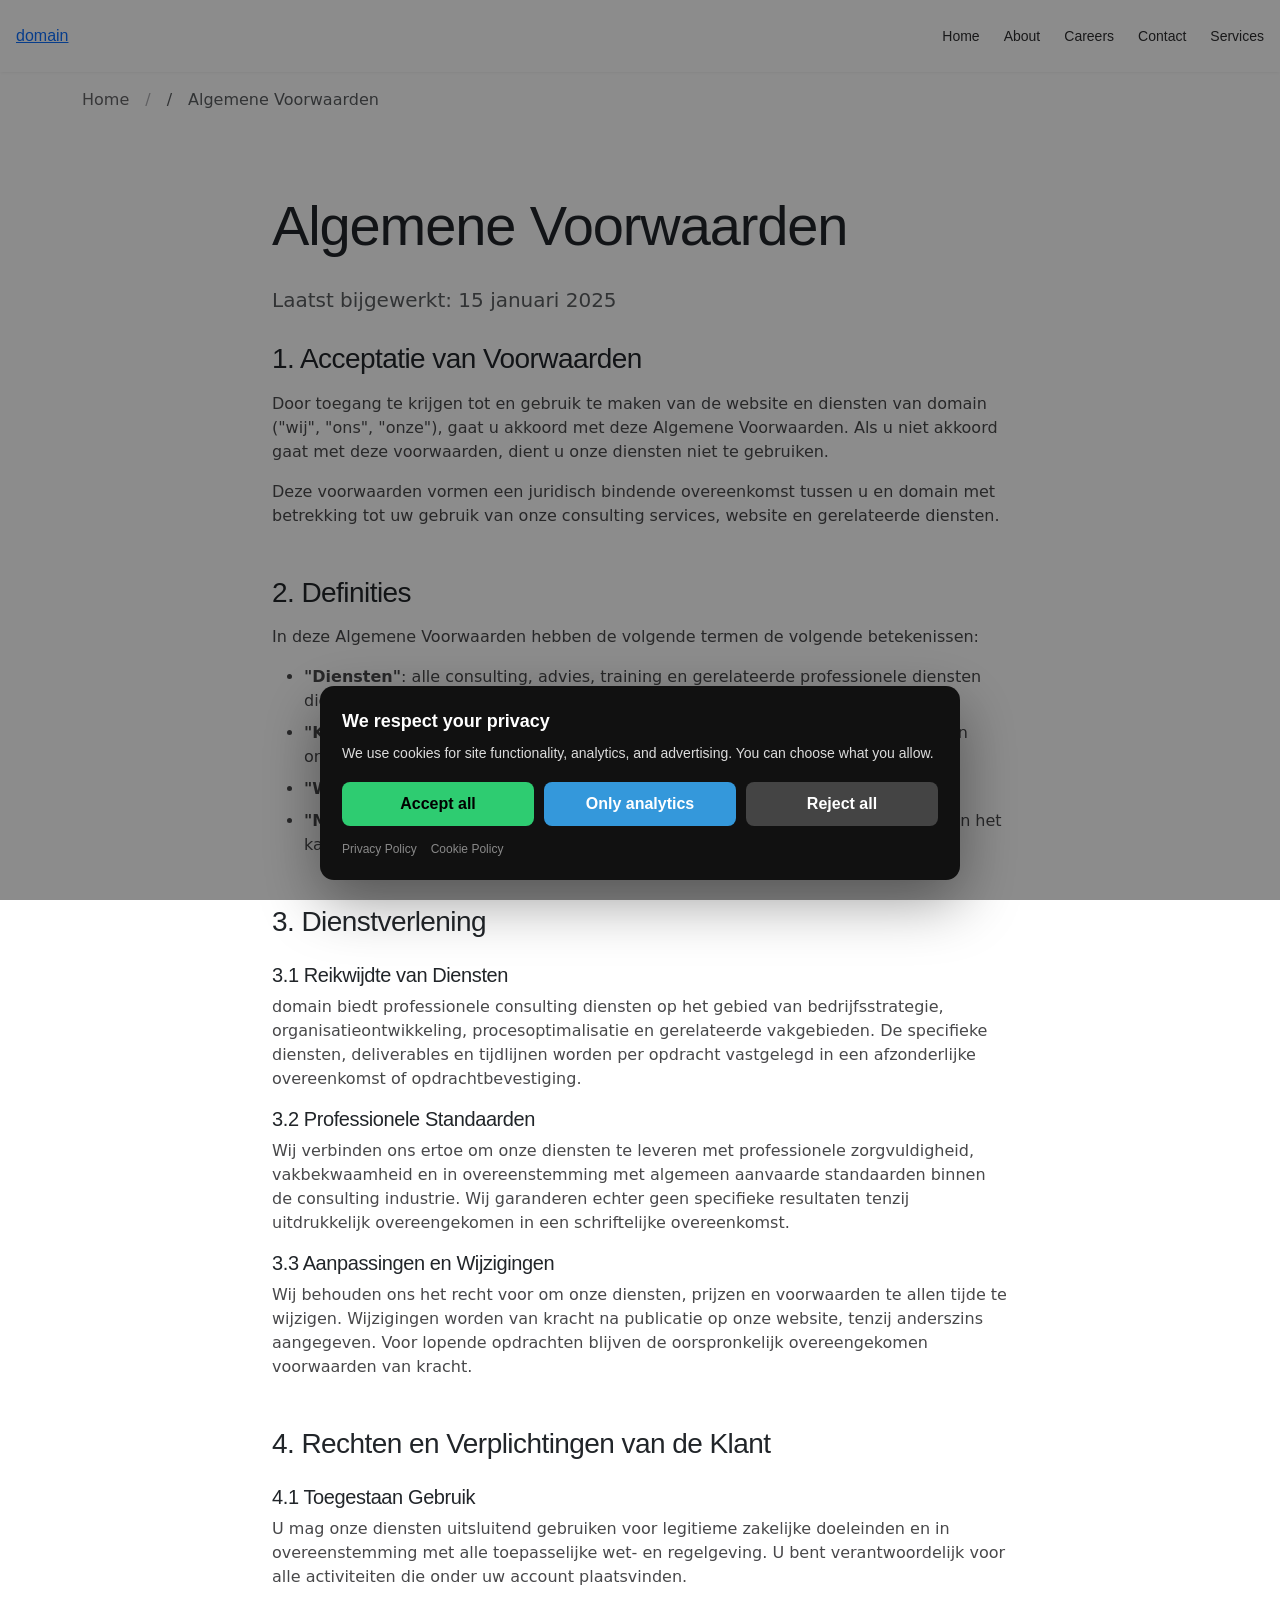
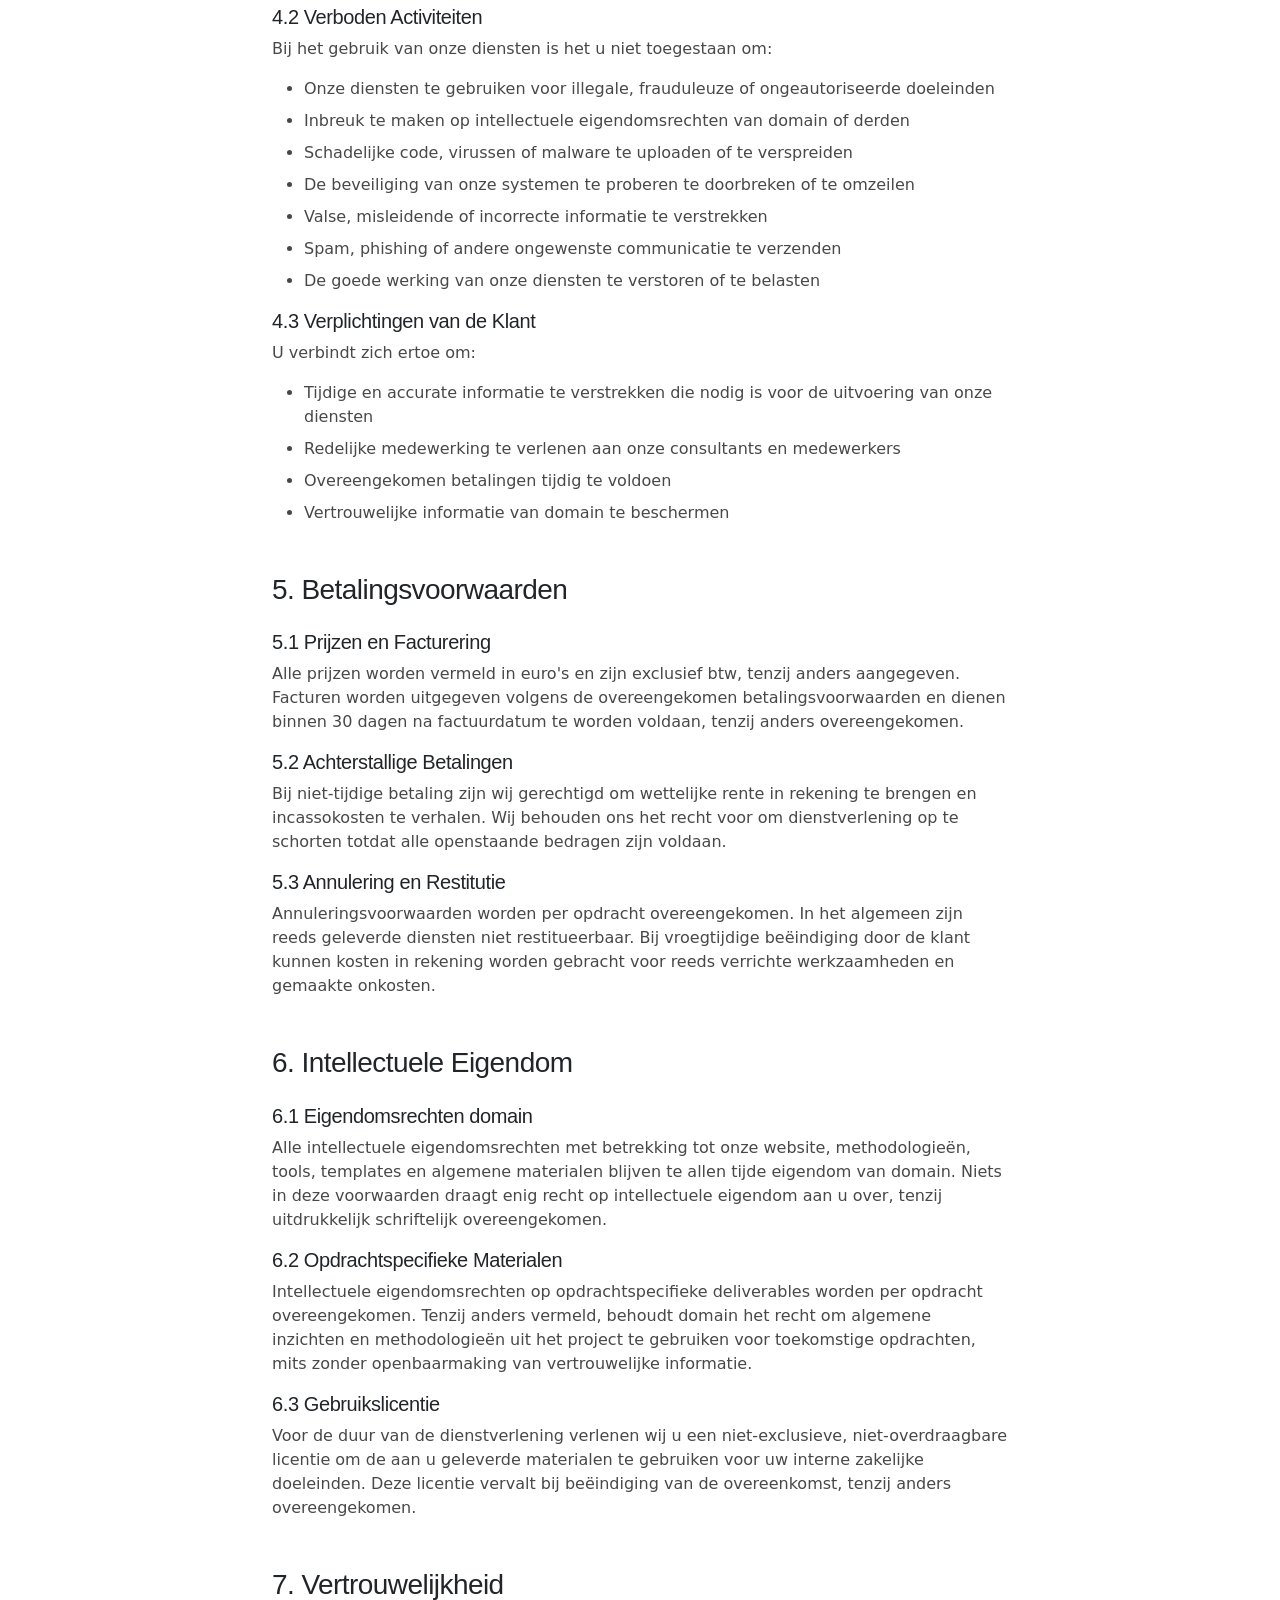
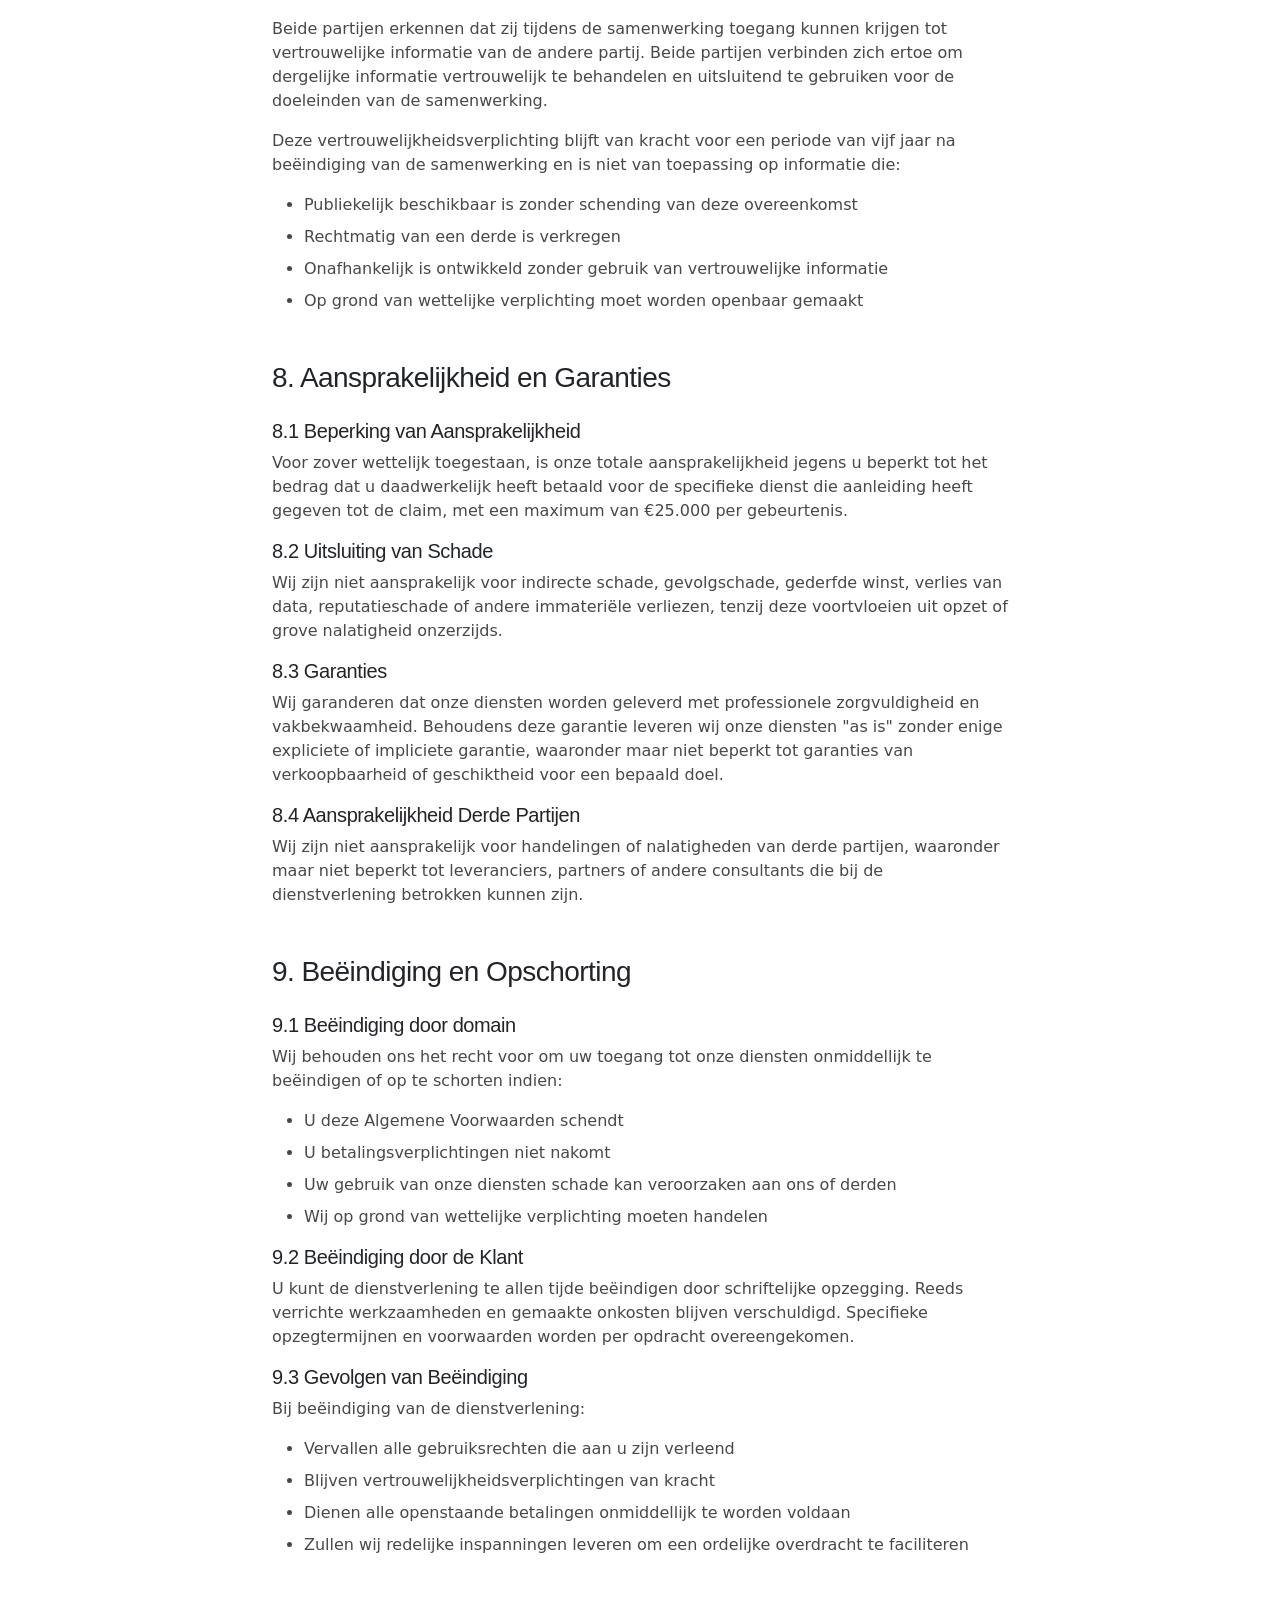
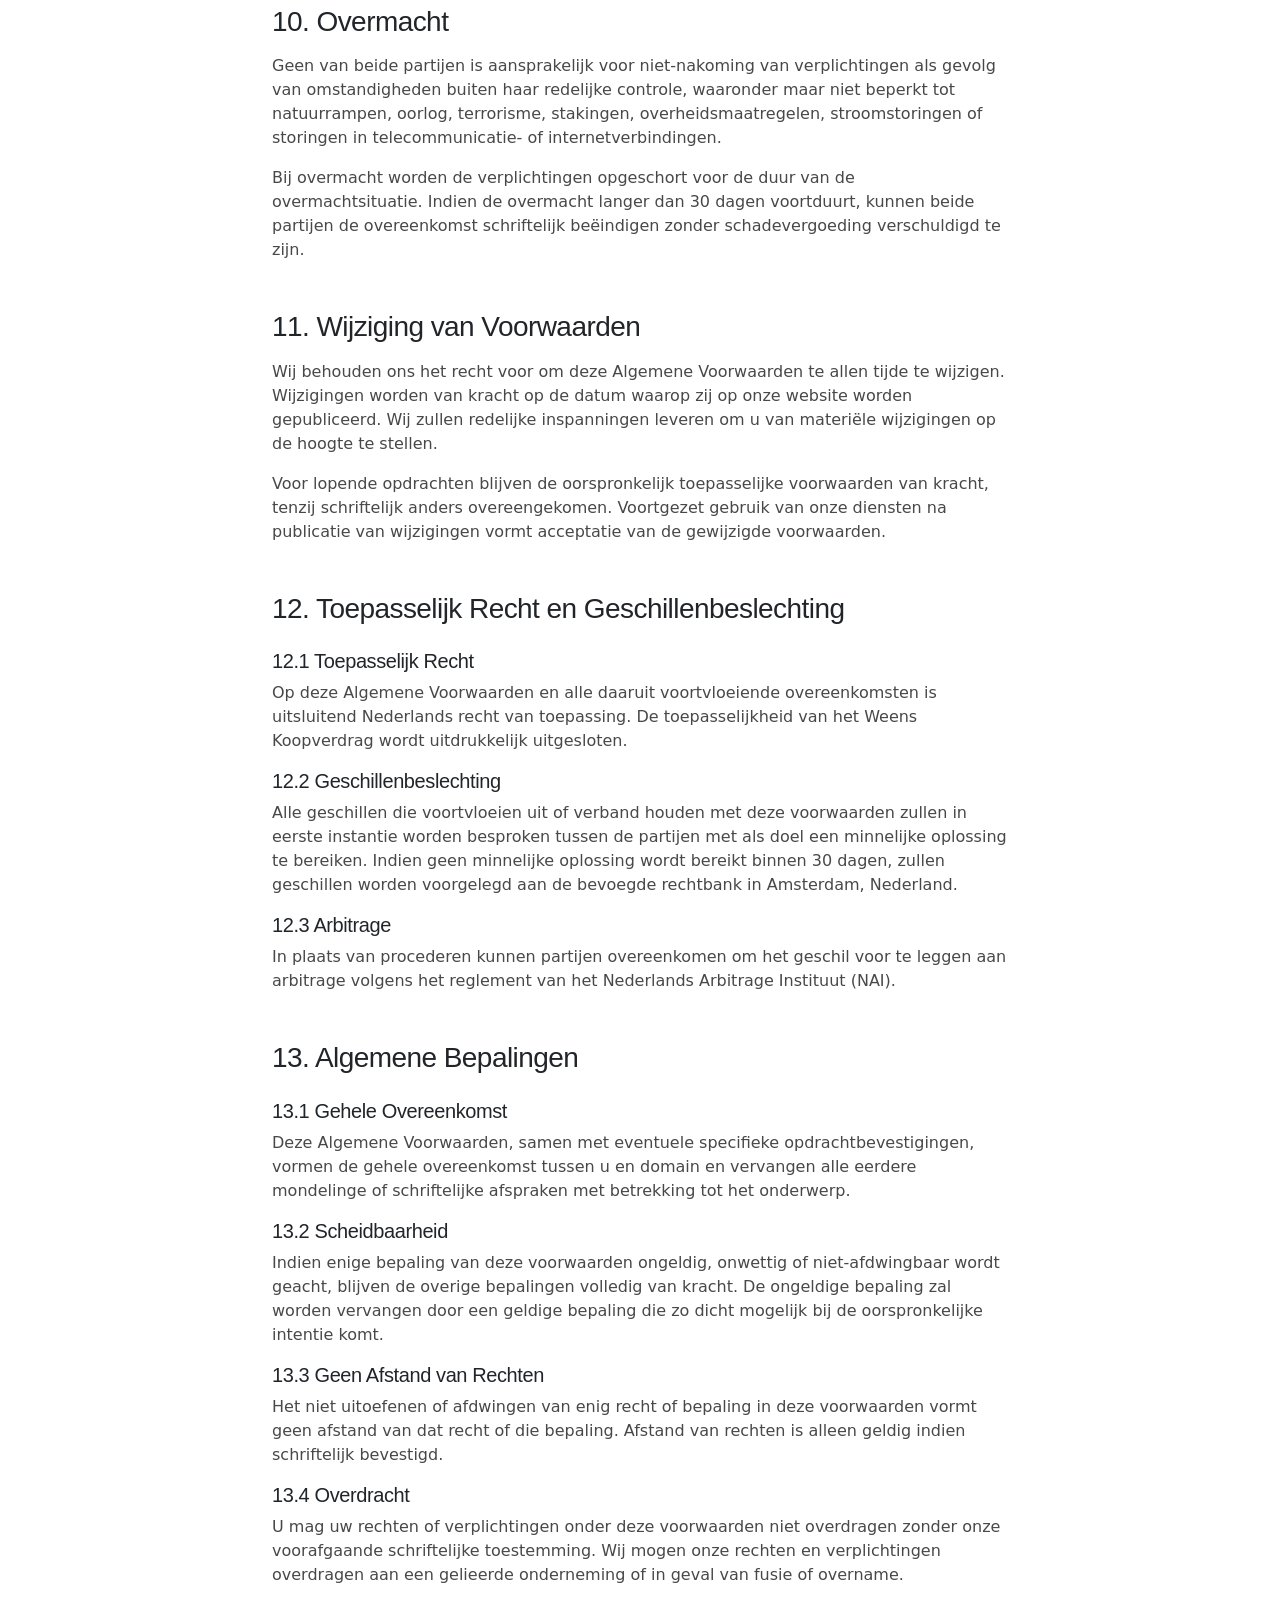
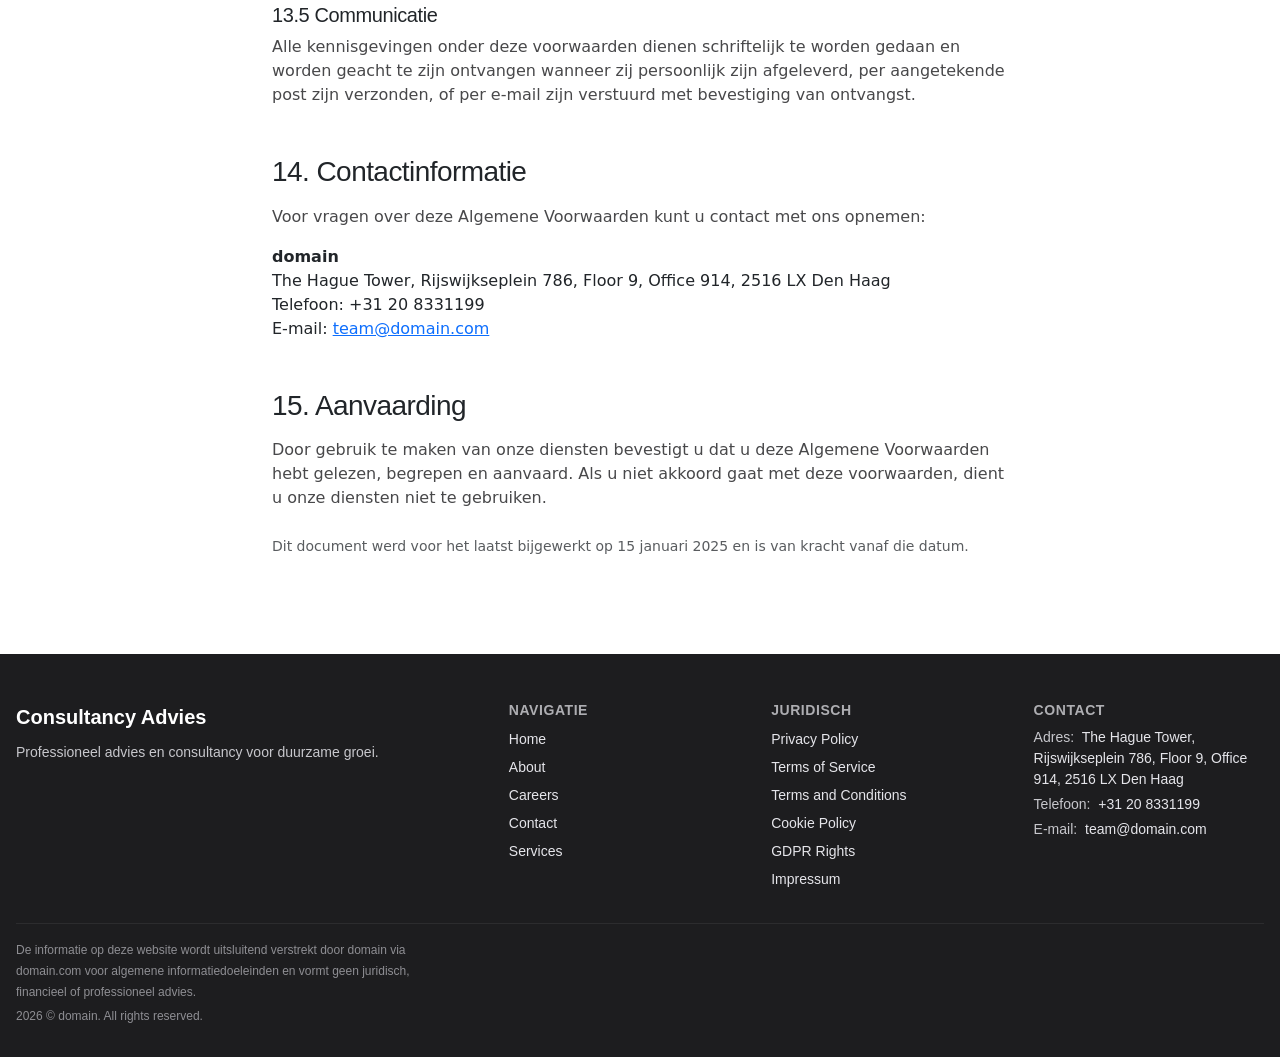
<file: terms_and_conditions.html>
<!DOCTYPE html><html lang="nl"><head>
<script type="application/ld+json">
{
  "@context": "https://schema.org",
  "@graph": [
    {
      "@type": "Organization",
      "@id": "https://domain.com/#org",
      "name": "domain",
      "url": "https://domain.com",
      "email": "team@domain.com",
      "telephone": "+31 20 8331199",
      "address": {
        "@type": "PostalAddress",
        "streetAddress": "The Hague Tower, Rijswijkseplein 786, Floor 9, Office 914, 2516 LX Den Haag"
      },
      "contactPoint": {
        "@type": "ContactPoint",
        "contactType": "customer support",
        "email": "team@domain.com",
        "telephone": "+31 20 8331199"
      }
    },
    {
      "@type": "WebSite",
      "@id": "https://domain.com/#website",
      "url": "https://domain.com",
      "name": "domain",
      "publisher": {
        "@id": "https://domain.com/#org"
      }
    },
    {
      "@type": "WebPage",
      "@id": "https://domain.com/terms_and_conditions.html#webpage",
      "url": "https://domain.com/terms_and_conditions.html",
      "name": "Algemene Voorwaarden - domain",
      "isPartOf": {
        "@id": "https://domain.com/#website"
      },
      "about": {
        "@id": "https://domain.com/#org"
      },
      "inLanguage": "nl",
      "description": "Algemene voorwaarden voor het gebruik van domain consulting services. Lees onze gebruiksvoorwaarden, rechten en verplichtingen."
    },
    {
      "@type": "BreadcrumbList",
      "@id": "https://domain.com/terms_and_conditions.html#breadcrumbs",
      "itemListElement": [
        {
          "@type": "ListItem",
          "position": 1,
          "name": "Home",
          "item": "https://domain.com"
        },
        {
          "@type": "ListItem",
          "position": 2,
          "name": "Terms And Conditions.Html",
          "item": "https://domain.com/terms_and_conditions.html"
        }
      ]
    }
  ]
}
</script>
  <meta charset="UTF-8">
  <meta name="viewport" content="width=device-width, initial-scale=1.0">
  <title>Algemene Voorwaarden - domain</title>
  <meta name="description" content="Algemene voorwaarden voor het gebruik van domain consulting services. Lees onze gebruiksvoorwaarden, rechten en verplichtingen.">
  <link rel="canonical" href="https://domain.com/terms_and_conditions.html">
  <meta property="og:title" content="Algemene Voorwaarden - domain">
  <meta property="og:description" content="Algemene voorwaarden voor het gebruik van domain consulting services.">
  <meta property="og:url" content="https://domain.com/terms_and_conditions.html">
  <meta property="og:type" content="website">
  <link rel="stylesheet" href="style.css">
  <link rel="icon" type="image/png" href="/favicon.png">
  <link rel="apple-touch-icon" href="/apple-touch-icon.png">
   <link rel="stylesheet" href="https://cdn.jsdelivr.net/npm/bootstrap@5.3.3/dist/css/bootstrap.min.css" integrity="sha384-QWTKZyjpPEjISv5WaRU9OFeRpok6YctnYmDr5pNlyT2bRjXh0JMhjY6hW+ALEwIH" crossorigin="anonymous">
  <link rel="stylesheet" href="https://unpkg.com/aos@2.3.4/dist/aos.css">
<link rel="stylesheet" href="./header-footer.css">
<link rel="stylesheet" href="./consent.css">
<script src="./consent.js"></script>
</head>
 <body>
<header class="dr-header" data-dr-variant="v1">
  <div class="dr-header-inner">
    <a class="dr-logo" href="./index.html" aria-label="domain">domain</a>

    <nav class="dr-nav" aria-label="Primary navigation">
      <ul class="dr-nav-list">
        <li class="dr-nav-item"><a class="dr-nav-link" href="./index.html">Home</a></li><li class="dr-nav-item"><a class="dr-nav-link" href="./about.html">About</a></li><li class="dr-nav-item"><a class="dr-nav-link" href="./careers.html">Careers</a></li><li class="dr-nav-item"><a class="dr-nav-link" href="./contact.html">Contact</a></li><li class="dr-nav-item"><a class="dr-nav-link" href="./services.html">Services</a></li>
      </ul>
    </nav>

    <button class="dr-burger" type="button" aria-label="Toggle menu" aria-expanded="false" aria-controls="dr-mobile-menu">
      <span></span><span></span><span></span>
    </button>
  </div>
</header>
<nav class="dr-mobile-menu" id="dr-mobile-menu" aria-label="Mobile navigation">
  <ul class="dr-mobile-nav-list">
    <li class="dr-nav-item"><a class="dr-nav-link" href="./index.html">Home</a></li><li class="dr-nav-item"><a class="dr-nav-link" href="./about.html">About</a></li><li class="dr-nav-item"><a class="dr-nav-link" href="./careers.html">Careers</a></li><li class="dr-nav-item"><a class="dr-nav-link" href="./contact.html">Contact</a></li><li class="dr-nav-item"><a class="dr-nav-link" href="./services.html">Services</a></li>
  </ul>
</nav>

  <a href="#main-content" class="u-visually-hidden">Spring naar hoofdinhoud</a>
  <main id="main-content">
   <nav class="container py-3" aria-label="breadcrumb">
    <ol class="breadcrumb">
     <li class="breadcrumb-item"><a href="index.html">Home</a></li>
     <li class="breadcrumb-item active" aria-current="page">Algemene Voorwaarden</li>
    </ol>
   </nav>
   <section class="l-section py-4 py-md-5">
    <div class="container">
     <div class="row justify-content-center">
      <div class="col-lg-10 col-xl-8">
       <h1 class="display-4 mb-4">Algemene Voorwaarden</h1>
       <p class="lead text-muted mb-4">Laatst bijgewerkt: 15 januari 2025</p>
       <div class="content-legal">
        <section class="mb-5">
         <h2 class="h3 mb-3">1. Acceptatie van Voorwaarden</h2>
         <p>Door toegang te krijgen tot en gebruik te maken van de website en diensten van domain ("wij", "ons", "onze"), gaat u akkoord met deze Algemene Voorwaarden. Als u niet akkoord gaat met deze voorwaarden, dient u onze diensten niet te gebruiken.</p>
         <p>Deze voorwaarden vormen een juridisch bindende overeenkomst tussen u en domain met betrekking tot uw gebruik van onze consulting services, website en gerelateerde diensten.</p>
        </section>
        <section class="mb-5">
         <h2 class="h3 mb-3">2. Definities</h2>
         <p>In deze Algemene Voorwaarden hebben de volgende termen de volgende betekenissen:</p>
         <ul>
          <li><strong>"Diensten"</strong>: alle consulting, advies, training en gerelateerde professionele diensten die door domain worden aangeboden.</li>
          <li><strong>"Klant"</strong> of <strong>"u"</strong>: iedere natuurlijke persoon of rechtspersoon die gebruik maakt van onze diensten.</li>
          <li><strong>"Website"</strong>: de website bereikbaar via domain.com en alle subdomeinen.</li>
          <li><strong>"Materialen"</strong>: alle documenten, rapporten, analyses en andere deliverables die in het kader van onze diensten worden geproduceerd.</li>
         </ul>
        </section>
        <section class="mb-5">
         <h2 class="h3 mb-3">3. Dienstverlening</h2>
         <h3 class="h5 mb-2">3.1 Reikwijdte van Diensten</h3>
         <p>domain biedt professionele consulting diensten op het gebied van bedrijfsstrategie, organisatieontwikkeling, procesoptimalisatie en gerelateerde vakgebieden. De specifieke diensten, deliverables en tijdlijnen worden per opdracht vastgelegd in een afzonderlijke overeenkomst of opdrachtbevestiging.</p>
         <h3 class="h5 mb-2 mt-3">3.2 Professionele Standaarden</h3>
         <p>Wij verbinden ons ertoe om onze diensten te leveren met professionele zorgvuldigheid, vakbekwaamheid en in overeenstemming met algemeen aanvaarde standaarden binnen de consulting industrie. Wij garanderen echter geen specifieke resultaten tenzij uitdrukkelijk overeengekomen in een schriftelijke overeenkomst.</p>
         <h3 class="h5 mb-2 mt-3">3.3 Aanpassingen en Wijzigingen</h3>
         <p>Wij behouden ons het recht voor om onze diensten, prijzen en voorwaarden te allen tijde te wijzigen. Wijzigingen worden van kracht na publicatie op onze website, tenzij anderszins aangegeven. Voor lopende opdrachten blijven de oorspronkelijk overeengekomen voorwaarden van kracht.</p>
        </section>
        <section class="mb-5">
         <h2 class="h3 mb-3">4. Rechten en Verplichtingen van de Klant</h2>
         <h3 class="h5 mb-2">4.1 Toegestaan Gebruik</h3>
         <p>U mag onze diensten uitsluitend gebruiken voor legitieme zakelijke doeleinden en in overeenstemming met alle toepasselijke wet- en regelgeving. U bent verantwoordelijk voor alle activiteiten die onder uw account plaatsvinden.</p>
         <h3 class="h5 mb-2 mt-3">4.2 Verboden Activiteiten</h3>
         <p>Bij het gebruik van onze diensten is het u niet toegestaan om:</p>
         <ul>
          <li>Onze diensten te gebruiken voor illegale, frauduleuze of ongeautoriseerde doeleinden</li>
          <li>Inbreuk te maken op intellectuele eigendomsrechten van domain of derden</li>
          <li>Schadelijke code, virussen of malware te uploaden of te verspreiden</li>
          <li>De beveiliging van onze systemen te proberen te doorbreken of te omzeilen</li>
          <li>Valse, misleidende of incorrecte informatie te verstrekken</li>
          <li>Spam, phishing of andere ongewenste communicatie te verzenden</li>
          <li>De goede werking van onze diensten te verstoren of te belasten</li>
         </ul>
         <h3 class="h5 mb-2 mt-3">4.3 Verplichtingen van de Klant</h3>
         <p>U verbindt zich ertoe om:</p>
         <ul>
          <li>Tijdige en accurate informatie te verstrekken die nodig is voor de uitvoering van onze diensten</li>
          <li>Redelijke medewerking te verlenen aan onze consultants en medewerkers</li>
          <li>Overeengekomen betalingen tijdig te voldoen</li>
          <li>Vertrouwelijke informatie van domain te beschermen</li>
         </ul>
        </section>
        <section class="mb-5">
         <h2 class="h3 mb-3">5. Betalingsvoorwaarden</h2>
         <h3 class="h5 mb-2">5.1 Prijzen en Facturering</h3>
         <p>Alle prijzen worden vermeld in euro's en zijn exclusief btw, tenzij anders aangegeven. Facturen worden uitgegeven volgens de overeengekomen betalingsvoorwaarden en dienen binnen 30 dagen na factuurdatum te worden voldaan, tenzij anders overeengekomen.</p>
         <h3 class="h5 mb-2 mt-3">5.2 Achterstallige Betalingen</h3>
         <p>Bij niet-tijdige betaling zijn wij gerechtigd om wettelijke rente in rekening te brengen en incassokosten te verhalen. Wij behouden ons het recht voor om dienstverlening op te schorten totdat alle openstaande bedragen zijn voldaan.</p>
         <h3 class="h5 mb-2 mt-3">5.3 Annulering en Restitutie</h3>
         <p>Annuleringsvoorwaarden worden per opdracht overeengekomen. In het algemeen zijn reeds geleverde diensten niet restitueerbaar. Bij vroegtijdige beëindiging door de klant kunnen kosten in rekening worden gebracht voor reeds verrichte werkzaamheden en gemaakte onkosten.</p>
        </section>
        <section class="mb-5">
         <h2 class="h3 mb-3">6. Intellectuele Eigendom</h2>
         <h3 class="h5 mb-2">6.1 Eigendomsrechten domain</h3>
         <p>Alle intellectuele eigendomsrechten met betrekking tot onze website, methodologieën, tools, templates en algemene materialen blijven te allen tijde eigendom van domain. Niets in deze voorwaarden draagt enig recht op intellectuele eigendom aan u over, tenzij uitdrukkelijk schriftelijk overeengekomen.</p>
         <h3 class="h5 mb-2 mt-3">6.2 Opdrachtspecifieke Materialen</h3>
         <p>Intellectuele eigendomsrechten op opdrachtspecifieke deliverables worden per opdracht overeengekomen. Tenzij anders vermeld, behoudt domain het recht om algemene inzichten en methodologieën uit het project te gebruiken voor toekomstige opdrachten, mits zonder openbaarmaking van vertrouwelijke informatie.</p>
         <h3 class="h5 mb-2 mt-3">6.3 Gebruikslicentie</h3>
         <p>Voor de duur van de dienstverlening verlenen wij u een niet-exclusieve, niet-overdraagbare licentie om de aan u geleverde materialen te gebruiken voor uw interne zakelijke doeleinden. Deze licentie vervalt bij beëindiging van de overeenkomst, tenzij anders overeengekomen.</p>
        </section>
        <section class="mb-5">
         <h2 class="h3 mb-3">7. Vertrouwelijkheid</h2>
         <p>Beide partijen erkennen dat zij tijdens de samenwerking toegang kunnen krijgen tot vertrouwelijke informatie van de andere partij. Beide partijen verbinden zich ertoe om dergelijke informatie vertrouwelijk te behandelen en uitsluitend te gebruiken voor de doeleinden van de samenwerking.</p>
         <p>Deze vertrouwelijkheidsverplichting blijft van kracht voor een periode van vijf jaar na beëindiging van de samenwerking en is niet van toepassing op informatie die:</p>
         <ul>
          <li>Publiekelijk beschikbaar is zonder schending van deze overeenkomst</li>
          <li>Rechtmatig van een derde is verkregen</li>
          <li>Onafhankelijk is ontwikkeld zonder gebruik van vertrouwelijke informatie</li>
          <li>Op grond van wettelijke verplichting moet worden openbaar gemaakt</li>
         </ul>
        </section>
        <section class="mb-5">
         <h2 class="h3 mb-3">8. Aansprakelijkheid en Garanties</h2>
         <h3 class="h5 mb-2">8.1 Beperking van Aansprakelijkheid</h3>
         <p>Voor zover wettelijk toegestaan, is onze totale aansprakelijkheid jegens u beperkt tot het bedrag dat u daadwerkelijk heeft betaald voor de specifieke dienst die aanleiding heeft gegeven tot de claim, met een maximum van €25.000 per gebeurtenis.</p>
         <h3 class="h5 mb-2 mt-3">8.2 Uitsluiting van Schade</h3>
         <p>Wij zijn niet aansprakelijk voor indirecte schade, gevolgschade, gederfde winst, verlies van data, reputatieschade of andere immateriële verliezen, tenzij deze voortvloeien uit opzet of grove nalatigheid onzerzijds.</p>
         <h3 class="h5 mb-2 mt-3">8.3 Garanties</h3>
         <p>Wij garanderen dat onze diensten worden geleverd met professionele zorgvuldigheid en vakbekwaamheid. Behoudens deze garantie leveren wij onze diensten "as is" zonder enige expliciete of impliciete garantie, waaronder maar niet beperkt tot garanties van verkoopbaarheid of geschiktheid voor een bepaald doel.</p>
         <h3 class="h5 mb-2 mt-3">8.4 Aansprakelijkheid Derde Partijen</h3>
         <p>Wij zijn niet aansprakelijk voor handelingen of nalatigheden van derde partijen, waaronder maar niet beperkt tot leveranciers, partners of andere consultants die bij de dienstverlening betrokken kunnen zijn.</p>
        </section>
        <section class="mb-5">
         <h2 class="h3 mb-3">9. Beëindiging en Opschorting</h2>
         <h3 class="h5 mb-2">9.1 Beëindiging door domain</h3>
         <p>Wij behouden ons het recht voor om uw toegang tot onze diensten onmiddellijk te beëindigen of op te schorten indien:</p>
         <ul>
          <li>U deze Algemene Voorwaarden schendt</li>
          <li>U betalingsverplichtingen niet nakomt</li>
          <li>Uw gebruik van onze diensten schade kan veroorzaken aan ons of derden</li>
          <li>Wij op grond van wettelijke verplichting moeten handelen</li>
         </ul>
         <h3 class="h5 mb-2 mt-3">9.2 Beëindiging door de Klant</h3>
         <p>U kunt de dienstverlening te allen tijde beëindigen door schriftelijke opzegging. Reeds verrichte werkzaamheden en gemaakte onkosten blijven verschuldigd. Specifieke opzegtermijnen en voorwaarden worden per opdracht overeengekomen.</p>
         <h3 class="h5 mb-2 mt-3">9.3 Gevolgen van Beëindiging</h3>
         <p>Bij beëindiging van de dienstverlening:</p>
         <ul>
          <li>Vervallen alle gebruiksrechten die aan u zijn verleend</li>
          <li>Blijven vertrouwelijkheidsverplichtingen van kracht</li>
          <li>Dienen alle openstaande betalingen onmiddellijk te worden voldaan</li>
          <li>Zullen wij redelijke inspanningen leveren om een ordelijke overdracht te faciliteren</li>
         </ul>
        </section>
        <section class="mb-5">
         <h2 class="h3 mb-3">10. Overmacht</h2>
         <p>Geen van beide partijen is aansprakelijk voor niet-nakoming van verplichtingen als gevolg van omstandigheden buiten haar redelijke controle, waaronder maar niet beperkt tot natuurrampen, oorlog, terrorisme, stakingen, overheidsmaatregelen, stroomstoringen of storingen in telecommunicatie- of internetverbindingen.</p>
         <p>Bij overmacht worden de verplichtingen opgeschort voor de duur van de overmachtsituatie. Indien de overmacht langer dan 30 dagen voortduurt, kunnen beide partijen de overeenkomst schriftelijk beëindigen zonder schadevergoeding verschuldigd te zijn.</p>
        </section>
        <section class="mb-5">
         <h2 class="h3 mb-3">11. Wijziging van Voorwaarden</h2>
         <p>Wij behouden ons het recht voor om deze Algemene Voorwaarden te allen tijde te wijzigen. Wijzigingen worden van kracht op de datum waarop zij op onze website worden gepubliceerd. Wij zullen redelijke inspanningen leveren om u van materiële wijzigingen op de hoogte te stellen.</p>
         <p>Voor lopende opdrachten blijven de oorspronkelijk toepasselijke voorwaarden van kracht, tenzij schriftelijk anders overeengekomen. Voortgezet gebruik van onze diensten na publicatie van wijzigingen vormt acceptatie van de gewijzigde voorwaarden.</p>
        </section>
        <section class="mb-5">
         <h2 class="h3 mb-3">12. Toepasselijk Recht en Geschillenbeslechting</h2>
         <h3 class="h5 mb-2">12.1 Toepasselijk Recht</h3>
         <p>Op deze Algemene Voorwaarden en alle daaruit voortvloeiende overeenkomsten is uitsluitend Nederlands recht van toepassing. De toepasselijkheid van het Weens Koopverdrag wordt uitdrukkelijk uitgesloten.</p>
         <h3 class="h5 mb-2 mt-3">12.2 Geschillenbeslechting</h3>
         <p>Alle geschillen die voortvloeien uit of verband houden met deze voorwaarden zullen in eerste instantie worden besproken tussen de partijen met als doel een minnelijke oplossing te bereiken. Indien geen minnelijke oplossing wordt bereikt binnen 30 dagen, zullen geschillen worden voorgelegd aan de bevoegde rechtbank in Amsterdam, Nederland.</p>
         <h3 class="h5 mb-2 mt-3">12.3 Arbitrage</h3>
         <p>In plaats van procederen kunnen partijen overeenkomen om het geschil voor te leggen aan arbitrage volgens het reglement van het Nederlands Arbitrage Instituut (NAI).</p>
        </section>
        <section class="mb-5">
         <h2 class="h3 mb-3">13. Algemene Bepalingen</h2>
         <h3 class="h5 mb-2">13.1 Gehele Overeenkomst</h3>
         <p>Deze Algemene Voorwaarden, samen met eventuele specifieke opdrachtbevestigingen, vormen de gehele overeenkomst tussen u en domain en vervangen alle eerdere mondelinge of schriftelijke afspraken met betrekking tot het onderwerp.</p>
         <h3 class="h5 mb-2 mt-3">13.2 Scheidbaarheid</h3>
         <p>Indien enige bepaling van deze voorwaarden ongeldig, onwettig of niet-afdwingbaar wordt geacht, blijven de overige bepalingen volledig van kracht. De ongeldige bepaling zal worden vervangen door een geldige bepaling die zo dicht mogelijk bij de oorspronkelijke intentie komt.</p>
         <h3 class="h5 mb-2 mt-3">13.3 Geen Afstand van Rechten</h3>
         <p>Het niet uitoefenen of afdwingen van enig recht of bepaling in deze voorwaarden vormt geen afstand van dat recht of die bepaling. Afstand van rechten is alleen geldig indien schriftelijk bevestigd.</p>
         <h3 class="h5 mb-2 mt-3">13.4 Overdracht</h3>
         <p>U mag uw rechten of verplichtingen onder deze voorwaarden niet overdragen zonder onze voorafgaande schriftelijke toestemming. Wij mogen onze rechten en verplichtingen overdragen aan een gelieerde onderneming of in geval van fusie of overname.</p>
         <h3 class="h5 mb-2 mt-3">13.5 Communicatie</h3>
         <p>Alle kennisgevingen onder deze voorwaarden dienen schriftelijk te worden gedaan en worden geacht te zijn ontvangen wanneer zij persoonlijk zijn afgeleverd, per aangetekende post zijn verzonden, of per e-mail zijn verstuurd met bevestiging van ontvangst.</p>
        </section>
        <section class="mb-5">
         <h2 class="h3 mb-3">14. Contactinformatie</h2>
         <p>Voor vragen over deze Algemene Voorwaarden kunt u contact met ons opnemen:</p>
         <address class="mt-3"><strong>domain</strong>
          <br>
          The Hague Tower, Rijswijkseplein 786, Floor 9, Office 914, 2516 LX Den Haag
          <br>
          Telefoon: +31 20 8331199
          <br>
          E-mail: <a href="mailto:team@domain.com">team@domain.com</a></address>
        </section>
        <section class="mb-5">
         <h2 class="h3 mb-3">15. Aanvaarding</h2>
         <p>Door gebruik te maken van onze diensten bevestigt u dat u deze Algemene Voorwaarden hebt gelezen, begrepen en aanvaard. Als u niet akkoord gaat met deze voorwaarden, dient u onze diensten niet te gebruiken.</p>
         <p class="text-muted mt-4"><small>Dit document werd voor het laatst bijgewerkt op 15 januari 2025 en is van kracht vanaf die datum.</small></p>
        </section>
       </div>
      </div>
     </div>
    </div>
   </section>
  </main>
  <footer class="dr-footer" aria-label="Website footer">
  <div class="dr-footer-inner">
    <div class="dr-footer-top">
      <div class="dr-footer-brand-block">
        <div class="dr-footer-logo" aria-label="domain">
          <span class="dr-footer-logo-text">Consultancy Advies</span>
        </div>
        <p class="dr-footer-tagline">Professioneel advies en consultancy voor duurzame groei.</p>
      </div>
      <nav class="dr-footer-nav" aria-label="Hoofdnavigatie">
        <h2 class="dr-footer-heading">Navigatie</h2>
        <ul class="dr-footer-nav-list">
          <li class="dr-footer-nav-item"><a href="./index.html" class="dr-footer-link">Home</a></li>
          <li class="dr-footer-nav-item"><a href="./about.html" class="dr-footer-link">About</a></li>
          <li class="dr-footer-nav-item"><a href="./careers.html" class="dr-footer-link">Careers</a></li>
          <li class="dr-footer-nav-item"><a href="./contact.html" class="dr-footer-link">Contact</a></li>
          <li class="dr-footer-nav-item"><a href="./services.html" class="dr-footer-link">Services</a></li>
        </ul>
      </nav>
      <nav class="dr-footer-legal" aria-label="Juridische informatie">
        <h2 class="dr-footer-heading">Juridisch</h2>
        <ul class="dr-footer-legal-list">
          <li class="dr-footer-legal-item"><a href="./privacy.html" class="dr-footer-link">Privacy Policy</a></li>
          <li class="dr-footer-legal-item"><a href="./terms_of_services.html" class="dr-footer-link">Terms of Service</a></li>
          <li class="dr-footer-legal-item"><a href="./terms_and_conditions.html" class="dr-footer-link">Terms and Conditions</a></li>
          <li class="dr-footer-legal-item"><a href="./cookie_policy.html" class="dr-footer-link">Cookie Policy</a></li>
          <li class="dr-footer-legal-item"><a href="./gdpr-rights.html" class="dr-footer-link">GDPR Rights</a></li>
          <li class="dr-footer-legal-item"><a href="./impressum.html" class="dr-footer-link">Impressum</a></li>
        </ul>
      </nav>
      <section class="dr-footer-contact" aria-label="Contactgegevens">
        <h2 class="dr-footer-heading">Contact</h2>
        <div class="dr-footer-contact-block">
          <p class="dr-footer-contact-item dr-footer-contact-address"><span class="dr-footer-contact-label">Adres:</span> The Hague Tower, Rijswijkseplein 786, Floor 9, Office 914, 2516 LX Den Haag</p>
          <p class="dr-footer-contact-item"><span class="dr-footer-contact-label">Telefoon:</span> <a href="tel:+31 20 8331199" class="dr-footer-link">+31 20 8331199</a></p>
          <p class="dr-footer-contact-item"><span class="dr-footer-contact-label">E-mail:</span> <a href="mailto:team@domain.com" class="dr-footer-link">team@domain.com</a></p>
        </div>
      </section>
    </div>
    <div class="dr-footer-bottom">
      <p class="dr-footer-disclaimer">De informatie op deze website wordt uitsluitend verstrekt door domain via domain.com voor algemene informatiedoeleinden en vormt geen juridisch, financieel of professioneel advies.</p>
      <p class="dr-footer-meta"><span class="dr-year"></span> © domain. All rights reserved.</p>
    </div>
  </div>
</footer>
  
 
  
  

<script src="script.js" defer=""></script>
<script src="https://unpkg.com/aos@2.3.4/dist/aos.js"></script>
<script>
if (typeof AOS !== "undefined" && !window.__AOS_INITIALIZED__) {
  AOS.init({ once: true, duration: 700, easing: "ease-out-cubic" });
  window.__AOS_INITIALIZED__ = true;
}
</script>
<script src="./header-footer.js"></script>
</body></html>
</file>
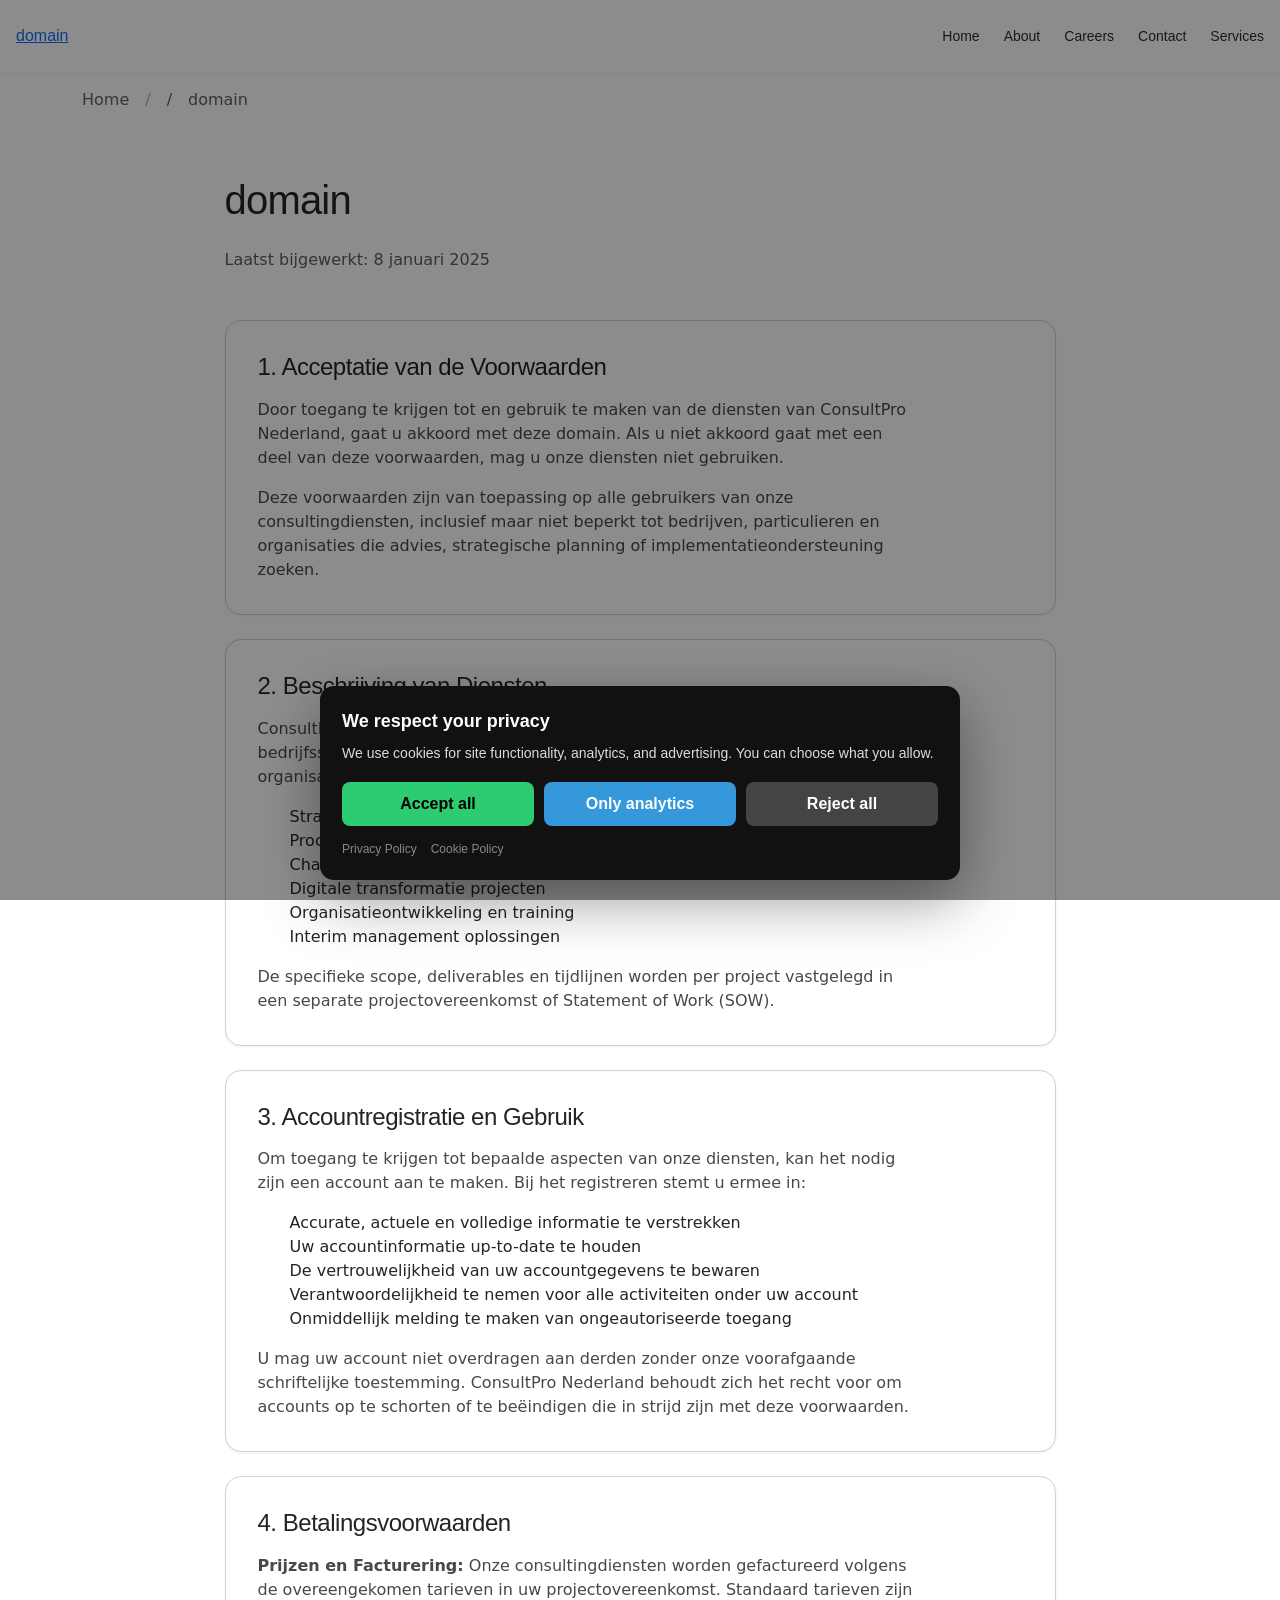
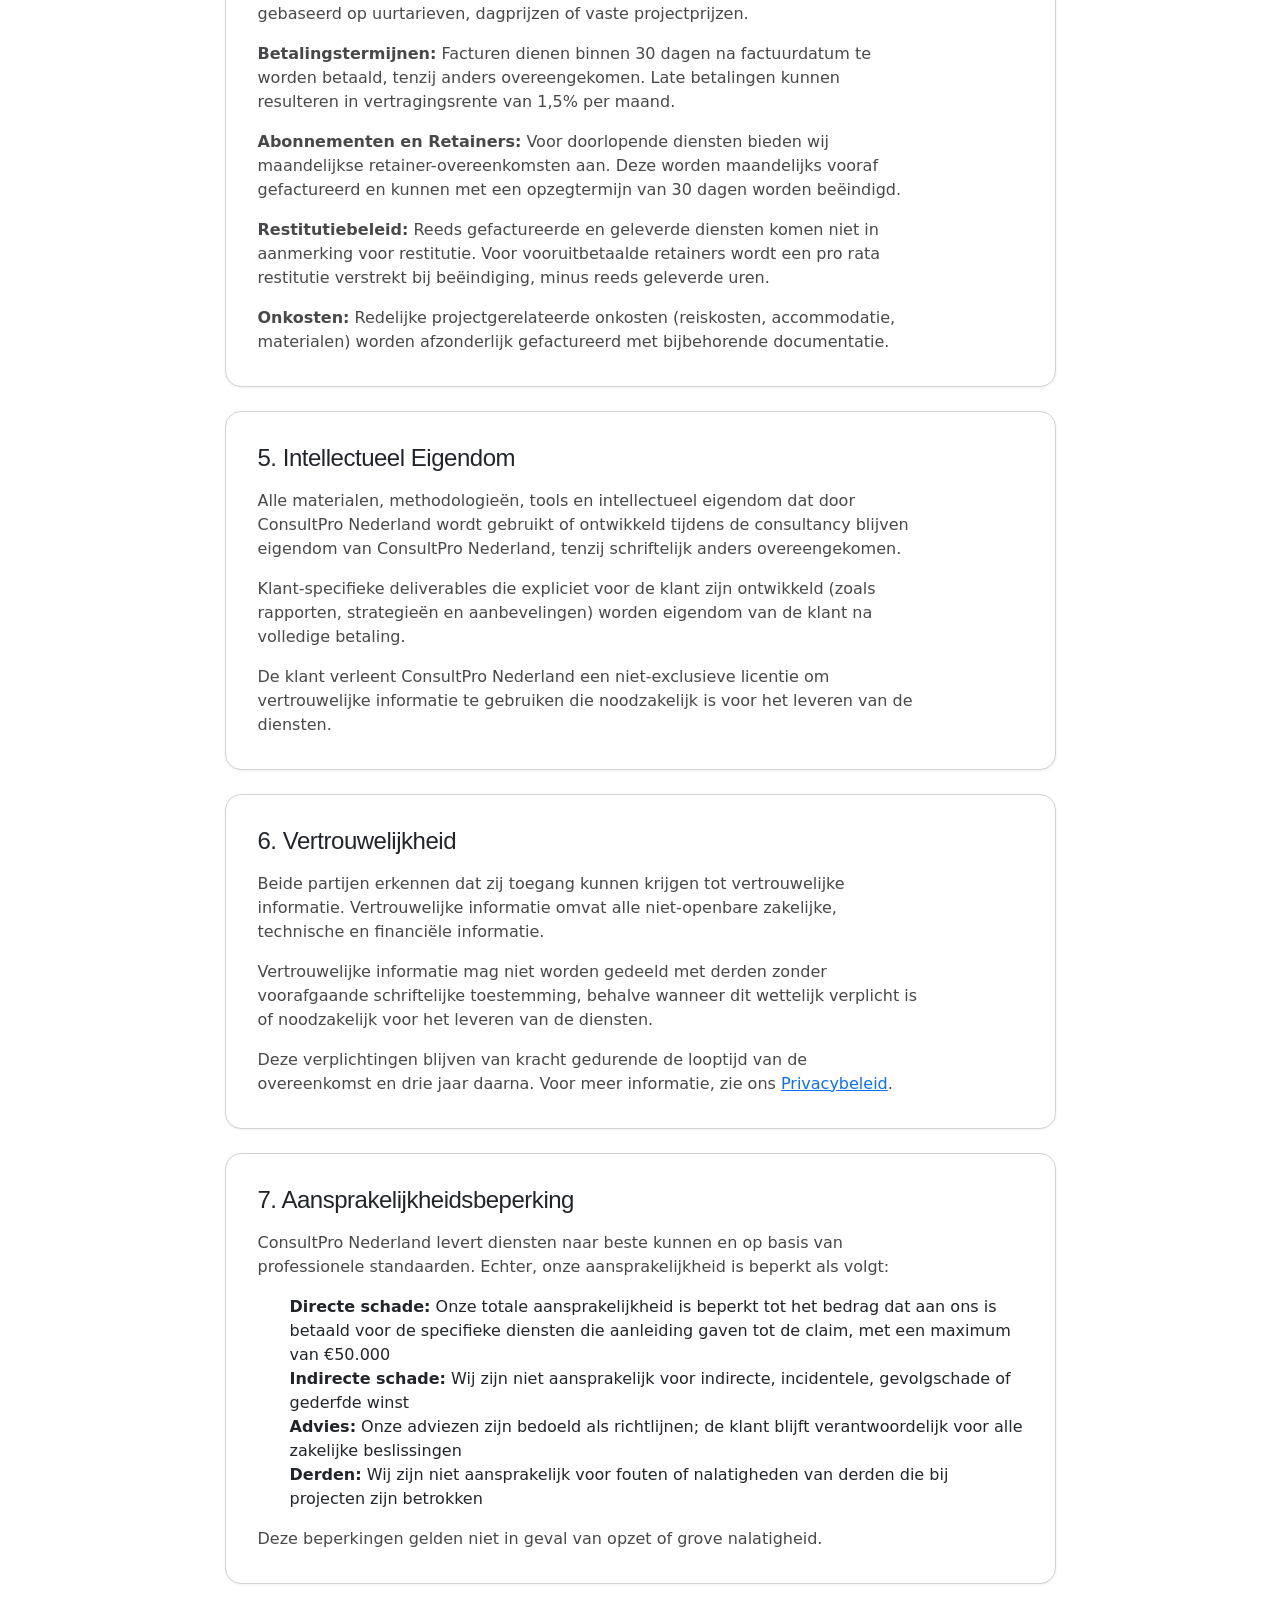
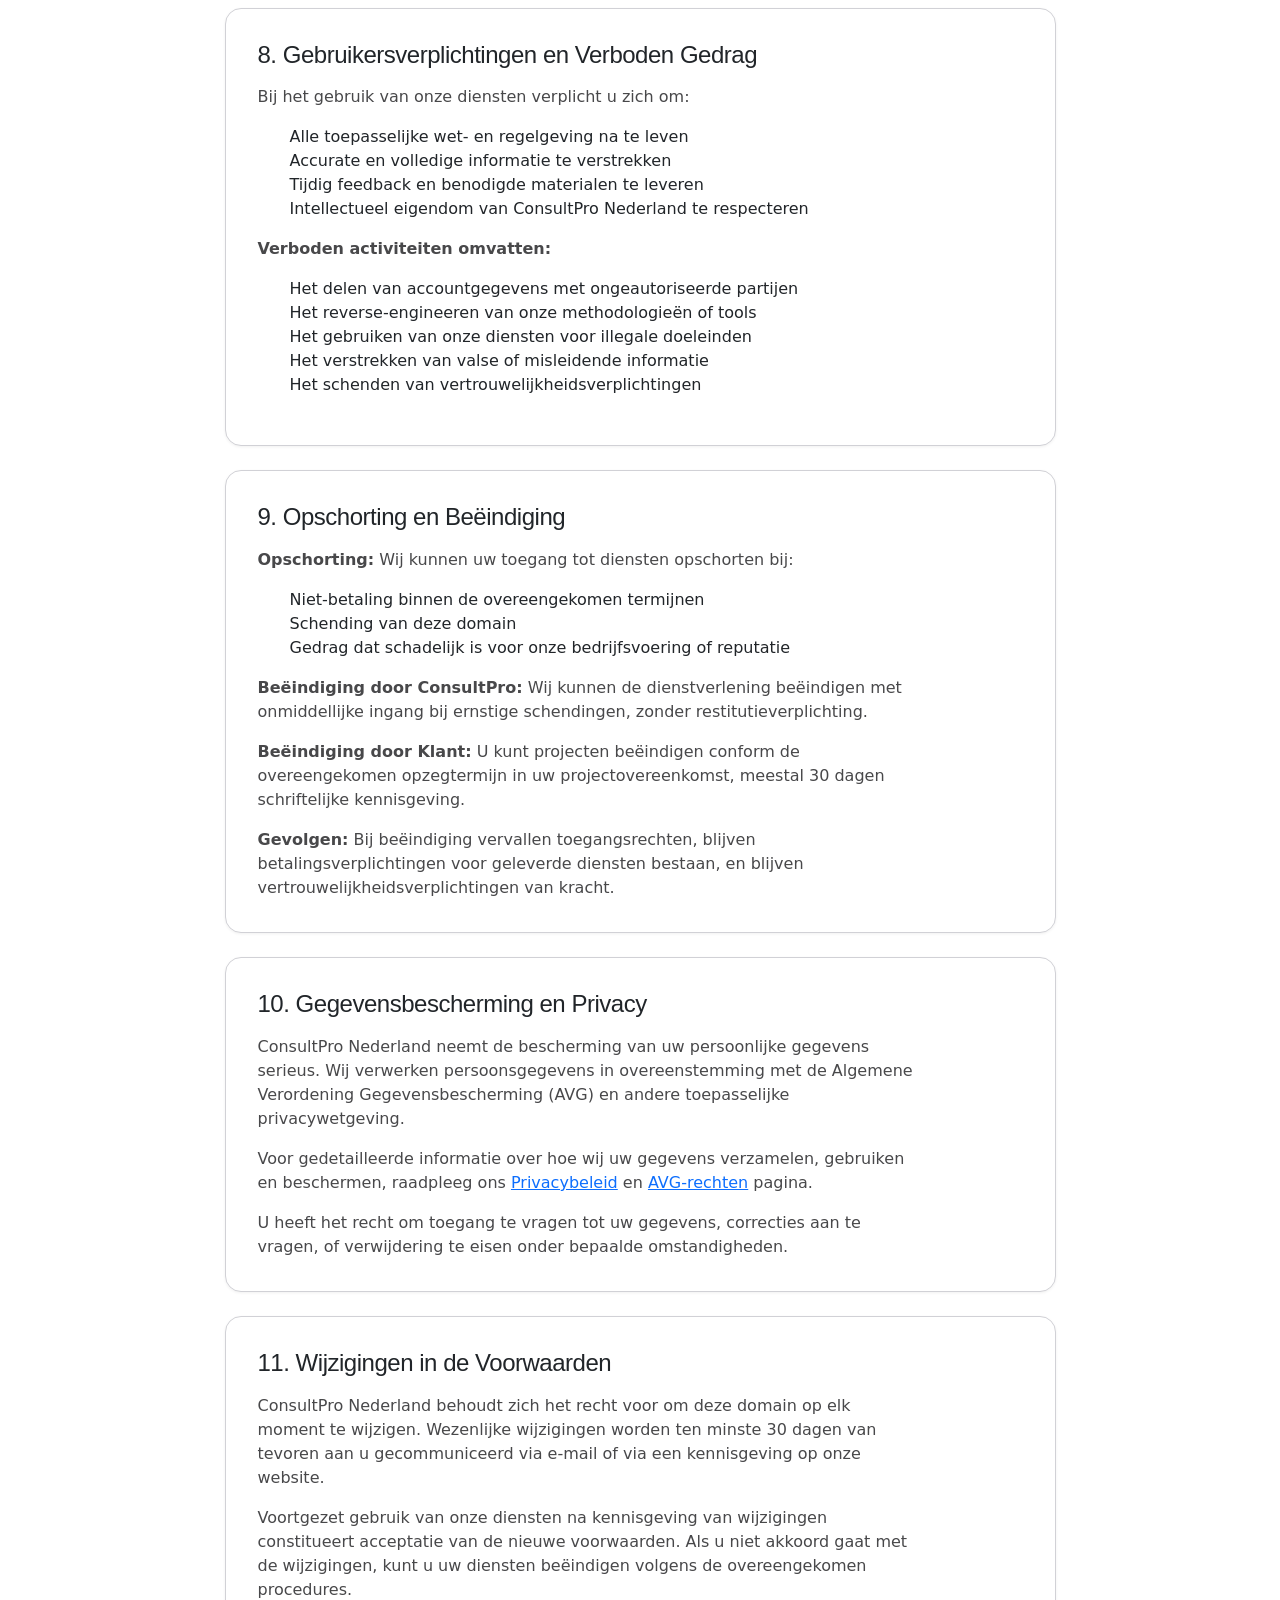
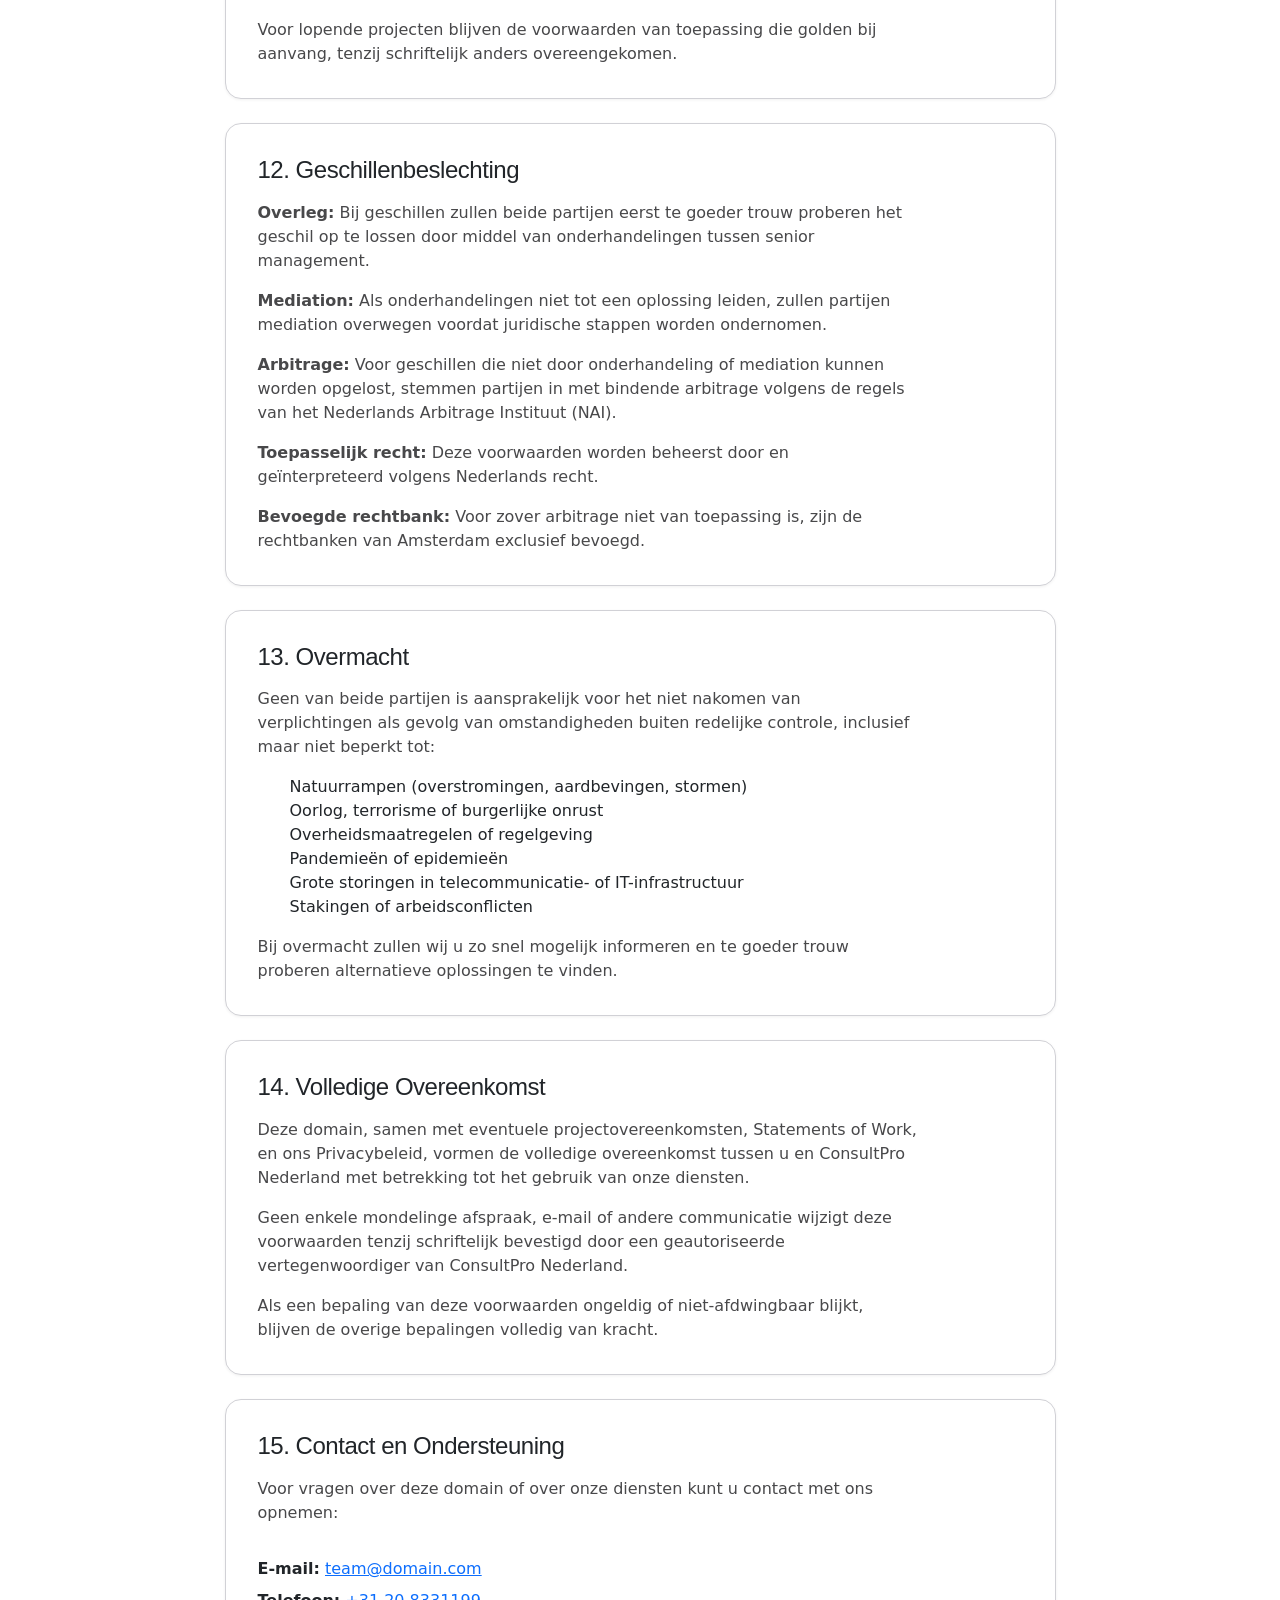
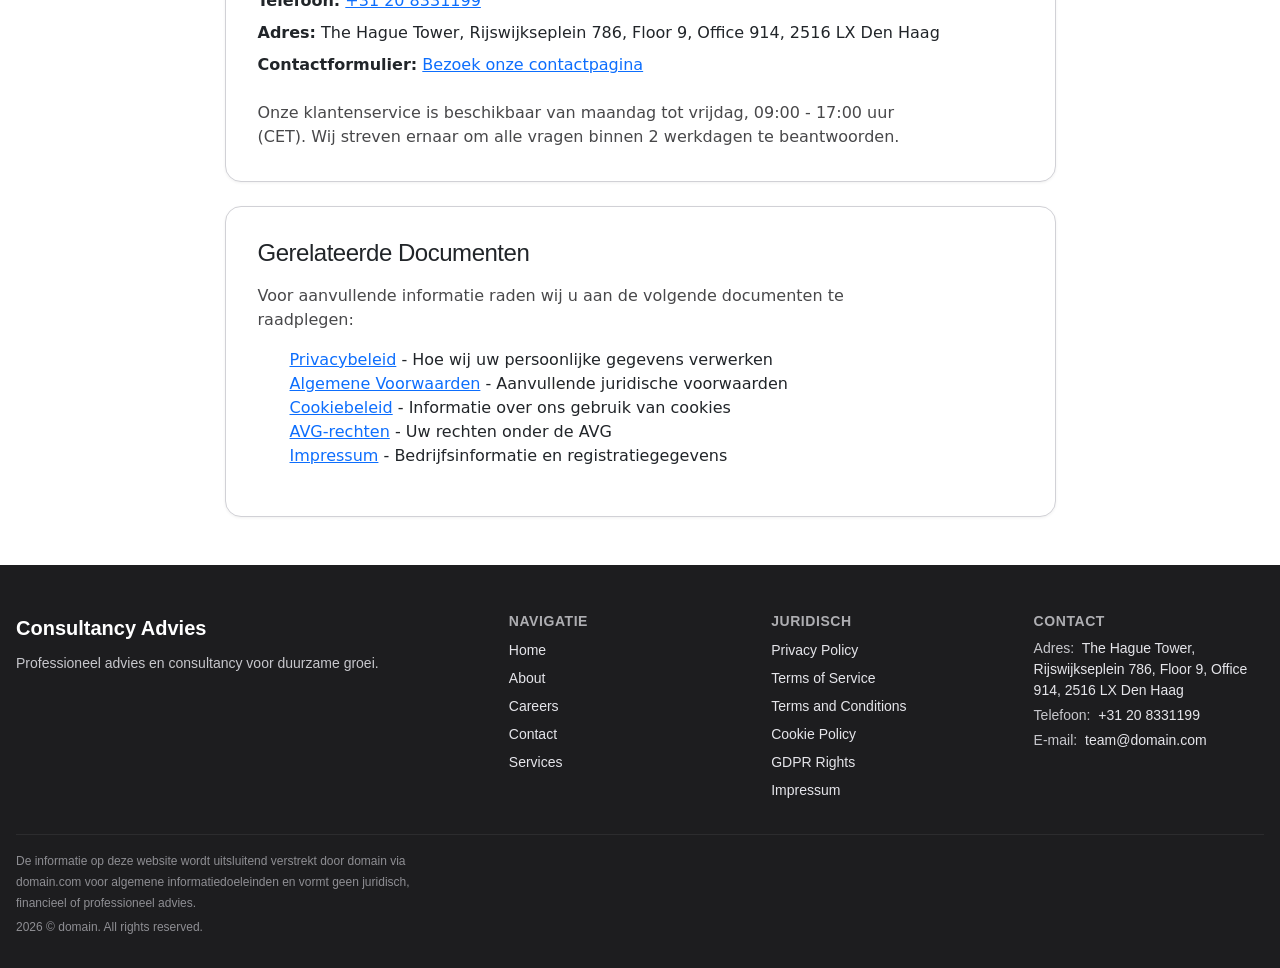
<file: terms_of_services.html>
<!DOCTYPE html><html lang="nl"><head>
<script type="application/ld+json">
{
  "@context": "https://schema.org",
  "@graph": [
    {
      "@type": "Organization",
      "@id": "https://domain.com/#org",
      "name": "domain",
      "url": "https://domain.com",
      "email": "team@domain.com",
      "telephone": "+31 20 8331199",
      "address": {
        "@type": "PostalAddress",
        "streetAddress": "The Hague Tower, Rijswijkseplein 786, Floor 9, Office 914, 2516 LX Den Haag"
      },
      "contactPoint": {
        "@type": "ContactPoint",
        "contactType": "customer support",
        "email": "team@domain.com",
        "telephone": "+31 20 8331199"
      }
    },
    {
      "@type": "WebSite",
      "@id": "https://domain.com/#website",
      "url": "https://domain.com",
      "name": "domain",
      "publisher": {
        "@id": "https://domain.com/#org"
      }
    },
    {
      "@type": "WebPage",
      "@id": "https://domain.com/terms_of_services.html#webpage",
      "url": "https://domain.com/terms_of_services.html",
      "name": "domain - ConsultPro Nederland",
      "isPartOf": {
        "@id": "https://domain.com/#website"
      },
      "about": {
        "@id": "https://domain.com/#org"
      },
      "inLanguage": "nl",
      "description": "Lees de servicevoorwaarden van ConsultPro Nederland. Volledige voorwaarden voor het gebruik van onze consultingdiensten, accountregistratie, betalingen en aansprakelijkheid.",
      "mainEntity": {
        "@type": "Service",
        "name": "domain - ConsultPro Nederland",
        "provider": {
          "@id": "https://domain.com/#org"
        }
      }
    },
    {
      "@type": "BreadcrumbList",
      "@id": "https://domain.com/terms_of_services.html#breadcrumbs",
      "itemListElement": [
        {
          "@type": "ListItem",
          "position": 1,
          "name": "Home",
          "item": "https://domain.com"
        },
        {
          "@type": "ListItem",
          "position": 2,
          "name": "Terms Of Services.Html",
          "item": "https://domain.com/terms_of_services.html"
        }
      ]
    }
  ]
}
</script>
  <meta charset="UTF-8">
  <meta name="viewport" content="width=device-width, initial-scale=1.0">
  <title>domain - ConsultPro Nederland</title>
  <meta name="description" content="Lees de servicevoorwaarden van ConsultPro Nederland. Volledige voorwaarden voor het gebruik van onze consultingdiensten, accountregistratie, betalingen en aansprakelijkheid.">
  <link rel="canonical" href="https://domain.com/terms_of_services.html">
  <!-- Open Graph -->
  <meta property="og:title" content="domain - ConsultPro Nederland">
  <meta property="og:description" content="Lees de servicevoorwaarden van ConsultPro Nederland. Volledige voorwaarden voor het gebruik van onze consultingdiensten.">
  <meta property="og:type" content="website">
  <meta property="og:url" content="https://domain.com/terms_of_services.html">
  <!-- Bootstrap CSS -->
  <!-- Custom CSS -->
  <!-- JSON-LD Schema -->
  <link rel="stylesheet" href="style.css">
  <link rel="icon" type="image/png" href="/favicon.png">
  <link rel="apple-touch-icon" href="/apple-touch-icon.png">
   <link rel="stylesheet" href="https://cdn.jsdelivr.net/npm/bootstrap@5.3.3/dist/css/bootstrap.min.css" integrity="sha384-QWTKZyjpPEjISv5WaRU9OFeRpok6YctnYmDr5pNlyT2bRjXh0JMhjY6hW+ALEwIH" crossorigin="anonymous">
  <link rel="stylesheet" href="https://unpkg.com/aos@2.3.4/dist/aos.css">
<link rel="stylesheet" href="./header-footer.css">
<link rel="stylesheet" href="./consent.css">
<script src="./consent.js"></script>
</head>
 <body>
<header class="dr-header" data-dr-variant="v1">
  <div class="dr-header-inner">
    <a class="dr-logo" href="./index.html" aria-label="domain">domain</a>

    <nav class="dr-nav" aria-label="Primary navigation">
      <ul class="dr-nav-list">
        <li class="dr-nav-item"><a class="dr-nav-link" href="./index.html">Home</a></li><li class="dr-nav-item"><a class="dr-nav-link" href="./about.html">About</a></li><li class="dr-nav-item"><a class="dr-nav-link" href="./careers.html">Careers</a></li><li class="dr-nav-item"><a class="dr-nav-link" href="./contact.html">Contact</a></li><li class="dr-nav-item"><a class="dr-nav-link" href="./services.html">Services</a></li>
      </ul>
    </nav>

    <button class="dr-burger" type="button" aria-label="Toggle menu" aria-expanded="false" aria-controls="dr-mobile-menu">
      <span></span><span></span><span></span>
    </button>
  </div>
</header>
<nav class="dr-mobile-menu" id="dr-mobile-menu" aria-label="Mobile navigation">
  <ul class="dr-mobile-nav-list">
    <li class="dr-nav-item"><a class="dr-nav-link" href="./index.html">Home</a></li><li class="dr-nav-item"><a class="dr-nav-link" href="./about.html">About</a></li><li class="dr-nav-item"><a class="dr-nav-link" href="./careers.html">Careers</a></li><li class="dr-nav-item"><a class="dr-nav-link" href="./contact.html">Contact</a></li><li class="dr-nav-item"><a class="dr-nav-link" href="./services.html">Services</a></li>
  </ul>
</nav>

  <a href="#main-content" class="u-visually-hidden">Spring naar hoofdinhoud</a>
  <main id="main-content" role="main">
   <nav aria-label="breadcrumb" class="py-3">
    <div class="container">
     <ol class="breadcrumb mb-0">
      <li class="breadcrumb-item"><a href="index.html">Home</a></li>
      <li class="breadcrumb-item active" aria-current="page">domain</li>
     </ol>
    </div>
   </nav>
   <section class="l-section py-4 py-md-5">
    <div class="container">
     <div class="row justify-content-center">
      <div class="col-12 col-lg-10 col-xl-9">
       <h1 class="mb-4">domain</h1>
       <p class="text-muted mb-5">Laatst bijgewerkt: 8 januari 2025</p>
       <div class="c-card mb-4">
        <div class="c-card__content">
         <h2 class="h4 mb-3">1. Acceptatie van de Voorwaarden</h2>
         <p>Door toegang te krijgen tot en gebruik te maken van de diensten van ConsultPro Nederland, gaat u akkoord met deze domain. Als u niet akkoord gaat met een deel van deze voorwaarden, mag u onze diensten niet gebruiken.</p>
         <p>Deze voorwaarden zijn van toepassing op alle gebruikers van onze consultingdiensten, inclusief maar niet beperkt tot bedrijven, particulieren en organisaties die advies, strategische planning of implementatieondersteuning zoeken.</p>
        </div>
       </div>
       <div class="c-card mb-4">
        <div class="c-card__content">
         <h2 class="h4 mb-3">2. Beschrijving van Diensten</h2>
         <p>ConsultPro Nederland biedt professionele consultingdiensten op het gebied van bedrijfsstrategie, procesoptimalisatie, digitale transformatie en organisatieontwikkeling. Onze diensten omvatten:</p>
         <ul>
          <li>Strategisch advies en bedrijfsplanning</li>
          <li>Procesanalyse en optimalisatie</li>
          <li>Change management ondersteuning</li>
          <li>Digitale transformatie projecten</li>
          <li>Organisatieontwikkeling en training</li>
          <li>Interim management oplossingen</li>
         </ul>
         <p>De specifieke scope, deliverables en tijdlijnen worden per project vastgelegd in een separate projectovereenkomst of Statement of Work (SOW).</p>
        </div>
       </div>
       <div class="c-card mb-4">
        <div class="c-card__content">
         <h2 class="h4 mb-3">3. Accountregistratie en Gebruik</h2>
         <p>Om toegang te krijgen tot bepaalde aspecten van onze diensten, kan het nodig zijn een account aan te maken. Bij het registreren stemt u ermee in:</p>
         <ul>
          <li>Accurate, actuele en volledige informatie te verstrekken</li>
          <li>Uw accountinformatie up-to-date te houden</li>
          <li>De vertrouwelijkheid van uw accountgegevens te bewaren</li>
          <li>Verantwoordelijkheid te nemen voor alle activiteiten onder uw account</li>
          <li>Onmiddellijk melding te maken van ongeautoriseerde toegang</li>
         </ul>
         <p>U mag uw account niet overdragen aan derden zonder onze voorafgaande schriftelijke toestemming. ConsultPro Nederland behoudt zich het recht voor om accounts op te schorten of te beëindigen die in strijd zijn met deze voorwaarden.</p>
        </div>
       </div>
       <div class="c-card mb-4">
        <div class="c-card__content">
         <h2 class="h4 mb-3">4. Betalingsvoorwaarden</h2>
         <p><strong>Prijzen en Facturering:</strong> Onze consultingdiensten worden gefactureerd volgens de overeengekomen tarieven in uw projectovereenkomst. Standaard tarieven zijn gebaseerd op uurtarieven, dagprijzen of vaste projectprijzen.</p>
         <p><strong>Betalingstermijnen:</strong> Facturen dienen binnen 30 dagen na factuurdatum te worden betaald, tenzij anders overeengekomen. Late betalingen kunnen resulteren in vertragingsrente van 1,5% per maand.</p>
         <p><strong>Abonnementen en Retainers:</strong> Voor doorlopende diensten bieden wij maandelijkse retainer-overeenkomsten aan. Deze worden maandelijks vooraf gefactureerd en kunnen met een opzegtermijn van 30 dagen worden beëindigd.</p>
         <p><strong>Restitutiebeleid:</strong> Reeds gefactureerde en geleverde diensten komen niet in aanmerking voor restitutie. Voor vooruitbetaalde retainers wordt een pro rata restitutie verstrekt bij beëindiging, minus reeds geleverde uren.</p>
         <p><strong>Onkosten:</strong> Redelijke projectgerelateerde onkosten (reiskosten, accommodatie, materialen) worden afzonderlijk gefactureerd met bijbehorende documentatie.</p>
        </div>
       </div>
       <div class="c-card mb-4">
        <div class="c-card__content">
         <h2 class="h4 mb-3">5. Intellectueel Eigendom</h2>
         <p>Alle materialen, methodologieën, tools en intellectueel eigendom dat door ConsultPro Nederland wordt gebruikt of ontwikkeld tijdens de consultancy blijven eigendom van ConsultPro Nederland, tenzij schriftelijk anders overeengekomen.</p>
         <p>Klant-specifieke deliverables die expliciet voor de klant zijn ontwikkeld (zoals rapporten, strategieën en aanbevelingen) worden eigendom van de klant na volledige betaling.</p>
         <p>De klant verleent ConsultPro Nederland een niet-exclusieve licentie om vertrouwelijke informatie te gebruiken die noodzakelijk is voor het leveren van de diensten.</p>
        </div>
       </div>
       <div class="c-card mb-4">
        <div class="c-card__content">
         <h2 class="h4 mb-3">6. Vertrouwelijkheid</h2>
         <p>Beide partijen erkennen dat zij toegang kunnen krijgen tot vertrouwelijke informatie. Vertrouwelijke informatie omvat alle niet-openbare zakelijke, technische en financiële informatie.</p>
         <p>Vertrouwelijke informatie mag niet worden gedeeld met derden zonder voorafgaande schriftelijke toestemming, behalve wanneer dit wettelijk verplicht is of noodzakelijk voor het leveren van de diensten.</p>
         <p>Deze verplichtingen blijven van kracht gedurende de looptijd van de overeenkomst en drie jaar daarna. Voor meer informatie, zie ons <a href="privacy.html">Privacybeleid</a>.</p>
        </div>
       </div>
       <div class="c-card mb-4">
        <div class="c-card__content">
         <h2 class="h4 mb-3">7. Aansprakelijkheidsbeperking</h2>
         <p>ConsultPro Nederland levert diensten naar beste kunnen en op basis van professionele standaarden. Echter, onze aansprakelijkheid is beperkt als volgt:</p>
         <ul>
          <li><strong>Directe schade:</strong> Onze totale aansprakelijkheid is beperkt tot het bedrag dat aan ons is betaald voor de specifieke diensten die aanleiding gaven tot de claim, met een maximum van €50.000</li>
          <li><strong>Indirecte schade:</strong> Wij zijn niet aansprakelijk voor indirecte, incidentele, gevolgschade of gederfde winst</li>
          <li><strong>Advies:</strong> Onze adviezen zijn bedoeld als richtlijnen; de klant blijft verantwoordelijk voor alle zakelijke beslissingen</li>
          <li><strong>Derden:</strong> Wij zijn niet aansprakelijk voor fouten of nalatigheden van derden die bij projecten zijn betrokken</li>
         </ul>
         <p>Deze beperkingen gelden niet in geval van opzet of grove nalatigheid.</p>
        </div>
       </div>
       <div class="c-card mb-4">
        <div class="c-card__content">
         <h2 class="h4 mb-3">8. Gebruikersverplichtingen en Verboden Gedrag</h2>
         <p>Bij het gebruik van onze diensten verplicht u zich om:</p>
         <ul>
          <li>Alle toepasselijke wet- en regelgeving na te leven</li>
          <li>Accurate en volledige informatie te verstrekken</li>
          <li>Tijdig feedback en benodigde materialen te leveren</li>
          <li>Intellectueel eigendom van ConsultPro Nederland te respecteren</li>
         </ul>
         <p><strong>Verboden activiteiten omvatten:</strong></p>
         <ul>
          <li>Het delen van accountgegevens met ongeautoriseerde partijen</li>
          <li>Het reverse-engineeren van onze methodologieën of tools</li>
          <li>Het gebruiken van onze diensten voor illegale doeleinden</li>
          <li>Het verstrekken van valse of misleidende informatie</li>
          <li>Het schenden van vertrouwelijkheidsverplichtingen</li>
         </ul>
        </div>
       </div>
       <div class="c-card mb-4">
        <div class="c-card__content">
         <h2 class="h4 mb-3">9. Opschorting en Beëindiging</h2>
         <p><strong>Opschorting:</strong> Wij kunnen uw toegang tot diensten opschorten bij:</p>
         <ul>
          <li>Niet-betaling binnen de overeengekomen termijnen</li>
          <li>Schending van deze domain</li>
          <li>Gedrag dat schadelijk is voor onze bedrijfsvoering of reputatie</li>
         </ul>
         <p><strong>Beëindiging door ConsultPro:</strong> Wij kunnen de dienstverlening beëindigen met onmiddellijke ingang bij ernstige schendingen, zonder restitutieverplichting.</p>
         <p><strong>Beëindiging door Klant:</strong> U kunt projecten beëindigen conform de overeengekomen opzegtermijn in uw projectovereenkomst, meestal 30 dagen schriftelijke kennisgeving.</p>
         <p><strong>Gevolgen:</strong> Bij beëindiging vervallen toegangsrechten, blijven betalingsverplichtingen voor geleverde diensten bestaan, en blijven vertrouwelijkheidsverplichtingen van kracht.</p>
        </div>
       </div>
       <div class="c-card mb-4">
        <div class="c-card__content">
         <h2 class="h4 mb-3">10. Gegevensbescherming en Privacy</h2>
         <p>ConsultPro Nederland neemt de bescherming van uw persoonlijke gegevens serieus. Wij verwerken persoonsgegevens in overeenstemming met de Algemene Verordening Gegevensbescherming (AVG) en andere toepasselijke privacywetgeving.</p>
         <p>Voor gedetailleerde informatie over hoe wij uw gegevens verzamelen, gebruiken en beschermen, raadpleeg ons <a href="privacy.html">Privacybeleid</a> en <a href="gdpr-rights.html">AVG-rechten</a> pagina.</p>
         <p>U heeft het recht om toegang te vragen tot uw gegevens, correcties aan te vragen, of verwijdering te eisen onder bepaalde omstandigheden.</p>
        </div>
       </div>
       <div class="c-card mb-4">
        <div class="c-card__content">
         <h2 class="h4 mb-3">11. Wijzigingen in de Voorwaarden</h2>
         <p>ConsultPro Nederland behoudt zich het recht voor om deze domain op elk moment te wijzigen. Wezenlijke wijzigingen worden ten minste 30 dagen van tevoren aan u gecommuniceerd via e-mail of via een kennisgeving op onze website.</p>
         <p>Voortgezet gebruik van onze diensten na kennisgeving van wijzigingen constitueert acceptatie van de nieuwe voorwaarden. Als u niet akkoord gaat met de wijzigingen, kunt u uw diensten beëindigen volgens de overeengekomen procedures.</p>
         <p>Voor lopende projecten blijven de voorwaarden van toepassing die golden bij aanvang, tenzij schriftelijk anders overeengekomen.</p>
        </div>
       </div>
       <div class="c-card mb-4">
        <div class="c-card__content">
         <h2 class="h4 mb-3">12. Geschillenbeslechting</h2>
         <p><strong>Overleg:</strong> Bij geschillen zullen beide partijen eerst te goeder trouw proberen het geschil op te lossen door middel van onderhandelingen tussen senior management.</p>
         <p><strong>Mediation:</strong> Als onderhandelingen niet tot een oplossing leiden, zullen partijen mediation overwegen voordat juridische stappen worden ondernomen.</p>
         <p><strong>Arbitrage:</strong> Voor geschillen die niet door onderhandeling of mediation kunnen worden opgelost, stemmen partijen in met bindende arbitrage volgens de regels van het Nederlands Arbitrage Instituut (NAI).</p>
         <p><strong>Toepasselijk recht:</strong> Deze voorwaarden worden beheerst door en geïnterpreteerd volgens Nederlands recht.</p>
         <p><strong>Bevoegde rechtbank:</strong> Voor zover arbitrage niet van toepassing is, zijn de rechtbanken van Amsterdam exclusief bevoegd.</p>
        </div>
       </div>
       <div class="c-card mb-4">
        <div class="c-card__content">
         <h2 class="h4 mb-3">13. Overmacht</h2>
         <p>Geen van beide partijen is aansprakelijk voor het niet nakomen van verplichtingen als gevolg van omstandigheden buiten redelijke controle, inclusief maar niet beperkt tot:</p>
         <ul>
          <li>Natuurrampen (overstromingen, aardbevingen, stormen)</li>
          <li>Oorlog, terrorisme of burgerlijke onrust</li>
          <li>Overheidsmaatregelen of regelgeving</li>
          <li>Pandemieën of epidemieën</li>
          <li>Grote storingen in telecommunicatie- of IT-infrastructuur</li>
          <li>Stakingen of arbeidsconflicten</li>
         </ul>
         <p>Bij overmacht zullen wij u zo snel mogelijk informeren en te goeder trouw proberen alternatieve oplossingen te vinden.</p>
        </div>
       </div>
       <div class="c-card mb-4">
        <div class="c-card__content">
         <h2 class="h4 mb-3">14. Volledige Overeenkomst</h2>
         <p>Deze domain, samen met eventuele projectovereenkomsten, Statements of Work, en ons Privacybeleid, vormen de volledige overeenkomst tussen u en ConsultPro Nederland met betrekking tot het gebruik van onze diensten.</p>
         <p>Geen enkele mondelinge afspraak, e-mail of andere communicatie wijzigt deze voorwaarden tenzij schriftelijk bevestigd door een geautoriseerde vertegenwoordiger van ConsultPro Nederland.</p>
         <p>Als een bepaling van deze voorwaarden ongeldig of niet-afdwingbaar blijkt, blijven de overige bepalingen volledig van kracht.</p>
        </div>
       </div>
       <div class="c-card mb-4">
        <div class="c-card__content">
         <h2 class="h4 mb-3">15. Contact en Ondersteuning</h2>
         <p>Voor vragen over deze domain of over onze diensten kunt u contact met ons opnemen:</p>
         <ul class="list-unstyled mt-3">
          <li class="mb-2"><strong>E-mail:</strong> <a href="mailto:team@domain.com">team@domain.com</a></li>
          <li class="mb-2"><strong>Telefoon:</strong> <a href="tel:+31 20 8331199">+31 20 8331199</a></li>
          <li class="mb-2"><strong>Adres:</strong> The Hague Tower, Rijswijkseplein 786, Floor 9, Office 914, 2516 LX Den Haag</li>
          <li class="mb-2"><strong>Contactformulier:</strong> <a href="contact.html">Bezoek onze contactpagina</a></li>
         </ul>
         <p>Onze klantenservice is beschikbaar van maandag tot vrijdag, 09:00 - 17:00 uur (CET). Wij streven ernaar om alle vragen binnen 2 werkdagen te beantwoorden.</p>
        </div>
       </div>
       <div class="c-card">
        <div class="c-card__content">
         <h2 class="h4 mb-3">Gerelateerde Documenten</h2>
         <p>Voor aanvullende informatie raden wij u aan de volgende documenten te raadplegen:</p>
         <ul>
          <li><a href="privacy.html">Privacybeleid</a> - Hoe wij uw persoonlijke gegevens verwerken</li>
          <li><a href="terms_and_conditions.html">Algemene Voorwaarden</a> - Aanvullende juridische voorwaarden</li>
          <li><a href="cookie_policy.html">Cookiebeleid</a> - Informatie over ons gebruik van cookies</li>
          <li><a href="gdpr-rights.html">AVG-rechten</a> - Uw rechten onder de AVG</li>
          <li><a href="impressum.html">Impressum</a> - Bedrijfsinformatie en registratiegegevens</li>
         </ul>
        </div>
       </div>
      </div>
     </div>
    </div>
   </section>
  </main>
  <footer class="dr-footer" aria-label="Website footer">
  <div class="dr-footer-inner">
    <div class="dr-footer-top">
      <div class="dr-footer-brand-block">
        <div class="dr-footer-logo" aria-label="domain">
          <span class="dr-footer-logo-text">Consultancy Advies</span>
        </div>
        <p class="dr-footer-tagline">Professioneel advies en consultancy voor duurzame groei.</p>
      </div>
      <nav class="dr-footer-nav" aria-label="Hoofdnavigatie">
        <h2 class="dr-footer-heading">Navigatie</h2>
        <ul class="dr-footer-nav-list">
          <li class="dr-footer-nav-item"><a href="./index.html" class="dr-footer-link">Home</a></li>
          <li class="dr-footer-nav-item"><a href="./about.html" class="dr-footer-link">About</a></li>
          <li class="dr-footer-nav-item"><a href="./careers.html" class="dr-footer-link">Careers</a></li>
          <li class="dr-footer-nav-item"><a href="./contact.html" class="dr-footer-link">Contact</a></li>
          <li class="dr-footer-nav-item"><a href="./services.html" class="dr-footer-link">Services</a></li>
        </ul>
      </nav>
      <nav class="dr-footer-legal" aria-label="Juridische informatie">
        <h2 class="dr-footer-heading">Juridisch</h2>
        <ul class="dr-footer-legal-list">
          <li class="dr-footer-legal-item"><a href="./privacy.html" class="dr-footer-link">Privacy Policy</a></li>
          <li class="dr-footer-legal-item"><a href="./terms_of_services.html" class="dr-footer-link">Terms of Service</a></li>
          <li class="dr-footer-legal-item"><a href="./terms_and_conditions.html" class="dr-footer-link">Terms and Conditions</a></li>
          <li class="dr-footer-legal-item"><a href="./cookie_policy.html" class="dr-footer-link">Cookie Policy</a></li>
          <li class="dr-footer-legal-item"><a href="./gdpr-rights.html" class="dr-footer-link">GDPR Rights</a></li>
          <li class="dr-footer-legal-item"><a href="./impressum.html" class="dr-footer-link">Impressum</a></li>
        </ul>
      </nav>
      <section class="dr-footer-contact" aria-label="Contactgegevens">
        <h2 class="dr-footer-heading">Contact</h2>
        <div class="dr-footer-contact-block">
          <p class="dr-footer-contact-item dr-footer-contact-address"><span class="dr-footer-contact-label">Adres:</span> The Hague Tower, Rijswijkseplein 786, Floor 9, Office 914, 2516 LX Den Haag</p>
          <p class="dr-footer-contact-item"><span class="dr-footer-contact-label">Telefoon:</span> <a href="tel:+31 20 8331199" class="dr-footer-link">+31 20 8331199</a></p>
          <p class="dr-footer-contact-item"><span class="dr-footer-contact-label">E-mail:</span> <a href="mailto:team@domain.com" class="dr-footer-link">team@domain.com</a></p>
        </div>
      </section>
    </div>
    <div class="dr-footer-bottom">
      <p class="dr-footer-disclaimer">De informatie op deze website wordt uitsluitend verstrekt door domain via domain.com voor algemene informatiedoeleinden en vormt geen juridisch, financieel of professioneel advies.</p>
      <p class="dr-footer-meta"><span class="dr-year"></span> © domain. All rights reserved.</p>
    </div>
  </div>
</footer>
  
 
  
  

<script src="script.js" defer=""></script>
<script src="https://unpkg.com/aos@2.3.4/dist/aos.js"></script>
<script>
if (typeof AOS !== "undefined" && !window.__AOS_INITIALIZED__) {
  AOS.init({ once: true, duration: 700, easing: "ease-out-cubic" });
  window.__AOS_INITIALIZED__ = true;
}
</script>
<script src="./header-footer.js"></script>
</body></html>
</file>
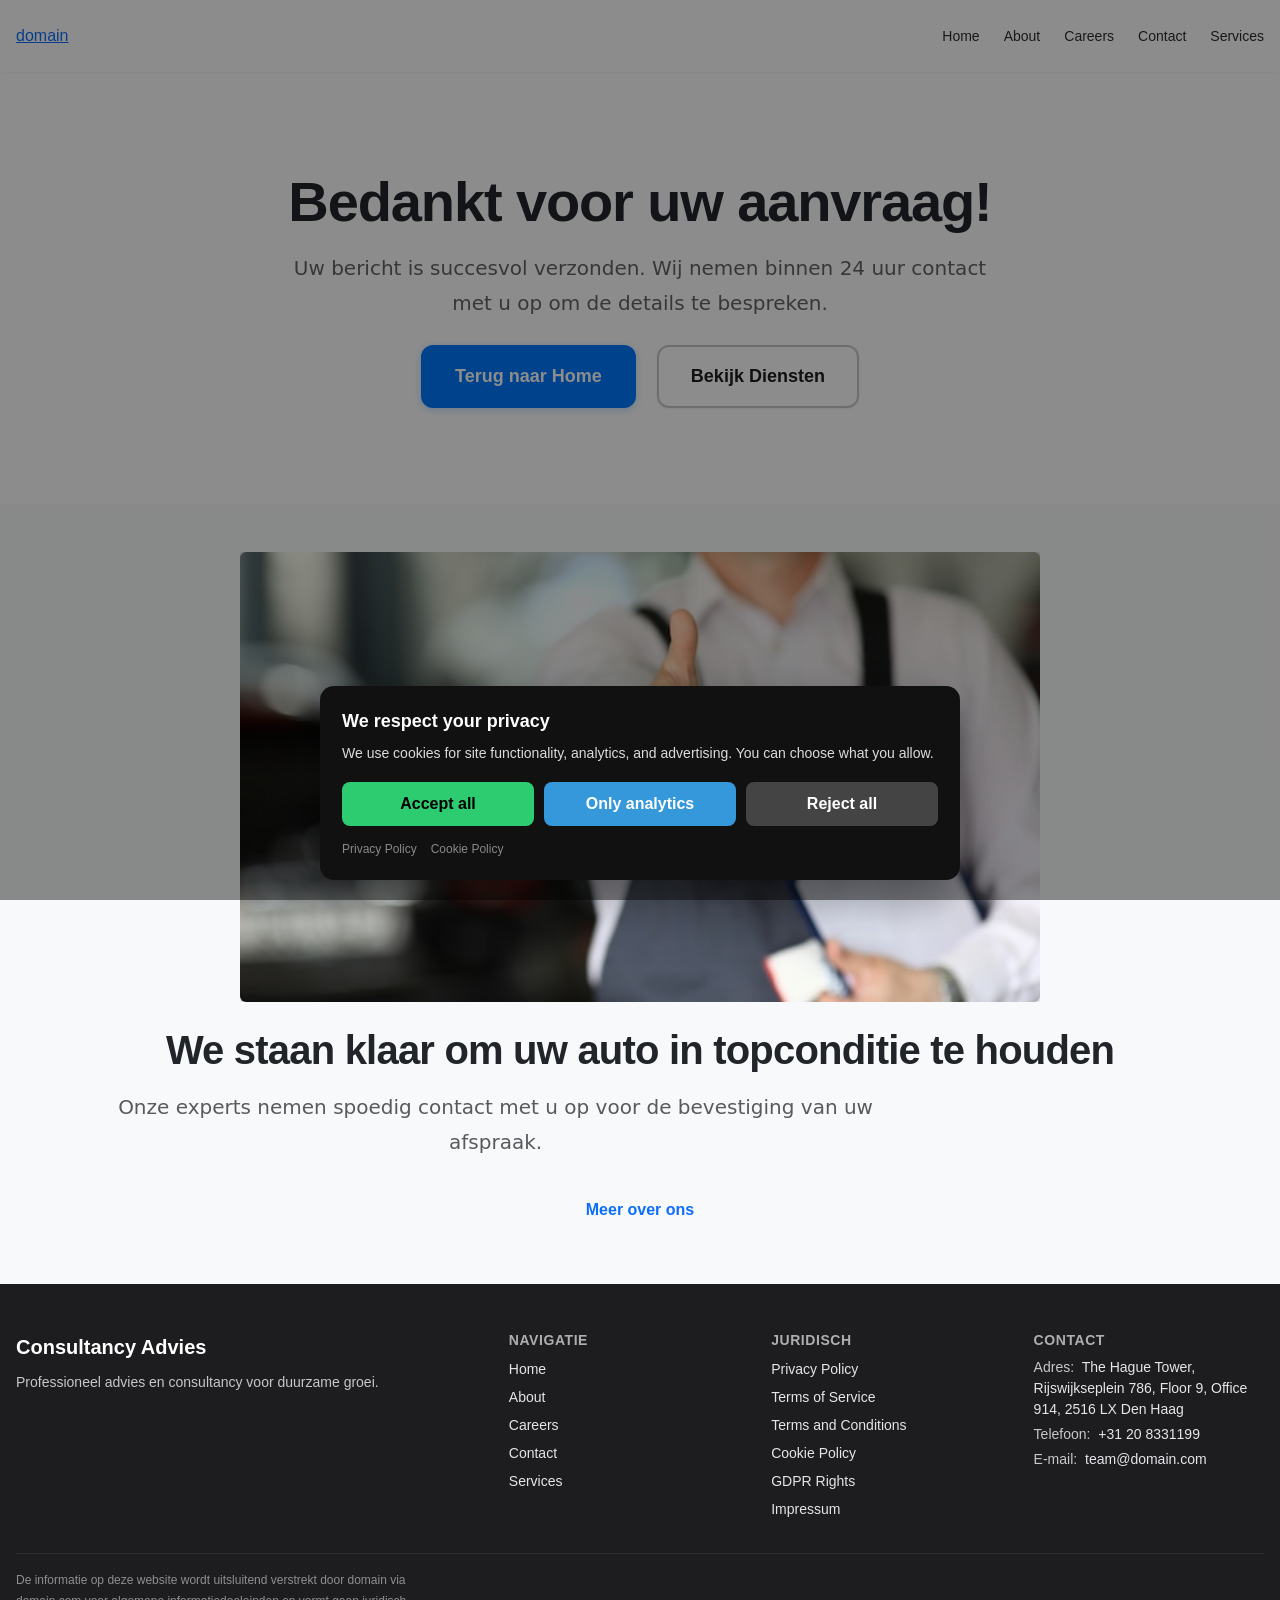
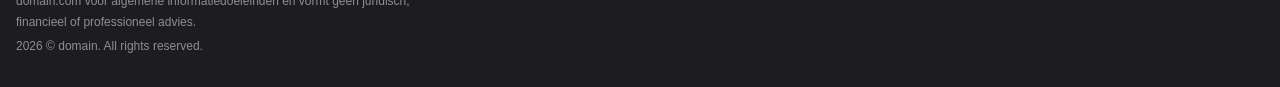
<file: thank_you.html>
<!DOCTYPE html><html lang="nl"><head>
<script type="application/ld+json">
{
  "@context": "https://schema.org",
  "@graph": [
    {
      "@type": "Organization",
      "@id": "https://domain.com/#org",
      "name": "domain",
      "url": "https://domain.com",
      "email": "team@domain.com",
      "telephone": "+31 20 8331199",
      "address": {
        "@type": "PostalAddress",
        "streetAddress": "The Hague Tower, Rijswijkseplein 786, Floor 9, Office 914, 2516 LX Den Haag"
      },
      "contactPoint": {
        "@type": "ContactPoint",
        "contactType": "customer support",
        "email": "team@domain.com",
        "telephone": "+31 20 8331199"
      }
    },
    {
      "@type": "WebSite",
      "@id": "https://domain.com/#website",
      "url": "https://domain.com",
      "name": "domain",
      "publisher": {
        "@id": "https://domain.com/#org"
      }
    },
    {
      "@type": "WebPage",
      "@id": "https://domain.com/thank_you.html#webpage",
      "url": "https://domain.com/thank_you.html",
      "name": "domain",
      "isPartOf": {
        "@id": "https://domain.com/#website"
      },
      "about": {
        "@id": "https://domain.com/#org"
      },
      "inLanguage": "nl"
    },
    {
      "@type": "BreadcrumbList",
      "@id": "https://domain.com/thank_you.html#breadcrumbs",
      "itemListElement": [
        {
          "@type": "ListItem",
          "position": 1,
          "name": "Home",
          "item": "https://domain.com"
        },
        {
          "@type": "ListItem",
          "position": 2,
          "name": "Thank You.Html",
          "item": "https://domain.com/thank_you.html"
        }
      ]
    }
  ]
}
</script>
  <meta charset="UTF-8">
  <meta name="viewport" content="width=device-width, initial-scale=1.0">
  <link rel="stylesheet" href="style.css">
  <link rel="icon" type="image/png" href="/favicon.png">
  <link rel="apple-touch-icon" href="/apple-touch-icon.png">
   <link rel="stylesheet" href="https://cdn.jsdelivr.net/npm/bootstrap@5.3.3/dist/css/bootstrap.min.css" integrity="sha384-QWTKZyjpPEjISv5WaRU9OFeRpok6YctnYmDr5pNlyT2bRjXh0JMhjY6hW+ALEwIH" crossorigin="anonymous">
  <link rel="stylesheet" href="https://unpkg.com/aos@2.3.4/dist/aos.css">
<link rel="stylesheet" href="./header-footer.css">
<link rel="stylesheet" href="./consent.css">
<script src="./consent.js"></script>
</head>
 <body>
<header class="dr-header" data-dr-variant="v1">
  <div class="dr-header-inner">
    <a class="dr-logo" href="./index.html" aria-label="domain">domain</a>

    <nav class="dr-nav" aria-label="Primary navigation">
      <ul class="dr-nav-list">
        <li class="dr-nav-item"><a class="dr-nav-link" href="./index.html">Home</a></li><li class="dr-nav-item"><a class="dr-nav-link" href="./about.html">About</a></li><li class="dr-nav-item"><a class="dr-nav-link" href="./careers.html">Careers</a></li><li class="dr-nav-item"><a class="dr-nav-link" href="./contact.html">Contact</a></li><li class="dr-nav-item"><a class="dr-nav-link" href="./services.html">Services</a></li>
      </ul>
    </nav>

    <button class="dr-burger" type="button" aria-label="Toggle menu" aria-expanded="false" aria-controls="dr-mobile-menu">
      <span></span><span></span><span></span>
    </button>
  </div>
</header>
<nav class="dr-mobile-menu" id="dr-mobile-menu" aria-label="Mobile navigation">
  <ul class="dr-mobile-nav-list">
    <li class="dr-nav-item"><a class="dr-nav-link" href="./index.html">Home</a></li><li class="dr-nav-item"><a class="dr-nav-link" href="./about.html">About</a></li><li class="dr-nav-item"><a class="dr-nav-link" href="./careers.html">Careers</a></li><li class="dr-nav-item"><a class="dr-nav-link" href="./contact.html">Contact</a></li><li class="dr-nav-item"><a class="dr-nav-link" href="./services.html">Services</a></li>
  </ul>
</nav>

  <main>
   <section class="hero-section py-5 text-center" data-aos="fade-up">
    <div class="container py-md-5">
     <div class="row justify-content-center">
      <div class="col-12 col-lg-8">
       <h1 class="display-4 fw-bold mb-3">Bedankt voor uw aanvraag!</h1>
       <p class="lead mb-4">Uw bericht is succesvol verzonden. Wij nemen binnen 24 uur contact met u op om de details te bespreken.</p>
       <a href="index.html" class="c-button c-button--primary c-button--large me-sm-3">Terug naar Home</a> <a href="services.html" class="c-button c-button--secondary c-button--large mt-3 mt-sm-0">Bekijk Diensten</a>
      </div>
     </div>
    </div>
   </section>
   <section class="py-4 py-md-5 bg-light" data-aos="fade-up">
    <div class="container text-center">
     <div class="ratio ratio-16x9 mb-4" style="max-width:800px;margin:auto;">
      <img src="img/9833.jpg" alt="Bedankt voor uw aanvraag bij AutoService Premium" class="img-fluid rounded" loading="lazy" width="800" height="450" style="object-fit:cover">
     </div>
     <h2 class="display-6 fw-bold mb-3">We staan klaar om uw auto in topconditie te houden</h2>
     <p class="lead text-muted mb-4">Onze experts nemen spoedig contact met u op voor de bevestiging van uw afspraak.</p>
     <a href="about.html" class="c-button c-button--outline">Meer over ons</a>
    </div>
   </section>
  </main>
  <footer class="dr-footer" aria-label="Website footer">
  <div class="dr-footer-inner">
    <div class="dr-footer-top">
      <div class="dr-footer-brand-block">
        <div class="dr-footer-logo" aria-label="domain">
          <span class="dr-footer-logo-text">Consultancy Advies</span>
        </div>
        <p class="dr-footer-tagline">Professioneel advies en consultancy voor duurzame groei.</p>
      </div>
      <nav class="dr-footer-nav" aria-label="Hoofdnavigatie">
        <h2 class="dr-footer-heading">Navigatie</h2>
        <ul class="dr-footer-nav-list">
          <li class="dr-footer-nav-item"><a href="./index.html" class="dr-footer-link">Home</a></li>
          <li class="dr-footer-nav-item"><a href="./about.html" class="dr-footer-link">About</a></li>
          <li class="dr-footer-nav-item"><a href="./careers.html" class="dr-footer-link">Careers</a></li>
          <li class="dr-footer-nav-item"><a href="./contact.html" class="dr-footer-link">Contact</a></li>
          <li class="dr-footer-nav-item"><a href="./services.html" class="dr-footer-link">Services</a></li>
        </ul>
      </nav>
      <nav class="dr-footer-legal" aria-label="Juridische informatie">
        <h2 class="dr-footer-heading">Juridisch</h2>
        <ul class="dr-footer-legal-list">
          <li class="dr-footer-legal-item"><a href="./privacy.html" class="dr-footer-link">Privacy Policy</a></li>
          <li class="dr-footer-legal-item"><a href="./terms_of_services.html" class="dr-footer-link">Terms of Service</a></li>
          <li class="dr-footer-legal-item"><a href="./terms_and_conditions.html" class="dr-footer-link">Terms and Conditions</a></li>
          <li class="dr-footer-legal-item"><a href="./cookie_policy.html" class="dr-footer-link">Cookie Policy</a></li>
          <li class="dr-footer-legal-item"><a href="./gdpr-rights.html" class="dr-footer-link">GDPR Rights</a></li>
          <li class="dr-footer-legal-item"><a href="./impressum.html" class="dr-footer-link">Impressum</a></li>
        </ul>
      </nav>
      <section class="dr-footer-contact" aria-label="Contactgegevens">
        <h2 class="dr-footer-heading">Contact</h2>
        <div class="dr-footer-contact-block">
          <p class="dr-footer-contact-item dr-footer-contact-address"><span class="dr-footer-contact-label">Adres:</span> The Hague Tower, Rijswijkseplein 786, Floor 9, Office 914, 2516 LX Den Haag</p>
          <p class="dr-footer-contact-item"><span class="dr-footer-contact-label">Telefoon:</span> <a href="tel:+31 20 8331199" class="dr-footer-link">+31 20 8331199</a></p>
          <p class="dr-footer-contact-item"><span class="dr-footer-contact-label">E-mail:</span> <a href="mailto:team@domain.com" class="dr-footer-link">team@domain.com</a></p>
        </div>
      </section>
    </div>
    <div class="dr-footer-bottom">
      <p class="dr-footer-disclaimer">De informatie op deze website wordt uitsluitend verstrekt door domain via domain.com voor algemene informatiedoeleinden en vormt geen juridisch, financieel of professioneel advies.</p>
      <p class="dr-footer-meta"><span class="dr-year"></span> © domain. All rights reserved.</p>
    </div>
  </div>
</footer>
  
 
  
  

<script src="script.js" defer=""></script>
<script src="https://unpkg.com/aos@2.3.4/dist/aos.js"></script>
<script>
if (typeof AOS !== "undefined" && !window.__AOS_INITIALIZED__) {
  AOS.init({ once: true, duration: 700, easing: "ease-out-cubic" });
  window.__AOS_INITIALIZED__ = true;
}
</script>
<script src="./header-footer.js"></script>
</body></html>
</file>
<file: style.css>
:root {
  --color-primary: #007AFF;
  --color-secondary: #5856D6;
  --color-accent: #FF9500;
  --color-neutral-900: #1D1D1F;
  --color-neutral-800: #2C2C2E;
  --color-neutral-700: #48484A;
  --color-neutral-600: #636366;
  --color-neutral-500: #8E8E93;
  --color-neutral-400: #AEAEB2;
  --color-neutral-300: #C7C7CC;
  --color-neutral-200: #D1D1D6;
  --color-neutral-100: #E5E5EA;
  --color-neutral-50: #F2F2F7;
  --color-success: #34C759;
  --color-error: #FF3B30;
  --color-warning: #FF9500;
  --color-white: #FFFFFF;
  --color-black: #000000;
  --font-primary: -apple-system, BlinkMacSystemFont, "SF Pro Display", "Segoe UI", Roboto, "Helvetica Neue", Arial, sans-serif;
  --font-secondary: -apple-system, BlinkMacSystemFont, "SF Pro Display", "Segoe UI", Roboto, "Helvetica Neue", Arial, sans-serif;
  --font-mono: "SF Mono", Monaco, "Cascadia Code", "Roboto Mono", Consolas, "Courier New", monospace;
  --fs-xs: 0.75rem;
  --fs-sm: 0.875rem;
  --fs-base: 1rem;
  --fs-lg: 1.125rem;
  --fs-xl: 1.25rem;
  --fs-2xl: 1.5rem;
  --fs-3xl: 2rem;
  --fs-4xl: 2.5rem;
  --fs-5xl: 3rem;
  --lh-tight: 1.2;
  --lh-normal: 1.5;
  --lh-relaxed: 1.75;
  --fw-regular: 400;
  --fw-medium: 500;
  --fw-semibold: 600;
  --fw-bold: 700;
  --space-xs: 0.25rem;
  --space-sm: 0.5rem;
  --space-md: 1rem;
  --space-lg: 1.5rem;
  --space-xl: 2rem;
  --space-2xl: 3rem;
  --space-3xl: 4rem;
  --space-4xl: 6rem;
  --logo-w: 150px;
  --logo-h: 40px;
  --header-h: 72px;
  --footer-h: auto;
  --max-w-container: 1280px;
  --max-w-content: 65ch;
  --bp-sm: 480px;
  --bp-md: 768px;
  --bp-lg: 1024px;
  --bp-xl: 1280px;
  --bp-2xl: 1536px;
  --shadow-sm: 0 1px 3px rgba(0, 0, 0, 0.06);
  --shadow-md: 0 4px 12px rgba(0, 0, 0, 0.08);
  --shadow-lg: 0 12px 24px rgba(0, 0, 0, 0.1);
  --shadow-xl: 0 24px 48px rgba(0, 0, 0, 0.12);
  --shadow-focus: 0 0 0 4px rgba(0, 122, 255, 0.25);
  --transition-fast: 150ms cubic-bezier(0.4, 0, 0.2, 1);
  --transition-base: 250ms cubic-bezier(0.4, 0, 0.2, 1);
  --transition-slow: 350ms cubic-bezier(0.4, 0, 0.2, 1);
  --z-nav: 1000;
  --z-modal: 1100;
  --z-tooltip: 1200;
  --border-radius-sm: 6px;
  --border-radius-md: 12px;
  --border-radius-lg: 16px;
  --border-radius-xl: 24px;
  --border-radius-full: 9999px;
}

* {
  box-sizing: border-box;
}

*::before,
*::after {
  box-sizing: border-box;
}

html,
body {
  max-width: 100%;
  overflow-x: hidden;
  margin: 0;
  padding: 0;
}

html {
  scroll-behavior: smooth;
  -webkit-font-smoothing: antialiased;
  -moz-osx-font-smoothing: grayscale;
  text-rendering: optimizeLegibility;
}

body {
  margin: 0;
  padding: 0;
  font-family: var(--font-primary);
  font-size: clamp(0.9375rem, 0.9rem + 0.1875vw, 1rem);
  line-height: var(--lh-normal);
  color: var(--color-neutral-900);
  background-color: var(--color-neutral-50);
  font-weight: var(--fw-regular);
}

h1,
h2,
h3,
h4,
h5,
h6,
p,
ul,
ol,
li,
figure,
blockquote,
dl,
dd {
  margin: 0;
  padding: 0;
}

h1,
h2,
h3,
h4,
h5,
h6 {
  font-family: var(--font-secondary);
  font-weight: var(--fw-bold);
  line-height: var(--lh-tight);
  margin-top: var(--space-xl);
  margin-bottom: var(--space-md);
  color: var(--color-neutral-900);
  letter-spacing: -0.02em;
}

h1:first-child,
h2:first-child,
h3:first-child,
h4:first-child,
h5:first-child,
h6:first-child {
  margin-top: 0;
}

h1 {
  font-size: clamp(2rem, 1.5rem + 2.5vw, 3.5rem);
  margin-bottom: var(--space-lg);
}

h2 {
  font-size: clamp(1.75rem, 1.5rem + 1.25vw, 2.75rem);
}

h3 {
  font-size: clamp(1.5rem, 1.25rem + 1.25vw, 2.25rem);
}

h4 {
  font-size: clamp(1.25rem, 1.125rem + 0.625vw, 1.75rem);
}

h5 {
  font-size: var(--fs-xl);
}

h6 {
  font-size: var(--fs-lg);
}

p {
  margin-bottom: var(--space-md);
  max-width: var(--max-w-content);
  color: var(--color-neutral-700);
}

p:last-child {
  margin-bottom: 0;
}

a {
  color: var(--color-primary);
  text-decoration: none;
  transition: color var(--transition-base);
}

a:hover {
  color: var(--color-secondary);
}

a:focus-visible {
  outline: 2px solid var(--color-primary);
  outline-offset: 2px;
  border-radius: var(--border-radius-sm);
}

img,
svg,
video {
  max-width: 100%;
  height: auto;
  display: block;
}

img {
  border-style: none;
}

ul,
ol {
  list-style: none;
}

table {
  max-width: 100%;
  overflow: auto;
  border-collapse: collapse;
}

pre,
code {
  max-width: 100%;
  overflow: auto;
  font-family: var(--font-mono);
}

button,
input,
optgroup,
select,
textarea {
  font-family: inherit;
  font-size: 100%;
  line-height: inherit;
  margin: 0;
}

button,
[type="button"],
[type="reset"],
[type="submit"] {
  -webkit-appearance: button;
  cursor: pointer;
  border: none;
}

button:focus-visible,
[type="button"]:focus-visible,
[type="reset"]:focus-visible,
[type="submit"]:focus-visible {
  outline: 2px solid var(--color-primary);
  outline-offset: 2px;
}

.u-visually-hidden {
  position: absolute;
  width: 1px;
  height: 1px;
  padding: 0;
  margin: -1px;
  overflow: hidden;
  clip: rect(0, 0, 0, 0);
  white-space: nowrap;
  border-width: 0;
}

.u-no-scroll {
  overflow: hidden;
  height: 100vh;
}

.u-text-center {
  text-align: center;
}

.u-text-right {
  text-align: right;
}

.u-text-left {
  text-align: left;
}

.u-max-w-content {
  max-width: var(--max-w-content);
}

.u-mt-xs {
  margin-top: var(--space-xs);
}

.u-mt-sm {
  margin-top: var(--space-sm);
}

.u-mt-md {
  margin-top: var(--space-md);
}

.u-mt-lg {
  margin-top: var(--space-lg);
}

.u-mt-xl {
  margin-top: var(--space-xl);
}

.u-mt-2xl {
  margin-top: var(--space-2xl);
}

.u-mt-3xl {
  margin-top: var(--space-3xl);
}

.u-mb-xs {
  margin-bottom: var(--space-xs);
}

.u-mb-sm {
  margin-bottom: var(--space-sm);
}

.u-mb-md {
  margin-bottom: var(--space-md);
}

.u-mb-lg {
  margin-bottom: var(--space-lg);
}

.u-mb-xl {
  margin-bottom: var(--space-xl);
}

.u-mb-2xl {
  margin-bottom: var(--space-2xl);
}

.u-mb-3xl {
  margin-bottom: var(--space-3xl);
}

.u-p-xs {
  padding: var(--space-xs);
}

.u-p-sm {
  padding: var(--space-sm);
}

.u-p-md {
  padding: var(--space-md);
}

.u-p-lg {
  padding: var(--space-lg);
}

.u-p-xl {
  padding: var(--space-xl);
}

.u-p-2xl {
  padding: var(--space-2xl);
}

.u-p-3xl {
  padding: var(--space-3xl);
}

.l-header {
  position: sticky;
  top: 0;
  width: 100%;
  background-color: rgba(255, 255, 255, 0.85);
  backdrop-filter: blur(20px) saturate(180%);
  -webkit-backdrop-filter: blur(20px) saturate(180%);
  border-bottom: 1px solid var(--color-neutral-200);
  z-index: var(--z-nav);
  transition: box-shadow var(--transition-base);
}

.l-header.is-scrolled {
  box-shadow: var(--shadow-md);
}

.navbar {
  padding: 0;
  min-height: var(--header-h);
}

.sticky-top {
  position: sticky;
  top: 0;
  z-index: var(--z-nav);
}

.bg-white {
  background-color: var(--color-white) !important;
}

.border-bottom {
  border-bottom: 1px solid var(--color-neutral-200) !important;
}

.container {
  max-width: var(--max-w-container);
  margin: 0 auto;
  padding-left: clamp(1rem, 3vw, 2rem);
  padding-right: clamp(1rem, 3vw, 2rem);
  width: 100%;
}

.l-footer {
  width: 100%;
  background-color: var(--color-white);
  color: var(--color-neutral-700);
  padding: var(--space-3xl) 0 var(--space-xl);
  margin-top: var(--space-4xl);
  border-top: 1px solid var(--color-neutral-200);
}

.l-footer a {
  color: var(--color-neutral-700);
  transition: color var(--transition-base);
}

.l-footer a:hover {
  color: var(--color-primary);
}

.l-footer__bottom {
  border-top: 1px solid var(--color-neutral-200);
  margin-top: var(--space-xl);
  padding-top: var(--space-lg);
  display: flex;
  flex-wrap: wrap;
  justify-content: space-between;
  align-items: center;
  gap: var(--space-md);
}

.l-footer__copyright {
  font-size: var(--fs-sm);
  color: var(--color-neutral-500);
}

.l-section {
  padding: var(--space-4xl) 0;
}

.py-3 {
  padding-top: var(--space-lg);
  padding-bottom: var(--space-lg);
}

.py-4 {
  padding-top: var(--space-2xl);
  padding-bottom: var(--space-2xl);
}

.py-5 {
  padding-top: var(--space-3xl);
  padding-bottom: var(--space-3xl);
}

.py-md-4 {
  padding-top: var(--space-xl);
  padding-bottom: var(--space-xl);
}

.py-md-5 {
  padding-top: var(--space-2xl);
  padding-bottom: var(--space-2xl);
}

.pt-4 {
  padding-top: var(--space-2xl);
}

.pt-5 {
  padding-top: var(--space-3xl);
}

.pb-3 {
  padding-bottom: var(--space-lg);
}

.mt-3 {
  margin-top: var(--space-lg);
}

.mt-4 {
  margin-top: var(--space-xl);
}

.mt-5 {
  margin-top: var(--space-2xl);
}

.mt-auto {
  margin-top: auto;
}

.mb-0 {
  margin-bottom: 0;
}

.mb-1 {
  margin-bottom: var(--space-xs);
}

.mb-2 {
  margin-bottom: var(--space-sm);
}

.mb-3 {
  margin-bottom: var(--space-lg);
}

.mb-4 {
  margin-bottom: var(--space-xl);
}

.mb-5 {
  margin-bottom: var(--space-2xl);
}

.me-2 {
  margin-right: var(--space-sm);
}

.me-3 {
  margin-right: var(--space-lg);
}

.ms-auto {
  margin-left: auto;
}

.ms-lg-3 {
  margin-left: var(--space-lg);
}

.mx-auto {
  margin-left: auto;
  margin-right: auto;
}

.my-4 {
  margin-top: var(--space-xl);
  margin-bottom: var(--space-xl);
}

.p-4 {
  padding: var(--space-xl);
}

.l-section--hero {
  padding: var(--space-4xl) 0;
  min-height: 60vh;
  display: flex;
  align-items: center;
  position: relative;
  background: linear-gradient(135deg, rgba(0, 122, 255, 0.03) 0%, rgba(88, 86, 214, 0.03) 100%);
}

.l-section--accent {
  background-color: var(--color-neutral-50);
}

.l-section--dark {
  background-color: var(--color-neutral-900);
  color: var(--color-neutral-100);
}

.l-section--dark h1,
.l-section--dark h2,
.l-section--dark h3,
.l-section--dark h4,
.l-section--dark h5,
.l-section--dark h6 {
  color: var(--color-white);
}

.bg-light {
  background-color: var(--color-neutral-50) !important;
}

.l-grid {
  display: grid;
  gap: var(--space-xl);
  grid-template-columns: repeat(auto-fit, minmax(280px, 1fr));
}

.l-grid--2col {
  grid-template-columns: repeat(auto-fit, minmax(320px, 1fr));
}

.l-grid--3col {
  grid-template-columns: repeat(auto-fit, minmax(280px, 1fr));
}

.row {
  display: flex;
  flex-wrap: wrap;
  margin-left: calc(-1 * var(--space-md));
  margin-right: calc(-1 * var(--space-md));
}

.g-3 {
}

.g-4 {
}

.align-items-center {
  align-items: center;
}

.align-items-start {
  align-items: flex-start;
}

.justify-content-center {
  justify-content: center;
}

.justify-content-between {
  justify-content: space-between;
}

[class*="col-"] {
  min-width: 0;
  padding-left: var(--space-md);
  padding-right: var(--space-md);
  flex: 1 1 100%;
}

.col-4 {
  flex: 0 0 33.333333%;
  max-width: 33.333333%;
}

.col-6 {
  flex: 0 0 50%;
  max-width: 50%;
}

.col-12 {
  flex: 0 0 100%;
  max-width: 100%;
}

.c-logo {
  display: flex;
  align-items: center;
  gap: var(--space-sm);
  text-decoration: none;
  transition: opacity var(--transition-base);
}

.c-logo:hover {
  opacity: 0.85;
  text-decoration: none;
}

.c-logo__img {
  width: var(--logo-w);
  height: var(--logo-h);
  object-fit: contain;
}

.c-logo__text {
  font-size: var(--fs-xl);
  font-weight: var(--fw-bold);
  color: var(--color-neutral-900);
  letter-spacing: -0.02em;
}

.navbar-brand {
  display: flex;
  align-items: center;
  padding: var(--space-sm) 0;
  margin-right: var(--space-xl);
  text-decoration: none;
  white-space: nowrap;
}

.c-nav {
  display: flex;
  align-items: center;
  height: var(--header-h);
}

.navbar-toggler {
  display: none;
  width: 48px;
  height: 48px;
  padding: var(--space-sm);
  background: transparent;
  border: none;
  cursor: pointer;
  z-index: calc(var(--z-nav) + 10);
  position: relative;
  align-items: center;
  justify-content: center;
  border-radius: var(--border-radius-sm);
  transition: background-color var(--transition-base);
}

.navbar-toggler:hover {
  background-color: var(--color-neutral-100);
}

.navbar-toggler-icon {
  display: block;
  width: 24px;
  height: 2px;
  background-color: var(--color-neutral-900);
  position: relative;
  transition: background-color var(--transition-base), transform var(--transition-base);
}

.navbar-toggler-icon::before,
.navbar-toggler-icon::after {
  content: "";
  display: block;
  width: 24px;
  height: 2px;
  background-color: var(--color-neutral-900);
  position: absolute;
  left: 0;
  transition: transform var(--transition-base);
}

.navbar-toggler-icon::before {
  top: -8px;
}

.navbar-toggler-icon::after {
  bottom: -8px;
}

.navbar-toggler[aria-expanded="true"] .navbar-toggler-icon {
  background-color: transparent;
}

.navbar-toggler[aria-expanded="true"] .navbar-toggler-icon::before {
  transform: translateY(8px) rotate(45deg);
}

.navbar-toggler[aria-expanded="true"] .navbar-toggler-icon::after {
  transform: translateY(-8px) rotate(-45deg);
}

.navbar-collapse {
  flex-grow: 1;
  align-items: center;
}

.collapse:not(.show) {
  display: none;
}

.c-nav__list {
  display: flex;
  align-items: center;
  gap: var(--space-sm);
  list-style: none;
  margin: 0;
  padding: 0;
}

.navbar-nav {
  display: flex;
  flex-direction: row;
  list-style: none;
  margin: 0;
  padding: 0;
  gap: var(--space-sm);
}

.c-nav__item {
  margin: 0;
}

.nav-item {
  display: flex;
  align-items: center;
}

.c-nav__link {
  display: flex;
  align-items: center;
  padding: var(--space-sm) var(--space-md);
  font-size: var(--fs-base);
  font-weight: var(--fw-medium);
  color: var(--color-neutral-900);
  text-decoration: none;
  transition: all var(--transition-base);
  border-radius: var(--border-radius-md);
  white-space: nowrap;
  min-height: 44px;
}

.nav-link {
  display: flex;
  align-items: center;
  padding: var(--space-sm) var(--space-md);
  font-size: var(--fs-base);
  font-weight: var(--fw-medium);
  color: var(--color-neutral-900);
  text-decoration: none;
  transition: all var(--transition-base);
  border-radius: var(--border-radius-md);
  white-space: nowrap;
}

.c-nav__link:hover,
.nav-link:hover {
  color: var(--color-primary);
  background-color: var(--color-neutral-100);
  text-decoration: none;
  transform: translateY(-1px);
}

.c-nav__link:focus-visible,
.nav-link:focus-visible {
  outline: 2px solid var(--color-primary);
  outline-offset: 2px;
}

.c-nav__link.is-active,
.c-nav__link.active,
.nav-link.active,
.nav-link[aria-current="page"] {
  color: var(--color-primary);
  font-weight: var(--fw-semibold);
  background-color: var(--color-neutral-100);
}

.c-button {
  display: inline-flex;
  align-items: center;
  justify-content: center;
  padding: 0.75rem 1.5rem;
  font-family: var(--font-primary);
  font-size: var(--fs-base);
  font-weight: var(--fw-semibold);
  line-height: 1.5;
  text-align: center;
  text-decoration: none;
  white-space: nowrap;
  border: 2px solid transparent;
  border-radius: var(--border-radius-md);
  cursor: pointer;
  transition: all var(--transition-base);
  user-select: none;
  min-height: 48px;
  min-width: 120px;
}

.btn {
  display: inline-flex;
  align-items: center;
  justify-content: center;
  padding: 0.75rem 1.5rem;
  font-family: var(--font-primary);
  font-size: var(--fs-base);
  font-weight: var(--fw-semibold);
  line-height: 1.5;
  text-align: center;
  text-decoration: none;
  white-space: nowrap;
  border: 2px solid transparent;
  border-radius: var(--border-radius-md);
  cursor: pointer;
  transition: all var(--transition-base);
  user-select: none;
  min-height: 48px;
}

.c-button:focus-visible,
.btn:focus-visible {
  outline: none;
  box-shadow: var(--shadow-focus);
}

.c-button:disabled,
.c-button.is-disabled,
.btn:disabled {
  opacity: 0.5;
  cursor: not-allowed;
  pointer-events: none;
}

.c-button--primary,
.btn-primary {
  background-color: var(--color-primary);
  color: var(--color-white);
  border-color: var(--color-primary);
  box-shadow: 0 2px 8px rgba(0, 122, 255, 0.25);
}

.c-button--primary:hover,
.btn-primary:hover {
  background-color: var(--color-secondary);
  border-color: var(--color-secondary);
  color: var(--color-white);
  transform: translateY(-2px);
  box-shadow: 0 8px 16px rgba(0, 122, 255, 0.3);
  text-decoration: none;
}

.c-button--primary:active,
.btn-primary:active {
  transform: translateY(0);
  box-shadow: 0 2px 4px rgba(0, 122, 255, 0.2);
}

.c-button--secondary,
.btn-secondary {
  background-color: var(--color-white);
  color: var(--color-neutral-900);
  border-color: var(--color-neutral-300);
  box-shadow: var(--shadow-sm);
}

.c-button--secondary:hover,
.btn-secondary:hover {
  background-color: var(--color-neutral-100);
  border-color: var(--color-neutral-400);
  transform: translateY(-1px);
  box-shadow: var(--shadow-md);
  text-decoration: none;
}

.c-button--ghost,
.btn-ghost {
  background-color: transparent;
  color: var(--color-primary);
  border-color: transparent;
}

.c-button--ghost:hover,
.btn-ghost:hover {
  background-color: var(--color-neutral-100);
  color: var(--color-secondary);
  text-decoration: none;
}

.c-button--large,
.btn-lg {
  padding: 1rem 2rem;
  font-size: var(--fs-lg);
  min-height: 56px;
}

.c-button--small,
.btn-sm {
  padding: 0.5rem 1rem;
  font-size: var(--fs-sm);
  min-height: 40px;
}

.c-button--block {
  width: 100%;
  display: flex;
}

.w-100 {
  width: 100%;
}

.d-flex {
  display: flex;
}

.d-block {
  display: block;
}

.flex-column {
  flex-direction: column;
}

.flex-row {
  flex-direction: row;
}

.flex-wrap {
  flex-wrap: wrap;
}

.flex-grow-1 {
  flex-grow: 1;
}

.flex-shrink-0 {
  flex-shrink: 0;
}

.gap-3 {
  gap: var(--space-lg);
}

.text-center {
  text-align: center;
}

.text-muted {
  color: var(--color-neutral-500) !important;
}

.text-danger {
  color: var(--color-error) !important;
}

.text-decoration-none {
  text-decoration: none;
}

.text-decoration-underline {
  text-decoration: underline;
}

.fw-bold {
  font-weight: var(--fw-bold);
}

.fw-medium {
  font-weight: var(--fw-medium);
}

.fw-semibold {
  font-weight: var(--fw-semibold);
}

.display-3 {
  font-size: clamp(2.5rem, 2rem + 2.5vw, 3.5rem);
  font-weight: var(--fw-bold);
  line-height: var(--lh-tight);
  letter-spacing: -0.03em;
}

.display-4 {
  font-size: clamp(2rem, 1.5rem + 2vw, 3rem);
  font-weight: var(--fw-bold);
  line-height: var(--lh-tight);
  letter-spacing: -0.02em;
}

.display-5 {
  font-size: clamp(1.75rem, 1.5rem + 1.5vw, 2.5rem);
  font-weight: var(--fw-bold);
  line-height: var(--lh-tight);
}

.display-6 {
  font-size: clamp(1.5rem, 1.25rem + 1.25vw, 2rem);
  font-weight: var(--fw-bold);
  line-height: var(--lh-tight);
}

.lead {
  font-size: clamp(1.125rem, 1rem + 0.625vw, 1.25rem);
  font-weight: var(--fw-regular);
  line-height: var(--lh-relaxed);
  color: var(--color-neutral-600);
}

.fs-4 {
  font-size: var(--fs-2xl);
}

.fs-5 {
  font-size: var(--fs-xl);
}

.fs-lg {
  font-size: var(--fs-lg);
}

.small {
  font-size: var(--fs-sm);
}

.h2 {
  font-size: clamp(1.75rem, 1.5rem + 1.25vw, 2.5rem);
  font-weight: var(--fw-bold);
  line-height: var(--lh-tight);
  margin-bottom: var(--space-md);
}

.h3 {
  font-size: clamp(1.5rem, 1.25rem + 1.25vw, 2rem);
  font-weight: var(--fw-bold);
  line-height: var(--lh-tight);
  margin-bottom: var(--space-md);
}

.h4 {
  font-size: clamp(1.25rem, 1.125rem + 0.625vw, 1.5rem);
  font-weight: var(--fw-bold);
  line-height: var(--lh-tight);
}

.h5 {
  font-size: var(--fs-xl);
  font-weight: var(--fw-bold);
  line-height: var(--lh-tight);
}

.h6 {
  font-size: var(--fs-lg);
  font-weight: var(--fw-bold);
  line-height: var(--lh-tight);
}

.c-card {
  display: flex;
  flex-direction: column;
  background-color: var(--color-white);
  border: 1px solid var(--color-neutral-200);
  border-radius: var(--border-radius-lg);
  overflow: hidden;
  transition: all var(--transition-base);
  box-shadow: var(--shadow-sm);
}

.card {
  display: flex;
  flex-direction: column;
  height: 100%;
  background-color: var(--color-white);
  border: 1px solid var(--color-neutral-200);
  border-radius: var(--border-radius-lg);
  overflow: hidden;
  transition: all var(--transition-base);
}

.c-card:hover,
.card:hover {
  transform: translateY(-4px);
  box-shadow: var(--shadow-lg);
  border-color: var(--color-neutral-300);
}

.border-0 {
  border: none !important;
}

.shadow-sm {
  box-shadow: var(--shadow-sm);
}

.shadow {
  box-shadow: var(--shadow-md);
}

.h-100 {
  height: 100%;
}

.c-card__image {
  width: 100%;
  height: 100%;
  object-fit: cover;
  display: block;
}

.card-img-top {
  width: 100%;
  object-fit: cover;
  border-top-left-radius: var(--border-radius-lg);
  border-top-right-radius: var(--border-radius-lg);
}

.ratio {
  position: relative;
  width: 100%;
  overflow: hidden;
  background-color: var(--color-neutral-100);
}

.ratio::before {
  content: "";
  display: block;
  padding-top: 100%;
}

.ratio > * {
  position: absolute;
  top: 0;
  left: 0;
  width: 100%;
  height: 100%;
  object-fit: cover;
}

.ratio-16x9::before {
  padding-top: 56.25%;
}

.ratio-4x3::before {
  padding-top: 75%;
}

.ratio-1x1::before {
  padding-top: 100%;
}

.ratio-1x1 {
  max-width: 200px;
  border-radius: var(--border-radius-full);
}

.c-card__content {
  padding: var(--space-xl);
  flex-grow: 1;
  display: flex;
  flex-direction: column;
}

.card-body {
  padding: var(--space-xl);
  flex-grow: 1;
  display: flex;
  flex-direction: column;
}

.c-card__title {
  margin-top: 0;
  margin-bottom: var(--space-md);
  font-size: var(--fs-xl);
  font-weight: var(--fw-bold);
  color: var(--color-neutral-900);
}

.card-title {
  margin-top: 0;
  margin-bottom: var(--space-md);
  font-size: var(--fs-xl);
  font-weight: var(--fw-bold);
  color: var(--color-neutral-900);
}

.c-card__text {
  margin-bottom: var(--space-md);
  color: var(--color-neutral-700);
  flex-grow: 1;
}

.card-text {
  margin-bottom: var(--space-md);
  color: var(--color-neutral-700);
}

.c-card__footer {
  margin-top: auto;
  padding-top: var(--space-md);
}

.c-form {
  width: 100%;
  max-width: 100%;
}

.c-form__group {
  margin-bottom: var(--space-lg);
}

.c-form__label {
  display: block;
  margin-bottom: var(--space-sm);
  font-size: var(--fs-base);
  font-weight: var(--fw-medium);
  color: var(--color-neutral-900);
}

.form-label {
  display: block;
  margin-bottom: var(--space-sm);
  font-size: var(--fs-base);
  font-weight: var(--fw-medium);
  color: var(--color-neutral-900);
}

.c-form__label--required::after {
  content: " *";
  color: var(--color-error);
}

.c-form__input,
.c-form__textarea,
.c-form__select {
  width: 100%;
  padding: 0.875rem 1rem;
  font-family: var(--font-primary);
  font-size: var(--fs-base);
  line-height: var(--lh-normal);
  color: var(--color-neutral-900);
  background-color: var(--color-white);
  border: 1.5px solid var(--color-neutral-300);
  border-radius: var(--border-radius-md);
  transition: all var(--transition-base);
  min-height: 48px;
}

.form-control {
  width: 100%;
  padding: 0.875rem 1rem;
  font-family: var(--font-primary);
  font-size: var(--fs-base);
  line-height: var(--lh-normal);
  color: var(--color-neutral-900);
  background-color: var(--color-white);
  border: 1.5px solid var(--color-neutral-300);
  border-radius: var(--border-radius-md);
  transition: all var(--transition-base);
  min-height: 48px;
}

.c-form__input:hover,
.c-form__textarea:hover,
.c-form__select:hover,
.form-control:hover {
  border-color: var(--color-neutral-400);
}

.c-form__input:focus,
.c-form__textarea:focus,
.c-form__select:focus,
.form-control:focus {
  outline: none;
  border-color: var(--color-primary);
  box-shadow: var(--shadow-focus);
}

.c-form__input:disabled,
.c-form__textarea:disabled,
.c-form__select:disabled,
.form-control:disabled {
  opacity: 0.6;
  cursor: not-allowed;
  background-color: var(--color-neutral-100);
}

.c-form__textarea {
  min-height: 120px;
  resize: vertical;
}

textarea.form-control {
  min-height: 120px;
  resize: vertical;
}

.c-form__checkbox-wrapper {
  display: flex;
  align-items: flex-start;
  gap: var(--space-sm);
}

.form-check {
  display: flex;
  align-items: flex-start;
  gap: var(--space-sm);
  padding-left: 0;
  margin-bottom: var(--space-md);
}

.c-form__checkbox {
  width: 20px;
  height: 20px;
  min-width: 20px;
  margin-top: 2px;
  cursor: pointer;
  accent-color: var(--color-primary);
  border-radius: var(--border-radius-sm);
}

.form-check-input {
  width: 20px;
  height: 20px;
  min-width: 20px;
  margin-top: 2px;
  margin-right: var(--space-sm);
  cursor: pointer;
  accent-color: var(--color-primary);
  border: 1.5px solid var(--color-neutral-300);
  border-radius: var(--border-radius-sm);
  transition: all var(--transition-base);
}

.form-check-input:focus {
  outline: none;
  border-color: var(--color-primary);
  box-shadow: var(--shadow-focus);
}

.c-form__checkbox-label {
  font-size: var(--fs-sm);
  color: var(--color-neutral-700);
  cursor: pointer;
  user-select: none;
}

.form-check-label {
  font-size: var(--fs-sm);
  color: var(--color-neutral-700);
  cursor: pointer;
  user-select: none;
  line-height: 1.6;
}

.c-form__checkbox-label a,
.form-check-label a {
  color: var(--color-primary);
  text-decoration: underline;
}

.c-form__error {
  display: none;
  margin-top: var(--space-sm);
  font-size: var(--fs-sm);
  color: var(--color-error);
}

.invalid-feedback {
  display: none;
  margin-top: var(--space-sm);
  font-size: var(--fs-sm);
  color: var(--color-error);
}

.c-form__group.has-error .c-form__error,
.c-form__group.has-error .invalid-feedback {
  display: block;
}

.c-form__group.has-error .c-form__input,
.c-form__group.has-error .c-form__textarea,
.c-form__group.has-error .c-form__select,
.c-form__group.has-error .form-control {
  border-color: var(--color-error);
}

.c-form__group.has-error .c-form__input:focus,
.c-form__group.has-error .c-form__textarea:focus,
.c-form__group.has-error .c-form__select:focus,
.c-form__group.has-error .form-control:focus {
  box-shadow: 0 0 0 4px rgba(255, 59, 48, 0.25);
}

.c-form__group.has-success .c-form__input,
.c-form__group.has-success .c-form__textarea,
.c-form__group.has-success .c-form__select,
.c-form__group.has-success .form-control {
  border-color: var(--color-success);
}

.c-form__submit {
  margin-top: var(--space-xl);
}

.c-hero {
  position: relative;
  padding: var(--space-4xl) 0;
  display: flex;
  align-items: center;
  min-height: 60vh;
}

.c-hero__content {
  position: relative;
  z-index: 2;
  max-width: 700px;
}

.c-hero__title {
  font-size: clamp(2.5rem, 2rem + 2.5vw, 4rem);
  margin-bottom: var(--space-lg);
  color: var(--color-neutral-900);
}

.c-hero__text {
  font-size: clamp(1.125rem, 1rem + 0.625vw, 1.25rem);
  margin-bottom: var(--space-xl);
  color: var(--color-neutral-700);
  max-width: 600px;
}

.c-hero__actions {
  display: flex;
  gap: var(--space-md);
  flex-wrap: wrap;
}

.c-banner {
  padding: var(--space-3xl);
  background: linear-gradient(135deg, var(--color-primary) 0%, var(--color-secondary) 100%);
  border-radius: var(--border-radius-xl);
  text-align: center;
  position: relative;
  box-shadow: var(--shadow-xl);
}

.c-banner__content {
  position: relative;
  z-index: 2;
}

.c-banner__title {
  font-size: clamp(1.75rem, 1.5rem + 1.25vw, 2.5rem);
  margin-bottom: var(--space-md);
  color: var(--color-white);
}

.c-banner__text {
  font-size: var(--fs-lg);
  margin-bottom: var(--space-lg);
  color: var(--color-white);
}

.c-feature {
  text-align: center;
  padding: var(--space-xl);
}

.c-feature__icon {
  width: 64px;
  height: 64px;
  margin: 0 auto var(--space-md);
  display: flex;
  align-items: center;
  justify-content: center;
  background: linear-gradient(135deg, var(--color-primary) 0%, var(--color-secondary) 100%);
  border-radius: var(--border-radius-lg);
  box-shadow: var(--shadow-md);
}

.c-feature__icon svg {
  width: 32px;
  height: 32px;
  fill: var(--color-white);
}

.c-feature__title {
  font-size: var(--fs-xl);
  margin-bottom: var(--space-sm);
  color: var(--color-neutral-900);
}

.c-feature__text {
  font-size: var(--fs-base);
  color: var(--color-neutral-700);
}

.c-testimonial {
  background-color: var(--color-white);
  border: 1px solid var(--color-neutral-200);
  border-radius: var(--border-radius-lg);
  padding: var(--space-xl);
  position: relative;
  box-shadow: var(--shadow-sm);
  transition: all var(--transition-base);
}

.c-testimonial:hover {
  box-shadow: var(--shadow-lg);
  transform: translateY(-2px);
}

.c-testimonial__quote {
  font-size: var(--fs-lg);
  font-style: italic;
  margin-bottom: var(--space-lg);
  color: var(--color-neutral-700);
  line-height: var(--lh-relaxed);
}

.c-testimonial__author {
  display: flex;
  align-items: center;
  gap: var(--space-md);
}

.c-testimonial__avatar {
  width: 48px;
  height: 48px;
  border-radius: var(--border-radius-full);
  object-fit: cover;
}

.c-testimonial__name {
  font-weight: var(--fw-semibold);
  color: var(--color-neutral-900);
  margin-bottom: var(--space-xs);
}

.c-testimonial__position {
  font-size: var(--fs-sm);
  color: var(--color-neutral-500);
}

.c-breadcrumb {
  margin-bottom: var(--space-lg);
}

.breadcrumb {
  display: flex;
  flex-wrap: wrap;
  gap: var(--space-sm);
  list-style: none;
  padding: var(--space-md) 0;
  margin: 0;
  font-size: var(--fs-sm);
}

.c-breadcrumb__list {
  display: flex;
  flex-wrap: wrap;
  gap: var(--space-sm);
  list-style: none;
  padding: 0;
  margin: 0;
  font-size: var(--fs-sm);
}

.breadcrumb-item {
  display: flex;
  align-items: center;
  gap: var(--space-sm);
}

.c-breadcrumb__item {
  display: flex;
  align-items: center;
  gap: var(--space-sm);
}

.breadcrumb-item::after,
.c-breadcrumb__item::after {
  content: "/";
  color: var(--color-neutral-400);
  margin-left: var(--space-sm);
}

.breadcrumb-item:last-child::after,
.c-breadcrumb__item:last-child::after {
  display: none;
}

.breadcrumb-item a,
.c-breadcrumb__link {
  color: var(--color-neutral-600);
  text-decoration: none;
  transition: color var(--transition-base);
}

.breadcrumb-item a:hover,
.c-breadcrumb__link:hover {
  color: var(--color-primary);
  text-decoration: underline;
}

.breadcrumb-item.active,
.c-breadcrumb__current {
  color: var(--color-neutral-900);
  font-weight: var(--fw-medium);
}

.c-team-member {
  text-align: center;
}

.c-team-member__avatar {
  width: 100%;
  aspect-ratio: 1 / 1;
  border-radius: var(--border-radius-full);
  object-fit: cover;
  margin-bottom: var(--space-md);
}

.c-team-member__name {
  font-size: var(--fs-xl);
  font-weight: var(--fw-bold);
  margin-bottom: var(--space-xs);
  color: var(--color-neutral-900);
}

.c-team-member__position {
  font-size: var(--fs-base);
  color: var(--color-neutral-600);
  margin-bottom: var(--space-sm);
}

.c-team-member__bio {
  font-size: var(--fs-sm);
  color: var(--color-neutral-700);
}

.c-contact-info {
  margin-bottom: var(--space-xl);
}

.c-contact-info__item {
  display: flex;
  align-items: flex-start;
  gap: var(--space-md);
  margin-bottom: var(--space-md);
}

.c-contact-info__icon {
  width: 24px;
  height: 24px;
  flex-shrink: 0;
  margin-top: 2px;
}

.c-contact-info__icon svg {
  width: 100%;
  height: 100%;
  fill: var(--color-primary);
}

.c-contact-info__content {
  flex-grow: 1;
}

.c-contact-info__label {
  font-weight: var(--fw-semibold);
  margin-bottom: var(--space-xs);
  color: var(--color-neutral-900);
}

.c-contact-info__value {
  color: var(--color-neutral-700);
}

.c-service-item {
  padding: var(--space-2xl);
  background-color: var(--color-white);
  border: 1px solid var(--color-neutral-200);
  border-radius: var(--border-radius-lg);
  transition: all var(--transition-base);
  box-shadow: var(--shadow-sm);
}

.c-service-item:hover {
  transform: translateY(-4px);
  box-shadow: var(--shadow-lg);
  border-color: var(--color-neutral-300);
}

.c-service-item__title {
  font-size: var(--fs-2xl);
  margin-bottom: var(--space-md);
  color: var(--color-neutral-900);
}

.c-service-item__description {
  font-size: var(--fs-base);
  margin-bottom: var(--space-lg);
  color: var(--color-neutral-700);
}

.c-service-item__features {
  list-style: none;
  padding: 0;
  margin: 0 0 var(--space-lg) 0;
}

.c-service-item__feature {
  padding: var(--space-sm) 0;
  border-bottom: 1px solid var(--color-neutral-200);
  color: var(--color-neutral-700);
}

.c-service-item__feature:last-child {
  border-bottom: none;
}

.c-legal-content {
  max-width: 800px;
  margin: 0 auto;
}

.content-legal {
  max-width: 800px;
}

.c-legal-content h2,
.content-legal h2 {
  margin-top: var(--space-2xl);
  margin-bottom: var(--space-lg);
  padding-top: var(--space-lg);
  border-top: 1px solid var(--color-neutral-200);
}

.c-legal-content h2:first-of-type,
.content-legal h2:first-of-type {
  margin-top: 0;
  padding-top: 0;
  border-top: none;
}

.c-legal-content h3,
.content-legal h3 {
  margin-top: var(--space-lg);
  margin-bottom: var(--space-md);
}

.c-legal-content p,
.content-legal p {
  margin-bottom: var(--space-md);
  color: var(--color-neutral-700);
  max-width: 100%;
}

.c-legal-content ul,
.c-legal-content ol,
.content-legal ul,
.content-legal ol {
  margin-bottom: var(--space-md);
  padding-left: var(--space-xl);
  list-style: disc;
}

.c-legal-content ol,
.content-legal ol {
  list-style: decimal;
}

.c-legal-content li,
.content-legal li {
  margin-bottom: var(--space-sm);
  color: var(--color-neutral-700);
}

.list-unstyled {
  list-style: none;
  padding: 0;
}

.c-legal-last-updated {
  font-size: var(--fs-sm);
  color: var(--color-neutral-500);
  margin-bottom: var(--space-xl);
  font-style: italic;
}

address {
  font-style: normal;
  line-height: var(--lh-normal);
}

.img-fluid {
  max-width: 100%;
  height: auto;
}

.rounded {
  border-radius: var(--border-radius-lg);
}

.c-cta {
  padding: var(--space-4xl) 0;
  background: linear-gradient(135deg, var(--color-primary) 0%, var(--color-secondary) 100%);
  color: var(--color-white);
  border-radius: var(--border-radius-xl);
  margin: var(--space-4xl) 0;
}

.c-cta h2 {
  color: var(--color-white);
}

.c-cta p {
  color: rgba(255, 255, 255, 0.9);
}

.alert {
  padding: var(--space-lg);
  border-radius: var(--border-radius-md);
  margin-bottom: var(--space-lg);
  border: 1px solid transparent;
}

.alert-light {
  background-color: var(--color-neutral-100);
  border-color: var(--color-neutral-200);
  color: var(--color-neutral-900);
}

.alert-info {
  background-color: rgba(0, 122, 255, 0.1);
  border-color: rgba(0, 122, 255, 0.2);
  color: var(--color-primary);
}

.alert-link {
  color: inherit;
  font-weight: var(--fw-semibold);
  text-decoration: underline;
}

.border {
  border: 1px solid var(--color-neutral-200);
}

.border-top {
  border-top: 1px solid var(--color-neutral-200);
}

.gdpr-rights-content h2 {
  margin-top: var(--space-2xl);
  margin-bottom: var(--space-md);
}

.gdpr-rights-content ul {
  list-style: disc;
  padding-left: var(--space-xl);
  margin-bottom: var(--space-lg);
}

.gdpr-rights-content li {
  margin-bottom: var(--space-sm);
  color: var(--color-neutral-700);
}

dl {
  margin-bottom: 0;
}

dt {
  font-weight: var(--fw-semibold);
  color: var(--color-neutral-900);
}

dd {
  margin-bottom: 0;
  color: var(--color-neutral-700);
}

svg[aria-hidden="true"] {
  width: 48px;
  height: 48px;
  fill: var(--color-primary);
}

.order-lg-1 {
  order: 1;
}

.order-lg-2 {
  order: 2;
}

@media (min-width: 480px) {
  .flex-sm-row {
    flex-direction: row;
  }
}

@media (min-width: 768px) {
  .col-md-3 {
    flex: 0 0 25%;
    max-width: 25%;
  }

  .col-md-4 {
    flex: 0 0 33.333333%;
    max-width: 33.333333%;
  }

  .col-md-6 {
    flex: 0 0 50%;
    max-width: 50%;
  }

  .col-sm-4 {
    flex: 0 0 33.333333%;
    max-width: 33.333333%;
  }

  .col-sm-6 {
    flex: 0 0 50%;
    max-width: 50%;
  }

  .col-sm-8 {
    flex: 0 0 66.666667%;
    max-width: 66.666667%;
  }

  .py-md-4 {
    padding-top: var(--space-2xl);
    padding-bottom: var(--space-2xl);
  }

  .py-md-5 {
    padding-top: var(--space-3xl);
    padding-bottom: var(--space-3xl);
  }

  .l-grid--2col {
    grid-template-columns: repeat(2, 1fr);
  }

  .p-md-5 {
    padding: var(--space-3xl);
  }
}

@media (min-width: 1024px) {
  .col-lg-2 {
    flex: 0 0 16.666667%;
    max-width: 16.666667%;
  }

  .col-lg-3 {
    flex: 0 0 25%;
    max-width: 25%;
  }

  .col-lg-4 {
    flex: 0 0 33.333333%;
    max-width: 33.333333%;
  }

  .col-lg-6 {
    flex: 0 0 50%;
    max-width: 50%;
  }

  .col-lg-7 {
    flex: 0 0 58.333333%;
    max-width: 58.333333%;
  }

  .col-lg-8 {
    flex: 0 0 66.666667%;
    max-width: 66.666667%;
  }

  .col-lg-10 {
    flex: 0 0 83.333333%;
    max-width: 83.333333%;
  }

  .l-grid--3col {
    grid-template-columns: repeat(3, 1fr);
  }

  .navbar-collapse {
    display: flex !important;
  }

  .navbar-nav {
    flex-direction: row;
  }

  .ms-lg-3 {
    margin-left: var(--space-lg);
  }

  .order-lg-1 {
    order: 1;
  }

  .order-lg-2 {
    order: 2;
  }
}

@media (min-width: 1280px) {
  .col-xl-8 {
    flex: 0 0 66.666667%;
    max-width: 66.666667%;
  }

  .col-xl-9 {
    flex: 0 0 75%;
    max-width: 75%;
  }
}

@media (max-width: 1023px) {
  :root {
    --header-h: 64px;
  }

  .navbar-toggler {
    display: flex;
  }

  .navbar-collapse {
    position: fixed;
    top: var(--header-h);
    left: 0;
    right: 0;
    background-color: rgba(255, 255, 255, 0.95);
    backdrop-filter: blur(20px) saturate(180%);
    -webkit-backdrop-filter: blur(20px) saturate(180%);
    border-bottom: 1px solid var(--color-neutral-200);
    box-shadow: var(--shadow-lg);
    max-height: 0;
    overflow: hidden;
    transition: max-height var(--transition-slow);
    z-index: calc(var(--z-nav) - 1);
  }

  .navbar-collapse.show {
    max-height: calc(100vh - var(--header-h));
    overflow-y: auto;
  }

  .navbar-nav {
    flex-direction: column;
    align-items: stretch;
    gap: 0;
    padding: var(--space-md) 0;
  }

  .nav-item {
    border-bottom: 1px solid var(--color-neutral-200);
  }

  .nav-item:last-child {
    border-bottom: none;
  }

  .nav-link,
  .c-nav__link {
    padding: var(--space-md) var(--space-xl);
    border-radius: 0;
    justify-content: flex-start;
  }

  .ms-lg-3 {
    margin-left: 0;
    padding: 0 var(--space-xl) var(--space-md);
  }

  .ms-lg-3 .c-button {
    width: 100%;
  }

  .l-grid {
    grid-template-columns: 1fr;
  }

  .l-grid--2col,
  .l-grid--3col {
    grid-template-columns: 1fr;
  }

  .c-hero__actions {
    flex-direction: column;
  }

  .c-hero__actions .c-button {
    width: 100%;
  }

  .c-form__submit .c-button {
    width: 100%;
  }

  .l-footer__bottom {
    flex-direction: column;
    text-align: center;
  }

  .flex-sm-row {
    flex-direction: column;
  }

  body.u-no-scroll {
    overflow: hidden;
  }
}

@media (max-width: 767px) {
  :root {
    --space-xl: 1.5rem;
    --space-2xl: 2rem;
    --space-3xl: 2.5rem;
    --space-4xl: 3rem;
  }

  .container {
    padding-left: var(--space-lg);
    padding-right: var(--space-lg);
  }

  .col-6 {
    flex: 0 0 50%;
    max-width: 50%;
  }

  .card-body,
  .c-card__content {
    padding: var(--space-lg);
  }

  .c-hero {
    padding: var(--space-3xl) 0;
    min-height: 50vh;
  }

  .l-section {
    padding: var(--space-2xl) 0;
  }

  .py-5 {
    padding-top: var(--space-2xl);
    padding-bottom: var(--space-2xl);
  }

  .p-4 {
    padding: var(--space-lg);
  }

  .g-3 {
    gap: var(--space-lg);
  }

  .g-4 {
    gap: var(--space-xl);
  }
}

@media (prefers-reduced-motion: reduce) {
  * {
    animation-duration: 0.01ms !important;
    animation-iteration-count: 1 !important;
    transition-duration: 0.01ms !important;
    scroll-behavior: auto !important;
  }
}

@media print {
  .navbar-toggler,
  .c-button,
  .btn,
  .l-header,
  .l-footer {
    display: none;
  }

  body {
    font-size: 12pt;
    color: #000;
    background: #fff;
  }

  a {
    text-decoration: underline;
    color: #000;
  }

  h1,
  h2,
  h3,
  h4,
  h5,
  h6 {
    page-break-after: avoid;
  }

  img {
    max-width: 100%;
    page-break-inside: avoid;
  }
}

[data-aos] {
  transition-property: transform, opacity;
  transition-duration: 0.6s;
}

[data-aos].aos-animate {
  transition-timing-function: ease-out;
}

section {
  scroll-margin-top: var(--header-h);
}

.is-loading {
  position: relative;
  pointer-events: none;
}

.is-loading::after {
  content: "";
  position: absolute;
  top: 50%;
  left: 50%;
  width: 24px;
  height: 24px;
  margin: -12px 0 0 -12px;
  border: 2px solid var(--color-neutral-300);
  border-top-color: var(--color-primary);
  border-radius: 50%;
  animation: spin 0.6s linear infinite;
}

@keyframes spin {
  to {
    transform: rotate(360deg);
  }
}
</file>
<file: header-footer.css>
:root {
  --color-primary: #007AFF;
  --color-secondary: #5856D6;
  --color-accent: #FF9500;
  --color-neutral-900: #1D1D1F;
  --color-neutral-800: #2C2C2E;
  --color-neutral-700: #48484A;
  --color-neutral-600: #636366;
  --color-neutral-500: #8E8E93;
  --color-neutral-400: #AEAEB2;
  --color-neutral-300: #C7C7CC;
  --color-neutral-200: #D1D1D6;
  --color-neutral-100: #E5E5EA;
  --color-neutral-50: #F2F2F7;
  --color-success: #34C759;
  --color-error: #FF3B30;
  --color-warning: #FF9500;
  --color-white: #FFFFFF;
  --color-black: #000000;
  --font-primary: -apple-system, BlinkMacSystemFont, "SF Pro Display", "Segoe UI", Roboto, "Helvetica Neue", Arial, sans-serif;
  --font-secondary: -apple-system, BlinkMacSystemFont, "SF Pro Display", "Segoe UI", Roboto, "Helvetica Neue", Arial, sans-serif;
  --font-mono: "SF Mono", Monaco, "Cascadia Code", "Roboto Mono", Consolas, "Courier New", monospace;
  --fs-xs: 0.75rem;
  --fs-sm: 0.875rem;
  --fs-base: 1rem;
  --fs-lg: 1.125rem;
  --fs-xl: 1.25rem;
  --fs-2xl: 1.5rem;
  --fs-3xl: 2rem;
  --fs-4xl: 2.5rem;
  --fs-5xl: 3rem;
  --lh-tight: 1.2;
  --lh-normal: 1.5;
  --lh-relaxed: 1.75;
  --fw-regular: 400;
  --fw-medium: 500;
  --fw-semibold: 600;
  --fw-bold: 700;
  --space-xs: 0.25rem;
  --space-sm: 0.5rem;
  --space-md: 1rem;
  --space-lg: 1.5rem;
  --space-xl: 2rem;
  --space-2xl: 3rem;
  --space-3xl: 4rem;
  --space-4xl: 6rem;
  --logo-w: 150px;
  --logo-h: 40px;
  --header-h: 72px;
  --footer-h: auto;
  --max-w-container: 1280px;
  --max-w-content: 65ch;
  --bp-sm: 480px;
  --bp-md: 768px;
  --bp-lg: 1024px;
  --bp-xl: 1280px;
  --bp-2xl: 1536px;
  --shadow-sm: 0 1px 3px rgba(0, 0, 0, 0.06);
  --shadow-md: 0 4px 12px rgba(0, 0, 0, 0.08);
  --shadow-lg: 0 12px 24px rgba(0, 0, 0, 0.1);
  --shadow-xl: 0 24px 48px rgba(0, 0, 0, 0.12);
  --shadow-focus: 0 0 0 4px rgba(0, 122, 255, 0.25);
  --transition-fast: 150ms cubic-bezier(0.4, 0, 0.2, 1);
  --transition-base: 250ms cubic-bezier(0.4, 0, 0.2, 1);
  --transition-slow: 350ms cubic-bezier(0.4, 0, 0.2, 1);
  --z-nav: 1000;
  --z-modal: 1100;
  --z-tooltip: 1200;
  --border-radius-sm: 6px;
  --border-radius-md: 12px;
  --border-radius-lg: 16px;
  --border-radius-xl: 24px;
  --border-radius-full: 9999px;
}

/* HEADER */
.dr-header {
  position: sticky;
  top: 0;
  z-index: var(--z-nav);
  background-color: var(--color-white);
  box-shadow: var(--shadow-sm);
}

.dr-header-inner {
  max-width: var(--max-w-container);
  margin: 0 auto;
  height: var(--header-h);
  padding: 0 var(--space-md);
  display: flex;
  align-items: center;
  justify-content: space-between;
  font-family: var(--font-primary);
}

.dr-header-brand {
  display: inline-flex;
  align-items: center;
  gap: var(--space-sm);
}

.dr-header-logo {
  display: inline-flex;
  align-items: center;
  justify-content: center;
  width: var(--logo-w);
  height: var(--logo-h);
  font-family: var(--font-secondary);
  font-weight: var(--fw-semibold);
  font-size: var(--fs-lg);
  color: var(--color-neutral-900);
}

.dr-header-logo-text {
  white-space: nowrap;
}

.dr-nav {
  display: flex;
  align-items: center;
  gap: var(--space-lg);
}

.dr-nav-list {
  display: flex;
  align-items: center;
  gap: var(--space-lg);
  list-style: none;
  margin: 0;
  padding: 0;
}

.dr-nav-link {
  font-size: var(--fs-sm);
  font-weight: var(--fw-medium);
  color: var(--color-neutral-800);
  text-decoration: none;
  padding: var(--space-xs) 0;
  position: relative;
  transition: color var(--transition-fast);
}

.dr-nav-link::after {
  content: "";
  position: absolute;
  left: 0;
  right: 0;
  bottom: -0.15rem;
  height: 2px;
  border-radius: 999px;
  background-color: var(--color-primary);
  transform: scaleX(0);
  transform-origin: center;
  transition: transform var(--transition-fast);
}

.dr-nav-link:hover,
.dr-nav-link:focus-visible {
  color: var(--color-primary);
}

.dr-nav-link:hover::after,
.dr-nav-link:focus-visible::after {
  transform: scaleX(1);
}

.dr-nav-link:focus-visible {
  outline: none;
}

/* BURGER */
.dr-burger {
  display: inline-flex;
  flex-direction: column;
  justify-content: center;
  align-items: center;
  width: 40px;
  height: 40px;
  padding: 0;
  border-radius: var(--border-radius-full);
  border: none;
  background-color: transparent;
  cursor: pointer;
  gap: 4px;
  transition: background-color var(--transition-fast);
}

.dr-burger-line {
  width: 20px;
  height: 2px;
  border-radius: 999px;
  background-color: var(--color-neutral-900);
  transition: transform var(--transition-fast), opacity var(--transition-fast), background-color var(--transition-fast);
}

.dr-header.dr-open .dr-burger-line:nth-child(1) {
  transform: translateY(6px) rotate(45deg);
}

.dr-header.dr-open .dr-burger-line:nth-child(2) {
  opacity: 0;
}

.dr-header.dr-open .dr-burger-line:nth-child(3) {
  transform: translateY(-6px) rotate(-45deg);
}

.dr-burger:hover,
.dr-burger:focus-visible {
  background-color: var(--color-neutral-50);
}

.dr-burger:focus-visible {
  outline: none;
}

/* MOBILE MENU */
.dr-mobile-menu {
  display: none;
  position: absolute;
  top: var(--header-h);
  left: 0;
  right: 0;
  background-color: var(--color-white);
  box-shadow: var(--shadow-md);
  font-family: var(--font-primary);
}

.dr-header.dr-open + .dr-mobile-menu {
  display: block;
}

.dr-mobile-menu-inner {
  max-width: var(--max-w-container);
  margin: 0 auto;
  padding: var(--space-md);
}

.dr-mobile-nav-list {
  list-style: none;
  margin: 0;
  padding: 0;
  display: flex;
  flex-direction: column;
  gap: var(--space-sm);
}

.dr-mobile-nav-link {
  display: block;
  padding: var(--space-sm) 0;
  font-size: var(--fs-base);
  font-weight: var(--fw-medium);
  color: var(--color-neutral-900);
  text-decoration: none;
  border-bottom: 1px solid var(--color-neutral-100);
}

.dr-mobile-nav-link:last-child {
  border-bottom: none;
}

.dr-mobile-nav-link:hover,
.dr-mobile-nav-link:focus-visible {
  color: var(--color-primary);
}

/* RESPONSIVE NAV */
@media (max-width: 767px) {
  .dr-nav {
    display: none;
  }

  .dr-burger {
    display: inline-flex;
  }
}

@media (min-width: 768px) {
  .dr-nav {
    display: flex;
  }

  .dr-burger {
    display: none;
  }

  .dr-mobile-menu {
    display: none !important;
  }
}

/* FOOTER */
.dr-footer {
  background-color: var(--color-neutral-900);
  color: var(--color-neutral-100);
  font-family: var(--font-primary);
  padding: var(--space-2xl) var(--space-md) var(--space-xl);
}

.dr-footer-inner {
  max-width: var(--max-w-container);
  margin: 0 auto;
}

.dr-footer-top {
  display: grid;
  grid-template-columns: minmax(0, 2fr) repeat(3, minmax(0, 1fr));
  gap: var(--space-xl);
  margin-bottom: var(--space-xl);
}

.dr-footer-brand-block {
  max-width: var(--max-w-content);
}

.dr-footer-logo {
  display: inline-flex;
  align-items: center;
  justify-content: flex-start;
  margin-bottom: var(--space-sm);
}

.dr-footer-logo-text {
  font-family: var(--font-secondary);
  font-weight: var(--fw-semibold);
  font-size: var(--fs-xl);
  color: var(--color-white);
}

.dr-footer-tagline {
  margin: 0;
  font-size: var(--fs-sm);
  line-height: var(--lh-relaxed);
  color: var(--color-neutral-300);
}

.dr-footer-heading {
  margin: 0 0 var(--space-sm);
  font-size: var(--fs-sm);
  font-weight: var(--fw-semibold);
  letter-spacing: 0.04em;
  text-transform: uppercase;
  color: var(--color-neutral-400);
}

.dr-footer-nav-list,
.dr-footer-legal-list {
  list-style: none;
  margin: 0;
  padding: 0;
  display: flex;
  flex-direction: column;
  gap: var(--space-xs);
}

.dr-footer-nav-item,
.dr-footer-legal-item {
  margin: 0;
}

.dr-footer-link {
  font-size: var(--fs-sm);
  color: var(--color-neutral-100);
  text-decoration: none;
  transition: color var(--transition-fast);
}

.dr-footer-link:hover,
.dr-footer-link:focus-visible {
  color: var(--color-primary);
}

.dr-footer-link:focus-visible {
  outline: none;
}

.dr-footer-contact-block {
  display: flex;
  flex-direction: column;
  gap: var(--space-xs);
}

.dr-footer-contact-item {
  margin: 0;
  font-size: var(--fs-sm);
  color: var(--color-neutral-100);
}

.dr-footer-contact-address {
  max-width: var(--max-w-content);
}

.dr-footer-contact-label {
  font-weight: var(--fw-medium);
  color: var(--color-neutral-300);
  margin-right: var(--space-xs);
}

.dr-footer-bottom {
  border-top: 1px solid var(--color-neutral-800);
  padding-top: var(--space-md);
  display: flex;
  flex-direction: column;
  gap: var(--space-xs);
}

.dr-footer-disclaimer {
  margin: 0;
  font-size: var(--fs-xs);
  line-height: var(--lh-relaxed);
  color: var(--color-neutral-500);
  max-width: var(--max-w-content);
}

.dr-footer-meta {
  margin: 0;
  font-size: var(--fs-xs);
  color: var(--color-neutral-500);
}

@media (max-width: 767px) {
  .dr-footer {
    padding: var(--space-2xl) var(--space-md) var(--space-lg);
  }

  .dr-footer-top {
    grid-template-columns: minmax(0, 1fr);
    gap: var(--space-lg);
  }

  .dr-footer-bottom {
    gap: var(--space-sm);
  }
}

@media (min-width: 768px) and (max-width: 1023px) {
  .dr-footer-top {
    grid-template-columns: minmax(0, 2fr) repeat(2, minmax(0, 1fr));
  }
}
</file>
<file: consent.css>
.cc-wrapper {
  position: fixed;
  inset: 0;
  background: rgba(0,0,0,0.45);
  display: flex;
  align-items: flex-end;
  justify-content: center;
  z-index: 9999;
  padding: 20px;
}

.cc-card {
  background: #111;
  color: #fff;
  max-width: 640px;
  width: 100%;
  border-radius: 14px;
  padding: 22px;
  box-shadow: 0 20px 60px rgba(0,0,0,0.4);
  font-family: -apple-system, BlinkMacSystemFont, "Segoe UI", Roboto, sans-serif;
}

.cc-header {
  font-size: 18px;
  font-weight: 600;
  margin-bottom: 8px;
}

.cc-body {
  font-size: 14px;
  opacity: 0.85;
  margin-bottom: 18px;
  line-height: 1.5;
}

.cc-actions {
  display: flex;
  gap: 10px;
  flex-wrap: wrap;
}

.cc-btn {
  flex: 1;
  padding: 10px 14px;
  border-radius: 8px;
  border: none;
  cursor: pointer;
  font-weight: 600;
  transition: 0.2s ease;
}

.cc-accept { background: #2ecc71; color: #000; }
.cc-analytics { background: #3498db; color: #fff; }
.cc-reject { background: #444; color: #fff; }

.cc-btn:hover { transform: translateY(-1px); opacity: 0.9; }

.cc-links {
  margin-top: 14px;
  font-size: 12px;
  opacity: 0.7;
  display: flex;
  gap: 14px;
}

.cc-links a {
  color: #bbb;
  text-decoration: none;
}

.cc-links a:hover {
  text-decoration: underline;
}
</file>
